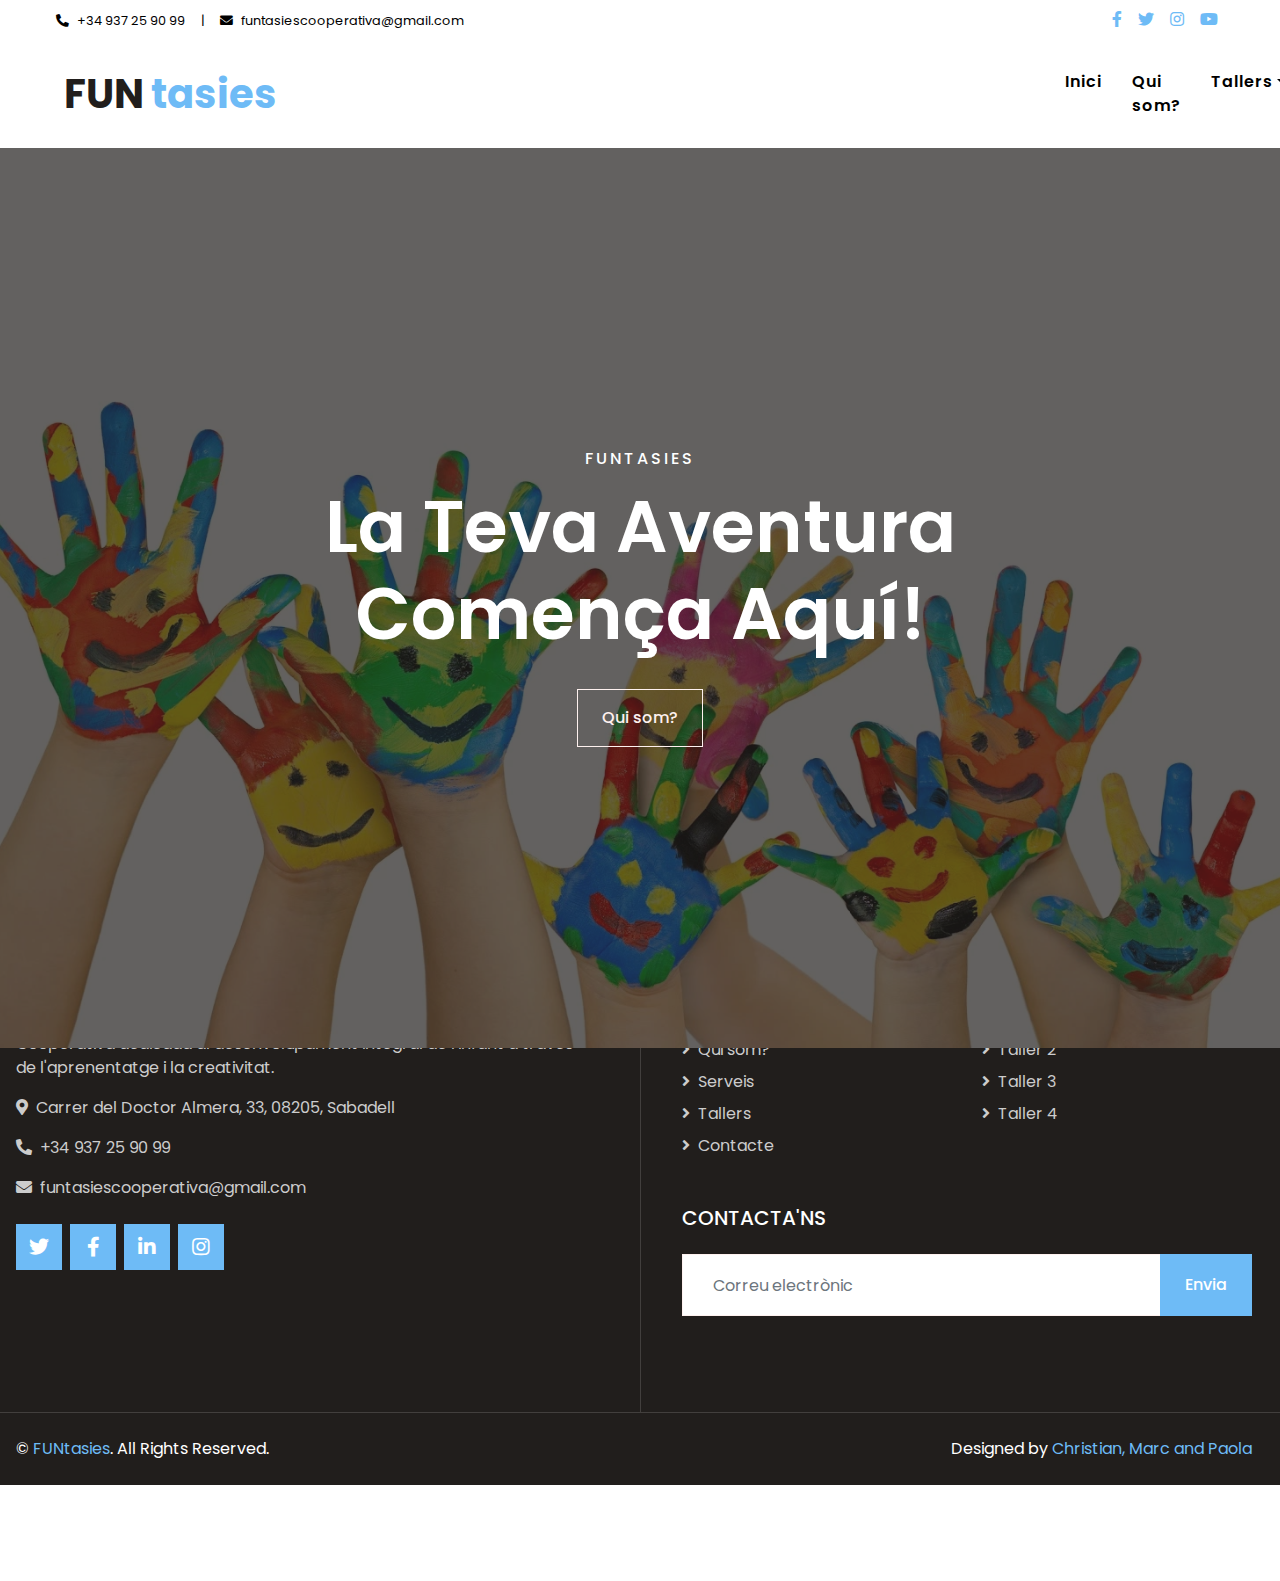
<file: index.html>
<!DOCTYPE html>
<html lang="en">

<head>
    <meta charset="utf-8">
    <title>FUNtasies</title>
    <meta content="width=device-width, initial-scale=1.0" name="viewport">
    <meta content="Free HTML Templates" name="keywords">
    <meta content="Free HTML Templates" name="description">

    <!-- Favicon -->
    <link href="img/favicon.ico" rel="icon">

    <!-- Google Web Fonts -->
    <link rel="preconnect" href="https://fonts.gstatic.com">
    <link href="https://fonts.googleapis.com/css2?family=Poppins:wght@400;500;600;700&display=swap" rel="stylesheet">

    <!-- Font Awesome -->
    <link href="https://cdnjs.cloudflare.com/ajax/libs/font-awesome/5.10.0/css/all.min.css" rel="stylesheet">

    <!-- Libraries Stylesheet -->
    <link href="lib/animate/animate.min.css" rel="stylesheet">
    <link href="lib/owlcarousel/assets/owl.carousel.min.css" rel="stylesheet">
    <link href="lib/tempusdominus/css/tempusdominus-bootstrap-4.min.css" rel="stylesheet" />

    <!-- Customized Bootstrap Stylesheet -->
    <link href="css/style.css" rel="stylesheet">
</head>

<body>
    <!-- Topbar Start -->
    <div class="container-fluid bg-light d-none d-lg-block">
        <div class="row py-2 px-lg-5">
            <div class="col-lg-6 text-left mb-2 mb-lg-0">
                <div class="d-inline-flex align-items-center">
                    <small><i class="fa fa-phone-alt mr-2"></i>+34 937 25 90 99</small>
                    <small class="px-3">|</small>
                    <small><i class="fa fa-envelope mr-2"></i>funtasiescooperativa@gmail.com</small>
                </div>
            </div>
            <div class="col-lg-6 text-right">
                <div class="d-inline-flex align-items-center">
                    <a class="text-primary px-2" href="https://www.facebook.com/?locale=es_ES">
                        <i class="fab fa-facebook-f"></i>
                    </a>
                    <a class="text-primary px-2" href="https://x.com/?lang=es">
                        <i class="fab fa-twitter"></i>
                    </a>
                    <a class="text-primary px-2" href="https://www.instagram.com/?hl=es">
                        <i class="fab fa-instagram"></i>
                    </a>
                    <a class="text-primary pl-2" href="https://www.youtube.com/">
                        <i class="fab fa-youtube"></i>
                    </a>
                </div>
            </div>
        </div>
    </div>
    <!-- Topbar End -->


    <!-- Navbar Start -->
    <div class="container-fluid p-0">
        <nav class="navbar navbar-expand-lg bg-white navbar-light py-3 py-lg-0 px-lg-5">
            <a href="index.html" class="navbar-brand ml-lg-3">
                <h1 class="m-0 text-primary"><span class="text-dark">FUN</span> tasies</h1>
            </a>
            <button type="button" class="navbar-toggler" data-toggle="collapse" data-target="#navbarCollapse">
                <span class="navbar-toggler-icon"></span>
            </button>
            <!--div class="collapse navbar-collapse justify-content-between px-lg-3" id="navbarCollapse"></div-->
            <div class="collapse navbar-collapse justify-content-between px-lg-3" id="navbarCollapse">
                <div class="navbar-nav m-auto py-0">
                    <a href="index.html" class="nav-item nav-link active">Inici</a>
                    <a href="Quisom.html" class="nav-item nav-link">Qui som?</a>
                    <div class="nav-item dropdown">
                        <a href="#" class="nav-link dropdown-toggle" data-toggle="dropdown">Tallers</a>
                        <div class="dropdown-menu rounded-0 m-0">
                            <a href="Taller1.html" class="dropdown-item">Taller 1</a>
                            <a href="Taller2.html" class="dropdown-item">Taller 2</a>
                            <a href="Taller3.html" class="dropdown-item">Taller 3</a>
                            <a href="Taller4.html" class="dropdown-item">Taller 4</a>
                        </div>
                    </div>
                    <a href="contact.html" class="nav-item nav-link">Contacte</a>
                </div>
            </div>
        </nav>  
    </div>
    <!-- Navbar End -->


    <!-- Carousel Start -->
    <div class="container-fluid p-0 mb-5 pb-5">
        <div id="header-carousel" class="carousel slide carousel-fade" data-ride="carousel">
            <div class="carousel-inner">
                <div class="carousel-item position-relative active" style="min-height: 100vh;">
                    <img class="position-absolute w-100 h-100" src="img/carousel1.jpg" style="object-fit: cover;">
                    <div class="carousel-caption d-flex flex-column align-items-center justify-content-center">
                        <div class="p-3" style="max-width: 900px;">
                            <h6 class="text-white text-uppercase mb-3 animate__animated animate__fadeInDown" style="letter-spacing: 3px;">FUNtasies</h6>
                            <h3 class="display-3 text-capitalize text-white mb-3">La teva aventura comença aqu&iacute;!</h3>
                            <a class="btn btn-outline-light py-3 px-4 mt-3 animate__animated animate__fadeInUp" href="Quisom.html">Qui som?</a>
                        </div>
                    </div>
                </div>
    <!-- Carousel End -->


    <!-- About Start -->
    <div class="container-fluid py-5">
        <div class="container py-5">
            <div class="row align-items-center">
                <div class="col-lg-6">
                </div>
            </div>
        </div>
    </div>
    <!-- About End -->


    <!-- Service Start -->
    <div class="container-fluid px-0 py-5 my-5">
        <div class="row justify-content-center bg-appointment mx-0">
            <div class="col-lg-6 py-5">
                <div class="p-5 my-5" style="background: rgba(33, 30, 28, 0.7);">
                    <!-- <h1 class="text-white text-center mb-4">Make Appointment</h1>
                    <form>
                        <div class="form-row">
                            <div class="col-sm-6">
                                <div class="form-group">
                                    <input type="text" class="form-control bg-transparent p-4" placeholder="Your Name" required="required" />
                                </div>
                            </div>
                            <div class="col-sm-6">
                                <div class="form-group">
                                    <input type="email" class="form-control bg-transparent p-4" placeholder="Your Email" required="required" />
                                </div>
                            </div>
                        </div>
                        <div class="form-row">
                            <div class="col-sm-6">
                                <div class="form-group">
                                    <div class="date" id="date" data-target-input="nearest">
                                        <input type="text" class="form-control bg-transparent p-4 datetimepicker-input" placeholder="Select Date" data-target="#date" data-toggle="datetimepicker"/>
                                    </div>
                                </div>
                            </div>
                            <div class="col-sm-6">
                                <div class="form-group">
                                    <div class="time" id="time" data-target-input="nearest">
                                        <input type="text" class="form-control bg-transparent p-4 datetimepicker-input" placeholder="Select Time" data-target="#time" data-toggle="datetimepicker"/>
                                    </div>
                                </div>
                            </div>
                        </div>
                        <div class="form-row">
                            <div class="col-sm-6">
                                <div class="form-group">
                                    <select class="custom-select bg-transparent px-4" style="height: 47px;">
                                        <option selected>Select A Service</option>
                                        <option value="1">Service 1</option>
                                        <option value="2">Service 1</option>
                                        <option value="3">Service 1</option>
                                    </select>
                                </div>
                            </div>
                            <div class="col-sm-6">
                                <button class="btn btn-primary btn-block" type="submit" style="height: 47px;">Make Appointment</button>
                            </div>
                        </div>
                    </form> -->
                </div>
            </div>
        </div>
    </div>
    <!-- Service End -->


    <!-- Open Hours Start -->
    <!-- <div class="container-fluid py-5">
        <div class="container py-5">
            <div class="row">
                <div class="col-lg-6" style="min-height: 500px;">
                    <div class="position-relative h-100">
                        <img class="position-absolute w-75" src="img/sobrenosaltres.jpg" style="object-fit: cover;">
                    </div>
                </div>
                <div class="col-lg-6 pt-5 pb-lg-5">
                    <div class="hours-text bg-light p-4 p-lg-5 my-lg-5"> -->
                        <!-- <h6 class="d-inline-block text-white text-uppercase bg-primary py-1 px-2">Open Hours</h6> -->
                        <!-- <h1 class="mb-4"> Sobre nosaltres: </h1>
                        <h2 class="mb-4"> (Objectius, Valors i ¿Que oferim?) </h2>
                        <br>
                        <b> Objectiu: </b>
                        <p> Fomentar el desenvolupament creatiu i emocional dels infants a través de diferents activitats lúdiques, en el nostre cas, els quatre tallers. </p>
                        <br>
                        <p><b> Valors: </b></p>
                        <ul>
                            <li><b>Creativitat:</b> Fomenten l'experimentació a través dels tallers. </li>
                            <li><b>Inclusivitat:</b> Oferim aprenentatge obert per a tothom. </li>
                            <li><b>Compromís amb la comunitat:</b> Creem vincles entre la cooperativa, les escoles i les famílies. </li>
                            <li><b>Col·laboració:</b> Impulsem el treball en equip, provoment el compartir i escolar. </li>
                            <li><b>Diversió:</b> La nostra principal meta és que l'experiència sigui divertida. </li>
                            <li><b>LLeure:</b> Combinen aprenentatge i diversió de manera complementària. </li>
                        </ul>
                        <br>
                        <p><b> ¿Que oferim? </b></p>
                        <p> Oferim tallers educatius de diverses temàtiques i altres activitats lúdiques. Aquests tallers estan dissenyats i adaptats per a infants de totes les edats en la franja infantil. </p> -->
                        <!-- <ul class="list-inline">
                            <li class="h6 py-1"><i class="far fa-circle text-primary mr-3"></i>Mon – Fri : 9:00 AM - 7:00 PM</li>
                            <li class="h6 py-1"><i class="far fa-circle text-primary mr-3"></i>Saturday : 9:00 AM - 6:00 PM</li>
                            <li class="h6 py-1"><i class="far fa-circle text-primary mr-3"></i>Sunday : Closed</li>
                        </ul>
                        <a href="" class="btn btn-primary mt-2">Book Now</a> -->
                    <!-- </div>
                </div>
            </div>
        </div>
    </div> -->
    <!-- Open Hours End -->


    <!-- Pricing Start -->
    <!-- <div class="container-fluid bg-pricing" style="margin: 90px 0;">
        <div class="container">
            <div class="row">
                <div class="col-lg-5" style="min-height: 500px;">
                    <div class="position-relative h-100">
                        <img class="position-absolute w-100 h-100" src="img/pricing.jpg" style="object-fit: cover;">
                    </div>
                </div>
                <div class="col-lg-7 pt-5 pb-lg-5">
                    <div class="pricing-text bg-light p-4 p-lg-5 my-lg-5">
                        <div class="owl-carousel pricing-carousel">
                            <div class="bg-white">
                                <div class="d-flex align-items-center justify-content-between border-bottom border-primary p-4">
                                    <h1 class="display-4 mb-0">
                                        <small class="align-top text-muted font-weight-medium" style="font-size: 22px; line-height: 45px;">$</small>49<small class="align-bottom text-muted font-weight-medium" style="font-size: 16px; line-height: 40px;">/Mo</small>
                                    </h1>
                                    <h5 class="text-primary text-uppercase m-0">Basic Plan</h5>
                                </div>
                                <div class="p-4">
                                    <p><i class="fa fa-check text-success mr-2"></i>Full Body Massage</p>
                                    <p><i class="fa fa-check text-success mr-2"></i>Deep Tissue Massage</p>
                                    <p><i class="fa fa-check text-success mr-2"></i>Hot Stone Massage</p>
                                    <p><i class="fa fa-check text-success mr-2"></i>Tissue Body Polish</p>
                                    <p><i class="fa fa-check text-success mr-2"></i>Foot & Nail Care</p>
                                    <a href="" class="btn btn-primary my-2">Order Now</a>
                                </div>
                            </div>
                            <div class="bg-white">
                                <div class="d-flex align-items-center justify-content-between border-bottom border-primary p-4">
                                    <h1 class="display-4 mb-0">
                                        <small class="align-top text-muted font-weight-medium" style="font-size: 22px; line-height: 45px;">$</small>99<small class="align-bottom text-muted font-weight-medium" style="font-size: 16px; line-height: 40px;">/Mo</small>
                                    </h1>
                                    <h5 class="text-primary text-uppercase m-0">Family Plan</h5>
                                </div>
                                <div class="p-4">
                                    <p><i class="fa fa-check text-success mr-2"></i>Full Body Massage</p>
                                    <p><i class="fa fa-check text-success mr-2"></i>Deep Tissue Massage</p>
                                    <p><i class="fa fa-check text-success mr-2"></i>Hot Stone Massage</p>
                                    <p><i class="fa fa-check text-success mr-2"></i>Tissue Body Polish</p>
                                    <p><i class="fa fa-check text-success mr-2"></i>Foot & Nail Care</p>
                                    <a href="" class="btn btn-primary my-2">Order Now</a>
                                </div>
                            </div>
                            <div class="bg-white">
                                <div class="d-flex align-items-center justify-content-between border-bottom border-primary p-4">
                                    <h1 class="display-4 mb-0">
                                        <small class="align-top text-muted font-weight-medium" style="font-size: 22px; line-height: 45px;">$</small>149<small class="align-bottom text-muted font-weight-medium" style="font-size: 16px; line-height: 40px;">/Mo</small>
                                    </h1>
                                    <h5 class="text-primary text-uppercase m-0">VIP Plan</h5>
                                </div>
                                <div class="p-4">
                                    <p><i class="fa fa-check text-success mr-2"></i>Full Body Massage</p>
                                    <p><i class="fa fa-check text-success mr-2"></i>Deep Tissue Massage</p>
                                    <p><i class="fa fa-check text-success mr-2"></i>Hot Stone Massage</p>
                                    <p><i class="fa fa-check text-success mr-2"></i>Tissue Body Polish</p>
                                    <p><i class="fa fa-check text-success mr-2"></i>Foot & Nail Care</p>
                                    <a href="" class="btn btn-primary my-2">Order Now</a>
                                </div>
                            </div>
                        </div>
                    </div>
                </div>
            </div>
        </div>
    </div> -->
    <!-- Pricing End -->


    <!-- Team Start -->
    <!--<div class="container-fluid py-5">
        <div class="container pt-5">
            <div class="row justify-content-center text-center">
                <div class="col-lg-6">
                    <h6 class="d-inline-block bg-light text-primary text-uppercase py-1 px-2">Especialistes</h6>
                    <h1 class="mb-5">Educador@s Infantils</h1>
                </div>
            </div>
            <div class="row">
                <div class="col-lg-3 col-md-6">
                    <div class="team position-relative overflow-hidden mb-5">
                        <img class="img-fluid" src="#" alt="">
                        <div class="position-relative text-center">
                            <div class="team-text bg-primary text-white">
                                <h5 class="text-white text-uppercase">Paola Serrano (19 anys)</h5>
                                <p class="m-0">Educadora infantil</p>
                            </div>
                            <div class="team-social bg-dark text-center">
                                <a class="btn btn-outline-primary btn-square mr-2" href="https://www.facebook.com/?locale=es_ES"><i class="fab fa-facebook-f"></i></a>
                                <a class="btn btn-outline-primary btn-square mr-2" href="https://x.com/?lang=es"><i class="fab fa-twitter"></i></a>
                                <a class="btn btn-outline-primary btn-square mr-2" href="https://www.linkedin.com/"><i class="fab fa-linkedin-in"></i></a>
                                <a class="btn btn-outline-primary btn-square" href="https://www.instagram.com/?hl=es"><i class="fab fa-instagram"></i></a>
                            </div>
                        </div>
                    </div>
                </div>
                <div class="col-lg-3 col-md-6">
                    <div class="team position-relative overflow-hidden mb-5">
                        <img class="img-fluid" src="#" alt="">
                        <div class="position-relative text-center">
                            <div class="team-text bg-primary text-white">
                                <h5 class="text-white text-uppercase">Berta Cuyàs (19 anys)</h5>
                                <p class="m-0">Educadora infantil</p>
                            </div>
                            <div class="team-social bg-dark text-center">
                                <a class="btn btn-outline-primary btn-square mr-2" href="https://www.facebook.com/?locale=es_ES"><i class="fab fa-facebook-f"></i></a>
                                <a class="btn btn-outline-primary btn-square mr-2" href="https://x.com/?lang=es"><i class="fab fa-twitter"></i></a>
                                <a class="btn btn-outline-primary btn-square mr-2" href="https://www.linkedin.com/"><i class="fab fa-linkedin-in"></i></a>
                                <a class="btn btn-outline-primary btn-square" href="https://www.instagram.com/?hl=es"><i class="fab fa-instagram"></i></a>
                            </div>
                        </div>
                    </div>
                </div>
                <div class="col-lg-3 col-md-6">
                    <div class="team position-relative overflow-hidden mb-5">
                        <img class="img-fluid" src="#" alt="">
                        <div class="position-relative text-center">
                            <div class="team-text bg-primary text-white">
                                <h5 class="text-white text-uppercase">Anna Castellano (19 anys)</h5>
                                <p class="m-0">Educadora infantil</p>
                            </div>
                            <div class="team-social bg-dark text-center">
                                <a class="btn btn-outline-primary btn-square mr-2" href="https://www.facebook.com/?locale=es_ES"><i class="fab fa-facebook-f"></i></a>
                                <a class="btn btn-outline-primary btn-square mr-2" href="https://x.com/?lang=es"><i class="fab fa-twitter"></i></a>
                                <a class="btn btn-outline-primary btn-square mr-2" href="https://www.linkedin.com/"><i class="fab fa-linkedin-in"></i></a>
                                <a class="btn btn-outline-primary btn-square" href="https://www.instagram.com/?hl=es"><i class="fab fa-instagram"></i></a>
                            </div>
                        </div>
                    </div>
                </div>
                <div class="col-lg-3 col-md-6">
                    <div class="team position-relative overflow-hidden mb-5">
                        <img class="img-fluid" src="#" alt="">
                        <div class="position-relative text-center">
                            <div class="team-text bg-primary text-white">
                                <h5 class="text-white text-uppercase">David Esteve (19 anys)</h5>
                                <p class="m-0">Educador infantil</p>
                            </div>
                            <div class="team-social bg-dark text-center">
                                <a class="btn btn-outline-primary btn-square mr-2" href="https://www.facebook.com/?locale=es_ES"><i class="fab fa-facebook-f"></i></a>
                                <a class="btn btn-outline-primary btn-square mr-2" href="https://x.com/?lang=es"><i class="fab fa-twitter"></i></a>
                                <a class="btn btn-outline-primary btn-square mr-2" href="https://www.linkedin.com/"><i class="fab fa-linkedin-in"></i></a>
                                <a class="btn btn-outline-primary btn-square" href="https://www.instagram.com/?hl=es"><i class="fab fa-instagram"></i></a>
                            </div>
                        </div>
                    </div>
                </div>
                <div class="col-lg-3 col-md-6">
                    <div class="team position-relative overflow-hidden mb-5">
                        <img class="img-fluid" src="#" alt="">
                        <div class="position-relative text-center">
                            <div class="team-text bg-primary text-white">
                                <h5 class="text-white text-uppercase">Adrià Arjona (19 anys)</h5>
                                <p class="m-0">Educador infantil</p>
                            </div>
                            <div class="team-social bg-dark text-center">
                                <a class="btn btn-outline-primary btn-square mr-2" href="https://www.facebook.com/?locale=es_ES"><i class="fab fa-facebook-f"></i></a>
                                <a class="btn btn-outline-primary btn-square mr-2" href="https://x.com/?lang=es"><i class="fab fa-twitter"></i></a>
                                <a class="btn btn-outline-primary btn-square mr-2" href="https://www.linkedin.com/"><i class="fab fa-linkedin-in"></i></a>
                                <a class="btn btn-outline-primary btn-square" href="https://www.instagram.com/?hl=es"><i class="fab fa-instagram"></i></a>
                            </div>
                        </div>
                    </div>
                </div>
                <div class="col-lg-3 col-md-6">
                    <div class="team position-relative overflow-hidden mb-5">
                        <img class="img-fluid" src="#" alt="">
                        <div class="position-relative text-center">
                            <div class="team-text bg-primary text-white">
                                <h5 class="text-white text-uppercase">Júlia Martí (19 anys)</h5>
                                <p class="m-0">Educadora infantil</p>
                            </div>
                            <div class="team-social bg-dark text-center">
                                <a class="btn btn-outline-primary btn-square mr-2" href="https://www.facebook.com/?locale=es_ES"><i class="fab fa-facebook-f"></i></a>
                                <a class="btn btn-outline-primary btn-square mr-2" href="https://x.com/?lang=es"><i class="fab fa-twitter"></i></a>
                                <a class="btn btn-outline-primary btn-square mr-2" href="https://www.linkedin.com/"><i class="fab fa-linkedin-in"></i></a>
                                <a class="btn btn-outline-primary btn-square" href="https://www.instagram.com/?hl=es"><i class="fab fa-instagram"></i></a>
                            </div>
                        </div>
                    </div>
                </div>
                <div class="col-lg-3 col-md-6">
                    <div class="team position-relative overflow-hidden mb-5">
                        <img class="img-fluid" src="#" alt="">
                        <div class="position-relative text-center">
                            <div class="team-text bg-primary text-white">
                                <h5 class="text-white text-uppercase">Joana Folguerà (20 anys)</h5>
                                <p class="m-0">Educadora infantil</p>
                            </div>
                            <div class="team-social bg-dark text-center">
                                <a class="btn btn-outline-primary btn-square mr-2" href="https://www.facebook.com/?locale=es_ES"><i class="fab fa-facebook-f"></i></a>
                                <a class="btn btn-outline-primary btn-square mr-2" href="https://x.com/?lang=es"><i class="fab fa-twitter"></i></a>
                                <a class="btn btn-outline-primary btn-square mr-2" href="https://www.linkedin.com/"><i class="fab fa-linkedin-in"></i></a>
                                <a class="btn btn-outline-primary btn-square" href="https://www.instagram.com/?hl=es"><i class="fab fa-instagram"></i></a>
                            </div>
                        </div>
                    </div>
                </div>
                <div class="col-lg-3 col-md-6">
                    <div class="team position-relative overflow-hidden mb-5">
                        <img class="img-fluid" src="#" alt="">
                        <div class="position-relative text-center">
                            <div class="team-text bg-primary text-white">
                                <h5 class="text-white text-uppercase">Mogues Moreno (20 anys)</h5>
                                <p class="m-0">Educador infantil</p>
                            </div>
                            <div class="team-social bg-dark text-center">
                                <a class="btn btn-outline-primary btn-square mr-2" href="https://www.facebook.com/?locale=es_ES"><i class="fab fa-facebook-f"></i></a>
                                <a class="btn btn-outline-primary btn-square mr-2" href="https://x.com/?lang=es"><i class="fab fa-twitter"></i></a>
                                <a class="btn btn-outline-primary btn-square mr-2" href="https://www.linkedin.com/"><i class="fab fa-linkedin-in"></i></a>
                                <a class="btn btn-outline-primary btn-square" href="https://www.instagram.com/?hl=es"><i class="fab fa-instagram"></i></a>
                            </div>
                        </div>
                    </div>
                </div>
                <div class="col-lg-3 col-md-6">
                    <div class="team position-relative overflow-hidden mb-5">
                        <img class="img-fluid" src="#" alt="">
                        <div class="position-relative text-center">
                            <div class="team-text bg-primary text-white">
                                <h5 class="text-white text-uppercase">Pau Higuera (20 anys)</h5>
                                <p class="m-0">Educador infantil</p>
                            </div>
                            <div class="team-social bg-dark text-center">
                                <a class="btn btn-outline-primary btn-square mr-2" href="https://www.facebook.com/?locale=es_ES"><i class="fab fa-facebook-f"></i></a>
                                <a class="btn btn-outline-primary btn-square mr-2" href="https://x.com/?lang=es"><i class="fab fa-twitter"></i></a>
                                <a class="btn btn-outline-primary btn-square mr-2" href="https://www.linkedin.com/"><i class="fab fa-linkedin-in"></i></a>
                                <a class="btn btn-outline-primary btn-square" href="https://www.instagram.com/?hl=es"><i class="fab fa-instagram"></i></a>
                            </div>
                        </div>
                    </div>
                </div>
                <div class="col-lg-3 col-md-6">
                    <div class="team position-relative overflow-hidden mb-5">
                        <img class="img-fluid" src="#" alt="">
                        <div class="position-relative text-center">
                            <div class="team-text bg-primary text-white">
                                <h5 class="text-white text-uppercase">Fiorella Galarza (22 anys)</h5>
                                <p class="m-0">Educadora infantil</p>
                            </div>
                            <div class="team-social bg-dark text-center">
                                <a class="btn btn-outline-primary btn-square mr-2" href="https://www.facebook.com/?locale=es_ES"><i class="fab fa-facebook-f"></i></a>
                                <a class="btn btn-outline-primary btn-square mr-2" href="https://x.com/?lang=es"><i class="fab fa-twitter"></i></a>
                                <a class="btn btn-outline-primary btn-square mr-2" href="https://www.linkedin.com/"><i class="fab fa-linkedin-in"></i></a>
                                <a class="btn btn-outline-primary btn-square" href="https://www.instagram.com/?hl=es"><i class="fab fa-instagram"></i></a>
                            </div>
                        </div>
                    </div>
                </div>
                <div class="col-lg-3 col-md-6">
                    <div class="team position-relative overflow-hidden mb-5">
                        <img class="img-fluid" src="#" alt="">
                        <div class="position-relative text-center">
                            <div class="team-text bg-primary text-white">
                                <h5 class="text-white text-uppercase">Georgina Picó (24 anys)</h5>
                                <p class="m-0">Educadora infantil</p>
                            </div>
                            <div class="team-social bg-dark text-center">
                                <a class="btn btn-outline-primary btn-square mr-2" href="https://www.facebook.com/?locale=es_ES"><i class="fab fa-facebook-f"></i></a>
                                <a class="btn btn-outline-primary btn-square mr-2" href="https://x.com/?lang=es"><i class="fab fa-twitter"></i></a>
                                <a class="btn btn-outline-primary btn-square mr-2" href="https://www.linkedin.com/"><i class="fab fa-linkedin-in"></i></a>
                                <a class="btn btn-outline-primary btn-square" href="https://www.instagram.com/?hl=es"><i class="fab fa-instagram"></i></a>
                            </div>
                        </div>
                    </div>
                </div>
            </div>
        </div>
    </div> -->
    <!-- Team End -->

    
    <!-- Footer Start -->
    <div class="footer container-fluid position-relative bg-dark py-5" style="margin-top: 90px;">
        <div class="container pt-5">
            <div class="row">
                <div class="col-lg-6 pr-lg-5 mb-5">
                    <a href="index.html" class="navbar-brand">
                        <h1 class="mb-3 text-white"><span class="text-primary">FUN</span> tasies</h1>
                    </a>
                    <p>Cooperativa dedicada al desenvolupament integral de l'infant a través de l'aprenentatge i la creativitat.</p>
                    <p><i class="fa fa-map-marker-alt mr-2"></i>Carrer del Doctor Almera,  33,  08205,  Sabadell</p>
                    <p><i class="fa fa-phone-alt mr-2"></i>+34 937 25 90 99</p>
                    <p><i class="fa fa-envelope mr-2"></i>funtasiescooperativa@gmail.com</p>
                    <div class="d-flex justify-content-start mt-4">
                        <a class="btn btn-lg btn-primary btn-lg-square mr-2" href="https://x.com/?lang=es"><i class="fab fa-twitter"></i></a>
                        <a class="btn btn-lg btn-primary btn-lg-square mr-2" href="https://www.facebook.com/?locale=es_ES"><i class="fab fa-facebook-f"></i></a>
                        <a class="btn btn-lg btn-primary btn-lg-square mr-2" href="https://www.linkedin.com/"><i class="fab fa-linkedin-in"></i></a>
                        <a class="btn btn-lg btn-primary btn-lg-square" href="https://www.instagram.com/?hl=es"><i class="fab fa-instagram"></i></a>
                    </div>
                </div>
                <div class="col-lg-6 pl-lg-5">
                    <div class="row">
                        <div class="col-sm-6 mb-5">
                            <h5 class="text-white text-uppercase mb-4">Links</h5>
                            <div class="d-flex flex-column justify-content-start">
                                <a class="text-white-50 mb-2" href="index.html"><i class="fa fa-angle-right mr-2"></i>Inici</a>
                                <a class="text-white-50 mb-2" href="Quisom.html"><i class="fa fa-angle-right mr-2"></i>Qui som?</a>
                                <a class="text-white-50 mb-2" href="#"><i class="fa fa-angle-right mr-2"></i>Serveis</a>
                                <a class="text-white-50 mb-2" href="#"><i class="fa fa-angle-right mr-2"></i>Tallers</a>
                                <a class="text-white-50" href="contact.html"><i class="fa fa-angle-right mr-2"></i>Contacte</a>
                            </div>
                        </div>
                        <div class="col-sm-6 mb-5">
                            <h5 class="text-white text-uppercase mb-4">Serveis</h5>
                            <div class="d-flex flex-column justify-content-start">
                                <a class="text-white-50 mb-2" href="Taller1.html"><i class="fa fa-angle-right mr-2"></i>Taller 1</a>
                                <a class="text-white-50 mb-2" href="Taller2.html"><i class="fa fa-angle-right mr-2"></i>Taller 2</a>
                                <a class="text-white-50 mb-2" href="Taller3.html"><i class="fa fa-angle-right mr-2"></i>Taller 3</a>
                                <a class="text-white-50 mb-2" href="Taller4.html"><i class="fa fa-angle-right mr-2"></i>Taller 4</a>
                            </div>
                        </div>
                        <div class="col-sm-12 mb-5">
                            <h5 class="text-white text-uppercase mb-4">Contacta'ns</h5>
                            <div class="w-100">
                                <div class="input-group">
                                    <input type="text" class="form-control border-light" style="padding: 30px;" placeholder="Correu electrònic">
                                    <div class="input-group-append">
                                        <button class="btn btn-primary px-4">Envia</button>
                                    </div>
                                </div>
                            </div>
                        </div>
                    </div>
                </div>
            </div>
        </div>
    </div>
    <div class="container-fluid bg-dark text-light border-top py-4" style="border-color: rgba(256, 256, 256, .15) !important;">
        <div class="container">
            <div class="row">
                <div class="col-md-6 text-center text-md-left mb-3 mb-md-0">
                    <p class="m-0 text-white">&copy; <a href="#">FUNtasies</a>. All Rights Reserved.</p>
                </div>
                <div class="col-md-6 text-center text-md-right">
                    <p class="m-0 text-white">Designed by <a href="https://htmlcodex.com">Christian, Marc and Paola</a></p>
                </div>
            </div>
        </div>
    </div>
    <!-- Footer End -->


    <!-- Back to Top -->
    <a href="#" class="btn btn-lg btn-primary back-to-top"><i class="fa fa-angle-double-up"></i></a>


    <!-- JavaScript Libraries -->
    <script src="https://code.jquery.com/jquery-3.4.1.min.js"></script>
    <script src="https://stackpath.bootstrapcdn.com/bootstrap/4.4.1/js/bootstrap.bundle.min.js"></script>
    <script src="lib/easing/easing.min.js"></script>
    <script src="lib/waypoints/waypoints.min.js"></script>
    <script src="lib/counterup/counterup.min.js"></script>
    <script src="lib/owlcarousel/owl.carousel.min.js"></script>
    <script src="lib/tempusdominus/js/moment.min.js"></script>
    <script src="lib/tempusdominus/js/moment-timezone.min.js"></script>
    <script src="lib/tempusdominus/js/tempusdominus-bootstrap-4.min.js"></script>

    <!-- Contact Javascript File -->
    <script src="mail/jqBootstrapValidation.min.js"></script>
    <script src="mail/contact.js"></script>

    <!-- Template Javascript -->
    <script src="js/main.js"></script>
</body>

</html>
</file>
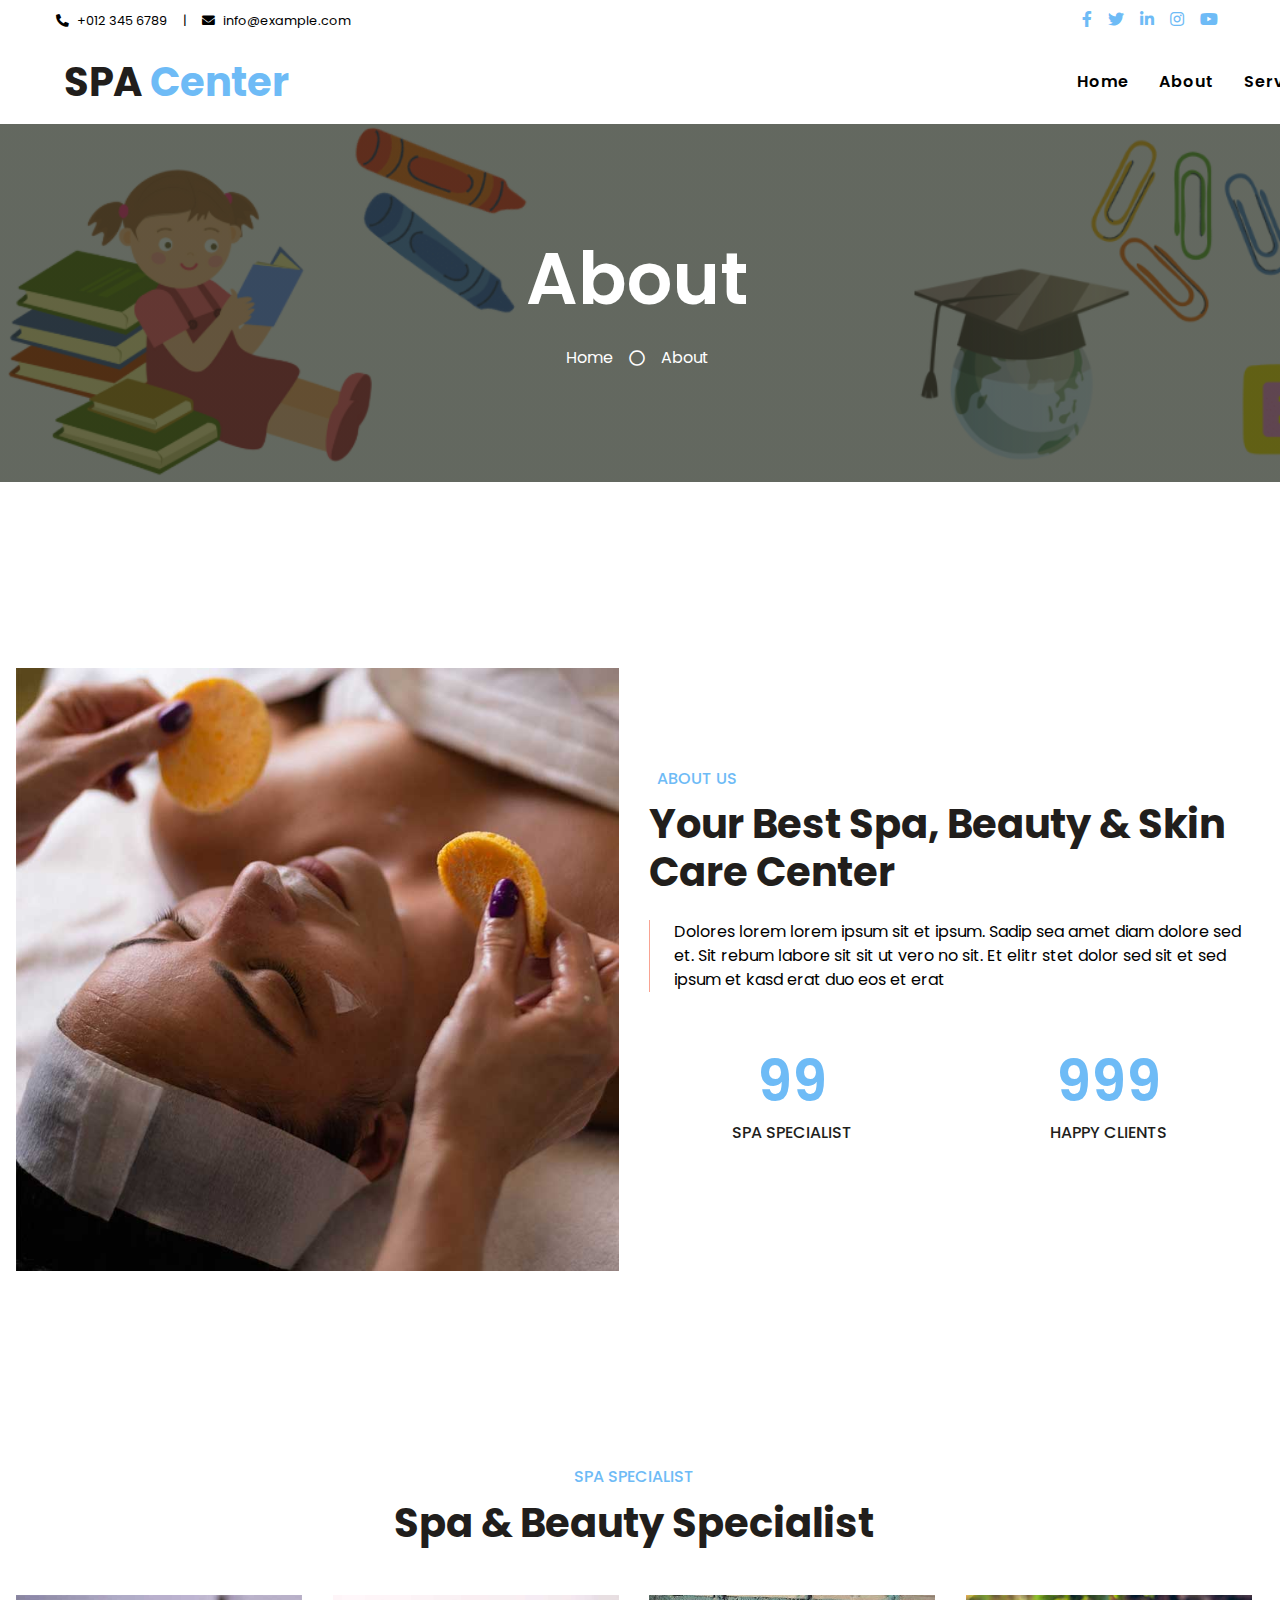
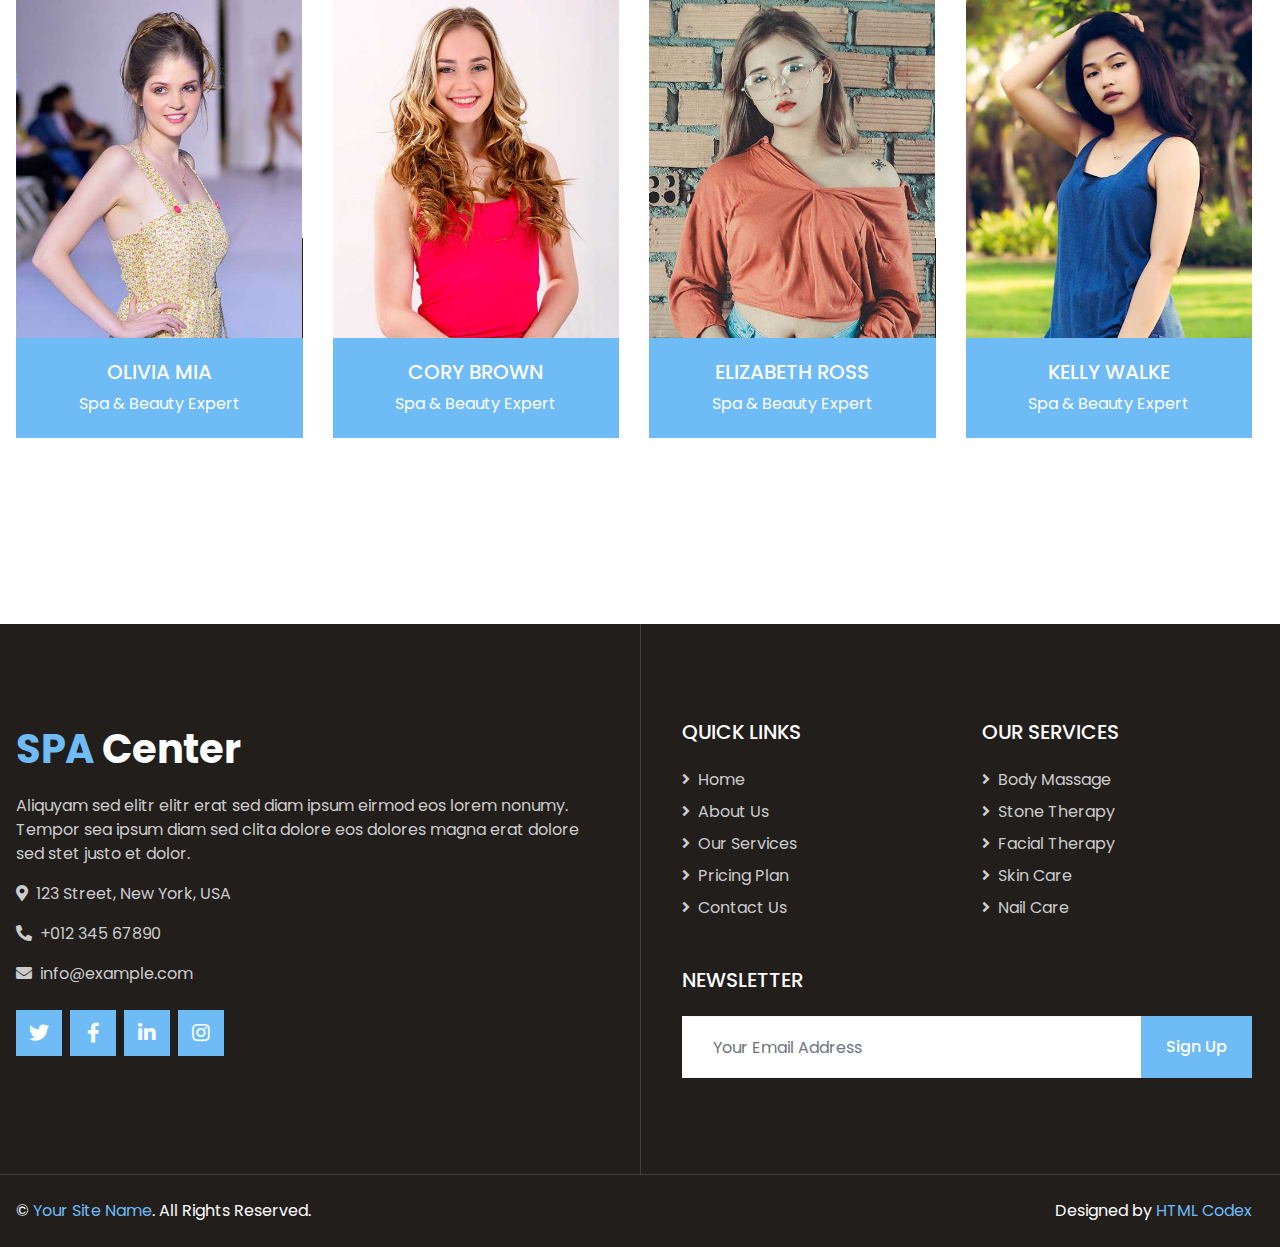
<file: about.html>
<!DOCTYPE html>
<html lang="en">

<head>
    <meta charset="utf-8">
    <title>SPA Center - Beauty & Spa HTML Template</title>
    <meta content="width=device-width, initial-scale=1.0" name="viewport">
    <meta content="Free HTML Templates" name="keywords">
    <meta content="Free HTML Templates" name="description">

    <!-- Favicon -->
    <link href="img/favicon.ico" rel="icon">

    <!-- Google Web Fonts -->
    <link rel="preconnect" href="https://fonts.gstatic.com">
    <link href="https://fonts.googleapis.com/css2?family=Poppins:wght@400;500;600;700&display=swap" rel="stylesheet">

    <!-- Font Awesome -->
    <link href="https://cdnjs.cloudflare.com/ajax/libs/font-awesome/5.10.0/css/all.min.css" rel="stylesheet">

    <!-- Libraries Stylesheet -->
    <link href="lib/animate/animate.min.css" rel="stylesheet">
    <link href="lib/owlcarousel/assets/owl.carousel.min.css" rel="stylesheet">
    <link href="lib/tempusdominus/css/tempusdominus-bootstrap-4.min.css" rel="stylesheet" />

    <!-- Customized Bootstrap Stylesheet -->
    <link href="css/style.css" rel="stylesheet">
</head>

<body>
    <!-- Topbar Start -->
    <div class="container-fluid bg-light d-none d-lg-block">
        <div class="row py-2 px-lg-5">
            <div class="col-lg-6 text-left mb-2 mb-lg-0">
                <div class="d-inline-flex align-items-center">
                    <small><i class="fa fa-phone-alt mr-2"></i>+012 345 6789</small>
                    <small class="px-3">|</small>
                    <small><i class="fa fa-envelope mr-2"></i>info@example.com</small>
                </div>
            </div>
            <div class="col-lg-6 text-right">
                <div class="d-inline-flex align-items-center">
                    <a class="text-primary px-2" href="">
                        <i class="fab fa-facebook-f"></i>
                    </a>
                    <a class="text-primary px-2" href="">
                        <i class="fab fa-twitter"></i>
                    </a>
                    <a class="text-primary px-2" href="">
                        <i class="fab fa-linkedin-in"></i>
                    </a>
                    <a class="text-primary px-2" href="">
                        <i class="fab fa-instagram"></i>
                    </a>
                    <a class="text-primary pl-2" href="">
                        <i class="fab fa-youtube"></i>
                    </a>
                </div>
            </div>
        </div>
    </div>
    <!-- Topbar End -->


    <!-- Navbar Start -->
    <div class="container-fluid p-0">
        <nav class="navbar navbar-expand-lg bg-white navbar-light py-3 py-lg-0 px-lg-5">
            <a href="index.html" class="navbar-brand ml-lg-3">
                <h1 class="m-0 text-primary"><span class="text-dark">SPA</span> Center</h1>
            </a>
            <button type="button" class="navbar-toggler" data-toggle="collapse" data-target="#navbarCollapse">
                <span class="navbar-toggler-icon"></span>
            </button>
            <div class="collapse navbar-collapse justify-content-between px-lg-3" id="navbarCollapse">
                <div class="navbar-nav m-auto py-0">
                    <a href="index.html" class="nav-item nav-link">Home</a>
                    <a href="about.html" class="nav-item nav-link active">About</a>
                    <a href="service.html" class="nav-item nav-link">Services</a>
                    <a href="price.html" class="nav-item nav-link">Pricing</a>
                    <div class="nav-item dropdown">
                        <a href="#" class="nav-link dropdown-toggle" data-toggle="dropdown">Pages</a>
                        <div class="dropdown-menu rounded-0 m-0">
                            <a href="appointment.html" class="dropdown-item">Appointment</a>
                            <a href="opening.html" class="dropdown-item">Open Hours</a>
                            <a href="team.html" class="dropdown-item">Our Team</a>
                            <a href="testimonial.html" class="dropdown-item">Testimonial</a>
                        </div>
                    </div>
                    <a href="contact.html" class="nav-item nav-link">Contact</a>
                </div>
                <a href="" class="btn btn-primary d-none d-lg-block">Book Now</a>
            </div>
        </nav>
    </div>
    <!-- Navbar End -->


    <!-- Header Start -->
    <div class="jumbotron jumbotron-fluid bg-jumbotron" style="margin-bottom: 90px;">
        <div class="container text-center py-5">
            <h3 class="text-white display-3 mb-4">About</h3>
            <div class="d-inline-flex align-items-center text-white">
                <p class="m-0"><a class="text-white" href="">Home</a></p>
                <i class="far fa-circle px-3"></i>
                <p class="m-0">About</p>
            </div>
        </div>
    </div>
    <!-- Header End -->


    <!-- About Start -->
    <div class="container-fluid py-5">
        <div class="container py-5">
            <div class="row align-items-center">
                <div class="col-lg-6 pb-5 pb-lg-0">
                    <img class="img-fluid w-100" src="img/about.jpg" alt="">
                </div>
                <div class="col-lg-6">
                    <h6 class="d-inline-block text-primary text-uppercase bg-light py-1 px-2">About Us</h6>
                    <h1 class="mb-4">Your Best Spa, Beauty & Skin Care Center</h1>
                    <p class="pl-4 border-left border-primary">Dolores lorem lorem ipsum sit et ipsum. Sadip sea amet diam dolore sed et. Sit rebum labore sit sit ut vero no sit. Et elitr stet dolor sed sit et sed ipsum et kasd erat duo eos et erat</p>
                    <div class="row pt-3">
                        <div class="col-6">
                            <div class="bg-light text-center p-4">
                                <h3 class="display-4 text-primary" data-toggle="counter-up">99</h3>
                                <h6 class="text-uppercase">Spa Specialist</h6>
                            </div>
                        </div>
                        <div class="col-6">
                            <div class="bg-light text-center p-4">
                                <h3 class="display-4 text-primary" data-toggle="counter-up">999</h3>
                                <h6 class="text-uppercase">Happy Clients</h6>
                            </div>
                        </div>
                    </div>
                </div>
            </div>
        </div>
    </div>
    <!-- About End -->


    <!-- Team Start -->
    <div class="container-fluid py-5">
        <div class="container pt-5">
            <div class="row justify-content-center text-center">
                <div class="col-lg-6">
                    <h6 class="d-inline-block bg-light text-primary text-uppercase py-1 px-2">Spa Specialist</h6>
                    <h1 class="mb-5">Spa & Beauty Specialist</h1>
                </div>
            </div>
            <div class="row">
                <div class="col-lg-3 col-md-6">
                    <div class="team position-relative overflow-hidden mb-5">
                        <img class="img-fluid" src="img/team-1.jpg" alt="">
                        <div class="position-relative text-center">
                            <div class="team-text bg-primary text-white">
                                <h5 class="text-white text-uppercase">Olivia Mia</h5>
                                <p class="m-0">Spa & Beauty Expert</p>
                            </div>
                            <div class="team-social bg-dark text-center">
                                <a class="btn btn-outline-primary btn-square mr-2" href="#"><i class="fab fa-twitter"></i></a>
                                <a class="btn btn-outline-primary btn-square mr-2" href="#"><i class="fab fa-facebook-f"></i></a>
                                <a class="btn btn-outline-primary btn-square mr-2" href="#"><i class="fab fa-linkedin-in"></i></a>
                                <a class="btn btn-outline-primary btn-square" href="#"><i class="fab fa-instagram"></i></a>
                            </div>
                        </div>
                    </div>
                </div>
                <div class="col-lg-3 col-md-6">
                    <div class="team position-relative overflow-hidden mb-5">
                        <img class="img-fluid" src="img/team-2.jpg" alt="">
                        <div class="position-relative text-center">
                            <div class="team-text bg-primary text-white">
                                <h5 class="text-white text-uppercase">Cory Brown</h5>
                                <p class="m-0">Spa & Beauty Expert</p>
                            </div>
                            <div class="team-social bg-dark text-center">
                                <a class="btn btn-outline-primary btn-square mr-2" href="#"><i class="fab fa-twitter"></i></a>
                                <a class="btn btn-outline-primary btn-square mr-2" href="#"><i class="fab fa-facebook-f"></i></a>
                                <a class="btn btn-outline-primary btn-square mr-2" href="#"><i class="fab fa-linkedin-in"></i></a>
                                <a class="btn btn-outline-primary btn-square" href="#"><i class="fab fa-instagram"></i></a>
                            </div>
                        </div>
                    </div>
                </div>
                <div class="col-lg-3 col-md-6">
                    <div class="team position-relative overflow-hidden mb-5">
                        <img class="img-fluid" src="img/team-3.jpg" alt="">
                        <div class="position-relative text-center">
                            <div class="team-text bg-primary text-white">
                                <h5 class="text-white text-uppercase">Elizabeth Ross</h5>
                                <p class="m-0">Spa & Beauty Expert</p>
                            </div>
                            <div class="team-social bg-dark text-center">
                                <a class="btn btn-outline-primary btn-square mr-2" href="#"><i class="fab fa-twitter"></i></a>
                                <a class="btn btn-outline-primary btn-square mr-2" href="#"><i class="fab fa-facebook-f"></i></a>
                                <a class="btn btn-outline-primary btn-square mr-2" href="#"><i class="fab fa-linkedin-in"></i></a>
                                <a class="btn btn-outline-primary btn-square" href="#"><i class="fab fa-instagram"></i></a>
                            </div>
                        </div>
                    </div>
                </div>
                <div class="col-lg-3 col-md-6">
                    <div class="team position-relative overflow-hidden mb-5">
                        <img class="img-fluid" src="img/team-4.jpg" alt="">
                        <div class="position-relative text-center">
                            <div class="team-text bg-primary text-white">
                                <h5 class="text-white text-uppercase">Kelly Walke</h5>
                                <p class="m-0">Spa & Beauty Expert</p>
                            </div>
                            <div class="team-social bg-dark text-center">
                                <a class="btn btn-outline-primary btn-square mr-2" href="#"><i class="fab fa-twitter"></i></a>
                                <a class="btn btn-outline-primary btn-square mr-2" href="#"><i class="fab fa-facebook-f"></i></a>
                                <a class="btn btn-outline-primary btn-square mr-2" href="#"><i class="fab fa-linkedin-in"></i></a>
                                <a class="btn btn-outline-primary btn-square" href="#"><i class="fab fa-instagram"></i></a>
                            </div>
                        </div>
                    </div>
                </div>
            </div>
        </div>
    </div>
    <!-- Team End -->


    <!-- Footer Start -->
    <div class="footer container-fluid position-relative bg-dark py-5" style="margin-top: 90px;">
        <div class="container pt-5">
            <div class="row">
                <div class="col-lg-6 pr-lg-5 mb-5">
                    <a href="index.html" class="navbar-brand">
                        <h1 class="mb-3 text-white"><span class="text-primary">SPA</span> Center</h1>
                    </a>
                    <p>Aliquyam sed elitr elitr erat sed diam ipsum eirmod eos lorem nonumy. Tempor sea ipsum diam  sed clita dolore eos dolores magna erat dolore sed stet justo et dolor.</p>
                    <p><i class="fa fa-map-marker-alt mr-2"></i>123 Street, New York, USA</p>
                    <p><i class="fa fa-phone-alt mr-2"></i>+012 345 67890</p>
                    <p><i class="fa fa-envelope mr-2"></i>info@example.com</p>
                    <div class="d-flex justify-content-start mt-4">
                        <a class="btn btn-lg btn-primary btn-lg-square mr-2" href="#"><i class="fab fa-twitter"></i></a>
                        <a class="btn btn-lg btn-primary btn-lg-square mr-2" href="#"><i class="fab fa-facebook-f"></i></a>
                        <a class="btn btn-lg btn-primary btn-lg-square mr-2" href="#"><i class="fab fa-linkedin-in"></i></a>
                        <a class="btn btn-lg btn-primary btn-lg-square" href="#"><i class="fab fa-instagram"></i></a>
                    </div>
                </div>
                <div class="col-lg-6 pl-lg-5">
                    <div class="row">
                        <div class="col-sm-6 mb-5">
                            <h5 class="text-white text-uppercase mb-4">Quick Links</h5>
                            <div class="d-flex flex-column justify-content-start">
                                <a class="text-white-50 mb-2" href="#"><i class="fa fa-angle-right mr-2"></i>Home</a>
                                <a class="text-white-50 mb-2" href="#"><i class="fa fa-angle-right mr-2"></i>About Us</a>
                                <a class="text-white-50 mb-2" href="#"><i class="fa fa-angle-right mr-2"></i>Our Services</a>
                                <a class="text-white-50 mb-2" href="#"><i class="fa fa-angle-right mr-2"></i>Pricing Plan</a>
                                <a class="text-white-50" href="#"><i class="fa fa-angle-right mr-2"></i>Contact Us</a>
                            </div>
                        </div>
                        <div class="col-sm-6 mb-5">
                            <h5 class="text-white text-uppercase mb-4">Our Services</h5>
                            <div class="d-flex flex-column justify-content-start">
                                <a class="text-white-50 mb-2" href="#"><i class="fa fa-angle-right mr-2"></i>Body Massage</a>
                                <a class="text-white-50 mb-2" href="#"><i class="fa fa-angle-right mr-2"></i>Stone Therapy</a>
                                <a class="text-white-50 mb-2" href="#"><i class="fa fa-angle-right mr-2"></i>Facial Therapy</a>
                                <a class="text-white-50 mb-2" href="#"><i class="fa fa-angle-right mr-2"></i>Skin Care</a>
                                <a class="text-white-50" href="#"><i class="fa fa-angle-right mr-2"></i>Nail Care</a>
                            </div>
                        </div>
                        <div class="col-sm-12 mb-5">
                            <h5 class="text-white text-uppercase mb-4">Newsletter</h5>
                            <div class="w-100">
                                <div class="input-group">
                                    <input type="text" class="form-control border-light" style="padding: 30px;" placeholder="Your Email Address">
                                    <div class="input-group-append">
                                        <button class="btn btn-primary px-4">Sign Up</button>
                                    </div>
                                </div>
                            </div>
                        </div>
                    </div>
                </div>
            </div>
        </div>
    </div>
    <div class="container-fluid bg-dark text-light border-top py-4" style="border-color: rgba(256, 256, 256, .15) !important;">
        <div class="container">
            <div class="row">
                <div class="col-md-6 text-center text-md-left mb-3 mb-md-0">
                    <p class="m-0 text-white">&copy; <a href="#">Your Site Name</a>. All Rights Reserved.</p>
                </div>
                <div class="col-md-6 text-center text-md-right">
                    <p class="m-0 text-white">Designed by <a href="https://htmlcodex.com">HTML Codex</a></p>
                </div>
            </div>
        </div>
    </div>
    <!-- Footer End -->


    <!-- Back to Top -->
    <a href="#" class="btn btn-lg btn-primary back-to-top"><i class="fa fa-angle-double-up"></i></a>


    <!-- JavaScript Libraries -->
    <script src="https://code.jquery.com/jquery-3.4.1.min.js"></script>
    <script src="https://stackpath.bootstrapcdn.com/bootstrap/4.4.1/js/bootstrap.bundle.min.js"></script>
    <script src="lib/easing/easing.min.js"></script>
    <script src="lib/waypoints/waypoints.min.js"></script>
    <script src="lib/counterup/counterup.min.js"></script>
    <script src="lib/owlcarousel/owl.carousel.min.js"></script>
    <script src="lib/tempusdominus/js/moment.min.js"></script>
    <script src="lib/tempusdominus/js/moment-timezone.min.js"></script>
    <script src="lib/tempusdominus/js/tempusdominus-bootstrap-4.min.js"></script>

    <!-- Contact Javascript File -->
    <script src="mail/jqBootstrapValidation.min.js"></script>
    <script src="mail/contact.js"></script>

    <!-- Template Javascript -->
    <script src="js/main.js"></script>
</body>

</html>
</file>
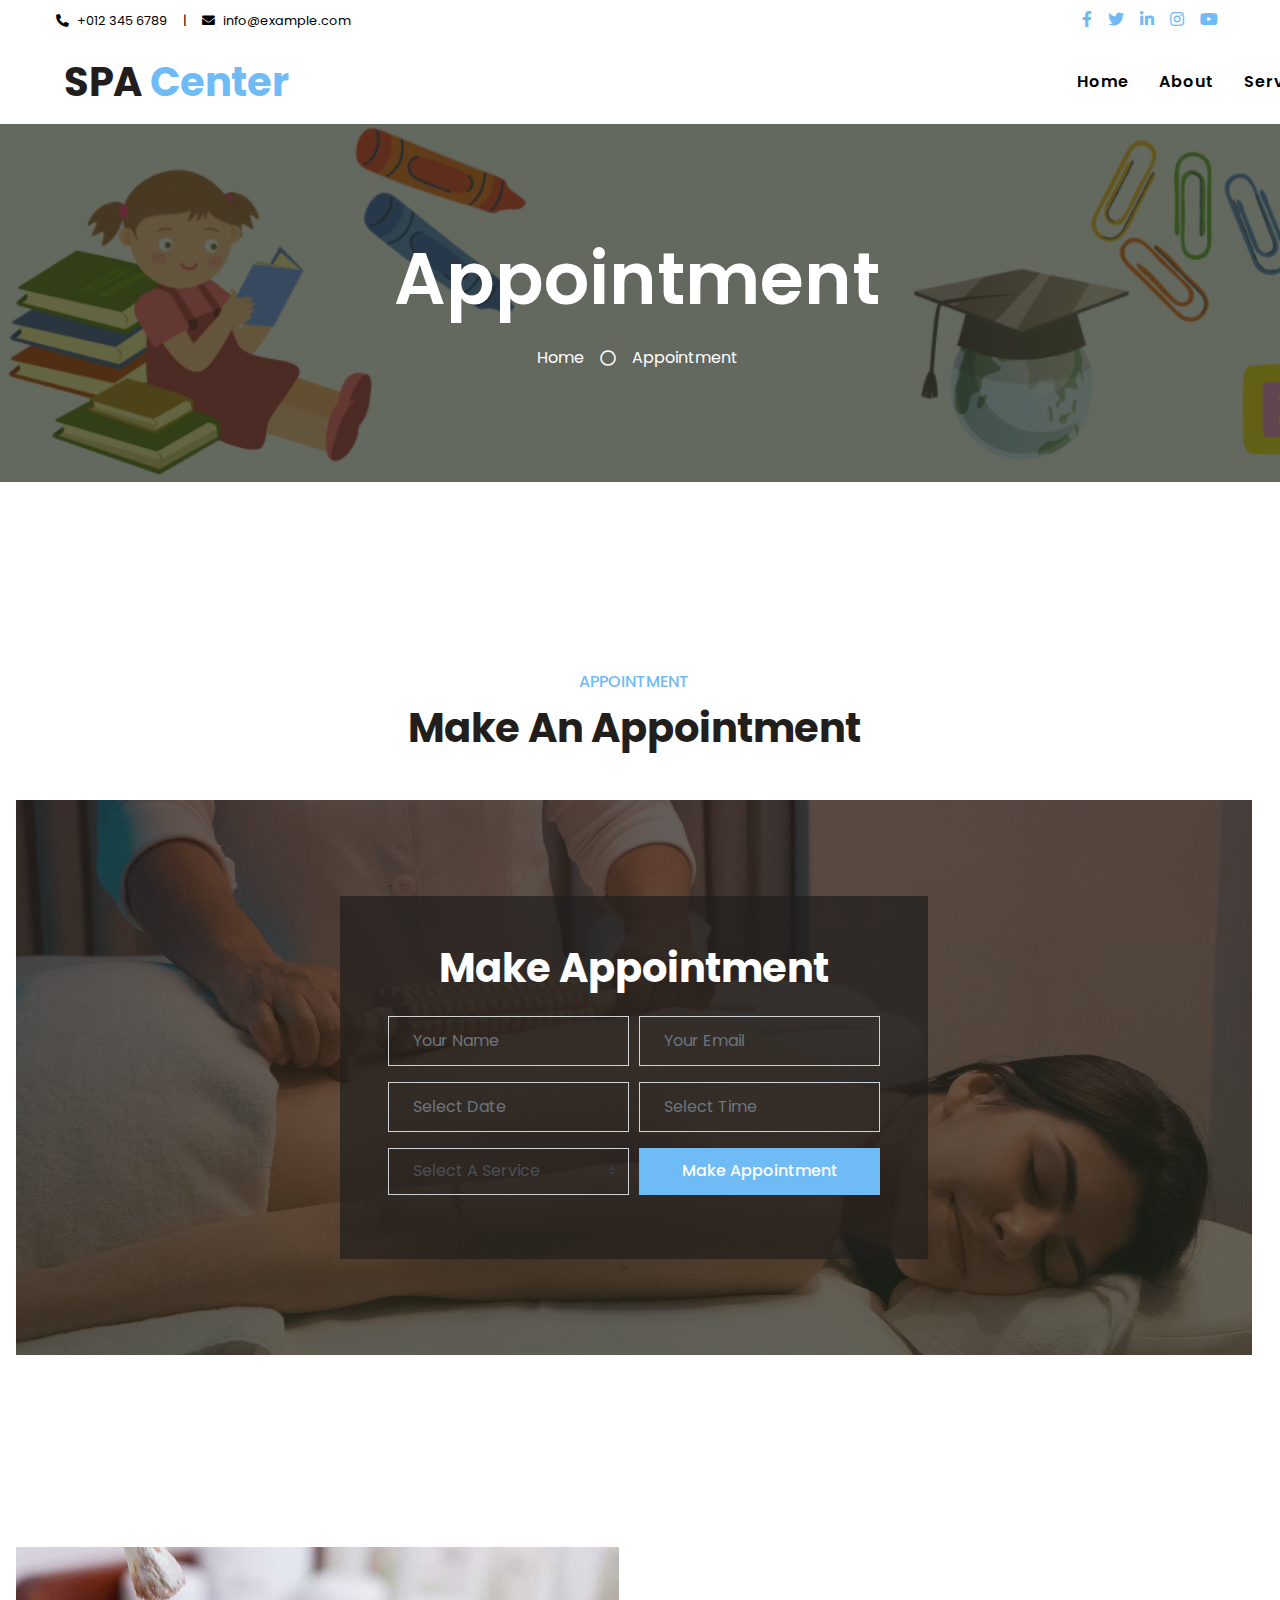
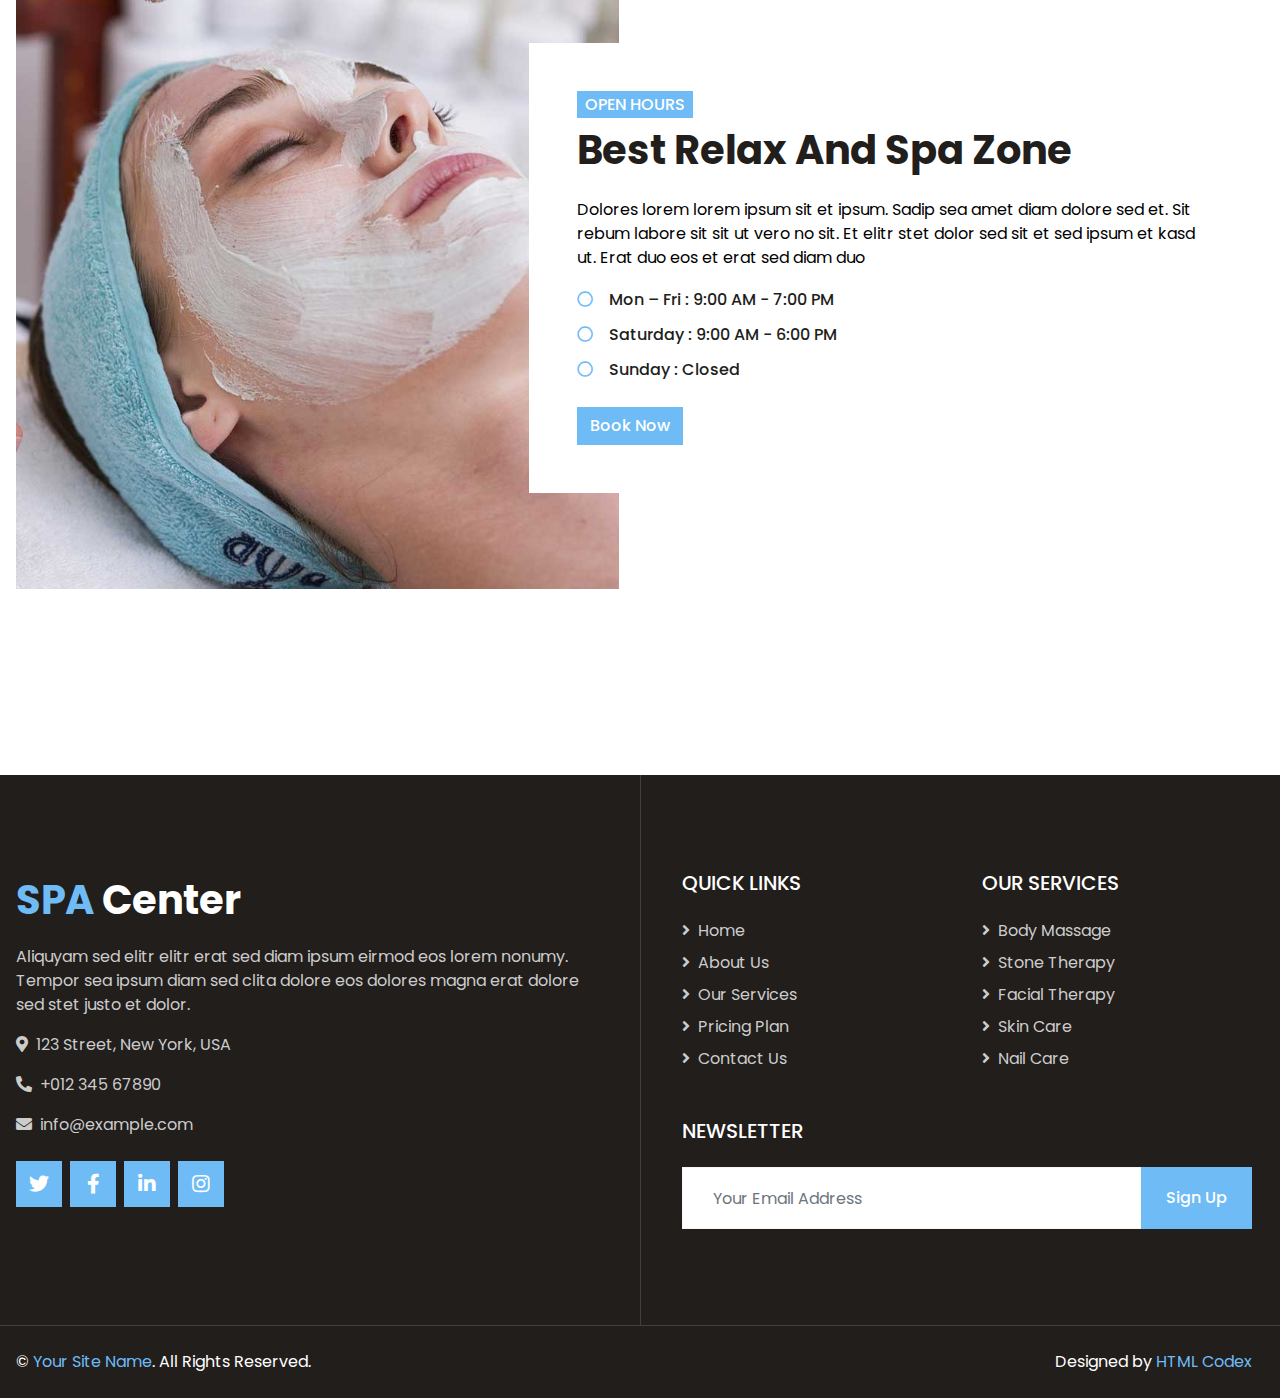
<file: appointment.html>
<!DOCTYPE html>
<html lang="en">

<head>
    <meta charset="utf-8">
    <title>SPA Center - Beauty & Spa HTML Template</title>
    <meta content="width=device-width, initial-scale=1.0" name="viewport">
    <meta content="Free HTML Templates" name="keywords">
    <meta content="Free HTML Templates" name="description">

    <!-- Favicon -->
    <link href="img/favicon.ico" rel="icon">

    <!-- Google Web Fonts -->
    <link rel="preconnect" href="https://fonts.gstatic.com">
    <link href="https://fonts.googleapis.com/css2?family=Poppins:wght@400;500;600;700&display=swap" rel="stylesheet">

    <!-- Font Awesome -->
    <link href="https://cdnjs.cloudflare.com/ajax/libs/font-awesome/5.10.0/css/all.min.css" rel="stylesheet">

    <!-- Libraries Stylesheet -->
    <link href="lib/animate/animate.min.css" rel="stylesheet">
    <link href="lib/owlcarousel/assets/owl.carousel.min.css" rel="stylesheet">
    <link href="lib/tempusdominus/css/tempusdominus-bootstrap-4.min.css" rel="stylesheet" />

    <!-- Customized Bootstrap Stylesheet -->
    <link href="css/style.css" rel="stylesheet">
</head>

<body>
    <!-- Topbar Start -->
    <div class="container-fluid bg-light d-none d-lg-block">
        <div class="row py-2 px-lg-5">
            <div class="col-lg-6 text-left mb-2 mb-lg-0">
                <div class="d-inline-flex align-items-center">
                    <small><i class="fa fa-phone-alt mr-2"></i>+012 345 6789</small>
                    <small class="px-3">|</small>
                    <small><i class="fa fa-envelope mr-2"></i>info@example.com</small>
                </div>
            </div>
            <div class="col-lg-6 text-right">
                <div class="d-inline-flex align-items-center">
                    <a class="text-primary px-2" href="">
                        <i class="fab fa-facebook-f"></i>
                    </a>
                    <a class="text-primary px-2" href="">
                        <i class="fab fa-twitter"></i>
                    </a>
                    <a class="text-primary px-2" href="">
                        <i class="fab fa-linkedin-in"></i>
                    </a>
                    <a class="text-primary px-2" href="">
                        <i class="fab fa-instagram"></i>
                    </a>
                    <a class="text-primary pl-2" href="">
                        <i class="fab fa-youtube"></i>
                    </a>
                </div>
            </div>
        </div>
    </div>
    <!-- Topbar End -->


    <!-- Navbar Start -->
    <div class="container-fluid p-0">
        <nav class="navbar navbar-expand-lg bg-white navbar-light py-3 py-lg-0 px-lg-5">
            <a href="index.html" class="navbar-brand ml-lg-3">
                <h1 class="m-0 text-primary"><span class="text-dark">SPA</span> Center</h1>
            </a>
            <button type="button" class="navbar-toggler" data-toggle="collapse" data-target="#navbarCollapse">
                <span class="navbar-toggler-icon"></span>
            </button>
            <div class="collapse navbar-collapse justify-content-between px-lg-3" id="navbarCollapse">
                <div class="navbar-nav m-auto py-0">
                    <a href="index.html" class="nav-item nav-link">Home</a>
                    <a href="about.html" class="nav-item nav-link">About</a>
                    <a href="service.html" class="nav-item nav-link">Services</a>
                    <a href="price.html" class="nav-item nav-link">Pricing</a>
                    <div class="nav-item dropdown">
                        <a href="#" class="nav-link dropdown-toggle active" data-toggle="dropdown">Pages</a>
                        <div class="dropdown-menu rounded-0 m-0">
                            <a href="appointment.html" class="dropdown-item active">Appointment</a>
                            <a href="opening.html" class="dropdown-item">Open Hours</a>
                            <a href="team.html" class="dropdown-item">Our Team</a>
                            <a href="testimonial.html" class="dropdown-item">Testimonial</a>
                        </div>
                    </div>
                    <a href="contact.html" class="nav-item nav-link">Contact</a>
                </div>
                <a href="" class="btn btn-primary d-none d-lg-block">Book Now</a>
            </div>
        </nav>
    </div>
    <!-- Navbar End -->


    <!-- Header Start -->
    <div class="jumbotron jumbotron-fluid bg-jumbotron" style="margin-bottom: 90px;">
        <div class="container text-center py-5">
            <h3 class="text-white display-3 mb-4">Appointment</h3>
            <div class="d-inline-flex align-items-center text-white">
                <p class="m-0"><a class="text-white" href="">Home</a></p>
                <i class="far fa-circle px-3"></i>
                <p class="m-0">Appointment</p>
            </div>
        </div>
    </div>
    <!-- Header End -->


    <!-- Appointment Start -->
    <div class="container-fluid py-5">
        <div class="container py-5">
            <div class="row mx-0 justify-content-center text-center">
                <div class="col-lg-6">
                    <h6 class="d-inline-block bg-light text-primary text-uppercase py-1 px-2">Appointment</h6>
                    <h1 class="mb-5">Make An Appointment</h1>
                </div>
            </div>
            <div class="row justify-content-center bg-appointment mx-0">
                <div class="col-lg-6 py-5">
                    <div class="p-5 my-5" style="background: rgba(33, 30, 28, 0.7);">
                        <h1 class="text-white text-center mb-4">Make Appointment</h1>
                        <form>
                            <div class="form-row">
                                <div class="col-sm-6">
                                    <div class="form-group">
                                        <input type="text" class="form-control bg-transparent p-4" placeholder="Your Name" required="required" />
                                    </div>
                                </div>
                                <div class="col-sm-6">
                                    <div class="form-group">
                                        <input type="email" class="form-control bg-transparent p-4" placeholder="Your Email" required="required" />
                                    </div>
                                </div>
                            </div>
                            <div class="form-row">
                                <div class="col-sm-6">
                                    <div class="form-group">
                                        <div class="date" id="date" data-target-input="nearest">
                                            <input type="text" class="form-control bg-transparent p-4 datetimepicker-input" placeholder="Select Date" data-target="#date" data-toggle="datetimepicker"/>
                                        </div>
                                    </div>
                                </div>
                                <div class="col-sm-6">
                                    <div class="form-group">
                                        <div class="time" id="time" data-target-input="nearest">
                                            <input type="text" class="form-control bg-transparent p-4 datetimepicker-input" placeholder="Select Time" data-target="#time" data-toggle="datetimepicker"/>
                                        </div>
                                    </div>
                                </div>
                            </div>
                            <div class="form-row">
                                <div class="col-sm-6">
                                    <div class="form-group">
                                        <select class="custom-select bg-transparent px-4" style="height: 47px;">
                                            <option selected>Select A Service</option>
                                            <option value="1">Service 1</option>
                                            <option value="2">Service 1</option>
                                            <option value="3">Service 1</option>
                                        </select>
                                    </div>
                                </div>
                                <div class="col-sm-6">
                                    <button class="btn btn-primary btn-block" type="submit" style="height: 47px;">Make Appointment</button>
                                </div>
                            </div>
                        </form>
                    </div>
                </div>
            </div>
        </div>
    </div>
    <!-- Appointment End -->


    <!-- Open Hours Start -->
    <div class="container-fluid py-5">
        <div class="container py-5">
            <div class="row">
                <div class="col-lg-6" style="min-height: 500px;">
                    <div class="position-relative h-100">
                        <img class="position-absolute w-100 h-100" src="img/opening.jpg" style="object-fit: cover;">
                    </div>
                </div>
                <div class="col-lg-6 pt-5 pb-lg-5">
                    <div class="hours-text bg-light p-4 p-lg-5 my-lg-5">
                        <h6 class="d-inline-block text-white text-uppercase bg-primary py-1 px-2">Open Hours</h6>
                        <h1 class="mb-4">Best Relax And Spa Zone</h1>
                        <p>Dolores lorem lorem ipsum sit et ipsum. Sadip sea amet diam dolore sed et. Sit rebum labore sit sit ut vero no sit. Et elitr stet dolor sed sit et sed ipsum et kasd ut. Erat duo eos et erat sed diam duo</p>
                        <ul class="list-inline">
                            <li class="h6 py-1"><i class="far fa-circle text-primary mr-3"></i>Mon – Fri : 9:00 AM - 7:00 PM</li>
                            <li class="h6 py-1"><i class="far fa-circle text-primary mr-3"></i>Saturday : 9:00 AM - 6:00 PM</li>
                            <li class="h6 py-1"><i class="far fa-circle text-primary mr-3"></i>Sunday : Closed</li>
                        </ul>
                        <a href="" class="btn btn-primary mt-2">Book Now</a>
                    </div>
                </div>
            </div>
        </div>
    </div>
    <!-- Open Hours End -->


    <!-- Footer Start -->
    <div class="footer container-fluid position-relative bg-dark py-5" style="margin-top: 90px;">
        <div class="container pt-5">
            <div class="row">
                <div class="col-lg-6 pr-lg-5 mb-5">
                    <a href="index.html" class="navbar-brand">
                        <h1 class="mb-3 text-white"><span class="text-primary">SPA</span> Center</h1>
                    </a>
                    <p>Aliquyam sed elitr elitr erat sed diam ipsum eirmod eos lorem nonumy. Tempor sea ipsum diam  sed clita dolore eos dolores magna erat dolore sed stet justo et dolor.</p>
                    <p><i class="fa fa-map-marker-alt mr-2"></i>123 Street, New York, USA</p>
                    <p><i class="fa fa-phone-alt mr-2"></i>+012 345 67890</p>
                    <p><i class="fa fa-envelope mr-2"></i>info@example.com</p>
                    <div class="d-flex justify-content-start mt-4">
                        <a class="btn btn-lg btn-primary btn-lg-square mr-2" href="#"><i class="fab fa-twitter"></i></a>
                        <a class="btn btn-lg btn-primary btn-lg-square mr-2" href="#"><i class="fab fa-facebook-f"></i></a>
                        <a class="btn btn-lg btn-primary btn-lg-square mr-2" href="#"><i class="fab fa-linkedin-in"></i></a>
                        <a class="btn btn-lg btn-primary btn-lg-square" href="#"><i class="fab fa-instagram"></i></a>
                    </div>
                </div>
                <div class="col-lg-6 pl-lg-5">
                    <div class="row">
                        <div class="col-sm-6 mb-5">
                            <h5 class="text-white text-uppercase mb-4">Quick Links</h5>
                            <div class="d-flex flex-column justify-content-start">
                                <a class="text-white-50 mb-2" href="#"><i class="fa fa-angle-right mr-2"></i>Home</a>
                                <a class="text-white-50 mb-2" href="#"><i class="fa fa-angle-right mr-2"></i>About Us</a>
                                <a class="text-white-50 mb-2" href="#"><i class="fa fa-angle-right mr-2"></i>Our Services</a>
                                <a class="text-white-50 mb-2" href="#"><i class="fa fa-angle-right mr-2"></i>Pricing Plan</a>
                                <a class="text-white-50" href="#"><i class="fa fa-angle-right mr-2"></i>Contact Us</a>
                            </div>
                        </div>
                        <div class="col-sm-6 mb-5">
                            <h5 class="text-white text-uppercase mb-4">Our Services</h5>
                            <div class="d-flex flex-column justify-content-start">
                                <a class="text-white-50 mb-2" href="#"><i class="fa fa-angle-right mr-2"></i>Body Massage</a>
                                <a class="text-white-50 mb-2" href="#"><i class="fa fa-angle-right mr-2"></i>Stone Therapy</a>
                                <a class="text-white-50 mb-2" href="#"><i class="fa fa-angle-right mr-2"></i>Facial Therapy</a>
                                <a class="text-white-50 mb-2" href="#"><i class="fa fa-angle-right mr-2"></i>Skin Care</a>
                                <a class="text-white-50" href="#"><i class="fa fa-angle-right mr-2"></i>Nail Care</a>
                            </div>
                        </div>
                        <div class="col-sm-12 mb-5">
                            <h5 class="text-white text-uppercase mb-4">Newsletter</h5>
                            <div class="w-100">
                                <div class="input-group">
                                    <input type="text" class="form-control border-light" style="padding: 30px;" placeholder="Your Email Address">
                                    <div class="input-group-append">
                                        <button class="btn btn-primary px-4">Sign Up</button>
                                    </div>
                                </div>
                            </div>
                        </div>
                    </div>
                </div>
            </div>
        </div>
    </div>
    <div class="container-fluid bg-dark text-light border-top py-4" style="border-color: rgba(256, 256, 256, .15) !important;">
        <div class="container">
            <div class="row">
                <div class="col-md-6 text-center text-md-left mb-3 mb-md-0">
                    <p class="m-0 text-white">&copy; <a href="#">Your Site Name</a>. All Rights Reserved.</p>
                </div>
                <div class="col-md-6 text-center text-md-right">
                    <p class="m-0 text-white">Designed by <a href="https://htmlcodex.com">HTML Codex</a></p>
                </div>
            </div>
        </div>
    </div>
    <!-- Footer End -->


    <!-- Back to Top -->
    <a href="#" class="btn btn-lg btn-primary back-to-top"><i class="fa fa-angle-double-up"></i></a>


    <!-- JavaScript Libraries -->
    <script src="https://code.jquery.com/jquery-3.4.1.min.js"></script>
    <script src="https://stackpath.bootstrapcdn.com/bootstrap/4.4.1/js/bootstrap.bundle.min.js"></script>
    <script src="lib/easing/easing.min.js"></script>
    <script src="lib/waypoints/waypoints.min.js"></script>
    <script src="lib/counterup/counterup.min.js"></script>
    <script src="lib/owlcarousel/owl.carousel.min.js"></script>
    <script src="lib/tempusdominus/js/moment.min.js"></script>
    <script src="lib/tempusdominus/js/moment-timezone.min.js"></script>
    <script src="lib/tempusdominus/js/tempusdominus-bootstrap-4.min.js"></script>

    <!-- Contact Javascript File -->
    <script src="mail/jqBootstrapValidation.min.js"></script>
    <script src="mail/contact.js"></script>

    <!-- Template Javascript -->
    <script src="js/main.js"></script>
</body>

</html>
</file>
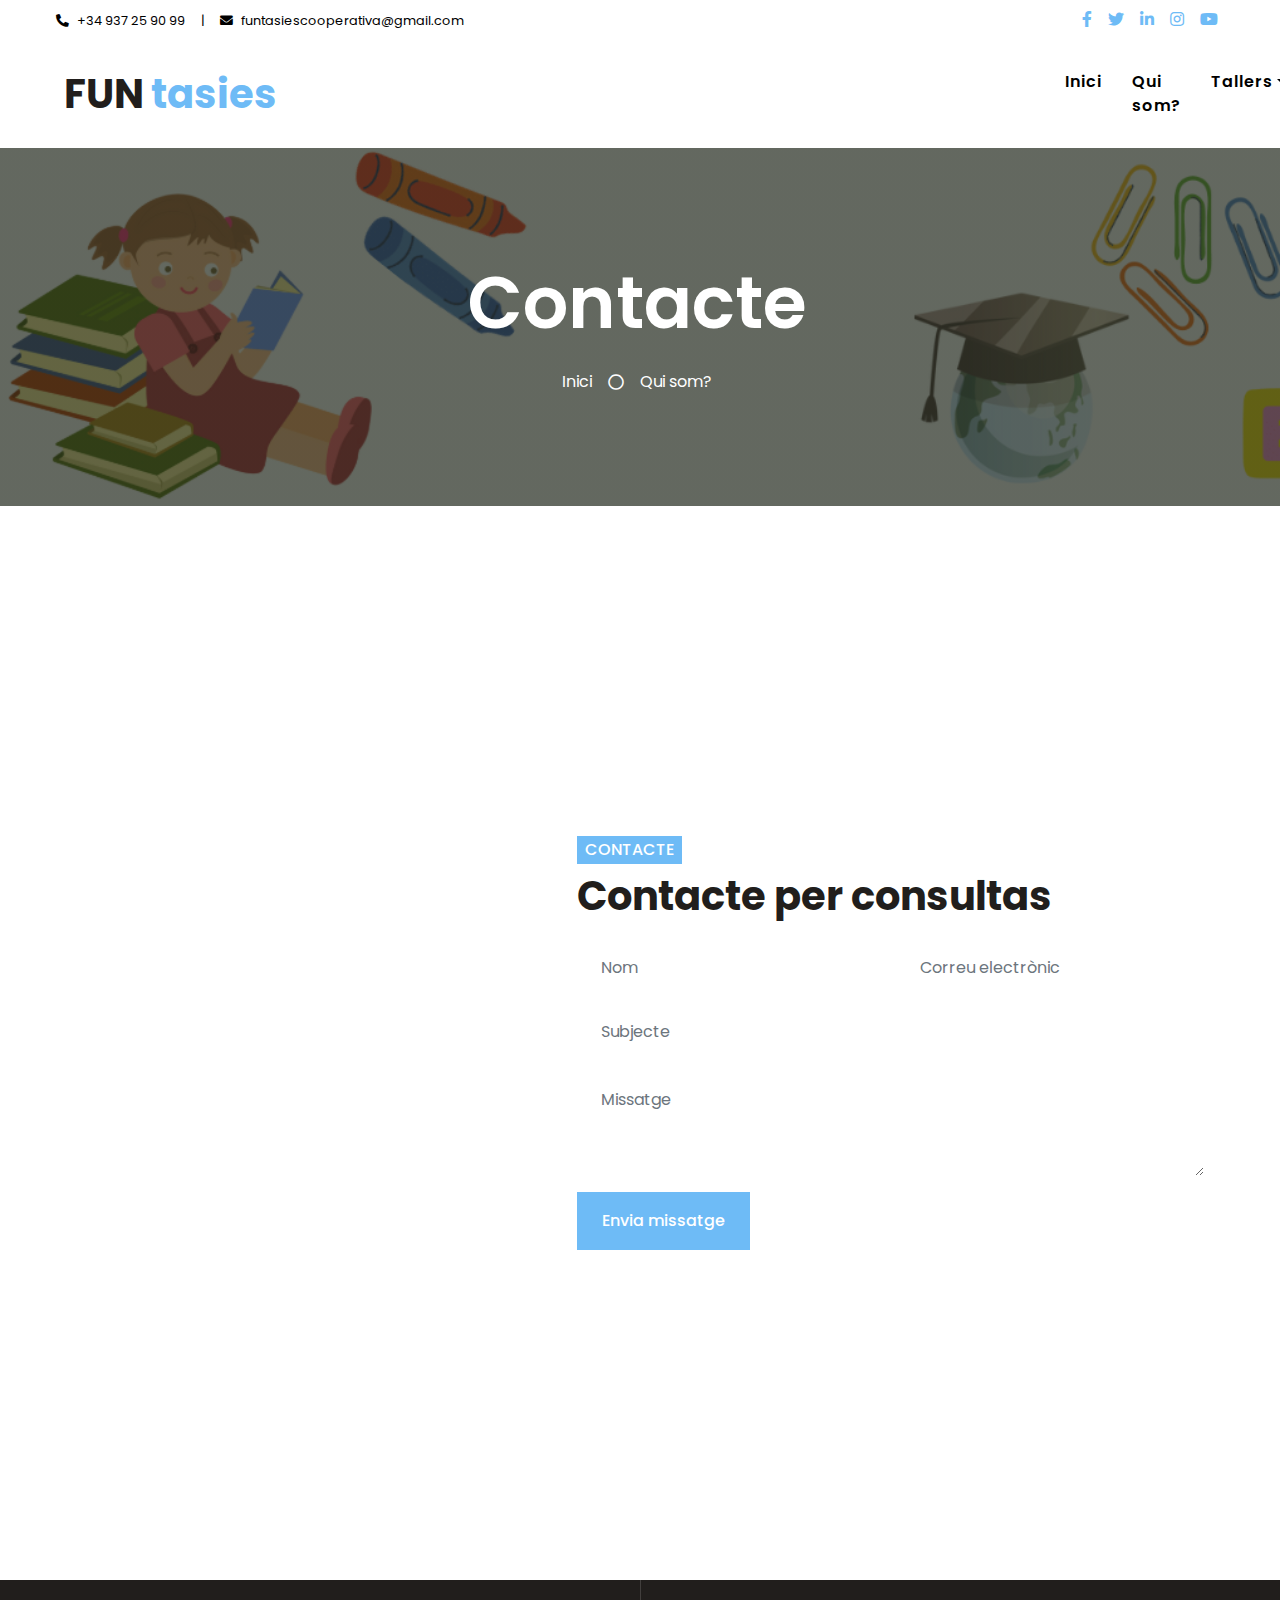
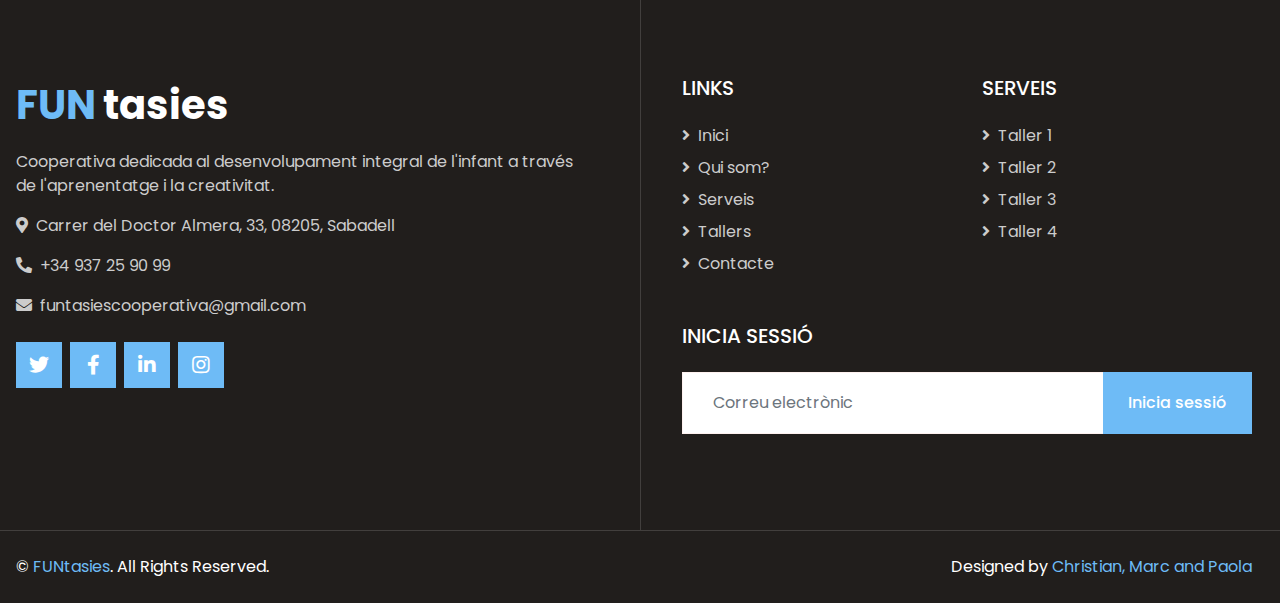
<file: contact.html>
<!DOCTYPE html>
<html lang="en">

<head>
    <meta charset="utf-8">
    <title>Contacte</title>
    <meta content="width=device-width, initial-scale=1.0" name="viewport">
    <meta content="Free HTML Templates" name="keywords">
    <meta content="Free HTML Templates" name="description">

    <!-- Favicon -->
    <link href="img/favicon.ico" rel="icon">

    <!-- Google Web Fonts -->
    <link rel="preconnect" href="https://fonts.gstatic.com">
    <link href="https://fonts.googleapis.com/css2?family=Poppins:wght@400;500;600;700&display=swap" rel="stylesheet">
    <link href=iframe src="https://www.google.com/maps/embed?pb=!1m18!1m12!1m3!1d2986.1722622996954!2d2.0956571755422675!3d41.54386728627517!2m3!1f0!2f0!3f0!3m2!1i1024!2i768!4f13.1!3m3!1m2!1s0x12a494f7a6b86651%3A0xe9a74531a2b7ca1!2sJaume%20Viladoms%2C%20Centro%20de%20Estudios%20Profesionales!5e0!3m2!1ses!2ses!4v1740064977361!5m2!1ses!2ses" width="600" height="450" style="border:0;" allowfullscreen="" loading="lazy" referrerpolicy="no-referrer-when-downgrade"></iframe>

    <!-- Font Awesome -->
    <link href="https://cdnjs.cloudflare.com/ajax/libs/font-awesome/5.10.0/css/all.min.css" rel="stylesheet">

    <!-- Libraries Stylesheet -->
    <link href="lib/animate/animate.min.css" rel="stylesheet">
    <link href="lib/owlcarousel/assets/owl.carousel.min.css" rel="stylesheet">
    <link href="lib/tempusdominus/css/tempusdominus-bootstrap-4.min.css" rel="stylesheet" />

    <!-- Customized Bootstrap Stylesheet -->
    <link href="css/style.css" rel="stylesheet" >
</head>

<body>
    <!-- Topbar Start -->
    <div class="container-fluid bg-light d-none d-lg-block">
        <div class="row py-2 px-lg-5">
            <div class="col-lg-6 text-left mb-2 mb-lg-0">
                <div class="d-inline-flex align-items-center">
                    <small><i class="fa fa-phone-alt mr-2"></i>+34 937 25 90 99</small>
                    <small class="px-3">|</small>
                    <small><i class="fa fa-envelope mr-2"></i>funtasiescooperativa@gmail.com</small>
                </div>
            </div>
            <div class="col-lg-6 text-right">
                <div class="d-inline-flex align-items-center">
                    <a class="text-primary px-2" href="https://www.facebook.com/?locale=es_ES">
                        <i class="fab fa-facebook-f"></i>
                    </a>
                    <a class="text-primary px-2" href="https://x.com/?lang=es">
                        <i class="fab fa-twitter"></i>
                    </a>
                    <a class="text-primary px-2" href="https://www.linkedin.com/">
                        <i class="fab fa-linkedin-in"></i>
                    </a>
                    <a class="text-primary px-2" href="https://www.instagram.com/?hl=es">
                        <i class="fab fa-instagram"></i>
                    </a>
                    <a class="text-primary pl-2" href="https://www.youtube.com/">
                        <i class="fab fa-youtube"></i>
                    </a>
                </div>
            </div>
        </div>
    </div>
    <!-- Topbar End -->


    <!-- Navbar Start -->
    <div class="container-fluid p-0">
        <nav class="navbar navbar-expand-lg bg-white navbar-light py-3 py-lg-0 px-lg-5">
            <a href="index.html" class="navbar-brand ml-lg-3">
                <h1 class="m-0 text-primary"><span class="text-dark">FUN</span> tasies</h1>
            </a>
            <button type="button" class="navbar-toggler" data-toggle="collapse" data-target="#navbarCollapse">
                <span class="navbar-toggler-icon"></span>
            </button>
            <div class="collapse navbar-collapse justify-content-between px-lg-3" id="navbarCollapse">
                <div class="navbar-nav m-auto py-0">
                    <a href="index.html" class="nav-item nav-link">Inici</a>
                    <a href="Quisom.html" class="nav-item nav-link">Qui som?</a>
                    <div class="nav-item dropdown">
                        <a href="#" class="nav-link dropdown-toggle" data-toggle="dropdown">Tallers</a>
                        <div class="dropdown-menu rounded-0 m-0">
                            <a href="Taller 1.html" class="dropdown-item">Taller 1</a>
                            <a href="Taller 2.html" class="dropdown-item">Taller 2</a>
                            <a href="Taller 3.html" class="dropdown-item">Taller 3</a>
                            <a href="Taller 4.html" class="dropdown-item">Taller 4</a>
                        </div>
                    </div>
                    <a href="contact.html" class="nav-item nav-link active">Contacte</a>
                </div>
            </div>
        </nav>
    </div>
    <!-- Navbar End -->


    <!-- Header Start -->
    <div class="jumbotron jumbotron-fluid bg-jumbotron" style="margin-bottom: 90px;">
        <div class="container text-center py-5">
            <h3 class="text-white display-3 mb-4">Contacte</h3>
            <div class="d-inline-flex align-items-center text-white">
                <p class="m-0"><a class="text-white" href="index.html">Inici</a></p>
                <i class="far fa-circle px-3"></i>
                <p class="m-0"><a class="text-white" href="Quisom.html">Qui som?</a></p>
            </div>
        </div>
    </div>
    <!-- Header End -->


    <!-- Contact Start -->
    <div class="container-fluid py-5">
        <div class="container py-5">
            <div class="row">
                <div class="col-lg-6" style="min-height: 500px;">
                    <div class="position-relative h-100">
                        <iframe class="position-absolute w-75 h-75" src="https://www.google.com/maps/embed?pb=!1m18!1m12!1m3!1d2986.1722622996954!2d2.0956571755422675!3d41.54386728627517!2m3!1f0!2f0!3f0!3m2!1i1024!2i768!4f13.1!3m3!1m2!1s0x12a494f7a6b86651%3A0xe9a74531a2b7ca1!2sJaume%20Viladoms%2C%20Centro%20de%20Estudios%20Profesionales!5e0!3m2!1ses!2ses!4v1740064977361!5m2!1ses!2ses" frameborder="0" style="border:0; padding-left: 50px;" allowfullscreen="" aria-hidden="false" tabindex="0" rel="stylesheet"></iframe>
                    </div>
                </div>
                <div class="col-lg-6 pt-5 pb-lg-5">
                    <div class="contact-form bg-light p-4 p-lg-5 my-lg-5">
                        <h6 class="d-inline-block text-white text-uppercase bg-primary py-1 px-2">Contacte</h6>
                        <h1 class="mb-4">Contacte per consultas</h1>
                        <div id="success"></div>
                        <form name="sentMessage" id="contactForm" novalidate="novalidate">
                            <div class="form-row">
                                <div class="col-sm-6 control-group">
                                    <input type="text" class="form-control border-0 p-4" id="name" placeholder="Nom"
                                        required="required" data-validation-required-message="Please enter your name" />
                                    <p class="help-block text-danger"></p>
                                </div>
                                <div class="col-sm-6 control-group">
                                    <input type="email" class="form-control border-0 p-4" id="email" placeholder="Correu electrònic"
                                        required="required" data-validation-required-message="Please enter your email" />
                                    <p class="help-block text-danger"></p>
                                </div>
                            </div>
                            <div class="control-group">
                                <input type="text" class="form-control border-0 p-4" id="subject" placeholder="Subjecte"
                                    required="required" data-validation-required-message="Please enter a subject" />
                                <p class="help-block text-danger"></p>
                            </div>
                            <div class="control-group">
                                <textarea class="form-control border-0 py-3 px-4" rows="3" id="message" placeholder="Missatge"
                                    required="required"
                                    data-validation-required-message="Please enter your message"></textarea>
                                <p class="help-block text-danger"></p>
                            </div>
                            <div>
                                <button class="btn btn-primary py-3 px-4" type="submit" id="sendMessageButton">Envia missatge</button>
                            </div>
                        </form>
                    </div>
                </div>
            </div>
        </div>
    </div>
    <!-- Contact End -->


    <!-- Footer Start -->
    <div class="footer container-fluid position-relative bg-dark py-5" style="margin-top: 90px;">
        <div class="container pt-5">
            <div class="row">
                <div class="col-lg-6 pr-lg-5 mb-5">
                    <a href="index.html" class="navbar-brand">
                        <h1 class="mb-3 text-white"><span class="text-primary">FUN</span> tasies</h1>
                    </a>
                    <p>Cooperativa dedicada al desenvolupament integral de l'infant a través de l'aprenentatge i la creativitat.</p>
                    <p><i class="fa fa-map-marker-alt mr-2"></i>Carrer del Doctor Almera,  33,  08205,  Sabadell</p>
                    <p><i class="fa fa-phone-alt mr-2"></i>+34 937 25 90 99</p>
                    <p><i class="fa fa-envelope mr-2"></i>funtasiescooperativa@gmail.com</p>
                    <div class="d-flex justify-content-start mt-4">
                        <a class="btn btn-lg btn-primary btn-lg-square mr-2" href="https://x.com/?lang=es"><i class="fab fa-twitter"></i></a>
                        <a class="btn btn-lg btn-primary btn-lg-square mr-2" href="https://www.facebook.com/?locale=es_ES"><i class="fab fa-facebook-f"></i></a>
                        <a class="btn btn-lg btn-primary btn-lg-square mr-2" href="https://www.linkedin.com/"><i class="fab fa-linkedin-in"></i></a>
                        <a class="btn btn-lg btn-primary btn-lg-square" href="https://www.instagram.com/?hl=es"><i class="fab fa-instagram"></i></a>
                    </div>
                </div>
                <div class="col-lg-6 pl-lg-5">
                    <div class="row">
                        <div class="col-sm-6 mb-5">
                            <h5 class="text-white text-uppercase mb-4">Links</h5>
                            <div class="d-flex flex-column justify-content-start">
                                <a class="text-white-50 mb-2" href="index.html"><i class="fa fa-angle-right mr-2"></i>Inici</a>
                                <a class="text-white-50 mb-2" href="Quisom.html"><i class="fa fa-angle-right mr-2"></i>Qui som?</a>
                                <a class="text-white-50 mb-2" href="#"><i class="fa fa-angle-right mr-2"></i>Serveis</a>
                                <a class="text-white-50 mb-2" href="#"><i class="fa fa-angle-right mr-2"></i>Tallers</a>
                                <a class="text-white-50" href="contact.html"><i class="fa fa-angle-right mr-2"></i>Contacte</a>
                            </div>
                        </div>
                        <div class="col-sm-6 mb-5">
                            <h5 class="text-white text-uppercase mb-4">Serveis</h5>
                            <div class="d-flex flex-column justify-content-start">
                                <a class="text-white-50 mb-2" href="Taller 1.html"><i class="fa fa-angle-right mr-2"></i>Taller 1</a>
                                <a class="text-white-50 mb-2" href="Taller 2.html"><i class="fa fa-angle-right mr-2"></i>Taller 2</a>
                                <a class="text-white-50 mb-2" href="Taller 3.html"><i class="fa fa-angle-right mr-2"></i>Taller 3</a>
                                <a class="text-white-50 mb-2" href="Taller 4.html"><i class="fa fa-angle-right mr-2"></i>Taller 4</a>
                            </div>
                        </div>
                        <div class="col-sm-12 mb-5">
                            <h5 class="text-white text-uppercase mb-4">Inicia Sessió</h5>
                            <div class="w-100">
                                <div class="input-group">
                                    <input type="text" class="form-control border-light" style="padding: 30px;" placeholder="Correu electrònic">
                                    <div class="input-group-append">
                                        <button class="btn btn-primary px-4">Inicia sessió</button>
                                    </div>
                                </div>
                            </div>
                        </div>
                    </div>
                </div>
            </div>
        </div>
    </div>
    <div class="container-fluid bg-dark text-light border-top py-4" style="border-color: rgba(256, 256, 256, .15) !important;">
        <div class="container">
            <div class="row">
                <div class="col-md-6 text-center text-md-left mb-3 mb-md-0">
                    <p class="m-0 text-white">&copy; <a href="#">FUNtasies</a>. All Rights Reserved.</p>
                </div>
                <div class="col-md-6 text-center text-md-right">
                    <p class="m-0 text-white">Designed by <a href="https://htmlcodex.com">Christian, Marc and Paola</a></p>
                </div>
            </div>
        </div>
    </div>
    <!-- Footer End -->


    <!-- Back to Top -->
    <a href="#" class="btn btn-lg btn-primary back-to-top"><i class="fa fa-angle-double-up"></i></a>


    <!-- JavaScript Libraries -->
    <script src="https://code.jquery.com/jquery-3.4.1.min.js"></script>
    <script src="https://stackpath.bootstrapcdn.com/bootstrap/4.4.1/js/bootstrap.bundle.min.js"></script>
    <script src="lib/easing/easing.min.js"></script>
    <script src="lib/waypoints/waypoints.min.js"></script>
    <script src="lib/counterup/counterup.min.js"></script>
    <script src="lib/owlcarousel/owl.carousel.min.js"></script>
    <script src="lib/tempusdominus/js/moment.min.js"></script>
    <script src="lib/tempusdominus/js/moment-timezone.min.js"></script>
    <script src="lib/tempusdominus/js/tempusdominus-bootstrap-4.min.js"></script>

    <!-- Contact Javascript File -->
    <script src="mail/jqBootstrapValidation.min.js"></script>
    <script src="mail/contact.js"></script>

    <!-- Template Javascript -->
    <script src="js/main.js"></script>
</body>

</html>
</file>
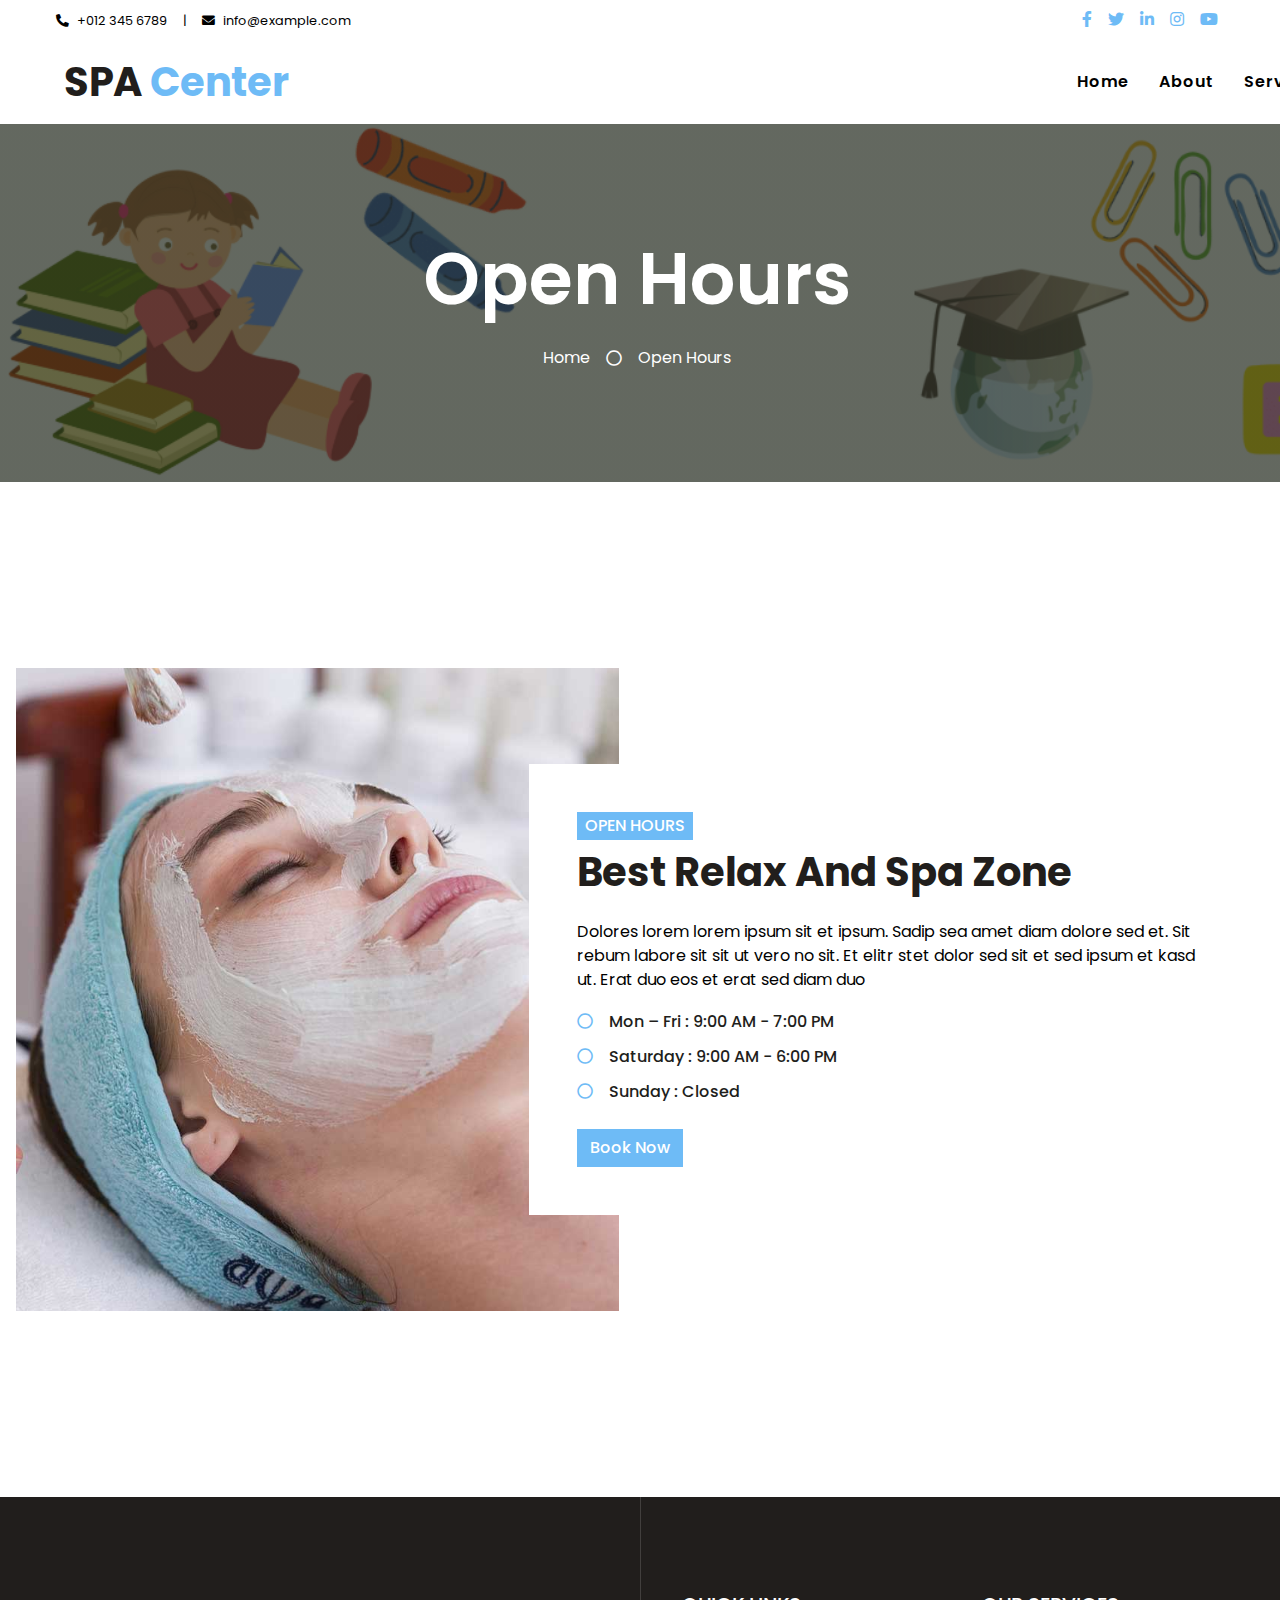
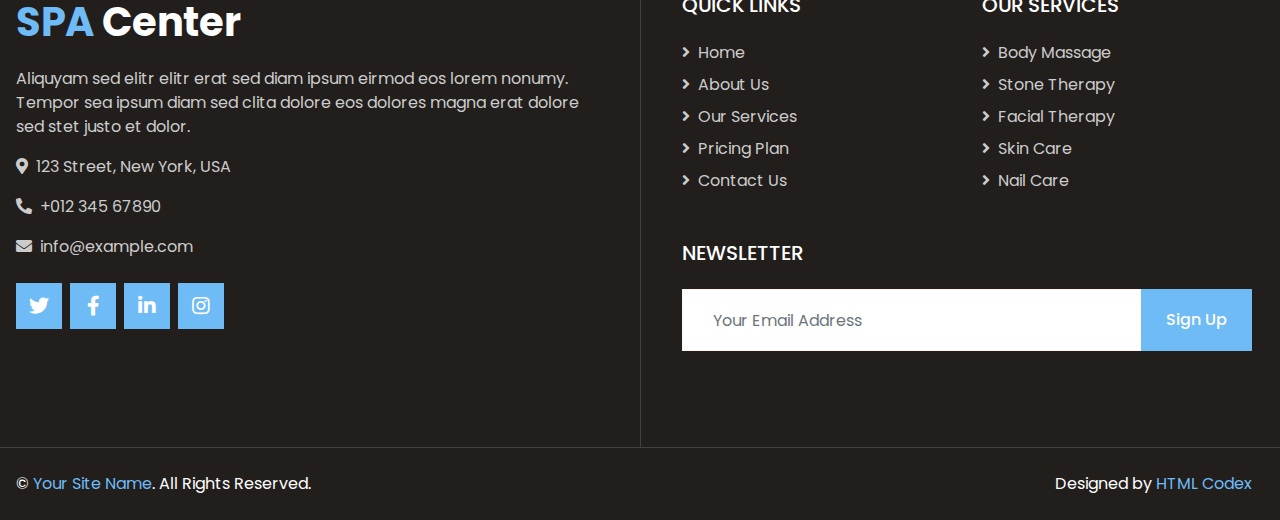
<file: opening.html>
<!DOCTYPE html>
<html lang="en">

<head>
    <meta charset="utf-8">
    <title>SPA Center - Beauty & Spa HTML Template</title>
    <meta content="width=device-width, initial-scale=1.0" name="viewport">
    <meta content="Free HTML Templates" name="keywords">
    <meta content="Free HTML Templates" name="description">

    <!-- Favicon -->
    <link href="img/favicon.ico" rel="icon">

    <!-- Google Web Fonts -->
    <link rel="preconnect" href="https://fonts.gstatic.com">
    <link href="https://fonts.googleapis.com/css2?family=Poppins:wght@400;500;600;700&display=swap" rel="stylesheet">

    <!-- Font Awesome -->
    <link href="https://cdnjs.cloudflare.com/ajax/libs/font-awesome/5.10.0/css/all.min.css" rel="stylesheet">

    <!-- Libraries Stylesheet -->
    <link href="lib/animate/animate.min.css" rel="stylesheet">
    <link href="lib/owlcarousel/assets/owl.carousel.min.css" rel="stylesheet">
    <link href="lib/tempusdominus/css/tempusdominus-bootstrap-4.min.css" rel="stylesheet" />

    <!-- Customized Bootstrap Stylesheet -->
    <link href="css/style.css" rel="stylesheet">
</head>

<body>
    <!-- Topbar Start -->
    <div class="container-fluid bg-light d-none d-lg-block">
        <div class="row py-2 px-lg-5">
            <div class="col-lg-6 text-left mb-2 mb-lg-0">
                <div class="d-inline-flex align-items-center">
                    <small><i class="fa fa-phone-alt mr-2"></i>+012 345 6789</small>
                    <small class="px-3">|</small>
                    <small><i class="fa fa-envelope mr-2"></i>info@example.com</small>
                </div>
            </div>
            <div class="col-lg-6 text-right">
                <div class="d-inline-flex align-items-center">
                    <a class="text-primary px-2" href="">
                        <i class="fab fa-facebook-f"></i>
                    </a>
                    <a class="text-primary px-2" href="">
                        <i class="fab fa-twitter"></i>
                    </a>
                    <a class="text-primary px-2" href="">
                        <i class="fab fa-linkedin-in"></i>
                    </a>
                    <a class="text-primary px-2" href="">
                        <i class="fab fa-instagram"></i>
                    </a>
                    <a class="text-primary pl-2" href="">
                        <i class="fab fa-youtube"></i>
                    </a>
                </div>
            </div>
        </div>
    </div>
    <!-- Topbar End -->


    <!-- Navbar Start -->
    <div class="container-fluid p-0">
        <nav class="navbar navbar-expand-lg bg-white navbar-light py-3 py-lg-0 px-lg-5">
            <a href="index.html" class="navbar-brand ml-lg-3">
                <h1 class="m-0 text-primary"><span class="text-dark">SPA</span> Center</h1>
            </a>
            <button type="button" class="navbar-toggler" data-toggle="collapse" data-target="#navbarCollapse">
                <span class="navbar-toggler-icon"></span>
            </button>
            <div class="collapse navbar-collapse justify-content-between px-lg-3" id="navbarCollapse">
                <div class="navbar-nav m-auto py-0">
                    <a href="index.html" class="nav-item nav-link">Home</a>
                    <a href="about.html" class="nav-item nav-link">About</a>
                    <a href="service.html" class="nav-item nav-link">Services</a>
                    <a href="price.html" class="nav-item nav-link">Pricing</a>
                    <div class="nav-item dropdown">
                        <a href="#" class="nav-link dropdown-toggle active" data-toggle="dropdown">Pages</a>
                        <div class="dropdown-menu rounded-0 m-0">
                            <a href="appointment.html" class="dropdown-item">Appointment</a>
                            <a href="opening.html" class="dropdown-item active">Open Hours</a>
                            <a href="team.html" class="dropdown-item">Our Team</a>
                            <a href="testimonial.html" class="dropdown-item">Testimonial</a>
                        </div>
                    </div>
                    <a href="contact.html" class="nav-item nav-link">Contact</a>
                </div>
                <a href="" class="btn btn-primary d-none d-lg-block">Book Now</a>
            </div>
        </nav>
    </div>
    <!-- Navbar End -->


    <!-- Header Start -->
    <div class="jumbotron jumbotron-fluid bg-jumbotron" style="margin-bottom: 90px;">
        <div class="container text-center py-5">
            <h3 class="text-white display-3 mb-4">Open Hours</h1>
            <div class="d-inline-flex align-items-center text-white">
                <p class="m-0"><a class="text-white" href="">Home</a></p>
                <i class="far fa-circle px-3"></i>
                <p class="m-0">Open Hours</p>
            </div>
        </div>
    </div>
    <!-- Header End -->


    <!-- Open Hours Start -->
    <div class="container-fluid py-5">
        <div class="container py-5">
            <div class="row">
                <div class="col-lg-6" style="min-height: 500px;">
                    <div class="position-relative h-100">
                        <img class="position-absolute w-100 h-100" src="img/opening.jpg" style="object-fit: cover;">
                    </div>
                </div>
                <div class="col-lg-6 pt-5 pb-lg-5">
                    <div class="hours-text bg-light p-4 p-lg-5 my-lg-5">
                        <h6 class="d-inline-block text-white text-uppercase bg-primary py-1 px-2">Open Hours</h6>
                        <h1 class="mb-4">Best Relax And Spa Zone</h1>
                        <p>Dolores lorem lorem ipsum sit et ipsum. Sadip sea amet diam dolore sed et. Sit rebum labore sit sit ut vero no sit. Et elitr stet dolor sed sit et sed ipsum et kasd ut. Erat duo eos et erat sed diam duo</p>
                        <ul class="list-inline">
                            <li class="h6 py-1"><i class="far fa-circle text-primary mr-3"></i>Mon – Fri : 9:00 AM - 7:00 PM</li>
                            <li class="h6 py-1"><i class="far fa-circle text-primary mr-3"></i>Saturday : 9:00 AM - 6:00 PM</li>
                            <li class="h6 py-1"><i class="far fa-circle text-primary mr-3"></i>Sunday : Closed</li>
                        </ul>
                        <a href="" class="btn btn-primary mt-2">Book Now</a>
                    </div>
                </div>
            </div>
        </div>
    </div>
    <!-- Open Hours End -->


    <!-- Footer Start -->
    <div class="footer container-fluid position-relative bg-dark py-5" style="margin-top: 90px;">
        <div class="container pt-5">
            <div class="row">
                <div class="col-lg-6 pr-lg-5 mb-5">
                    <a href="index.html" class="navbar-brand">
                        <h1 class="mb-3 text-white"><span class="text-primary">SPA</span> Center</h1>
                    </a>
                    <p>Aliquyam sed elitr elitr erat sed diam ipsum eirmod eos lorem nonumy. Tempor sea ipsum diam  sed clita dolore eos dolores magna erat dolore sed stet justo et dolor.</p>
                    <p><i class="fa fa-map-marker-alt mr-2"></i>123 Street, New York, USA</p>
                    <p><i class="fa fa-phone-alt mr-2"></i>+012 345 67890</p>
                    <p><i class="fa fa-envelope mr-2"></i>info@example.com</p>
                    <div class="d-flex justify-content-start mt-4">
                        <a class="btn btn-lg btn-primary btn-lg-square mr-2" href="#"><i class="fab fa-twitter"></i></a>
                        <a class="btn btn-lg btn-primary btn-lg-square mr-2" href="#"><i class="fab fa-facebook-f"></i></a>
                        <a class="btn btn-lg btn-primary btn-lg-square mr-2" href="#"><i class="fab fa-linkedin-in"></i></a>
                        <a class="btn btn-lg btn-primary btn-lg-square" href="#"><i class="fab fa-instagram"></i></a>
                    </div>
                </div>
                <div class="col-lg-6 pl-lg-5">
                    <div class="row">
                        <div class="col-sm-6 mb-5">
                            <h5 class="text-white text-uppercase mb-4">Quick Links</h5>
                            <div class="d-flex flex-column justify-content-start">
                                <a class="text-white-50 mb-2" href="#"><i class="fa fa-angle-right mr-2"></i>Home</a>
                                <a class="text-white-50 mb-2" href="#"><i class="fa fa-angle-right mr-2"></i>About Us</a>
                                <a class="text-white-50 mb-2" href="#"><i class="fa fa-angle-right mr-2"></i>Our Services</a>
                                <a class="text-white-50 mb-2" href="#"><i class="fa fa-angle-right mr-2"></i>Pricing Plan</a>
                                <a class="text-white-50" href="#"><i class="fa fa-angle-right mr-2"></i>Contact Us</a>
                            </div>
                        </div>
                        <div class="col-sm-6 mb-5">
                            <h5 class="text-white text-uppercase mb-4">Our Services</h5>
                            <div class="d-flex flex-column justify-content-start">
                                <a class="text-white-50 mb-2" href="#"><i class="fa fa-angle-right mr-2"></i>Body Massage</a>
                                <a class="text-white-50 mb-2" href="#"><i class="fa fa-angle-right mr-2"></i>Stone Therapy</a>
                                <a class="text-white-50 mb-2" href="#"><i class="fa fa-angle-right mr-2"></i>Facial Therapy</a>
                                <a class="text-white-50 mb-2" href="#"><i class="fa fa-angle-right mr-2"></i>Skin Care</a>
                                <a class="text-white-50" href="#"><i class="fa fa-angle-right mr-2"></i>Nail Care</a>
                            </div>
                        </div>
                        <div class="col-sm-12 mb-5">
                            <h5 class="text-white text-uppercase mb-4">Newsletter</h5>
                            <div class="w-100">
                                <div class="input-group">
                                    <input type="text" class="form-control border-light" style="padding: 30px;" placeholder="Your Email Address">
                                    <div class="input-group-append">
                                        <button class="btn btn-primary px-4">Sign Up</button>
                                    </div>
                                </div>
                            </div>
                        </div>
                    </div>
                </div>
            </div>
        </div>
    </div>
    <div class="container-fluid bg-dark text-light border-top py-4" style="border-color: rgba(256, 256, 256, .15) !important;">
        <div class="container">
            <div class="row">
                <div class="col-md-6 text-center text-md-left mb-3 mb-md-0">
                    <p class="m-0 text-white">&copy; <a href="#">Your Site Name</a>. All Rights Reserved.</p>
                </div>
                <div class="col-md-6 text-center text-md-right">
                    <p class="m-0 text-white">Designed by <a href="https://htmlcodex.com">HTML Codex</a></p>
                </div>
            </div>
        </div>
    </div>
    <!-- Footer End -->


    <!-- Back to Top -->
    <a href="#" class="btn btn-lg btn-primary back-to-top"><i class="fa fa-angle-double-up"></i></a>


    <!-- JavaScript Libraries -->
    <script src="https://code.jquery.com/jquery-3.4.1.min.js"></script>
    <script src="https://stackpath.bootstrapcdn.com/bootstrap/4.4.1/js/bootstrap.bundle.min.js"></script>
    <script src="lib/easing/easing.min.js"></script>
    <script src="lib/waypoints/waypoints.min.js"></script>
    <script src="lib/counterup/counterup.min.js"></script>
    <script src="lib/owlcarousel/owl.carousel.min.js"></script>
    <script src="lib/tempusdominus/js/moment.min.js"></script>
    <script src="lib/tempusdominus/js/moment-timezone.min.js"></script>
    <script src="lib/tempusdominus/js/tempusdominus-bootstrap-4.min.js"></script>

    <!-- Contact Javascript File -->
    <script src="mail/jqBootstrapValidation.min.js"></script>
    <script src="mail/contact.js"></script>

    <!-- Template Javascript -->
    <script src="js/main.js"></script>
</body>

</html>
</file>
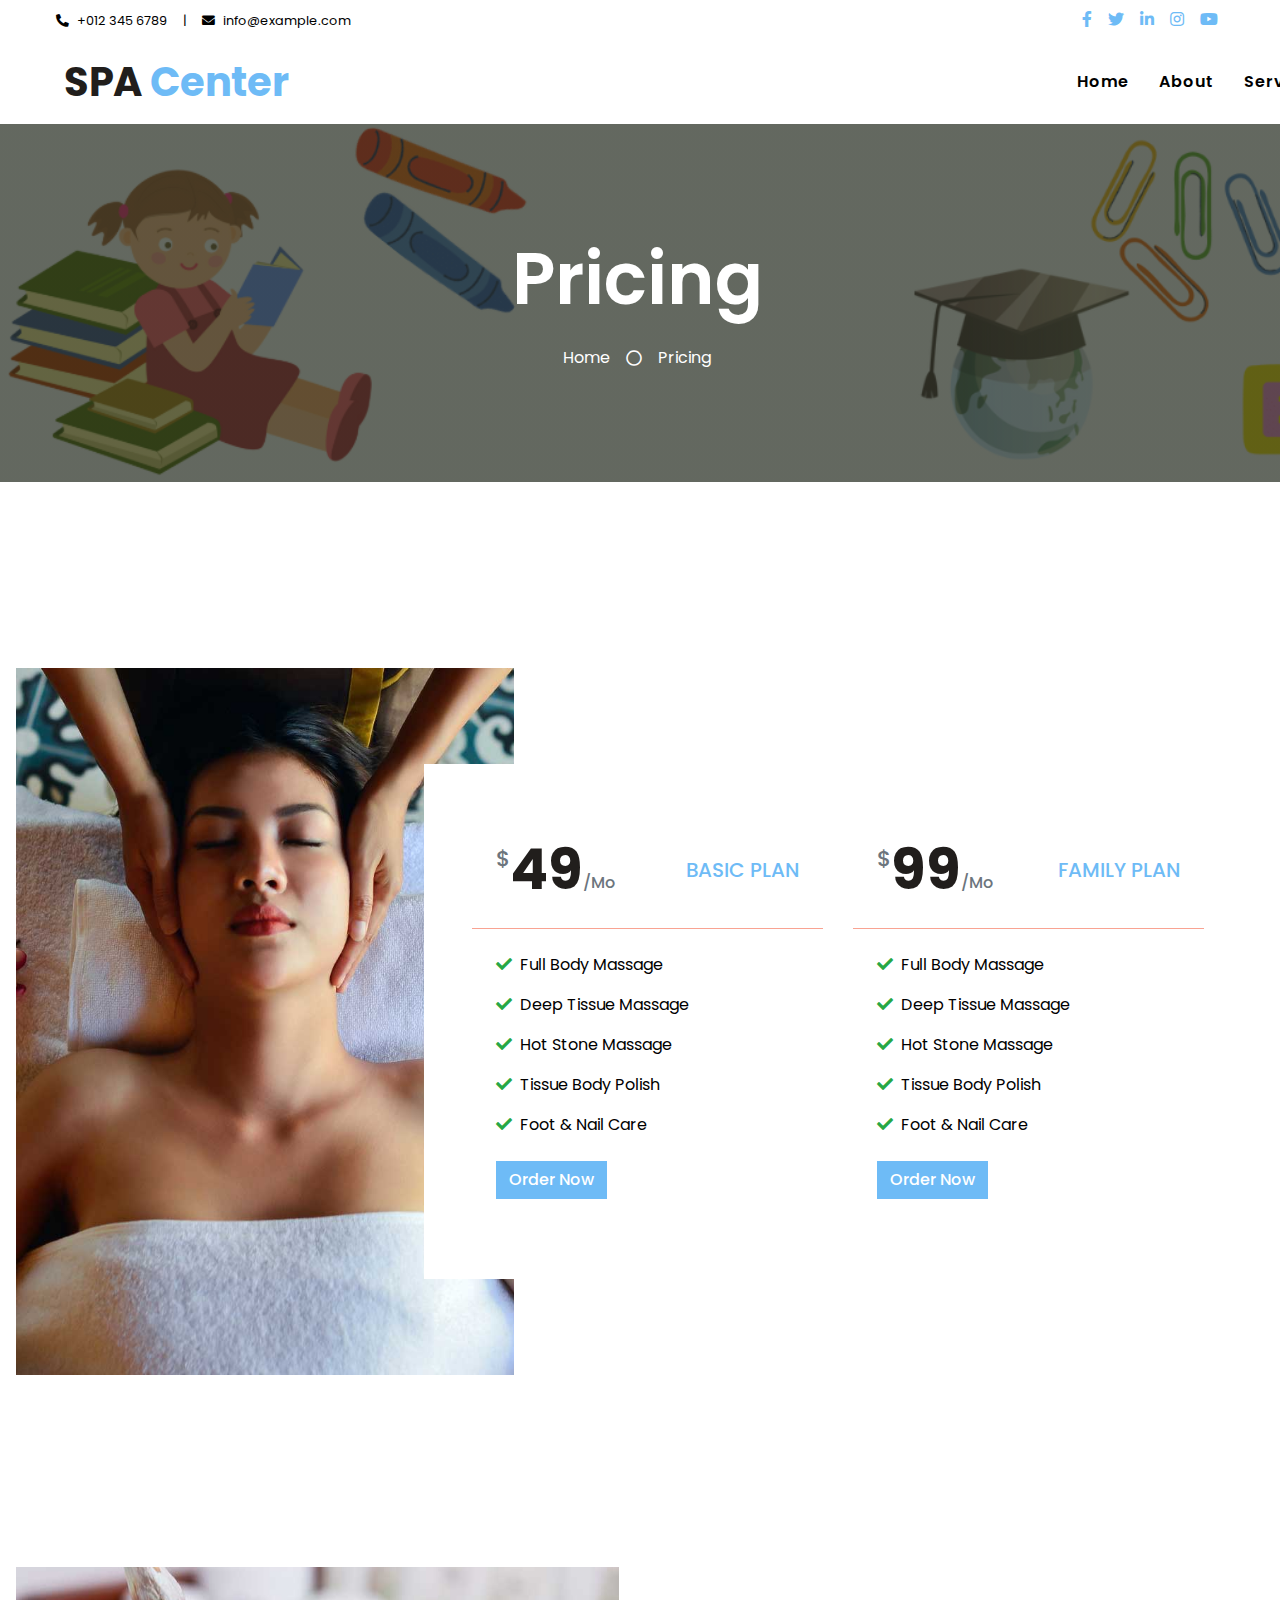
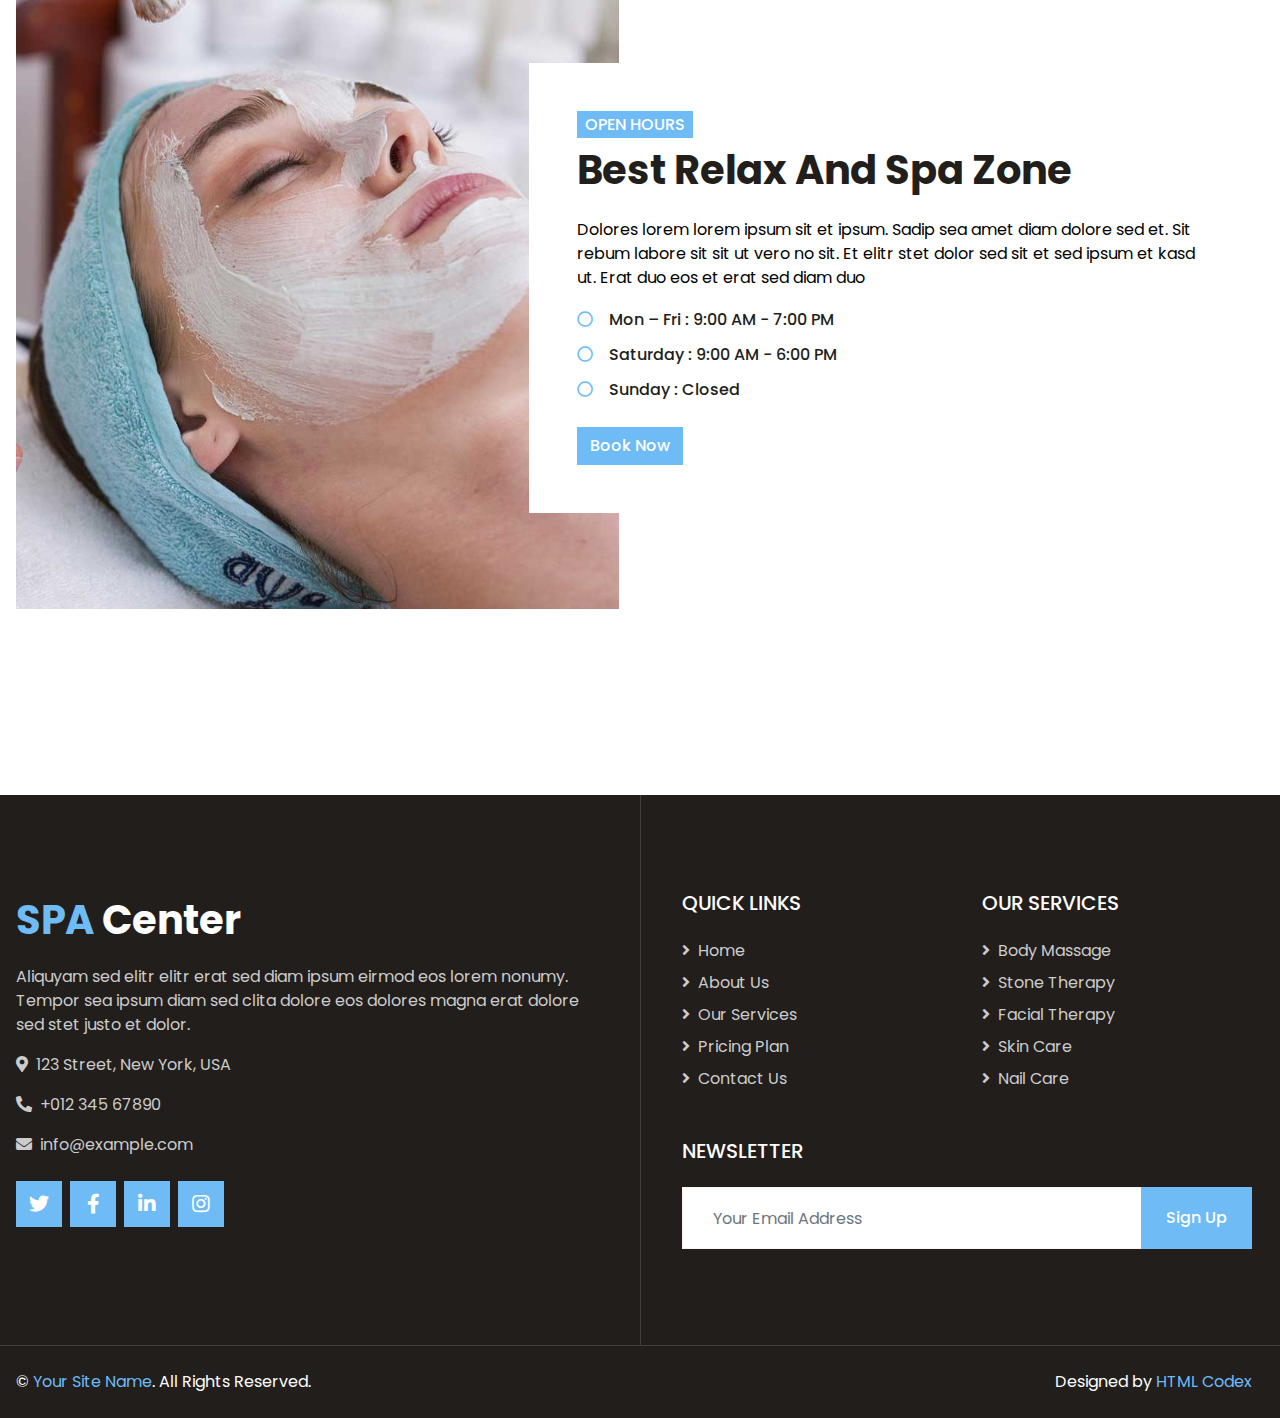
<file: price.html>
<!DOCTYPE html>
<html lang="en">

<head>
    <meta charset="utf-8">
    <title>SPA Center - Beauty & Spa HTML Template</title>
    <meta content="width=device-width, initial-scale=1.0" name="viewport">
    <meta content="Free HTML Templates" name="keywords">
    <meta content="Free HTML Templates" name="description">

    <!-- Favicon -->
    <link href="img/favicon.ico" rel="icon">

    <!-- Google Web Fonts -->
    <link rel="preconnect" href="https://fonts.gstatic.com">
    <link href="https://fonts.googleapis.com/css2?family=Poppins:wght@400;500;600;700&display=swap" rel="stylesheet">

    <!-- Font Awesome -->
    <link href="https://cdnjs.cloudflare.com/ajax/libs/font-awesome/5.10.0/css/all.min.css" rel="stylesheet">

    <!-- Libraries Stylesheet -->
    <link href="lib/animate/animate.min.css" rel="stylesheet">
    <link href="lib/owlcarousel/assets/owl.carousel.min.css" rel="stylesheet">
    <link href="lib/tempusdominus/css/tempusdominus-bootstrap-4.min.css" rel="stylesheet" />

    <!-- Customized Bootstrap Stylesheet -->
    <link href="css/style.css" rel="stylesheet">
</head>

<body>
    <!-- Topbar Start -->
    <div class="container-fluid bg-light d-none d-lg-block">
        <div class="row py-2 px-lg-5">
            <div class="col-lg-6 text-left mb-2 mb-lg-0">
                <div class="d-inline-flex align-items-center">
                    <small><i class="fa fa-phone-alt mr-2"></i>+012 345 6789</small>
                    <small class="px-3">|</small>
                    <small><i class="fa fa-envelope mr-2"></i>info@example.com</small>
                </div>
            </div>
            <div class="col-lg-6 text-right">
                <div class="d-inline-flex align-items-center">
                    <a class="text-primary px-2" href="">
                        <i class="fab fa-facebook-f"></i>
                    </a>
                    <a class="text-primary px-2" href="">
                        <i class="fab fa-twitter"></i>
                    </a>
                    <a class="text-primary px-2" href="">
                        <i class="fab fa-linkedin-in"></i>
                    </a>
                    <a class="text-primary px-2" href="">
                        <i class="fab fa-instagram"></i>
                    </a>
                    <a class="text-primary pl-2" href="">
                        <i class="fab fa-youtube"></i>
                    </a>
                </div>
            </div>
        </div>
    </div>
    <!-- Topbar End -->


    <!-- Navbar Start -->
    <div class="container-fluid p-0">
        <nav class="navbar navbar-expand-lg bg-white navbar-light py-3 py-lg-0 px-lg-5">
            <a href="index.html" class="navbar-brand ml-lg-3">
                <h1 class="m-0 text-primary"><span class="text-dark">SPA</span> Center</h1>
            </a>
            <button type="button" class="navbar-toggler" data-toggle="collapse" data-target="#navbarCollapse">
                <span class="navbar-toggler-icon"></span>
            </button>
            <div class="collapse navbar-collapse justify-content-between px-lg-3" id="navbarCollapse">
                <div class="navbar-nav m-auto py-0">
                    <a href="index.html" class="nav-item nav-link">Home</a>
                    <a href="about.html" class="nav-item nav-link">About</a>
                    <a href="service.html" class="nav-item nav-link">Services</a>
                    <a href="price.html" class="nav-item nav-link active">Pricing</a>
                    <div class="nav-item dropdown">
                        <a href="#" class="nav-link dropdown-toggle" data-toggle="dropdown">Pages</a>
                        <div class="dropdown-menu rounded-0 m-0">
                            <a href="appointment.html" class="dropdown-item">Appointment</a>
                            <a href="opening.html" class="dropdown-item">Open Hours</a>
                            <a href="team.html" class="dropdown-item">Our Team</a>
                            <a href="testimonial.html" class="dropdown-item">Testimonial</a>
                        </div>
                    </div>
                    <a href="contact.html" class="nav-item nav-link">Contact</a>
                </div>
                <a href="" class="btn btn-primary d-none d-lg-block">Book Now</a>
            </div>
        </nav>
    </div>
    <!-- Navbar End -->


    <!-- Header Start -->
    <div class="jumbotron jumbotron-fluid bg-jumbotron" style="margin-bottom: 90px;">
        <div class="container text-center py-5">
            <h3 class="text-white display-3 mb-4">Pricing</h3>
            <div class="d-inline-flex align-items-center text-white">
                <p class="m-0"><a class="text-white" href="">Home</a></p>
                <i class="far fa-circle px-3"></i>
                <p class="m-0">Pricing</p>
            </div>
        </div>
    </div>
    <!-- Header End -->


    <!-- Pricing Start -->
    <div class="container-fluid py-5">
        <div class="container py-5">
            <div class="row">
                <div class="col-lg-5" style="min-height: 500px;">
                    <div class="position-relative h-100">
                        <img class="position-absolute w-100 h-100" src="img/pricing.jpg" style="object-fit: cover;">
                    </div>
                </div>
                <div class="col-lg-7 pt-5 pb-lg-5">
                    <div class="pricing-text bg-light p-4 p-lg-5 my-lg-5">
                        <div class="owl-carousel pricing-carousel">
                            <div class="bg-white">
                                <div class="d-flex align-items-center justify-content-between border-bottom border-primary p-4">
                                    <h1 class="display-4 mb-0">
                                        <small class="align-top text-muted font-weight-medium" style="font-size: 22px; line-height: 45px;">$</small>49<small class="align-bottom text-muted font-weight-medium" style="font-size: 16px; line-height: 40px;">/Mo</small>
                                    </h1>
                                    <h5 class="text-primary text-uppercase m-0">Basic Plan</h5>
                                </div>
                                <div class="p-4">
                                    <p><i class="fa fa-check text-success mr-2"></i>Full Body Massage</p>
                                    <p><i class="fa fa-check text-success mr-2"></i>Deep Tissue Massage</p>
                                    <p><i class="fa fa-check text-success mr-2"></i>Hot Stone Massage</p>
                                    <p><i class="fa fa-check text-success mr-2"></i>Tissue Body Polish</p>
                                    <p><i class="fa fa-check text-success mr-2"></i>Foot & Nail Care</p>
                                    <a href="" class="btn btn-primary my-2">Order Now</a>
                                </div>
                            </div>
                            <div class="bg-white">
                                <div class="d-flex align-items-center justify-content-between border-bottom border-primary p-4">
                                    <h1 class="display-4 mb-0">
                                        <small class="align-top text-muted font-weight-medium" style="font-size: 22px; line-height: 45px;">$</small>99<small class="align-bottom text-muted font-weight-medium" style="font-size: 16px; line-height: 40px;">/Mo</small>
                                    </h1>
                                    <h5 class="text-primary text-uppercase m-0">Family Plan</h5>
                                </div>
                                <div class="p-4">
                                    <p><i class="fa fa-check text-success mr-2"></i>Full Body Massage</p>
                                    <p><i class="fa fa-check text-success mr-2"></i>Deep Tissue Massage</p>
                                    <p><i class="fa fa-check text-success mr-2"></i>Hot Stone Massage</p>
                                    <p><i class="fa fa-check text-success mr-2"></i>Tissue Body Polish</p>
                                    <p><i class="fa fa-check text-success mr-2"></i>Foot & Nail Care</p>
                                    <a href="" class="btn btn-primary my-2">Order Now</a>
                                </div>
                            </div>
                            <div class="bg-white">
                                <div class="d-flex align-items-center justify-content-between border-bottom border-primary p-4">
                                    <h1 class="display-4 mb-0">
                                        <small class="align-top text-muted font-weight-medium" style="font-size: 22px; line-height: 45px;">$</small>149<small class="align-bottom text-muted font-weight-medium" style="font-size: 16px; line-height: 40px;">/Mo</small>
                                    </h1>
                                    <h5 class="text-primary text-uppercase m-0">VIP Plan</h5>
                                </div>
                                <div class="p-4">
                                    <p><i class="fa fa-check text-success mr-2"></i>Full Body Massage</p>
                                    <p><i class="fa fa-check text-success mr-2"></i>Deep Tissue Massage</p>
                                    <p><i class="fa fa-check text-success mr-2"></i>Hot Stone Massage</p>
                                    <p><i class="fa fa-check text-success mr-2"></i>Tissue Body Polish</p>
                                    <p><i class="fa fa-check text-success mr-2"></i>Foot & Nail Care</p>
                                    <a href="" class="btn btn-primary my-2">Order Now</a>
                                </div>
                            </div>
                        </div>
                    </div>
                </div>
            </div>
        </div>
    </div>
    <!-- Pricing End -->


    <!-- Open Hours Start -->
    <div class="container-fluid py-5">
        <div class="container py-5">
            <div class="row">
                <div class="col-lg-6" style="min-height: 500px;">
                    <div class="position-relative h-100">
                        <img class="position-absolute w-100 h-100" src="img/opening.jpg" style="object-fit: cover;">
                    </div>
                </div>
                <div class="col-lg-6 pt-5 pb-lg-5">
                    <div class="hours-text bg-light p-4 p-lg-5 my-lg-5">
                        <h6 class="d-inline-block text-white text-uppercase bg-primary py-1 px-2">Open Hours</h6>
                        <h1 class="mb-4">Best Relax And Spa Zone</h1>
                        <p>Dolores lorem lorem ipsum sit et ipsum. Sadip sea amet diam dolore sed et. Sit rebum labore sit sit ut vero no sit. Et elitr stet dolor sed sit et sed ipsum et kasd ut. Erat duo eos et erat sed diam duo</p>
                        <ul class="list-inline">
                            <li class="h6 py-1"><i class="far fa-circle text-primary mr-3"></i>Mon – Fri : 9:00 AM - 7:00 PM</li>
                            <li class="h6 py-1"><i class="far fa-circle text-primary mr-3"></i>Saturday : 9:00 AM - 6:00 PM</li>
                            <li class="h6 py-1"><i class="far fa-circle text-primary mr-3"></i>Sunday : Closed</li>
                        </ul>
                        <a href="" class="btn btn-primary mt-2">Book Now</a>
                    </div>
                </div>
            </div>
        </div>
    </div>
    <!-- Open Hours End -->


    <!-- Footer Start -->
    <div class="footer container-fluid position-relative bg-dark py-5" style="margin-top: 90px;">
        <div class="container pt-5">
            <div class="row">
                <div class="col-lg-6 pr-lg-5 mb-5">
                    <a href="index.html" class="navbar-brand">
                        <h1 class="mb-3 text-white"><span class="text-primary">SPA</span> Center</h1>
                    </a>
                    <p>Aliquyam sed elitr elitr erat sed diam ipsum eirmod eos lorem nonumy. Tempor sea ipsum diam  sed clita dolore eos dolores magna erat dolore sed stet justo et dolor.</p>
                    <p><i class="fa fa-map-marker-alt mr-2"></i>123 Street, New York, USA</p>
                    <p><i class="fa fa-phone-alt mr-2"></i>+012 345 67890</p>
                    <p><i class="fa fa-envelope mr-2"></i>info@example.com</p>
                    <div class="d-flex justify-content-start mt-4">
                        <a class="btn btn-lg btn-primary btn-lg-square mr-2" href="#"><i class="fab fa-twitter"></i></a>
                        <a class="btn btn-lg btn-primary btn-lg-square mr-2" href="#"><i class="fab fa-facebook-f"></i></a>
                        <a class="btn btn-lg btn-primary btn-lg-square mr-2" href="#"><i class="fab fa-linkedin-in"></i></a>
                        <a class="btn btn-lg btn-primary btn-lg-square" href="#"><i class="fab fa-instagram"></i></a>
                    </div>
                </div>
                <div class="col-lg-6 pl-lg-5">
                    <div class="row">
                        <div class="col-sm-6 mb-5">
                            <h5 class="text-white text-uppercase mb-4">Quick Links</h5>
                            <div class="d-flex flex-column justify-content-start">
                                <a class="text-white-50 mb-2" href="#"><i class="fa fa-angle-right mr-2"></i>Home</a>
                                <a class="text-white-50 mb-2" href="#"><i class="fa fa-angle-right mr-2"></i>About Us</a>
                                <a class="text-white-50 mb-2" href="#"><i class="fa fa-angle-right mr-2"></i>Our Services</a>
                                <a class="text-white-50 mb-2" href="#"><i class="fa fa-angle-right mr-2"></i>Pricing Plan</a>
                                <a class="text-white-50" href="#"><i class="fa fa-angle-right mr-2"></i>Contact Us</a>
                            </div>
                        </div>
                        <div class="col-sm-6 mb-5">
                            <h5 class="text-white text-uppercase mb-4">Our Services</h5>
                            <div class="d-flex flex-column justify-content-start">
                                <a class="text-white-50 mb-2" href="#"><i class="fa fa-angle-right mr-2"></i>Body Massage</a>
                                <a class="text-white-50 mb-2" href="#"><i class="fa fa-angle-right mr-2"></i>Stone Therapy</a>
                                <a class="text-white-50 mb-2" href="#"><i class="fa fa-angle-right mr-2"></i>Facial Therapy</a>
                                <a class="text-white-50 mb-2" href="#"><i class="fa fa-angle-right mr-2"></i>Skin Care</a>
                                <a class="text-white-50" href="#"><i class="fa fa-angle-right mr-2"></i>Nail Care</a>
                            </div>
                        </div>
                        <div class="col-sm-12 mb-5">
                            <h5 class="text-white text-uppercase mb-4">Newsletter</h5>
                            <div class="w-100">
                                <div class="input-group">
                                    <input type="text" class="form-control border-light" style="padding: 30px;" placeholder="Your Email Address">
                                    <div class="input-group-append">
                                        <button class="btn btn-primary px-4">Sign Up</button>
                                    </div>
                                </div>
                            </div>
                        </div>
                    </div>
                </div>
            </div>
        </div>
    </div>
    <div class="container-fluid bg-dark text-light border-top py-4" style="border-color: rgba(256, 256, 256, .15) !important;">
        <div class="container">
            <div class="row">
                <div class="col-md-6 text-center text-md-left mb-3 mb-md-0">
                    <p class="m-0 text-white">&copy; <a href="#">Your Site Name</a>. All Rights Reserved.</p>
                </div>
                <div class="col-md-6 text-center text-md-right">
                    <p class="m-0 text-white">Designed by <a href="https://htmlcodex.com">HTML Codex</a></p>
                </div>
            </div>
        </div>
    </div>
    <!-- Footer End -->


    <!-- Back to Top -->
    <a href="#" class="btn btn-lg btn-primary back-to-top"><i class="fa fa-angle-double-up"></i></a>


    <!-- JavaScript Libraries -->
    <script src="https://code.jquery.com/jquery-3.4.1.min.js"></script>
    <script src="https://stackpath.bootstrapcdn.com/bootstrap/4.4.1/js/bootstrap.bundle.min.js"></script>
    <script src="lib/easing/easing.min.js"></script>
    <script src="lib/waypoints/waypoints.min.js"></script>
    <script src="lib/counterup/counterup.min.js"></script>
    <script src="lib/owlcarousel/owl.carousel.min.js"></script>
    <script src="lib/tempusdominus/js/moment.min.js"></script>
    <script src="lib/tempusdominus/js/moment-timezone.min.js"></script>
    <script src="lib/tempusdominus/js/tempusdominus-bootstrap-4.min.js"></script>

    <!-- Contact Javascript File -->
    <script src="mail/jqBootstrapValidation.min.js"></script>
    <script src="mail/contact.js"></script>

    <!-- Template Javascript -->
    <script src="js/main.js"></script>
</body>

</html>
</file>
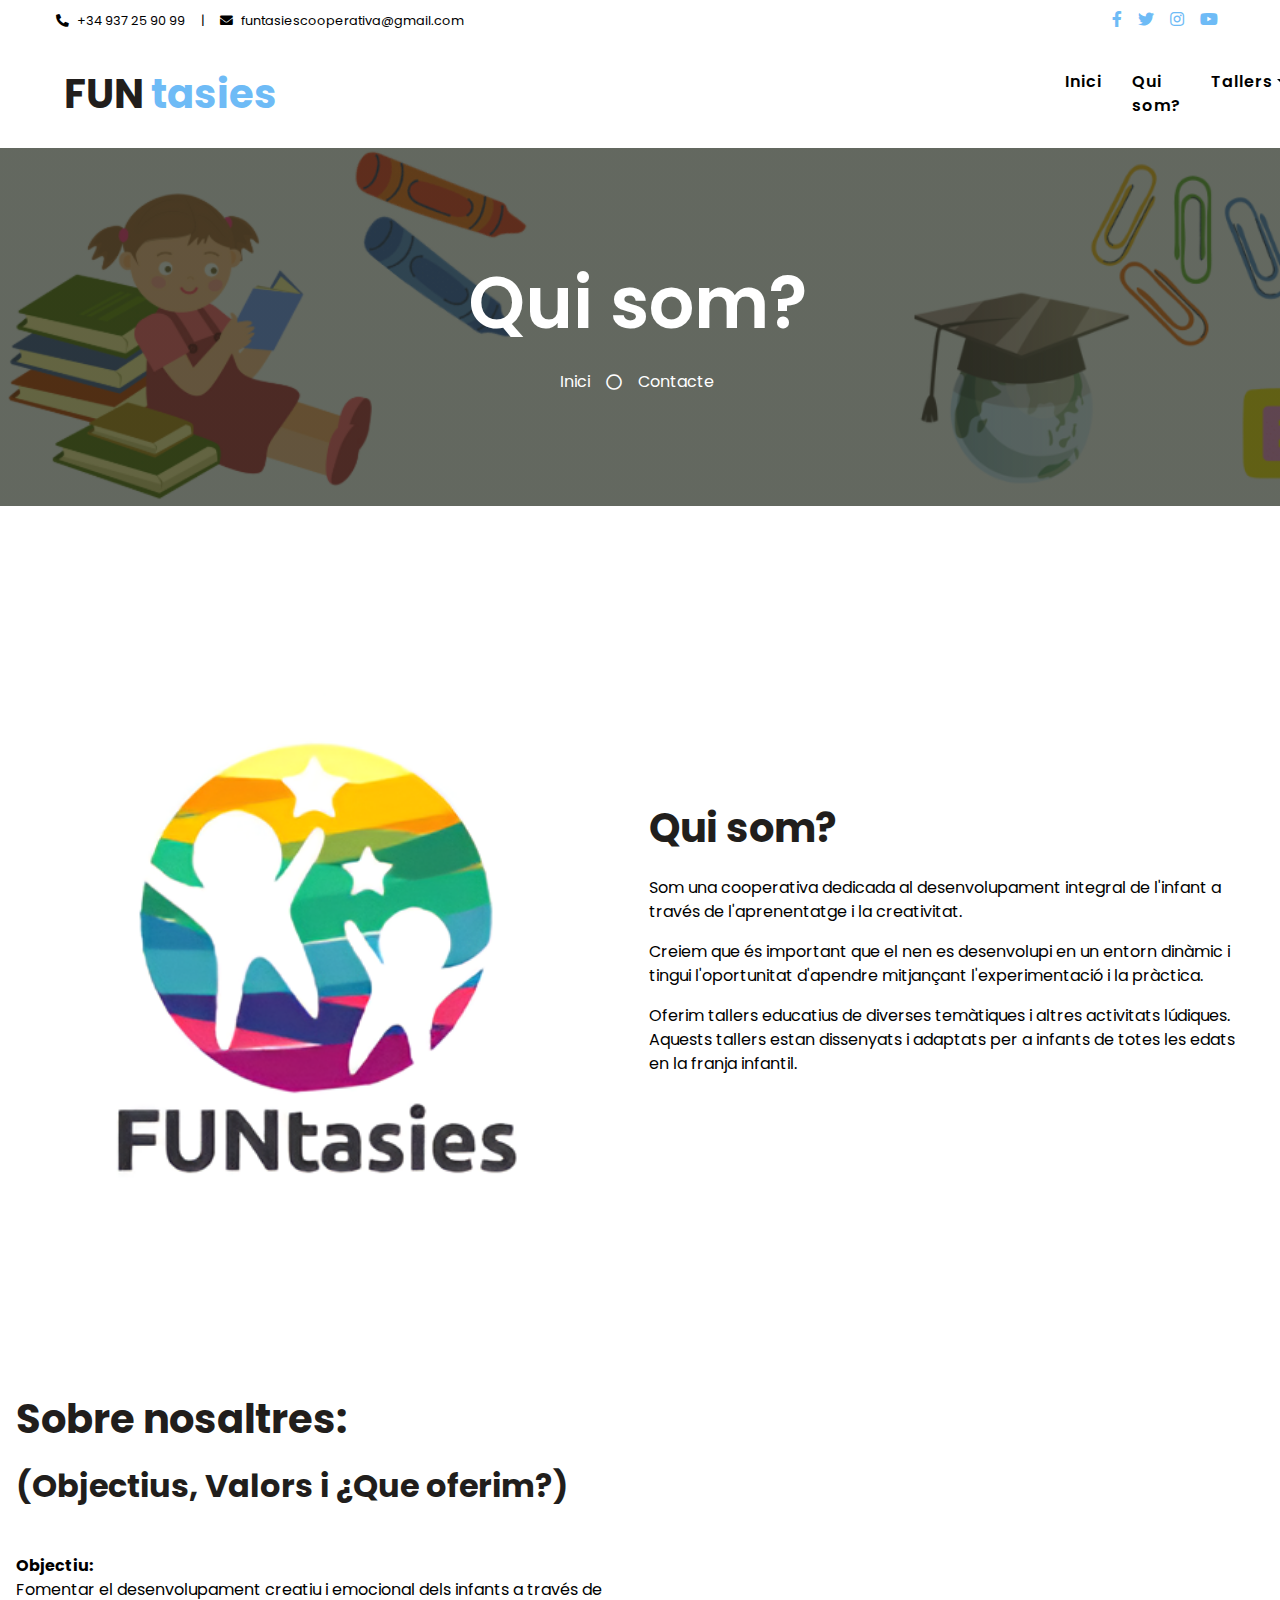
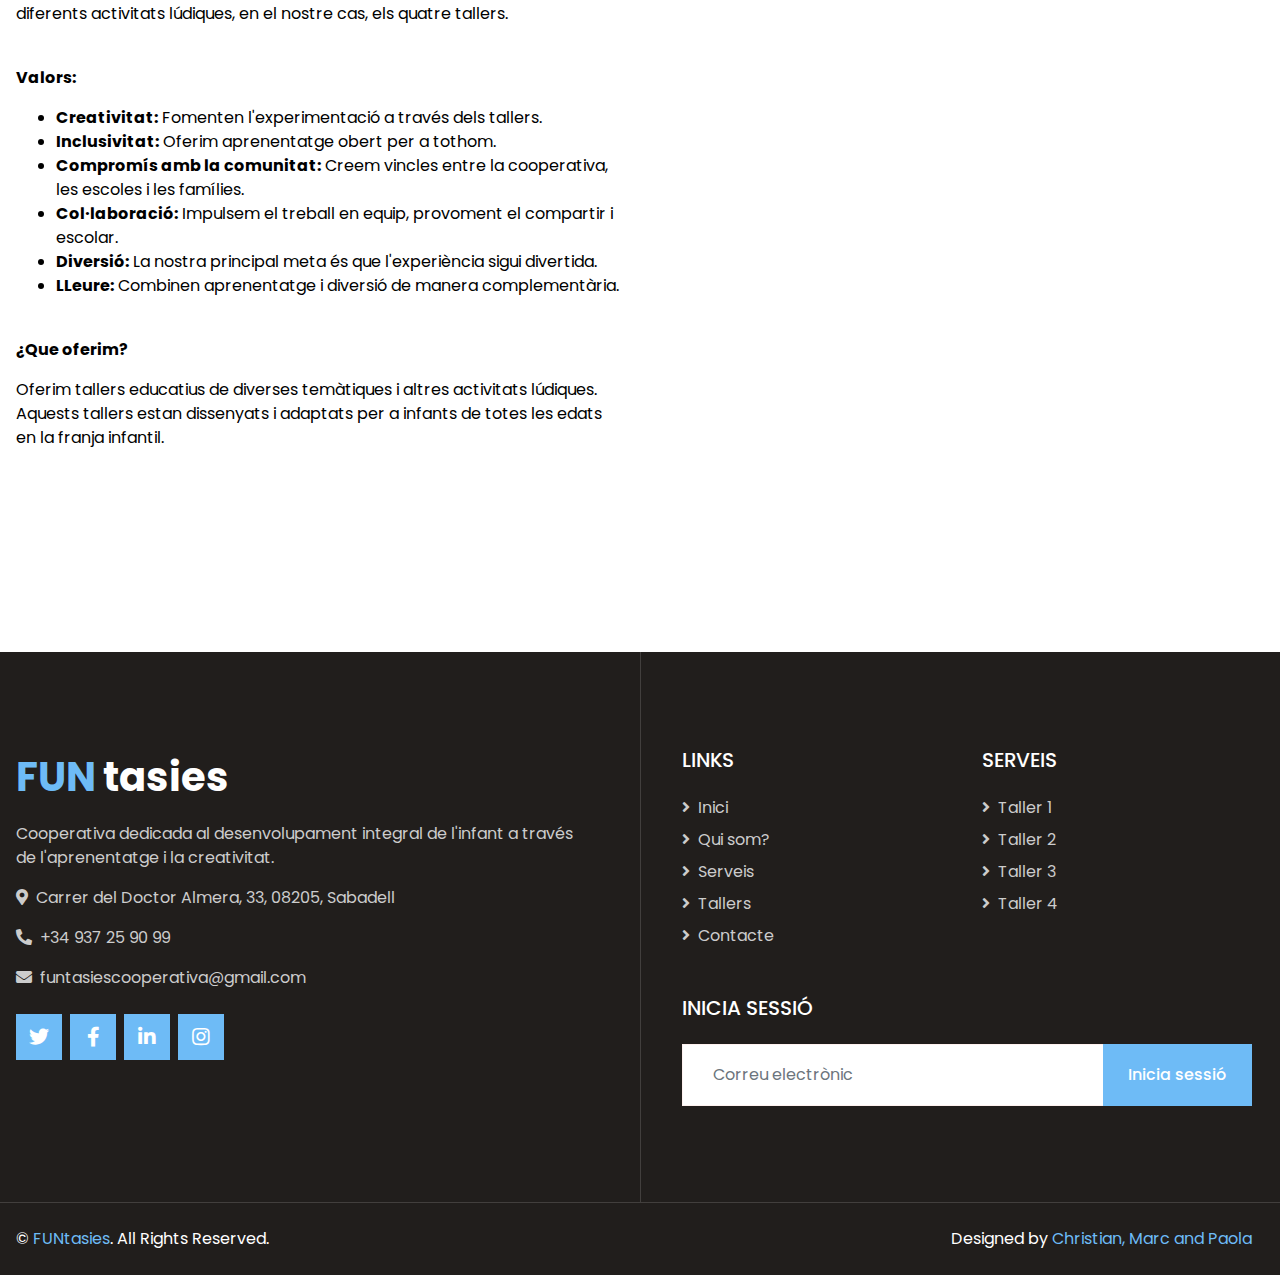
<file: Qui som.html>
<!DOCTYPE html>
<html lang="en">

<head>
    <meta charset="utf-8">
    <title>Quisom?</title>
    <meta content="width=device-width, initial-scale=1.0" name="viewport">
    <meta content="Free HTML Templates" name="keywords">
    <meta content="Free HTML Templates" name="description">

    <!-- Favicon -->
    <link href="img/favicon.ico" rel="icon">

    <!-- Google Web Fonts -->
    <link rel="preconnect" href="https://fonts.gstatic.com">
    <link href="https://fonts.googleapis.com/css2?family=Poppins:wght@400;500;600;700&display=swap" rel="stylesheet">

    <!-- Font Awesome -->
    <link href="https://cdnjs.cloudflare.com/ajax/libs/font-awesome/5.10.0/css/all.min.css" rel="stylesheet">

    <!-- Libraries Stylesheet -->
    <link href="lib/animate/animate.min.css" rel="stylesheet">
    <link href="lib/owlcarousel/assets/owl.carousel.min.css" rel="stylesheet">
    <link href="lib/tempusdominus/css/tempusdominus-bootstrap-4.min.css" rel="stylesheet" />

    <!-- Customized Bootstrap Stylesheet -->
    <link href="css/style.css" rel="stylesheet">
</head>

<body>
    <!-- Topbar Start -->
    <div class="container-fluid bg-light d-none d-lg-block">
        <div class="row py-2 px-lg-5">
            <div class="col-lg-6 text-left mb-2 mb-lg-0">
                <div class="d-inline-flex align-items-center">
                    <small><i class="fa fa-phone-alt mr-2"></i>+34 937 25 90 99</small>
                    <small class="px-3">|</small>
                    <small><i class="fa fa-envelope mr-2"></i>funtasiescooperativa@gmail.com</small>
                </div>
            </div>
            <div class="col-lg-6 text-right">
                <div class="d-inline-flex align-items-center">
                    <a class="text-primary px-2" href="https://www.facebook.com/?locale=es_ES">
                        <i class="fab fa-facebook-f"></i>
                    </a>
                    <a class="text-primary px-2" href="https://x.com/?lang=es">
                        <i class="fab fa-twitter"></i>
                    </a>
                    <a class="text-primary px-2" href="https://www.instagram.com/?hl=es">
                        <i class="fab fa-instagram"></i>
                    </a>
                    <a class="text-primary pl-2" href="https://www.youtube.com/">
                        <i class="fab fa-youtube"></i>
                    </a>
                </div>
            </div>
        </div>
    </div>
    <!-- Topbar End -->


    <!-- Navbar Start -->
    <div class="container-fluid p-0">
        <nav class="navbar navbar-expand-lg bg-white navbar-light py-3 py-lg-0 px-lg-5">
            <a href="index.html" class="navbar-brand ml-lg-3">
                <h1 class="m-0 text-primary"><span class="text-dark">FUN</span> tasies</h1>
            </a>
            <button type="button" class="navbar-toggler" data-toggle="collapse" data-target="#navbarCollapse">
                <span class="navbar-toggler-icon"></span>
            </button>
            <div class="collapse navbar-collapse justify-content-between px-lg-3" id="navbarCollapse">
                <div class="navbar-nav m-auto py-0">
                    <a href="index.html" class="nav-item nav-link">Inici</a>
                    <a href="Qui som.html" class="nav-item nav-link">Qui som?</a>
                    <div class="nav-item dropdown">
                        <a href="#" class="nav-link dropdown-toggle active" data-toggle="dropdown">Tallers</a>
                        <div class="dropdown-menu rounded-0 m-0">
                            <a href="Taller 1.html" class="dropdown-item">Taller 1</a>
                            <a href="Taller 2.html" class="dropdown-item">Taller 2</a>
                            <a href="Taller 3.html" class="dropdown-item">Taller 3</a>
                            <a href="Taller 4.html" class="dropdown-item">Taller 4</a>
                        </div>
                    </div>
                    <a href="contact.html" class="nav-item nav-link">Contacte</a>
        </nav>
    </div>
    <!-- Navbar End -->


    <!-- Header Start -->
    <div class="jumbotron jumbotron-fluid bg-jumbotron" style="margin-bottom: 90px;">
        <div class="container text-center py-5">
            <h3 class="text-white display-3 mb-4">Qui som?</h3>
            <div class="d-inline-flex align-items-center text-white">
                <p class="m-0"><a class="text-white" href="index.html">Inici</a></p>
                <i class="far fa-circle px-3"></i>
                <p class="m-0"><a class="text-white" href="contact.html">Contacte</a></p>
            </div>
        </div>
    </div>
    <!-- Header End -->


    <!-- Testimonial Start -->
    <div class="container-fluid py-5">
        <div class="container py-5">
            <div class="row align-items-center">
                <div class="col-lg-6 pb-5 pb-lg-0">
                    <img class="img-fluid w-100" src="img/copia.png" alt="">
                </div>
                <div class="col-lg-6">
                    <h1 class="mb-4"> Qui som? </h1>
                            <p>Som una cooperativa dedicada al desenvolupament integral de l'infant a través de l'aprenentatge i la creativitat.</p>
                            <p>Creiem que és important que el nen es desenvolupi en un entorn dinàmic i tingui l'oportunitat d'apendre mitjançant l'experimentació i la pràctica.</p>
                            <p>Oferim tallers educatius de diverses temàtiques i altres activitats lúdiques. Aquests tallers estan dissenyats i adaptats per a infants de totes les edats en la franja infantil.</p>
                </div>
            </div>
        </div>
    </div>
    <!-- Testimonial End -->

    <!-- Testimonial Start 2 -->
    <div class="container-fluid py-5">
        <div class="container py-5">
            <div class="row align-items-center">
                <div class="col-lg-6">
                    <h1 class="mb-4"> Sobre nosaltres: </h1>
                    <h2 class="mb-4"> (Objectius, Valors i ¿Que oferim?) </h2>
                    <br>
                    <b> Objectiu: </b>
                    <p> Fomentar el desenvolupament creatiu i emocional dels infants a través de diferents activitats lúdiques, en el nostre cas, els quatre tallers. </p>
                    <br>
                    <p><b> Valors: </b></p>
                    <ul>
                        <li><b>Creativitat:</b> Fomenten l'experimentació a través dels tallers. </li>
                        <li><b>Inclusivitat:</b> Oferim aprenentatge obert per a tothom. </li>
                        <li><b>Compromís amb la comunitat:</b> Creem vincles entre la cooperativa, les escoles i les famílies. </li>
                        <li><b>Col·laboració:</b> Impulsem el treball en equip, provoment el compartir i escolar. </li>
                        <li><b>Diversió:</b> La nostra principal meta és que l'experiència sigui divertida. </li>
                        <li><b>LLeure:</b> Combinen aprenentatge i diversió de manera complementària. </li>
                    </ul>
                    <br>
                    <p><b> ¿Que oferim? </b></p>
                    <p> Oferim tallers educatius de diverses temàtiques i altres activitats lúdiques. Aquests tallers estan dissenyats i adaptats per a infants de totes les edats en la franja infantil. </p>
                </div>
                <div class="col-lg-6 pb-5 pb-lg-0">
                    <!-- <img class="img-fluid w-100" src="img/copia.png" alt=""> -->
                </div>
            </div>
        </div>
    </div>
    <!-- Testimonial End 2 -->

    <!-- Footer Start -->
    <div class="footer container-fluid position-relative bg-dark py-5" style="margin-top: 90px;">
        <div class="container pt-5">
            <div class="row">
                <div class="col-lg-6 pr-lg-5 mb-5">
                    <a href="index.html" class="navbar-brand">
                        <h1 class="mb-3 text-white"><span class="text-primary">FUN</span> tasies</h1>
                    </a>
                    <p>Cooperativa dedicada al desenvolupament integral de l'infant a través de l'aprenentatge i la creativitat.</p>
                    <p><i class="fa fa-map-marker-alt mr-2"></i>Carrer del Doctor Almera,  33,  08205,  Sabadell</p>
                    <p><i class="fa fa-phone-alt mr-2"></i>+34 937 25 90 99</p>
                    <p><i class="fa fa-envelope mr-2"></i>funtasiescooperativa@gmail.com</p>
                    <div class="d-flex justify-content-start mt-4">
                        <a class="btn btn-lg btn-primary btn-lg-square mr-2" href="https://x.com/?lang=es"><i class="fab fa-twitter"></i></a>
                        <a class="btn btn-lg btn-primary btn-lg-square mr-2" href="https://www.facebook.com/?locale=es_ES"><i class="fab fa-facebook-f"></i></a>
                        <a class="btn btn-lg btn-primary btn-lg-square mr-2" href="https://www.linkedin.com/"><i class="fab fa-linkedin-in"></i></a>
                        <a class="btn btn-lg btn-primary btn-lg-square" href="https://www.instagram.com/?hl=es"><i class="fab fa-instagram"></i></a>
                    </div>
                </div>
                <div class="col-lg-6 pl-lg-5">
                    <div class="row">
                        <div class="col-sm-6 mb-5">
                            <h5 class="text-white text-uppercase mb-4">Links</h5>
                            <div class="d-flex flex-column justify-content-start">
                                <a class="text-white-50 mb-2" href="index.html"><i class="fa fa-angle-right mr-2"></i>Inici</a>
                                <a class="text-white-50 mb-2" href="Qui som.html"><i class="fa fa-angle-right mr-2"></i>Qui som?</a>
                                <a class="text-white-50 mb-2" href="#"><i class="fa fa-angle-right mr-2"></i>Serveis</a>
                                <a class="text-white-50 mb-2" href="#"><i class="fa fa-angle-right mr-2"></i>Tallers</a>
                                <a class="text-white-50" href="contact.html"><i class="fa fa-angle-right mr-2"></i>Contacte</a>
                            </div>
                        </div>
                        <div class="col-sm-6 mb-5">
                            <h5 class="text-white text-uppercase mb-4">Serveis</h5>
                            <div class="d-flex flex-column justify-content-start">
                                <a class="text-white-50 mb-2" href="Taller 1.html"><i class="fa fa-angle-right mr-2"></i>Taller 1</a>
                                <a class="text-white-50 mb-2" href="Taller 2.html"><i class="fa fa-angle-right mr-2"></i>Taller 2</a>
                                <a class="text-white-50 mb-2" href="Taller 3.html"><i class="fa fa-angle-right mr-2"></i>Taller 3</a>
                                <a class="text-white-50 mb-2" href="Taller 4.html"><i class="fa fa-angle-right mr-2"></i>Taller 4</a>
                            </div>
                        </div>
                        <div class="col-sm-12 mb-5">
                            <h5 class="text-white text-uppercase mb-4">Inicia Sessió</h5>
                            <div class="w-100">
                                <div class="input-group">
                                    <input type="text" class="form-control border-light" style="padding: 30px;" placeholder="Correu electrònic">
                                    <div class="input-group-append">
                                        <button class="btn btn-primary px-4">Inicia sessió</button>
                                    </div>
                                </div>
                            </div>
                        </div>
                    </div>
                </div>
            </div>
        </div>
    </div>
    <div class="container-fluid bg-dark text-light border-top py-4" style="border-color: rgba(256, 256, 256, .15) !important;">
        <div class="container">
            <div class="row">
                <div class="col-md-6 text-center text-md-left mb-3 mb-md-0">
                    <p class="m-0 text-white">&copy; <a href="#">FUNtasies</a>. All Rights Reserved.</p>
                </div>
                <div class="col-md-6 text-center text-md-right">
                    <p class="m-0 text-white">Designed by <a href="https://htmlcodex.com">Christian, Marc and Paola</a></p>
                </div>
            </div>
        </div>
    </div>
    <!-- Footer End -->


    <!-- Back to Top -->
    <a href="#" class="btn btn-lg btn-primary back-to-top"><i class="fa fa-angle-double-up"></i></a>


    <!-- JavaScript Libraries -->
    <script src="https://code.jquery.com/jquery-3.4.1.min.js"></script>
    <script src="https://stackpath.bootstrapcdn.com/bootstrap/4.4.1/js/bootstrap.bundle.min.js"></script>
    <script src="lib/easing/easing.min.js"></script>
    <script src="lib/waypoints/waypoints.min.js"></script>
    <script src="lib/counterup/counterup.min.js"></script>
    <script src="lib/owlcarousel/owl.carousel.min.js"></script>
    <script src="lib/tempusdominus/js/moment.min.js"></script>
    <script src="lib/tempusdominus/js/moment-timezone.min.js"></script>
    <script src="lib/tempusdominus/js/tempusdominus-bootstrap-4.min.js"></script>

    <!-- Contact Javascript File -->
    <script src="mail/jqBootstrapValidation.min.js"></script>
    <script src="mail/contact.js"></script>

    <!-- Template Javascript -->
    <script src="js/main.js"></script>
</body>

</html>
</file>
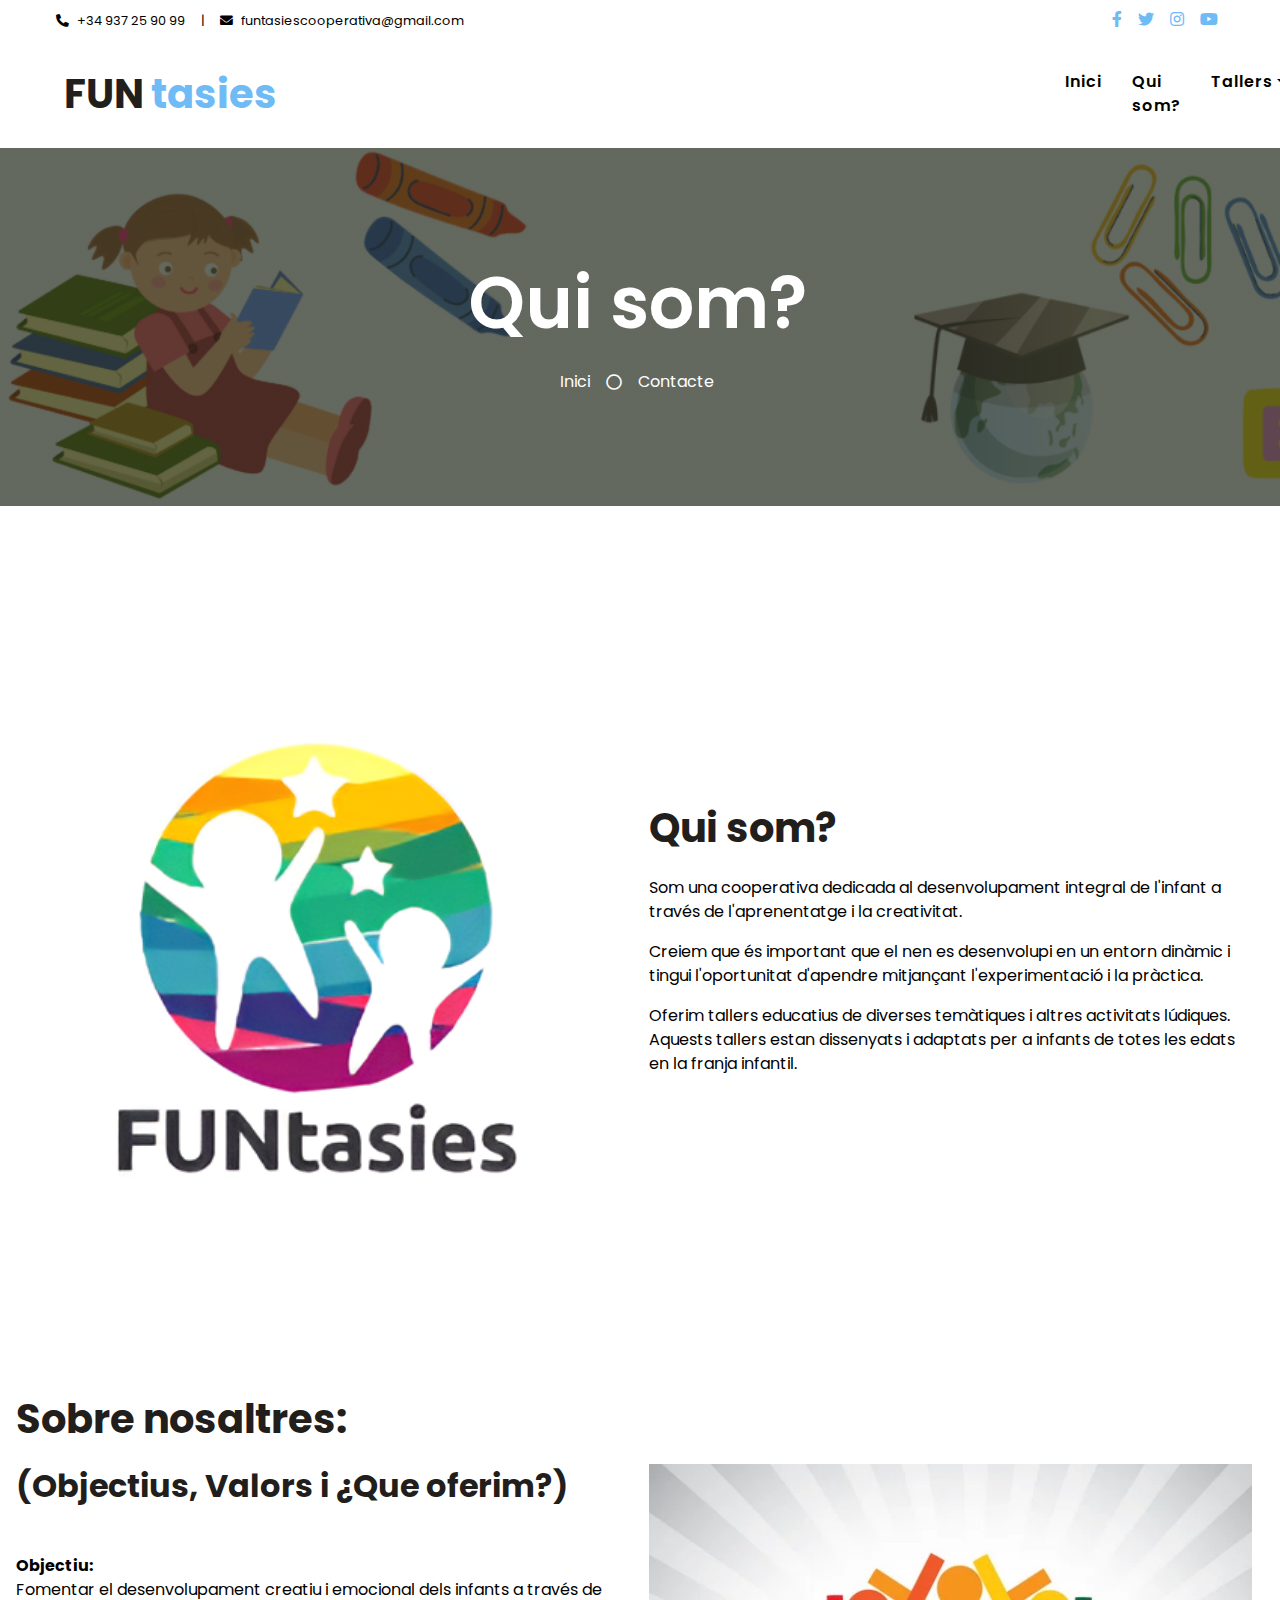
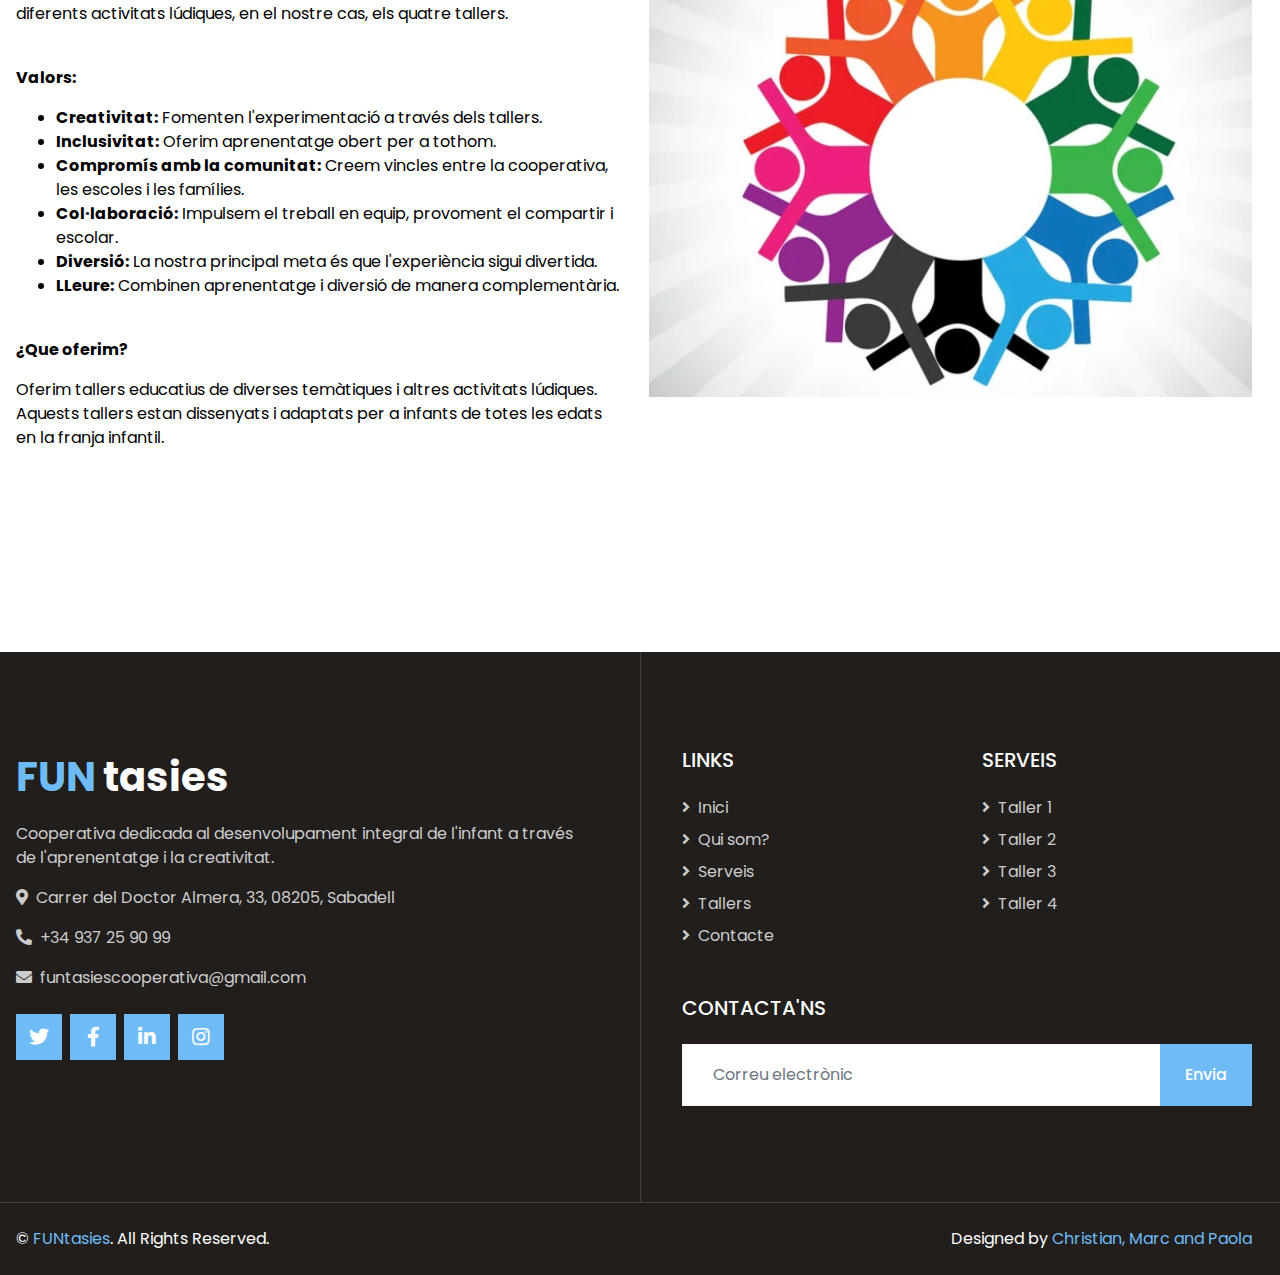
<file: Quisom.html>
<!DOCTYPE html>
<html lang="en">

<head>
    <meta charset="utf-8">
    <title>Qui som?</title>
    <meta content="width=device-width, initial-scale=1.0" name="viewport">
    <meta content="Free HTML Templates" name="keywords">
    <meta content="Free HTML Templates" name="description">

    <!-- Favicon -->
    <link href="img/favicon.ico" rel="icon">

    <!-- Google Web Fonts -->
    <link rel="preconnect" href="https://fonts.gstatic.com">
    <link href="https://fonts.googleapis.com/css2?family=Poppins:wght@400;500;600;700&display=swap" rel="stylesheet">

    <!-- Font Awesome -->
    <link href="https://cdnjs.cloudflare.com/ajax/libs/font-awesome/5.10.0/css/all.min.css" rel="stylesheet">

    <!-- Libraries Stylesheet -->
    <link href="lib/animate/animate.min.css" rel="stylesheet">
    <link href="lib/owlcarousel/assets/owl.carousel.min.css" rel="stylesheet">
    <link href="lib/tempusdominus/css/tempusdominus-bootstrap-4.min.css" rel="stylesheet" />

    <!-- Customized Bootstrap Stylesheet -->
    <link href="css/style.css" rel="stylesheet">
</head>

<body>
    <!-- Topbar Start -->
    <div class="container-fluid bg-light d-none d-lg-block">
        <div class="row py-2 px-lg-5">
            <div class="col-lg-6 text-left mb-2 mb-lg-0">
                <div class="d-inline-flex align-items-center">
                    <small><i class="fa fa-phone-alt mr-2"></i>+34 937 25 90 99</small>
                    <small class="px-3">|</small>
                    <small><i class="fa fa-envelope mr-2"></i>funtasiescooperativa@gmail.com</small>
                </div>
            </div>
            <div class="col-lg-6 text-right">
                <div class="d-inline-flex align-items-center">
                    <a class="text-primary px-2" href="https://www.facebook.com/?locale=es_ES">
                        <i class="fab fa-facebook-f"></i>
                    </a>
                    <a class="text-primary px-2" href="https://x.com/?lang=es">
                        <i class="fab fa-twitter"></i>
                    </a>
                    <a class="text-primary px-2" href="https://www.instagram.com/?hl=es">
                        <i class="fab fa-instagram"></i>
                    </a>
                    <a class="text-primary pl-2" href="https://www.youtube.com/">
                        <i class="fab fa-youtube"></i>
                    </a>
                </div>
            </div>
        </div>
    </div>
    <!-- Topbar End -->


    <!-- Navbar Start -->
    <div class="container-fluid p-0">
        <nav class="navbar navbar-expand-lg bg-white navbar-light py-3 py-lg-0 px-lg-5">
            <a href="index.html" class="navbar-brand ml-lg-3">
                <h1 class="m-0 text-primary"><span class="text-dark">FUN</span> tasies</h1>
            </a>
            <button type="button" class="navbar-toggler" data-toggle="collapse" data-target="#navbarCollapse">
                <span class="navbar-toggler-icon"></span>
            </button>
            <div class="collapse navbar-collapse justify-content-between px-lg-3" id="navbarCollapse">
                <div class="navbar-nav m-auto py-0">
                    <a href="index.html" class="nav-item nav-link">Inici</a>
                    <a href="Quisom.html" class="nav-item nav-link">Qui som?</a>
                    <div class="nav-item dropdown">
                        <a href="#" class="nav-link dropdown-toggle active" data-toggle="dropdown">Tallers</a>
                        <div class="dropdown-menu rounded-0 m-0">
                            <a href="Taller1.html" class="dropdown-item">Taller 1</a>
                            <a href="Taller2.html" class="dropdown-item">Taller 2</a>
                            <a href="Taller3.html" class="dropdown-item">Taller 3</a>
                            <a href="Taller4.html" class="dropdown-item">Taller 4</a>
                        </div>
                    </div>
                    <a href="contact.html" class="nav-item nav-link">Contacte</a>
        </nav>
    </div>
    <!-- Navbar End -->


    <!-- Header Start -->
    <div class="jumbotron jumbotron-fluid bg-jumbotron" style="margin-bottom: 90px;">
        <div class="container text-center py-5">
            <h3 class="text-white display-3 mb-4">Qui som?</h3>
            <div class="d-inline-flex align-items-center text-white">
                <p class="m-0"><a class="text-white" href="index.html">Inici</a></p>
                <i class="far fa-circle px-3"></i>
                <p class="m-0"><a class="text-white" href="contact.html">Contacte</a></p>
            </div>
        </div>
    </div>
    <!-- Header End -->


    <!-- Testimonial Start -->
    <div class="container-fluid py-5">
        <div class="container py-5">
            <div class="row align-items-center">
                <div class="col-lg-6 pb-5 pb-lg-0">
                    <img class="img-fluid w-100" src="img/copia.png" alt="">
                </div>
                <div class="col-lg-6">
                    <h1 class="mb-4"> Qui som? </h1>
                            <p>Som una cooperativa dedicada al desenvolupament integral de l'infant a través de l'aprenentatge i la creativitat.</p>
                            <p>Creiem que és important que el nen es desenvolupi en un entorn dinàmic i tingui l'oportunitat d'apendre mitjançant l'experimentació i la pràctica.</p>
                            <p>Oferim tallers educatius de diverses temàtiques i altres activitats lúdiques. Aquests tallers estan dissenyats i adaptats per a infants de totes les edats en la franja infantil.</p>
                </div>
            </div>
        </div>
    </div>
    <!-- Testimonial End -->

    <!-- Testimonial Start 2 -->
    <div class="container-fluid py-5">
        <div class="container py-5">
            <div class="row align-items-center">
                <div class="col-lg-6">
                    <h1 class="mb-4"> Sobre nosaltres: </h1>
                    <h2 class="mb-4"> (Objectius, Valors i ¿Que oferim?) </h2>
                    <br>
                    <b> Objectiu: </b>
                    <p> Fomentar el desenvolupament creatiu i emocional dels infants a través de diferents activitats lúdiques, en el nostre cas, els quatre tallers. </p>
                    <br>
                    <p><b> Valors: </b></p>
                    <ul>
                        <li><b>Creativitat:</b> Fomenten l'experimentació a través dels tallers. </li>
                        <li><b>Inclusivitat:</b> Oferim aprenentatge obert per a tothom. </li>
                        <li><b>Compromís amb la comunitat:</b> Creem vincles entre la cooperativa, les escoles i les famílies. </li>
                        <li><b>Col·laboració:</b> Impulsem el treball en equip, provoment el compartir i escolar. </li>
                        <li><b>Diversió:</b> La nostra principal meta és que l'experiència sigui divertida. </li>
                        <li><b>LLeure:</b> Combinen aprenentatge i diversió de manera complementària. </li>
                    </ul>
                    <br>
                    <p><b> ¿Que oferim? </b></p>
                    <p> Oferim tallers educatius de diverses temàtiques i altres activitats lúdiques. Aquests tallers estan dissenyats i adaptats per a infants de totes les edats en la franja infantil. </p>
                </div>
                <div class="col-lg-6 pb-5 pb-lg-0">
                    <img class="img-fluid w-100" src="img/copia2.jpeg" alt="">
                </div>
            </div>
        </div>
    </div>
    <!-- Testimonial End 2 -->

    <!-- Footer Start -->
    <div class="footer container-fluid position-relative bg-dark py-5" style="margin-top: 90px;">
        <div class="container pt-5">
            <div class="row">
                <div class="col-lg-6 pr-lg-5 mb-5">
                    <a href="index.html" class="navbar-brand">
                        <h1 class="mb-3 text-white"><span class="text-primary">FUN</span> tasies</h1>
                    </a>
                    <p>Cooperativa dedicada al desenvolupament integral de l'infant a través de l'aprenentatge i la creativitat.</p>
                    <p><i class="fa fa-map-marker-alt mr-2"></i>Carrer del Doctor Almera,  33,  08205,  Sabadell</p>
                    <p><i class="fa fa-phone-alt mr-2"></i>+34 937 25 90 99</p>
                    <p><i class="fa fa-envelope mr-2"></i>funtasiescooperativa@gmail.com</p>
                    <div class="d-flex justify-content-start mt-4">
                        <a class="btn btn-lg btn-primary btn-lg-square mr-2" href="https://x.com/?lang=es"><i class="fab fa-twitter"></i></a>
                        <a class="btn btn-lg btn-primary btn-lg-square mr-2" href="https://www.facebook.com/?locale=es_ES"><i class="fab fa-facebook-f"></i></a>
                        <a class="btn btn-lg btn-primary btn-lg-square mr-2" href="https://www.linkedin.com/"><i class="fab fa-linkedin-in"></i></a>
                        <a class="btn btn-lg btn-primary btn-lg-square" href="https://www.instagram.com/?hl=es"><i class="fab fa-instagram"></i></a>
                    </div>
                </div>
                <div class="col-lg-6 pl-lg-5">
                    <div class="row">
                        <div class="col-sm-6 mb-5">
                            <h5 class="text-white text-uppercase mb-4">Links</h5>
                            <div class="d-flex flex-column justify-content-start">
                                <a class="text-white-50 mb-2" href="index.html"><i class="fa fa-angle-right mr-2"></i>Inici</a>
                                <a class="text-white-50 mb-2" href="Quisom.html"><i class="fa fa-angle-right mr-2"></i>Qui som?</a>
                                <a class="text-white-50 mb-2" href="#"><i class="fa fa-angle-right mr-2"></i>Serveis</a>
                                <a class="text-white-50 mb-2" href="#"><i class="fa fa-angle-right mr-2"></i>Tallers</a>
                                <a class="text-white-50" href="contact.html"><i class="fa fa-angle-right mr-2"></i>Contacte</a>
                            </div>
                        </div>
                        <div class="col-sm-6 mb-5">
                            <h5 class="text-white text-uppercase mb-4">Serveis</h5>
                            <div class="d-flex flex-column justify-content-start">
                                <a class="text-white-50 mb-2" href="Taller1.html"><i class="fa fa-angle-right mr-2"></i>Taller 1</a>
                                <a class="text-white-50 mb-2" href="Taller2.html"><i class="fa fa-angle-right mr-2"></i>Taller 2</a>
                                <a class="text-white-50 mb-2" href="Taller3.html"><i class="fa fa-angle-right mr-2"></i>Taller 3</a>
                                <a class="text-white-50 mb-2" href="Taller4.html"><i class="fa fa-angle-right mr-2"></i>Taller 4</a>
                            </div>
                        </div>
                        <div class="col-sm-12 mb-5">
                            <h5 class="text-white text-uppercase mb-4">Contacta'ns</h5>
                            <div class="w-100">
                                <div class="input-group">
                                    <input type="text" class="form-control border-light" style="padding: 30px;" placeholder="Correu electrònic">
                                    <div class="input-group-append">
                                        <button class="btn btn-primary px-4">Envia</button>
                                    </div>
                                </div>
                            </div>
                        </div>
                    </div>
                </div>
            </div>
        </div>
    </div>
    <div class="container-fluid bg-dark text-light border-top py-4" style="border-color: rgba(256, 256, 256, .15) !important;">
        <div class="container">
            <div class="row">
                <div class="col-md-6 text-center text-md-left mb-3 mb-md-0">
                    <p class="m-0 text-white">&copy; <a href="#">FUNtasies</a>. All Rights Reserved.</p>
                </div>
                <div class="col-md-6 text-center text-md-right">
                    <p class="m-0 text-white">Designed by <a href="https://htmlcodex.com">Christian, Marc and Paola</a></p>
                </div>
            </div>
        </div>
    </div>
    <!-- Footer End -->


    <!-- Back to Top -->
    <a href="#" class="btn btn-lg btn-primary back-to-top"><i class="fa fa-angle-double-up"></i></a>


    <!-- JavaScript Libraries -->
    <script src="https://code.jquery.com/jquery-3.4.1.min.js"></script>
    <script src="https://stackpath.bootstrapcdn.com/bootstrap/4.4.1/js/bootstrap.bundle.min.js"></script>
    <script src="lib/easing/easing.min.js"></script>
    <script src="lib/waypoints/waypoints.min.js"></script>
    <script src="lib/counterup/counterup.min.js"></script>
    <script src="lib/owlcarousel/owl.carousel.min.js"></script>
    <script src="lib/tempusdominus/js/moment.min.js"></script>
    <script src="lib/tempusdominus/js/moment-timezone.min.js"></script>
    <script src="lib/tempusdominus/js/tempusdominus-bootstrap-4.min.js"></script>

    <!-- Contact Javascript File -->
    <script src="mail/jqBootstrapValidation.min.js"></script>
    <script src="mail/contact.js"></script>

    <!-- Template Javascript -->
    <script src="js/main.js"></script>
</body>

</html>
</file>
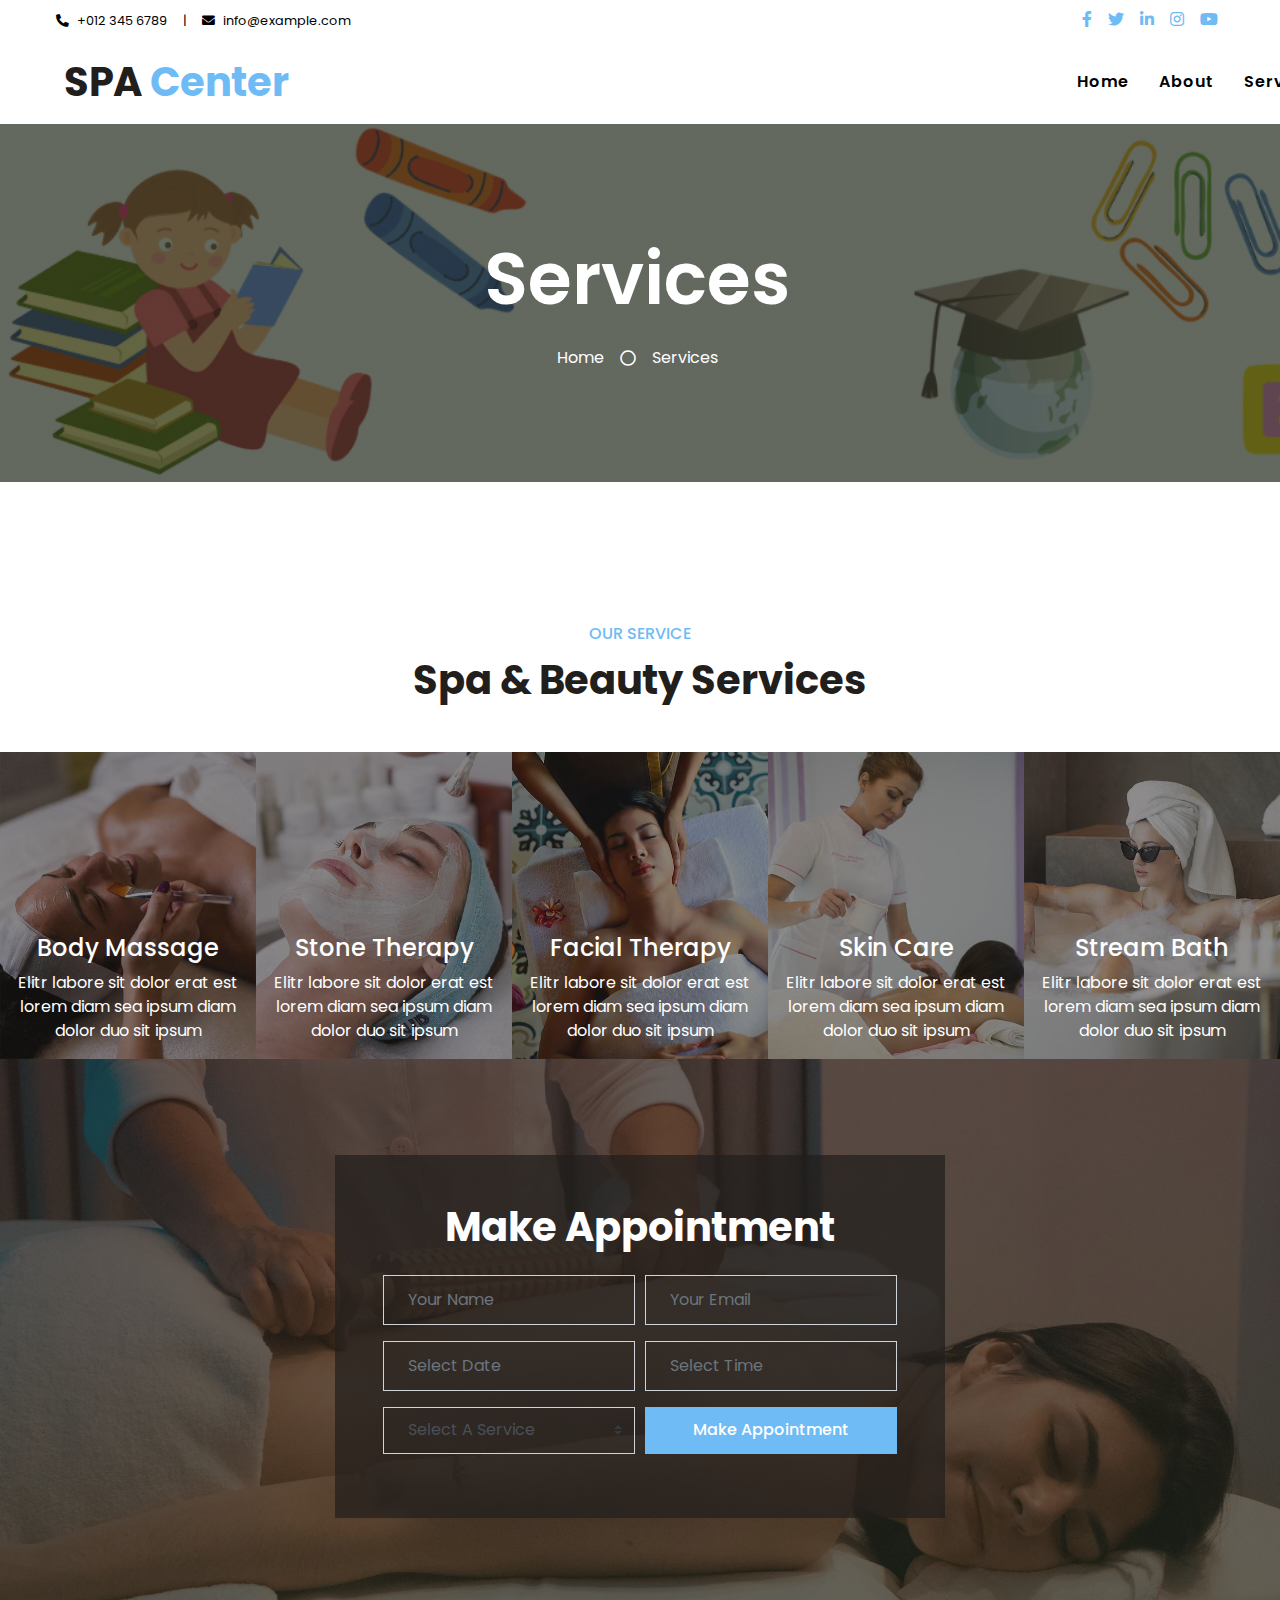
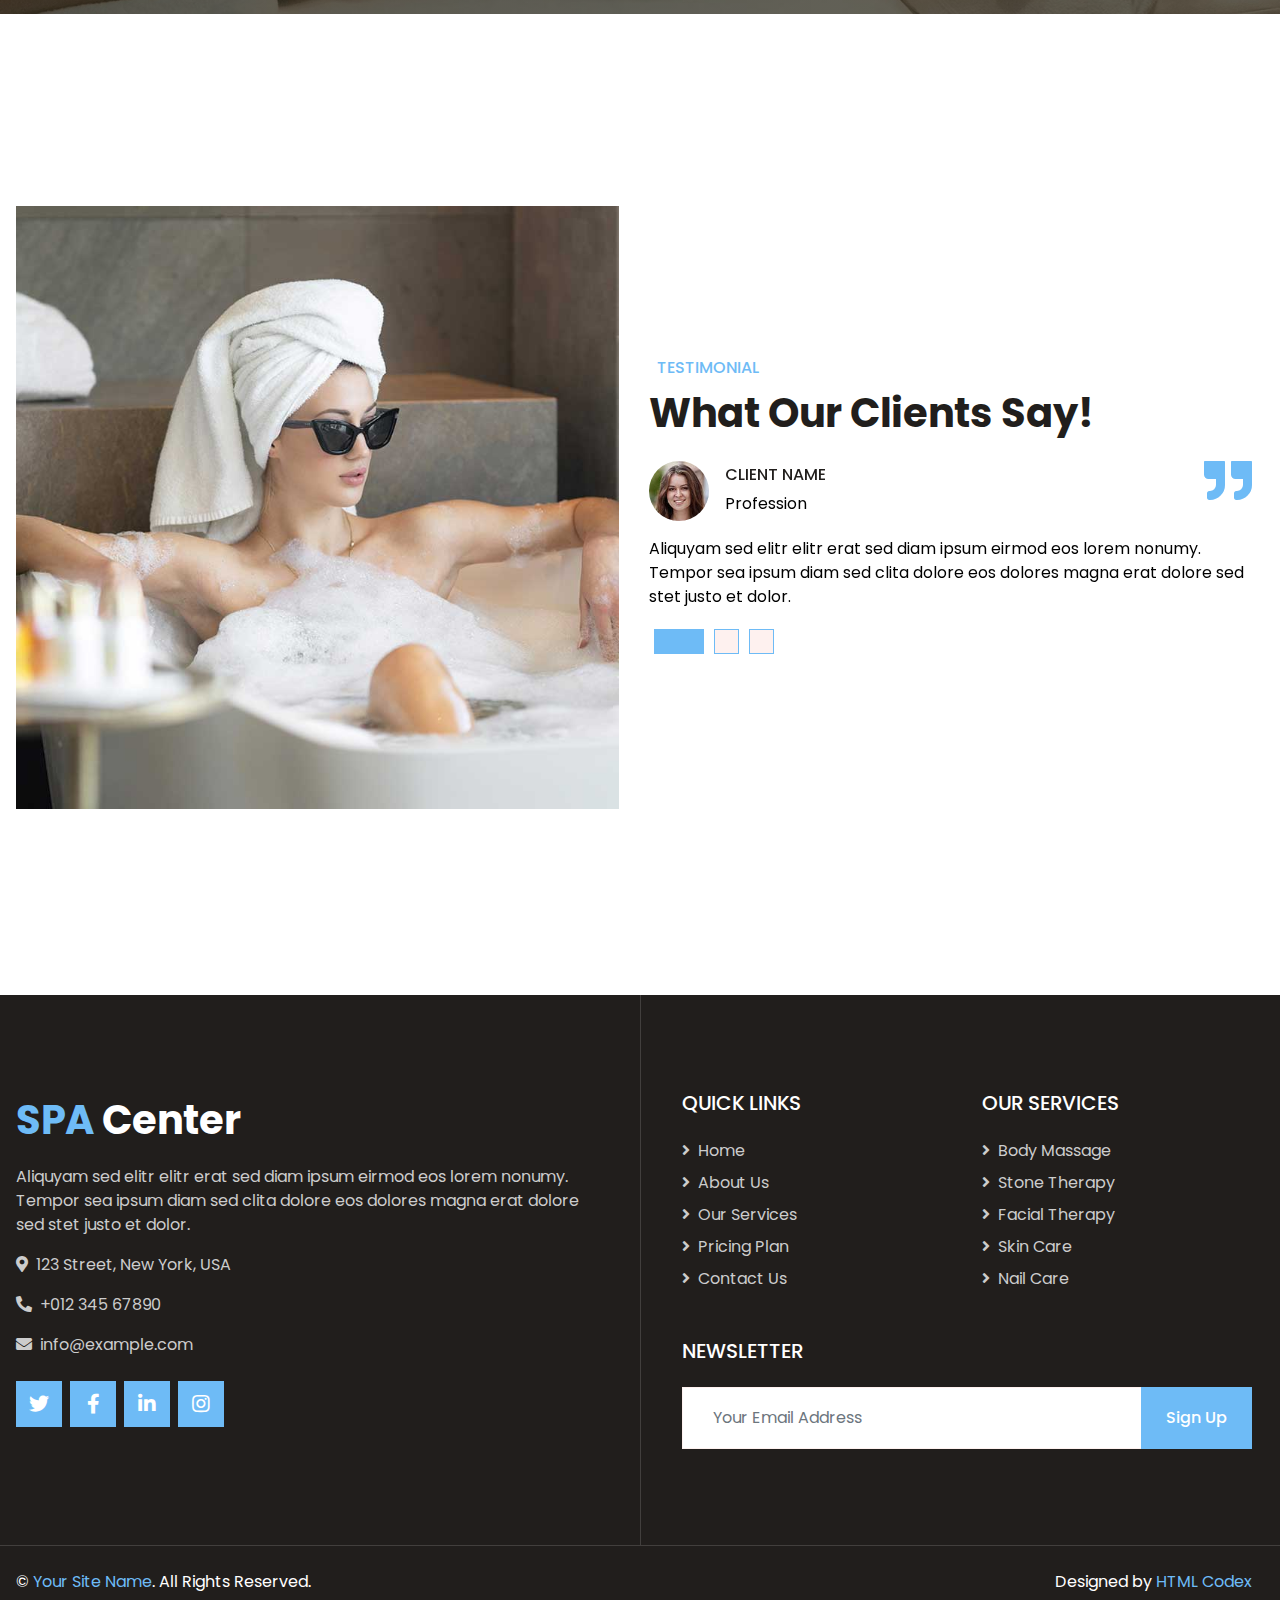
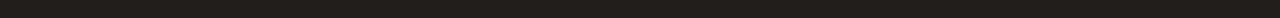
<file: service.html>
<!DOCTYPE html>
<html lang="en">

<head>
    <meta charset="utf-8">
    <title>SPA Center - Beauty & Spa HTML Template</title>
    <meta content="width=device-width, initial-scale=1.0" name="viewport">
    <meta content="Free HTML Templates" name="keywords">
    <meta content="Free HTML Templates" name="description">

    <!-- Favicon -->
    <link href="img/favicon.ico" rel="icon">

    <!-- Google Web Fonts -->
    <link rel="preconnect" href="https://fonts.gstatic.com">
    <link href="https://fonts.googleapis.com/css2?family=Poppins:wght@400;500;600;700&display=swap" rel="stylesheet">

    <!-- Font Awesome -->
    <link href="https://cdnjs.cloudflare.com/ajax/libs/font-awesome/5.10.0/css/all.min.css" rel="stylesheet">

    <!-- Libraries Stylesheet -->
    <link href="lib/animate/animate.min.css" rel="stylesheet">
    <link href="lib/owlcarousel/assets/owl.carousel.min.css" rel="stylesheet">
    <link href="lib/tempusdominus/css/tempusdominus-bootstrap-4.min.css" rel="stylesheet" />

    <!-- Customized Bootstrap Stylesheet -->
    <link href="css/style.css" rel="stylesheet">
</head>

<body>
    <!-- Topbar Start -->
    <div class="container-fluid bg-light d-none d-lg-block">
        <div class="row py-2 px-lg-5">
            <div class="col-lg-6 text-left mb-2 mb-lg-0">
                <div class="d-inline-flex align-items-center">
                    <small><i class="fa fa-phone-alt mr-2"></i>+012 345 6789</small>
                    <small class="px-3">|</small>
                    <small><i class="fa fa-envelope mr-2"></i>info@example.com</small>
                </div>
            </div>
            <div class="col-lg-6 text-right">
                <div class="d-inline-flex align-items-center">
                    <a class="text-primary px-2" href="">
                        <i class="fab fa-facebook-f"></i>
                    </a>
                    <a class="text-primary px-2" href="">
                        <i class="fab fa-twitter"></i>
                    </a>
                    <a class="text-primary px-2" href="">
                        <i class="fab fa-linkedin-in"></i>
                    </a>
                    <a class="text-primary px-2" href="">
                        <i class="fab fa-instagram"></i>
                    </a>
                    <a class="text-primary pl-2" href="">
                        <i class="fab fa-youtube"></i>
                    </a>
                </div>
            </div>
        </div>
    </div>
    <!-- Topbar End -->


    <!-- Navbar Start -->
    <div class="container-fluid p-0">
        <nav class="navbar navbar-expand-lg bg-white navbar-light py-3 py-lg-0 px-lg-5">
            <a href="index.html" class="navbar-brand ml-lg-3">
                <h1 class="m-0 text-primary"><span class="text-dark">SPA</span> Center</h1>
            </a>
            <button type="button" class="navbar-toggler" data-toggle="collapse" data-target="#navbarCollapse">
                <span class="navbar-toggler-icon"></span>
            </button>
            <div class="collapse navbar-collapse justify-content-between px-lg-3" id="navbarCollapse">
                <div class="navbar-nav m-auto py-0">
                    <a href="index.html" class="nav-item nav-link">Home</a>
                    <a href="about.html" class="nav-item nav-link">About</a>
                    <a href="service.html" class="nav-item nav-link active">Services</a>
                    <a href="price.html" class="nav-item nav-link">Pricing</a>
                    <div class="nav-item dropdown">
                        <a href="#" class="nav-link dropdown-toggle" data-toggle="dropdown">Pages</a>
                        <div class="dropdown-menu rounded-0 m-0">
                            <a href="appointment.html" class="dropdown-item">Appointment</a>
                            <a href="opening.html" class="dropdown-item">Open Hours</a>
                            <a href="team.html" class="dropdown-item">Our Team</a>
                            <a href="testimonial.html" class="dropdown-item">Testimonial</a>
                        </div>
                    </div>
                    <a href="contact.html" class="nav-item nav-link">Contact</a>
                </div>
                <a href="" class="btn btn-primary d-none d-lg-block">Book Now</a>
            </div>
        </nav>
    </div>
    <!-- Navbar End -->


    <!-- Header Start -->
    <div class="jumbotron jumbotron-fluid bg-jumbotron" style="margin-bottom: 90px;">
        <div class="container text-center py-5">
            <h3 class="text-white display-3 mb-4">Services</h3>
            <div class="d-inline-flex align-items-center text-white">
                <p class="m-0"><a class="text-white" href="">Home</a></p>
                <i class="far fa-circle px-3"></i>
                <p class="m-0">Services</p>
            </div>
        </div>
    </div>
    <!-- Header End -->


    <!-- Service Start -->
    <div class="container-fluid px-0 py-5 my-5">
        <div class="row mx-0 justify-content-center text-center">
            <div class="col-lg-6">
                <h6 class="d-inline-block bg-light text-primary text-uppercase py-1 px-2">Our Service</h6>
                <h1>Spa & Beauty Services</h1>
            </div>
        </div>
        <div class="owl-carousel service-carousel">
            <div class="service-item position-relative">
                <img class="img-fluid" src="img/service-1.jpg" alt="">
                <div class="service-text text-center">
                    <h4 class="text-white font-weight-medium px-3">Body Massage</h4>
                    <p class="text-white px-3 mb-3">Elitr labore sit dolor erat est lorem diam sea ipsum diam dolor duo sit ipsum</p>
                    <div class="w-100 bg-white text-center p-4" >
                        <a class="btn btn-primary" href="">Make Order</a>
                    </div>
                </div>
            </div>
            <div class="service-item position-relative">
                <img class="img-fluid" src="img/service-2.jpg" alt="">
                <div class="service-text text-center">
                    <h4 class="text-white font-weight-medium px-3">Stone Therapy</h4>
                    <p class="text-white px-3 mb-3">Elitr labore sit dolor erat est lorem diam sea ipsum diam dolor duo sit ipsum</p>
                    <div class="w-100 bg-white text-center p-4" >
                        <a class="btn btn-primary" href="">Make Order</a>
                    </div>
                </div>
            </div>
            <div class="service-item position-relative">
                <img class="img-fluid" src="img/service-3.jpg" alt="">
                <div class="service-text text-center">
                    <h4 class="text-white font-weight-medium px-3">Facial Therapy</h4>
                    <p class="text-white px-3 mb-3">Elitr labore sit dolor erat est lorem diam sea ipsum diam dolor duo sit ipsum</p>
                    <div class="w-100 bg-white text-center p-4" >
                        <a class="btn btn-primary" href="">Make Order</a>
                    </div>
                </div>
            </div>
            <div class="service-item position-relative">
                <img class="img-fluid" src="img/service-4.jpg" alt="">
                <div class="service-text text-center">
                    <h4 class="text-white font-weight-medium px-3">Skin Care</h4>
                    <p class="text-white px-3 mb-3">Elitr labore sit dolor erat est lorem diam sea ipsum diam dolor duo sit ipsum</p>
                    <div class="w-100 bg-white text-center p-4" >
                        <a class="btn btn-primary" href="">Make Order</a>
                    </div>
                </div>
            </div>
            <div class="service-item position-relative">
                <img class="img-fluid" src="img/service-5.jpg" alt="">
                <div class="service-text text-center">
                    <h4 class="text-white font-weight-medium px-3">Stream Bath</h4>
                    <p class="text-white px-3 mb-3">Elitr labore sit dolor erat est lorem diam sea ipsum diam dolor duo sit ipsum</p>
                    <div class="w-100 bg-white text-center p-4" >
                        <a class="btn btn-primary" href="">Make Order</a>
                    </div>
                </div>
            </div>
            <div class="service-item position-relative">
                <img class="img-fluid" src="img/service-6.jpg" alt="">
                <div class="service-text text-center">
                    <h4 class="text-white font-weight-medium px-3">Face Masking</h4>
                    <p class="text-white px-3 mb-3">Elitr labore sit dolor erat est lorem diam sea ipsum diam dolor duo sit ipsum</p>
                    <div class="w-100 bg-white text-center p-4" >
                        <a class="btn btn-primary" href="">Make Order</a>
                    </div>
                </div>
            </div>
        </div>
        <div class="row justify-content-center bg-appointment mx-0">
            <div class="col-lg-6 py-5">
                <div class="p-5 my-5" style="background: rgba(33, 30, 28, 0.7);">
                    <h1 class="text-white text-center mb-4">Make Appointment</h1>
                    <form>
                        <div class="form-row">
                            <div class="col-sm-6">
                                <div class="form-group">
                                    <input type="text" class="form-control bg-transparent p-4" placeholder="Your Name" required="required" />
                                </div>
                            </div>
                            <div class="col-sm-6">
                                <div class="form-group">
                                    <input type="email" class="form-control bg-transparent p-4" placeholder="Your Email" required="required" />
                                </div>
                            </div>
                        </div>
                        <div class="form-row">
                            <div class="col-sm-6">
                                <div class="form-group">
                                    <div class="date" id="date" data-target-input="nearest">
                                        <input type="text" class="form-control bg-transparent p-4 datetimepicker-input" placeholder="Select Date" data-target="#date" data-toggle="datetimepicker"/>
                                    </div>
                                </div>
                            </div>
                            <div class="col-sm-6">
                                <div class="form-group">
                                    <div class="time" id="time" data-target-input="nearest">
                                        <input type="text" class="form-control bg-transparent p-4 datetimepicker-input" placeholder="Select Time" data-target="#time" data-toggle="datetimepicker"/>
                                    </div>
                                </div>
                            </div>
                        </div>
                        <div class="form-row">
                            <div class="col-sm-6">
                                <div class="form-group">
                                    <select class="custom-select bg-transparent px-4" style="height: 47px;">
                                        <option selected>Select A Service</option>
                                        <option value="1">Service 1</option>
                                        <option value="2">Service 1</option>
                                        <option value="3">Service 1</option>
                                    </select>
                                </div>
                            </div>
                            <div class="col-sm-6">
                                <button class="btn btn-primary btn-block" type="submit" style="height: 47px;">Make Appointment</button>
                            </div>
                        </div>
                    </form>
                </div>
            </div>
        </div>
    </div>
    <!-- Service End -->


    <!-- Testimonial Start -->
    <div class="container-fluid py-5">
        <div class="container py-5">
            <div class="row align-items-center">
                <div class="col-lg-6 pb-5 pb-lg-0">
                    <img class="img-fluid w-100" src="img/testimonial.jpg" alt="">
                </div>
                <div class="col-lg-6">
                    <h6 class="d-inline-block text-primary text-uppercase bg-light py-1 px-2">Testimonial</h6>
                    <h1 class="mb-4">What Our Clients Say!</h1>
                    <div class="owl-carousel testimonial-carousel">
                        <div class="position-relative">
                            <i class="fa fa-3x fa-quote-right text-primary position-absolute" style="top: -6px; right: 0;"></i>
                            <div class="d-flex align-items-center mb-3">
                                <img class="img-fluid rounded-circle" src="img/testimonial-1.jpg" style="width: 60px; height: 60px;" alt="">
                                <div class="ml-3">
                                    <h6 class="text-uppercase">Client Name</h6>
                                    <span>Profession</span>
                                </div>
                            </div>
                            <p class="m-0">Aliquyam sed elitr elitr erat sed diam ipsum eirmod eos lorem nonumy. Tempor sea ipsum diam  sed clita dolore eos dolores magna erat dolore sed stet justo et dolor.</p>
                        </div>
                        <div class="position-relative">
                            <i class="fa fa-3x fa-quote-right text-primary position-absolute" style="top: -6px; right: 0;"></i>
                            <div class="d-flex align-items-center mb-3">
                                <img class="img-fluid rounded-circle" src="img/testimonial-2.jpg" style="width: 60px; height: 60px;" alt="">
                                <div class="ml-3">
                                    <h6 class="text-uppercase">Client Name</h6>
                                    <span>Profession</span>
                                </div>
                            </div>
                            <p class="m-0">Aliquyam sed elitr elitr erat sed diam ipsum eirmod eos lorem nonumy. Tempor sea ipsum diam  sed clita dolore eos dolores magna erat dolore sed stet justo et dolor.</p>
                        </div>
                        <div class="position-relative">
                            <i class="fa fa-3x fa-quote-right text-primary position-absolute" style="top: -6px; right: 0;"></i>
                            <div class="d-flex align-items-center mb-3">
                                <img class="img-fluid rounded-circle" src="img/testimonial-3.jpg" style="width: 60px; height: 60px;" alt="">
                                <div class="ml-3">
                                    <h6 class="text-uppercase">Client Name</h6>
                                    <span>Profession</span>
                                </div>
                            </div>
                            <p class="m-0">Aliquyam sed elitr elitr erat sed diam ipsum eirmod eos lorem nonumy. Tempor sea ipsum diam  sed clita dolore eos dolores magna erat dolore sed stet justo et dolor.</p>
                        </div>
                    </div>
                </div>
            </div>
        </div>
    </div>
    <!-- Testimonial End -->


    <!-- Footer Start -->
    <div class="footer container-fluid position-relative bg-dark py-5" style="margin-top: 90px;">
        <div class="container pt-5">
            <div class="row">
                <div class="col-lg-6 pr-lg-5 mb-5">
                    <a href="index.html" class="navbar-brand">
                        <h1 class="mb-3 text-white"><span class="text-primary">SPA</span> Center</h1>
                    </a>
                    <p>Aliquyam sed elitr elitr erat sed diam ipsum eirmod eos lorem nonumy. Tempor sea ipsum diam  sed clita dolore eos dolores magna erat dolore sed stet justo et dolor.</p>
                    <p><i class="fa fa-map-marker-alt mr-2"></i>123 Street, New York, USA</p>
                    <p><i class="fa fa-phone-alt mr-2"></i>+012 345 67890</p>
                    <p><i class="fa fa-envelope mr-2"></i>info@example.com</p>
                    <div class="d-flex justify-content-start mt-4">
                        <a class="btn btn-lg btn-primary btn-lg-square mr-2" href="#"><i class="fab fa-twitter"></i></a>
                        <a class="btn btn-lg btn-primary btn-lg-square mr-2" href="#"><i class="fab fa-facebook-f"></i></a>
                        <a class="btn btn-lg btn-primary btn-lg-square mr-2" href="#"><i class="fab fa-linkedin-in"></i></a>
                        <a class="btn btn-lg btn-primary btn-lg-square" href="#"><i class="fab fa-instagram"></i></a>
                    </div>
                </div>
                <div class="col-lg-6 pl-lg-5">
                    <div class="row">
                        <div class="col-sm-6 mb-5">
                            <h5 class="text-white text-uppercase mb-4">Quick Links</h5>
                            <div class="d-flex flex-column justify-content-start">
                                <a class="text-white-50 mb-2" href="#"><i class="fa fa-angle-right mr-2"></i>Home</a>
                                <a class="text-white-50 mb-2" href="#"><i class="fa fa-angle-right mr-2"></i>About Us</a>
                                <a class="text-white-50 mb-2" href="#"><i class="fa fa-angle-right mr-2"></i>Our Services</a>
                                <a class="text-white-50 mb-2" href="#"><i class="fa fa-angle-right mr-2"></i>Pricing Plan</a>
                                <a class="text-white-50" href="#"><i class="fa fa-angle-right mr-2"></i>Contact Us</a>
                            </div>
                        </div>
                        <div class="col-sm-6 mb-5">
                            <h5 class="text-white text-uppercase mb-4">Our Services</h5>
                            <div class="d-flex flex-column justify-content-start">
                                <a class="text-white-50 mb-2" href="#"><i class="fa fa-angle-right mr-2"></i>Body Massage</a>
                                <a class="text-white-50 mb-2" href="#"><i class="fa fa-angle-right mr-2"></i>Stone Therapy</a>
                                <a class="text-white-50 mb-2" href="#"><i class="fa fa-angle-right mr-2"></i>Facial Therapy</a>
                                <a class="text-white-50 mb-2" href="#"><i class="fa fa-angle-right mr-2"></i>Skin Care</a>
                                <a class="text-white-50" href="#"><i class="fa fa-angle-right mr-2"></i>Nail Care</a>
                            </div>
                        </div>
                        <div class="col-sm-12 mb-5">
                            <h5 class="text-white text-uppercase mb-4">Newsletter</h5>
                            <div class="w-100">
                                <div class="input-group">
                                    <input type="text" class="form-control border-light" style="padding: 30px;" placeholder="Your Email Address">
                                    <div class="input-group-append">
                                        <button class="btn btn-primary px-4">Sign Up</button>
                                    </div>
                                </div>
                            </div>
                        </div>
                    </div>
                </div>
            </div>
        </div>
    </div>
    <div class="container-fluid bg-dark text-light border-top py-4" style="border-color: rgba(256, 256, 256, .15) !important;">
        <div class="container">
            <div class="row">
                <div class="col-md-6 text-center text-md-left mb-3 mb-md-0">
                    <p class="m-0 text-white">&copy; <a href="#">Your Site Name</a>. All Rights Reserved.</p>
                </div>
                <div class="col-md-6 text-center text-md-right">
                    <p class="m-0 text-white">Designed by <a href="https://htmlcodex.com">HTML Codex</a></p>
                </div>
            </div>
        </div>
    </div>
    <!-- Footer End -->


    <!-- Back to Top -->
    <a href="#" class="btn btn-lg btn-primary back-to-top"><i class="fa fa-angle-double-up"></i></a>


    <!-- JavaScript Libraries -->
    <script src="https://code.jquery.com/jquery-3.4.1.min.js"></script>
    <script src="https://stackpath.bootstrapcdn.com/bootstrap/4.4.1/js/bootstrap.bundle.min.js"></script>
    <script src="lib/easing/easing.min.js"></script>
    <script src="lib/waypoints/waypoints.min.js"></script>
    <script src="lib/counterup/counterup.min.js"></script>
    <script src="lib/owlcarousel/owl.carousel.min.js"></script>
    <script src="lib/tempusdominus/js/moment.min.js"></script>
    <script src="lib/tempusdominus/js/moment-timezone.min.js"></script>
    <script src="lib/tempusdominus/js/tempusdominus-bootstrap-4.min.js"></script>

    <!-- Contact Javascript File -->
    <script src="mail/jqBootstrapValidation.min.js"></script>
    <script src="mail/contact.js"></script>

    <!-- Template Javascript -->
    <script src="js/main.js"></script>
</body>

</html>
</file>
<file: css/style.css>
/******* Bootstrap Theming ********/
/*!
 * Bootstrap v4.5.3 (https://getbootstrap.com/)
 * Copyright 2011-2020 The Bootstrap Authors
 * Copyright 2011-2020 Twitter, Inc.
 * Licensed under MIT (https://github.com/twbs/bootstrap/blob/main/LICENSE)
 */
:root {
  --blue: #007bff;
  --indigo: #6610f2;
  --purple: #6f42c1;
  --pink: #e83e8c;
  --red: #dc3545;
  --orange: #fd7e14;
  --yellow: #ffc107;
  --green: #28a745;
  --teal: #20c997;
  --cyan: #17a2b8;
  --white: #fff;
  --gray: #6c757d;
  --gray-dark: #343a40;
  --primary: #F9A392;
  --secondary: #6EBBF6;
  --success: #28a745;
  --info: #17a2b8;
  --warning: #ffc107;
  --danger: #dc3545;
  --light: #FEF1EF;
  --dark: #211E1C;
  --breakpoint-xs: 0;
  --breakpoint-sm: 576px;
  --breakpoint-md: 768px;
  --breakpoint-lg: 992px;
  --breakpoint-xl: 1200px;
  --font-family-sans-serif: "Poppins", sans-serif;
  --font-family-monospace: SFMono-Regular, Menlo, Monaco, Consolas, "Liberation Mono", "Courier New", monospace;
}

*,
*::before,
*::after {
  box-sizing: border-box;
}

html {
  font-family: sans-serif;
  line-height: 1.15;
  -webkit-text-size-adjust: 100%;
  -webkit-tap-highlight-color: rgba(0, 0, 0, 0);
}

article, aside, figcaption, figure, footer, header, hgroup, main, nav, section {
  display: block;
}

body {
  margin: 0;
  font-family: "Poppins", sans-serif;
  font-size: 1rem;
  font-weight: 400;
  line-height: 1.5;
  color: black;
  text-align: left;
  background-color: #fff;
}

[tabindex="-1"]:focus:not(:focus-visible) {
  outline: 0 !important;
}

hr {
  box-sizing: content-box;
  height: 0;
  overflow: visible;
}

h1, h2, h3, h4, h5, h6 {
  margin-top: 0;
  margin-bottom: 0.5rem;
}

p {
  margin-top: 0;
  margin-bottom: 1rem;
}

abbr[title],
abbr[data-original-title] {
  text-decoration: underline;
  text-decoration: underline dotted;
  cursor: help;
  border-bottom: 0;
  text-decoration-skip-ink: none;
}

address {
  margin-bottom: 1rem;
  font-style: normal;
  line-height: inherit;
}

ol,
ul,
dl {
  margin-top: 0;
  margin-bottom: 1rem;
}

ol ol,
ul ul,
ol ul,
ul ol {
  margin-bottom: 0;
}

dt {
  font-weight: 700;
}

dd {
  margin-bottom: .5rem;
  margin-left: 0;
}

blockquote {
  margin: 0 0 1rem;
}

b,
strong {
  font-weight: bolder;
}

small {
  font-size: 80%;
}

sub,
sup {
  position: relative;
  font-size: 75%;
  line-height: 0;
  vertical-align: baseline;
}

sub {
  bottom: -.25em;
}

sup {
  top: -.5em;
}

a {
  color: #6EBBF6;
  text-decoration: none;
  background-color: transparent;
}

a:hover {
  color: #6EBBF6;
  text-decoration: underline;
}

a:not([href]):not([class]) {
  color: inherit;
  text-decoration: none;
}

a:not([href]):not([class]):hover {
  color: inherit;
  text-decoration: none;
}

pre,
code,
kbd,
samp {
  font-family: SFMono-Regular, Menlo, Monaco, Consolas, "Liberation Mono", "Courier New", monospace;
  font-size: 1em;
}

pre {
  margin-top: 0;
  margin-bottom: 1rem;
  overflow: auto;
  -ms-overflow-style: scrollbar;
}

figure {
  margin: 0 0 1rem;
}

img {
  vertical-align: middle;
  border-style: none;
}

svg {
  overflow: hidden;
  vertical-align: middle;
}

table {
  border-collapse: collapse;
}

caption {
  padding-top: 0.75rem;
  padding-bottom: 0.75rem;
  color: #6c757d;
  text-align: left;
  caption-side: bottom;
}

th {
  text-align: inherit;
  text-align: -webkit-match-parent;
}

label {
  display: inline-block;
  margin-bottom: 0.5rem;
}

button {
  border-radius: 0;
}

button:focus {
  outline: 1px dotted;
  outline: 5px auto -webkit-focus-ring-color;
}

input,
button,
select,
optgroup,
textarea {
  margin: 0;
  font-family: inherit;
  font-size: inherit;
  line-height: inherit;
}

button,
input {
  overflow: visible;
}

button,
select {
  text-transform: none;
}

[role="button"] {
  cursor: pointer;
}

select {
  word-wrap: normal;
}

button,
[type="button"],
[type="reset"],
[type="submit"] {
  -webkit-appearance: button;
}

button:not(:disabled),
[type="button"]:not(:disabled),
[type="reset"]:not(:disabled),
[type="submit"]:not(:disabled) {
  cursor: pointer;
}

button::-moz-focus-inner,
[type="button"]::-moz-focus-inner,
[type="reset"]::-moz-focus-inner,
[type="submit"]::-moz-focus-inner {
  padding: 0;
  border-style: none;
}

input[type="radio"],
input[type="checkbox"] {
  box-sizing: border-box;
  padding: 0;
}

textarea {
  overflow: auto;
  resize: vertical;
}

fieldset {
  min-width: 0;
  padding: 0;
  margin: 0;
  border: 0;
}

legend {
  display: block;
  width: 100%;
  max-width: 100%;
  padding: 0;
  margin-bottom: .5rem;
  font-size: 1.5rem;
  line-height: inherit;
  color: inherit;
  white-space: normal;
}

@media (max-width: 1200px) {
  legend {
    font-size: calc(1.275rem + 0.3vw) ;
  }
}

progress {
  vertical-align: baseline;
}

[type="number"]::-webkit-inner-spin-button,
[type="number"]::-webkit-outer-spin-button {
  height: auto;
}

[type="search"] {
  outline-offset: -2px;
  -webkit-appearance: none;
}

[type="search"]::-webkit-search-decoration {
  -webkit-appearance: none;
}

::-webkit-file-upload-button {
  font: inherit;
  -webkit-appearance: button;
}

output {
  display: inline-block;
}

summary {
  display: list-item;
  cursor: pointer;
}

template {
  display: none;
}

[hidden] {
  display: none !important;
}

h1, h2, h3, h4, h5, h6,
.h1, .h2, .h3, .h4, .h5, .h6 {
  margin-bottom: 0.5rem;
  font-weight: 500;
  line-height: 1.2;
  color: #211E1C;
}

h1, .h1 {
  font-size: 2.5rem;
}

@media (max-width: 1200px) {
  h1, .h1 {
    font-size: calc(1.375rem + 1.5vw) ;
  }
}

h2, .h2 {
  font-size: 2rem;
}

@media (max-width: 1200px) {
  h2, .h2 {
    font-size: calc(1.325rem + 0.9vw) ;
  }
}

h3, .h3 {
  font-size: 1.75rem;
}

@media (max-width: 1200px) {
  h3, .h3 {
    font-size: calc(1.3rem + 0.6vw) ;
  }
}

h4, .h4 {
  font-size: 1.5rem;
}

@media (max-width: 1200px) {
  h4, .h4 {
    font-size: calc(1.275rem + 0.3vw) ;
  }
}

h5, .h5 {
  font-size: 1.25rem;
}

h6, .h6 {
  font-size: 1rem;
}

.lead {
  font-size: 1.25rem;
  font-weight: 300;
}

.display-1 {
  font-size: 6rem;
  font-weight: 300;
  line-height: 1.2;
}

@media (max-width: 1200px) {
  .display-1 {
    font-size: calc(1.725rem + 5.7vw) ;
  }
}

.display-2 {
  font-size: 5.5rem;
  font-weight: 300;
  line-height: 1.2;
}

@media (max-width: 1200px) {
  .display-2 {
    font-size: calc(1.675rem + 5.1vw) ;
  }
}

.display-3 {
  font-size: 4.5rem;
  font-weight: 300;
  line-height: 1.2;
}

@media (max-width: 1200px) {
  .display-3 {
    font-size: calc(1.575rem + 3.9vw) ;
  }
}

.display-4 {
  font-size: 3.5rem;
  font-weight: 300;
  line-height: 1.2;
}

@media (max-width: 1200px) {
  .display-4 {
    font-size: calc(1.475rem + 2.7vw) ;
  }
}

hr {
  margin-top: 1rem;
  margin-bottom: 1rem;
  border: 0;
  border-top: 1px solid rgba(0, 0, 0, 0.1);
}

small,
.small {
  font-size: 80%;
  font-weight: 400;
}

mark,
.mark {
  padding: 0.2em;
  background-color: #fcf8e3;
}

.list-unstyled {
  padding-left: 0;
  list-style: none;
}

.list-inline {
  padding-left: 0;
  list-style: none;
}

.list-inline-item {
  display: inline-block;
}

.list-inline-item:not(:last-child) {
  margin-right: 0.5rem;
}

.initialism {
  font-size: 90%;
  text-transform: uppercase;
}

.blockquote {
  margin-bottom: 1rem;
  font-size: 1.25rem;
}

.blockquote-footer {
  display: block;
  font-size: 80%;
  color: #6c757d;
}

.blockquote-footer::before {
  content: "\2014\00A0";
}

.img-fluid {
  max-width: 100%;
  height: auto;
}

.img-thumbnail {
  padding: 0.25rem;
  background-color: #fff;
  border: 1px solid #dee2e6;
  max-width: 100%;
  height: auto;
}

.figure {
  display: inline-block;
}

.figure-img {
  margin-bottom: 0.5rem;
  line-height: 1;
}

.figure-caption {
  font-size: 90%;
  color: #6c757d;
}

code {
  font-size: 87.5%;
  color: #e83e8c;
  word-wrap: break-word;
}

a > code {
  color: inherit;
}

kbd {
  padding: 0.2rem 0.4rem;
  font-size: 87.5%;
  color: #fff;
  background-color: #212529;
}

kbd kbd {
  padding: 0;
  font-size: 100%;
  font-weight: 700;
}

pre {
  display: block;
  font-size: 87.5%;
  color: #212529;
}

pre code {
  font-size: inherit;
  color: inherit;
  word-break: normal;
}

.pre-scrollable {
  max-height: 340px;
  overflow-y: scroll;
}

.container,
.container-fluid,
.container-sm,
.container-md,
.container-lg,
.container-xl {
  width: 100%;
  padding-right: 14px;
  padding-left: 8px;
  margin-right: auto;
  margin-left: auto;
}

@media (min-width: 576px) {
  .container, .container-sm {
    max-width: 540px;
  }
}

@media (min-width: 768px) {
  .container, .container-sm, .container-md {
    max-width: 720px;
  }
}

@media (min-width: 992px) {
  .container, .container-sm, .container-md, .container-lg {
    max-width: 960px;
  }
}

@media (min-width: 1200px) {
  .container, .container-sm, .container-md, .container-lg, .container-xl {
    max-width: 1140000px;
  }
}

.row {
  display: flex;
  flex-wrap: wrap;
  margin-right: -15px;
  margin-left: -15px;
}

.no-gutters {
  margin-right: 0;
  margin-left: 0;
}

.no-gutters > .col,
.no-gutters > [class*="col-"] {
  padding-right: 0;
  padding-left: 0;
}

.col-1, .col-2, .col-3, .col-4, .col-5, .col-6, .col-7, .col-8, .col-9, .col-10, .col-11, .col-12, .col,
.col-auto, .col-sm-1, .col-sm-2, .col-sm-3, .col-sm-4, .col-sm-5, .col-sm-6, .col-sm-7, .col-sm-8, .col-sm-9, .col-sm-10, .col-sm-11, .col-sm-12, .col-sm,
.col-sm-auto, .col-md-1, .col-md-2, .col-md-3, .col-md-4, .col-md-5, .col-md-6, .col-md-7, .col-md-8, .col-md-9, .col-md-10, .col-md-11, .col-md-12, .col-md,
.col-md-auto, .col-lg-1, .col-lg-2, .col-lg-3, .col-lg-4, .col-lg-5, .col-lg-6, .col-lg-7, .col-lg-8, .col-lg-9, .col-lg-10, .col-lg-11, .col-lg-12, .col-lg,
.col-lg-auto, .col-xl-1, .col-xl-2, .col-xl-3, .col-xl-4, .col-xl-5, .col-xl-6, .col-xl-7, .col-xl-8, .col-xl-9, .col-xl-10, .col-xl-11, .col-xl-12, .col-xl,
.col-xl-auto {
  position: relative;
  width: 100%;
  padding-right: 15px;
  padding-left: 15px;
}

.col {
  flex-basis: 0;
  flex-grow: 1;
  max-width: 100%;
}

.row-cols-1 > * {
  flex: 0 0 100%;
  max-width: 100%;
}

.row-cols-2 > * {
  flex: 0 0 50%;
  max-width: 50%;
}

.row-cols-3 > * {
  flex: 0 0 33.33333%;
  max-width: 33.33333%;
}

.row-cols-4 > * {
  flex: 0 0 25%;
  max-width: 25%;
}

.row-cols-5 > * {
  flex: 0 0 20%;
  max-width: 20%;
}

.row-cols-6 > * {
  flex: 0 0 16.66667%;
  max-width: 16.66667%;
}

.col-auto {
  flex: 0 0 auto;
  width: auto;
  max-width: 100%;
}

.col-1 {
  flex: 0 0 8.33333%;
  max-width: 8.33333%;
}

.col-2 {
  flex: 0 0 16.66667%;
  max-width: 16.66667%;
}

.col-3 {
  flex: 0 0 25%;
  max-width: 25%;
}

.col-4 {
  flex: 0 0 33.33333%;
  max-width: 33.33333%;
}

.col-5 {
  flex: 0 0 41.66667%;
  max-width: 41.66667%;
}

.col-6 {
  flex: 0 0 50%;
  max-width: 50%;
}

.col-7 {
  flex: 0 0 58.33333%;
  max-width: 58.33333%;
}

.col-8 {
  flex: 0 0 66.66667%;
  max-width: 66.66667%;
}

.col-9 {
  flex: 0 0 75%;
  max-width: 75%;
}

.col-10 {
  flex: 0 0 83.33333%;
  max-width: 83.33333%;
}

.col-11 {
  flex: 0 0 91.66667%;
  max-width: 91.66667%;
}

.col-12 {
  flex: 0 0 100%;
  max-width: 100%;
}

.order-first {
  order: -1;
}

.order-last {
  order: 13;
}

.order-0 {
  order: 0;
}

.order-1 {
  order: 1;
}

.order-2 {
  order: 2;
}

.order-3 {
  order: 3;
}

.order-4 {
  order: 4;
}

.order-5 {
  order: 5;
}

.order-6 {
  order: 6;
}

.order-7 {
  order: 7;
}

.order-8 {
  order: 8;
}

.order-9 {
  order: 9;
}

.order-10 {
  order: 10;
}

.order-11 {
  order: 11;
}

.order-12 {
  order: 12;
}

.offset-1 {
  margin-left: 8.33333%;
}

.offset-2 {
  margin-left: 16.66667%;
}

.offset-3 {
  margin-left: 25%;
}

.offset-4 {
  margin-left: 33.33333%;
}

.offset-5 {
  margin-left: 41.66667%;
}

.offset-6 {
  margin-left: 50%;
}

.offset-7 {
  margin-left: 58.33333%;
}

.offset-8 {
  margin-left: 66.66667%;
}

.offset-9 {
  margin-left: 75%;
}

.offset-10 {
  margin-left: 83.33333%;
}

.offset-11 {
  margin-left: 91.66667%;
}

@media (min-width: 576px) {
  .col-sm {
    flex-basis: 0;
    flex-grow: 1;
    max-width: 100%;
  }
  .row-cols-sm-1 > * {
    flex: 0 0 100%;
    max-width: 100%;
  }
  .row-cols-sm-2 > * {
    flex: 0 0 50%;
    max-width: 50%;
  }
  .row-cols-sm-3 > * {
    flex: 0 0 33.33333%;
    max-width: 33.33333%;
  }
  .row-cols-sm-4 > * {
    flex: 0 0 25%;
    max-width: 25%;
  }
  .row-cols-sm-5 > * {
    flex: 0 0 20%;
    max-width: 20%;
  }
  .row-cols-sm-6 > * {
    flex: 0 0 16.66667%;
    max-width: 16.66667%;
  }
  .col-sm-auto {
    flex: 0 0 auto;
    width: auto;
    max-width: 100%;
  }
  .col-sm-1 {
    flex: 0 0 8.33333%;
    max-width: 8.33333%;
  }
  .col-sm-2 {
    flex: 0 0 16.66667%;
    max-width: 16.66667%;
  }
  .col-sm-3 {
    flex: 0 0 25%;
    max-width: 25%;
  }
  .col-sm-4 {
    flex: 0 0 33.33333%;
    max-width: 33.33333%;
  }
  .col-sm-5 {
    flex: 0 0 41.66667%;
    max-width: 41.66667%;
  }
  .col-sm-6 {
    flex: 0 0 50%;
    max-width: 50%;
  }
  .col-sm-7 {
    flex: 0 0 58.33333%;
    max-width: 58.33333%;
  }
  .col-sm-8 {
    flex: 0 0 66.66667%;
    max-width: 66.66667%;
  }
  .col-sm-9 {
    flex: 0 0 75%;
    max-width: 75%;
  }
  .col-sm-10 {
    flex: 0 0 83.33333%;
    max-width: 83.33333%;
  }
  .col-sm-11 {
    flex: 0 0 91.66667%;
    max-width: 91.66667%;
  }
  .col-sm-12 {
    flex: 0 0 100%;
    max-width: 100%;
  }
  .order-sm-first {
    order: -1;
  }
  .order-sm-last {
    order: 13;
  }
  .order-sm-0 {
    order: 0;
  }
  .order-sm-1 {
    order: 1;
  }
  .order-sm-2 {
    order: 2;
  }
  .order-sm-3 {
    order: 3;
  }
  .order-sm-4 {
    order: 4;
  }
  .order-sm-5 {
    order: 5;
  }
  .order-sm-6 {
    order: 6;
  }
  .order-sm-7 {
    order: 7;
  }
  .order-sm-8 {
    order: 8;
  }
  .order-sm-9 {
    order: 9;
  }
  .order-sm-10 {
    order: 10;
  }
  .order-sm-11 {
    order: 11;
  }
  .order-sm-12 {
    order: 12;
  }
  .offset-sm-0 {
    margin-left: 0;
  }
  .offset-sm-1 {
    margin-left: 8.33333%;
  }
  .offset-sm-2 {
    margin-left: 16.66667%;
  }
  .offset-sm-3 {
    margin-left: 25%;
  }
  .offset-sm-4 {
    margin-left: 33.33333%;
  }
  .offset-sm-5 {
    margin-left: 41.66667%;
  }
  .offset-sm-6 {
    margin-left: 50%;
  }
  .offset-sm-7 {
    margin-left: 58.33333%;
  }
  .offset-sm-8 {
    margin-left: 66.66667%;
  }
  .offset-sm-9 {
    margin-left: 75%;
  }
  .offset-sm-10 {
    margin-left: 83.33333%;
  }
  .offset-sm-11 {
    margin-left: 91.66667%;
  }
}

@media (min-width: 768px) {
  .col-md {
    flex-basis: 0;
    flex-grow: 1;
    max-width: 100%;
  }
  .row-cols-md-1 > * {
    flex: 0 0 100%;
    max-width: 100%;
  }
  .row-cols-md-2 > * {
    flex: 0 0 50%;
    max-width: 50%;
  }
  .row-cols-md-3 > * {
    flex: 0 0 33.33333%;
    max-width: 33.33333%;
  }
  .row-cols-md-4 > * {
    flex: 0 0 25%;
    max-width: 25%;
  }
  .row-cols-md-5 > * {
    flex: 0 0 20%;
    max-width: 20%;
  }
  .row-cols-md-6 > * {
    flex: 0 0 16.66667%;
    max-width: 16.66667%;
  }
  .col-md-auto {
    flex: 0 0 auto;
    width: auto;
    max-width: 100%;
  }
  .col-md-1 {
    flex: 0 0 8.33333%;
    max-width: 8.33333%;
  }
  .col-md-2 {
    flex: 0 0 16.66667%;
    max-width: 16.66667%;
  }
  .col-md-3 {
    flex: 0 0 25%;
    max-width: 25%;
  }
  .col-md-4 {
    flex: 0 0 33.33333%;
    max-width: 33.33333%;
  }
  .col-md-5 {
    flex: 0 0 41.66667%;
    max-width: 41.66667%;
  }
  .col-md-6 {
    flex: 0 0 50%;
    max-width: 50%;
  }
  .col-md-7 {
    flex: 0 0 58.33333%;
    max-width: 58.33333%;
  }
  .col-md-8 {
    flex: 0 0 66.66667%;
    max-width: 66.66667%;
  }
  .col-md-9 {
    flex: 0 0 75%;
    max-width: 75%;
  }
  .col-md-10 {
    flex: 0 0 83.33333%;
    max-width: 83.33333%;
  }
  .col-md-11 {
    flex: 0 0 91.66667%;
    max-width: 91.66667%;
  }
  .col-md-12 {
    flex: 0 0 100%;
    max-width: 100%;
  }
  .order-md-first {
    order: -1;
  }
  .order-md-last {
    order: 13;
  }
  .order-md-0 {
    order: 0;
  }
  .order-md-1 {
    order: 1;
  }
  .order-md-2 {
    order: 2;
  }
  .order-md-3 {
    order: 3;
  }
  .order-md-4 {
    order: 4;
  }
  .order-md-5 {
    order: 5;
  }
  .order-md-6 {
    order: 6;
  }
  .order-md-7 {
    order: 7;
  }
  .order-md-8 {
    order: 8;
  }
  .order-md-9 {
    order: 9;
  }
  .order-md-10 {
    order: 10;
  }
  .order-md-11 {
    order: 11;
  }
  .order-md-12 {
    order: 12;
  }
  .offset-md-0 {
    margin-left: 0;
  }
  .offset-md-1 {
    margin-left: 8.33333%;
  }
  .offset-md-2 {
    margin-left: 16.66667%;
  }
  .offset-md-3 {
    margin-left: 25%;
  }
  .offset-md-4 {
    margin-left: 33.33333%;
  }
  .offset-md-5 {
    margin-left: 41.66667%;
  }
  .offset-md-6 {
    margin-left: 50%;
  }
  .offset-md-7 {
    margin-left: 58.33333%;
  }
  .offset-md-8 {
    margin-left: 66.66667%;
  }
  .offset-md-9 {
    margin-left: 75%;
  }
  .offset-md-10 {
    margin-left: 83.33333%;
  }
  .offset-md-11 {
    margin-left: 91.66667%;
  }
}

@media (min-width: 992px) {
  .col-lg {
    flex-basis: 0;
    flex-grow: 1;
    max-width: 100%;
  }
  .row-cols-lg-1 > * {
    flex: 0 0 100%;
    max-width: 100%;
  }
  .row-cols-lg-2 > * {
    flex: 0 0 50%;
    max-width: 50%;
  }
  .row-cols-lg-3 > * {
    flex: 0 0 33.33333%;
    max-width: 33.33333%;
  }
  .row-cols-lg-4 > * {
    flex: 0 0 25%;
    max-width: 25%;
  }
  .row-cols-lg-5 > * {
    flex: 0 0 20%;
    max-width: 20%;
  }
  .row-cols-lg-6 > * {
    flex: 0 0 16.66667%;
    max-width: 16.66667%;
  }
  .col-lg-auto {
    flex: 0 0 auto;
    width: auto;
    max-width: 100%;
  }
  .col-lg-1 {
    flex: 0 0 8.33333%;
    max-width: 8.33333%;
  }
  .col-lg-2 {
    flex: 0 0 16.66667%;
    max-width: 16.66667%;
  }
  .col-lg-3 {
    flex: 0 0 25%;
    max-width: 25%;
  }
  .col-lg-4 {
    flex: 0 0 33.33333%;
    max-width: 33.33333%;
  }
  .col-lg-5 {
    flex: 0 0 41.66667%;
    max-width: 41.66667%;
  }
  .col-lg-6 {
    flex: 0 0 50%;
    max-width: 50%;
  }
  .col-lg-7 {
    flex: 0 0 58.33333%;
    max-width: 58.33333%;
  }
  .col-lg-8 {
    flex: 0 0 66.66667%;
    max-width: 66.66667%;
  }
  .col-lg-9 {
    flex: 0 0 75%;
    max-width: 75%;
  }
  .col-lg-10 {
    flex: 0 0 83.33333%;
    max-width: 83.33333%;
  }
  .col-lg-11 {
    flex: 0 0 91.66667%;
    max-width: 91.66667%;
  }
  .col-lg-12 {
    flex: 0 0 100%;
    max-width: 100%;
  }
  .order-lg-first {
    order: -1;
  }
  .order-lg-last {
    order: 13;
  }
  .order-lg-0 {
    order: 0;
  }
  .order-lg-1 {
    order: 1;
  }
  .order-lg-2 {
    order: 2;
  }
  .order-lg-3 {
    order: 3;
  }
  .order-lg-4 {
    order: 4;
  }
  .order-lg-5 {
    order: 5;
  }
  .order-lg-6 {
    order: 6;
  }
  .order-lg-7 {
    order: 7;
  }
  .order-lg-8 {
    order: 8;
  }
  .order-lg-9 {
    order: 9;
  }
  .order-lg-10 {
    order: 10;
  }
  .order-lg-11 {
    order: 11;
  }
  .order-lg-12 {
    order: 12;
  }
  .offset-lg-0 {
    margin-left: 0;
  }
  .offset-lg-1 {
    margin-left: 8.33333%;
  }
  .offset-lg-2 {
    margin-left: 16.66667%;
  }
  .offset-lg-3 {
    margin-left: 25%;
  }
  .offset-lg-4 {
    margin-left: 33.33333%;
  }
  .offset-lg-5 {
    margin-left: 41.66667%;
  }
  .offset-lg-6 {
    margin-left: 50%;
  }
  .offset-lg-7 {
    margin-left: 58.33333%;
  }
  .offset-lg-8 {
    margin-left: 66.66667%;
  }
  .offset-lg-9 {
    margin-left: 75%;
  }
  .offset-lg-10 {
    margin-left: 83.33333%;
  }
  .offset-lg-11 {
    margin-left: 91.66667%;
  }
}

@media (min-width: 1200px) {
  .col-xl {
    flex-basis: 0;
    flex-grow: 1;
    max-width: 100%;
  }
  .row-cols-xl-1 > * {
    flex: 0 0 100%;
    max-width: 100%;
  }
  .row-cols-xl-2 > * {
    flex: 0 0 50%;
    max-width: 50%;
  }
  .row-cols-xl-3 > * {
    flex: 0 0 33.33333%;
    max-width: 33.33333%;
  }
  .row-cols-xl-4 > * {
    flex: 0 0 25%;
    max-width: 25%;
  }
  .row-cols-xl-5 > * {
    flex: 0 0 20%;
    max-width: 20%;
  }
  .row-cols-xl-6 > * {
    flex: 0 0 16.66667%;
    max-width: 16.66667%;
  }
  .col-xl-auto {
    flex: 0 0 auto;
    width: auto;
    max-width: 100%;
  }
  .col-xl-1 {
    flex: 0 0 8.33333%;
    max-width: 8.33333%;
  }
  .col-xl-2 {
    flex: 0 0 16.66667%;
    max-width: 16.66667%;
  }
  .col-xl-3 {
    flex: 0 0 25%;
    max-width: 25%;
  }
  .col-xl-4 {
    flex: 0 0 33.33333%;
    max-width: 33.33333%;
  }
  .col-xl-5 {
    flex: 0 0 41.66667%;
    max-width: 41.66667%;
  }
  .col-xl-6 {
    flex: 0 0 50%;
    max-width: 50%;
  }
  .col-xl-7 {
    flex: 0 0 58.33333%;
    max-width: 58.33333%;
  }
  .col-xl-8 {
    flex: 0 0 66.66667%;
    max-width: 66.66667%;
  }
  .col-xl-9 {
    flex: 0 0 75%;
    max-width: 75%;
  }
  .col-xl-10 {
    flex: 0 0 83.33333%;
    max-width: 83.33333%;
  }
  .col-xl-11 {
    flex: 0 0 91.66667%;
    max-width: 91.66667%;
  }
  .col-xl-12 {
    flex: 0 0 100%;
    max-width: 100%;
  }
  .order-xl-first {
    order: -1;
  }
  .order-xl-last {
    order: 13;
  }
  .order-xl-0 {
    order: 0;
  }
  .order-xl-1 {
    order: 1;
  }
  .order-xl-2 {
    order: 2;
  }
  .order-xl-3 {
    order: 3;
  }
  .order-xl-4 {
    order: 4;
  }
  .order-xl-5 {
    order: 5;
  }
  .order-xl-6 {
    order: 6;
  }
  .order-xl-7 {
    order: 7;
  }
  .order-xl-8 {
    order: 8;
  }
  .order-xl-9 {
    order: 9;
  }
  .order-xl-10 {
    order: 10;
  }
  .order-xl-11 {
    order: 11;
  }
  .order-xl-12 {
    order: 12;
  }
  .offset-xl-0 {
    margin-left: 0;
  }
  .offset-xl-1 {
    margin-left: 8.33333%;
  }
  .offset-xl-2 {
    margin-left: 16.66667%;
  }
  .offset-xl-3 {
    margin-left: 25%;
  }
  .offset-xl-4 {
    margin-left: 33.33333%;
  }
  .offset-xl-5 {
    margin-left: 41.66667%;
  }
  .offset-xl-6 {
    margin-left: 50%;
  }
  .offset-xl-7 {
    margin-left: 58.33333%;
  }
  .offset-xl-8 {
    margin-left: 66.66667%;
  }
  .offset-xl-9 {
    margin-left: 75%;
  }
  .offset-xl-10 {
    margin-left: 83.33333%;
  }
  .offset-xl-11 {
    margin-left: 91.66667%;
  }
}

.table {
  width: 100%;
  margin-bottom: 1rem;
  color: #757575;
}

.table th,
.table td {
  padding: 0.75rem;
  vertical-align: top;
  border-top: 1px solid #dee2e6;
}

.table thead th {
  vertical-align: bottom;
  border-bottom: 2px solid #dee2e6;
}

.table tbody + tbody {
  border-top: 2px solid #dee2e6;
}

.table-sm th,
.table-sm td {
  padding: 0.3rem;
}

.table-bordered {
  border: 1px solid #dee2e6;
}

.table-bordered th,
.table-bordered td {
  border: 1px solid #dee2e6;
}

.table-bordered thead th,
.table-bordered thead td {
  border-bottom-width: 2px;
}

.table-borderless th,
.table-borderless td,
.table-borderless thead th,
.table-borderless tbody + tbody {
  border: 0;
}

.table-striped tbody tr:nth-of-type(odd) {
  background-color: rgba(0, 0, 0, 0.05);
}

.table-hover tbody tr:hover {
  color: #757575;
  background-color: rgba(0, 0, 0, 0.075);
}

.table-primary,
.table-primary > th,
.table-primary > td {
  background-color: #fde5e0;
}

.table-primary th,
.table-primary td,
.table-primary thead th,
.table-primary tbody + tbody {
  border-color: #fccfc6;
}

.table-hover .table-primary:hover {
  background-color: #fbd1c8;
}

.table-hover .table-primary:hover > td,
.table-hover .table-primary:hover > th {
  background-color: #fbd1c8;
}

.table-secondary,
.table-secondary > th,
.table-secondary > td {
  background-color: #d6ecfc;
}

.table-secondary th,
.table-secondary td,
.table-secondary thead th,
.table-secondary tbody + tbody {
  border-color: #b4dcfa;
}

.table-hover .table-secondary:hover {
  background-color: #bee1fa;
}

.table-hover .table-secondary:hover > td,
.table-hover .table-secondary:hover > th {
  background-color: #bee1fa;
}

.table-success,
.table-success > th,
.table-success > td {
  background-color: #c3e6cb;
}

.table-success th,
.table-success td,
.table-success thead th,
.table-success tbody + tbody {
  border-color: #8fd19e;
}

.table-hover .table-success:hover {
  background-color: #b1dfbb;
}

.table-hover .table-success:hover > td,
.table-hover .table-success:hover > th {
  background-color: #b1dfbb;
}

.table-info,
.table-info > th,
.table-info > td {
  background-color: #bee5eb;
}

.table-info th,
.table-info td,
.table-info thead th,
.table-info tbody + tbody {
  border-color: #86cfda;
}

.table-hover .table-info:hover {
  background-color: #abdde5;
}

.table-hover .table-info:hover > td,
.table-hover .table-info:hover > th {
  background-color: #abdde5;
}

.table-warning,
.table-warning > th,
.table-warning > td {
  background-color: #ffeeba;
}

.table-warning th,
.table-warning td,
.table-warning thead th,
.table-warning tbody + tbody {
  border-color: #ffdf7e;
}

.table-hover .table-warning:hover {
  background-color: #ffe8a1;
}

.table-hover .table-warning:hover > td,
.table-hover .table-warning:hover > th {
  background-color: #ffe8a1;
}

.table-danger,
.table-danger > th,
.table-danger > td {
  background-color: #f5c6cb;
}

.table-danger th,
.table-danger td,
.table-danger thead th,
.table-danger tbody + tbody {
  border-color: #ed969e;
}

.table-hover .table-danger:hover {
  background-color: #f1b0b7;
}

.table-hover .table-danger:hover > td,
.table-hover .table-danger:hover > th {
  background-color: #f1b0b7;
}

.table-light,
.table-light > th,
.table-light > td {
  background-color: #fffbfb;
}

.table-light th,
.table-light td,
.table-light thead th,
.table-light tbody + tbody {
  border-color: #fef8f7;
}

.table-hover .table-light:hover {
  background-color: #ffe2e2;
}

.table-hover .table-light:hover > td,
.table-hover .table-light:hover > th {
  background-color: #ffe2e2;
}

.table-dark,
.table-dark > th,
.table-dark > td {
  background-color: #c1c0bf;
}

.table-dark th,
.table-dark td,
.table-dark thead th,
.table-dark tbody + tbody {
  border-color: #8c8a89;
}

.table-hover .table-dark:hover {
  background-color: #b4b3b2;
}

.table-hover .table-dark:hover > td,
.table-hover .table-dark:hover > th {
  background-color: #b4b3b2;
}

.table-active,
.table-active > th,
.table-active > td {
  background-color: rgba(0, 0, 0, 0.075);
}

.table-hover .table-active:hover {
  background-color: rgba(0, 0, 0, 0.075);
}

.table-hover .table-active:hover > td,
.table-hover .table-active:hover > th {
  background-color: rgba(0, 0, 0, 0.075);
}

.table .thead-dark th {
  color: #fff;
  background-color: #343a40;
  border-color: #454d55;
}

.table .thead-light th {
  color: #495057;
  background-color: #e9ecef;
  border-color: #dee2e6;
}

.table-dark {
  color: #fff;
  background-color: #343a40;
}

.table-dark th,
.table-dark td,
.table-dark thead th {
  border-color: #454d55;
}

.table-dark.table-bordered {
  border: 0;
}

.table-dark.table-striped tbody tr:nth-of-type(odd) {
  background-color: rgba(255, 255, 255, 0.05);
}

.table-dark.table-hover tbody tr:hover {
  color: #fff;
  background-color: rgba(255, 255, 255, 0.075);
}

@media (max-width: 575.98px) {
  .table-responsive-sm {
    display: block;
    width: 100%;
    overflow-x: auto;
    -webkit-overflow-scrolling: touch;
  }
  .table-responsive-sm > .table-bordered {
    border: 0;
  }
}

@media (max-width: 767.98px) {
  .table-responsive-md {
    display: block;
    width: 100%;
    overflow-x: auto;
    -webkit-overflow-scrolling: touch;
  }
  .table-responsive-md > .table-bordered {
    border: 0;
  }
}

@media (max-width: 991.98px) {
  .table-responsive-lg {
    display: block;
    width: 100%;
    overflow-x: auto;
    -webkit-overflow-scrolling: touch;
  }
  .table-responsive-lg > .table-bordered {
    border: 0;
  }
}

@media (max-width: 1199.98px) {
  .table-responsive-xl {
    display: block;
    width: 100%;
    overflow-x: auto;
    -webkit-overflow-scrolling: touch;
  }
  .table-responsive-xl > .table-bordered {
    border: 0;
  }
}

.table-responsive {
  display: block;
  width: 100%;
  overflow-x: auto;
  -webkit-overflow-scrolling: touch;
}

.table-responsive > .table-bordered {
  border: 0;
}

.form-control {
  display: block;
  width: 100%;
  height: calc(1.5em + 0.75rem + 2px);
  padding: 0.375rem 0.75rem;
  font-size: 1rem;
  font-weight: 400;
  line-height: 1.5;
  color: #495057;
  background-color: #fff;
  background-clip: padding-box;
  border: 1px solid #ced4da;
  border-radius: 0;
  transition: border-color 0.15s ease-in-out, box-shadow 0.15s ease-in-out;
}

@media (prefers-reduced-motion: reduce) {
  .form-control {
    transition: none;
  }
}

.form-control::-ms-expand {
  background-color: transparent;
  border: 0;
}

.form-control:-moz-focusring {
  color: transparent;
  text-shadow: 0 0 0 #495057;
}

.form-control:focus {
  color: #495057;
  background-color: #fff;
  border-color: white;
  outline: 0;
  box-shadow: 0 0 0 0.2rem rgba(249, 163, 146, 0.25);
}

.form-control::placeholder {
  color: #6c757d;
  opacity: 1;
}

.form-control:disabled, .form-control[readonly] {
  background-color: #e9ecef;
  opacity: 1;
}

input[type="date"].form-control,
input[type="time"].form-control,
input[type="datetime-local"].form-control,
input[type="month"].form-control {
  appearance: none;
}

select.form-control:focus::-ms-value {
  color: #495057;
  background-color: #fff;
}

.form-control-file,
.form-control-range {
  display: block;
  width: 100%;
}

.col-form-label {
  padding-top: calc(0.375rem + 1px);
  padding-bottom: calc(0.375rem + 1px);
  margin-bottom: 0;
  font-size: inherit;
  line-height: 1.5;
}

.col-form-label-lg {
  padding-top: calc(0.5rem + 1px);
  padding-bottom: calc(0.5rem + 1px);
  font-size: 1.25rem;
  line-height: 1.5;
}

.col-form-label-sm {
  padding-top: calc(0.25rem + 1px);
  padding-bottom: calc(0.25rem + 1px);
  font-size: 0.875rem;
  line-height: 1.5;
}

.form-control-plaintext {
  display: block;
  width: 100%;
  padding: 0.375rem 0;
  margin-bottom: 0;
  font-size: 1rem;
  line-height: 1.5;
  color: #757575;
  background-color: transparent;
  border: solid transparent;
  border-width: 1px 0;
}

.form-control-plaintext.form-control-sm, .form-control-plaintext.form-control-lg {
  padding-right: 0;
  padding-left: 0;
}

.form-control-sm {
  height: calc(1.5em + 0.5rem + 2px);
  padding: 0.25rem 0.5rem;
  font-size: 0.875rem;
  line-height: 1.5;
}

.form-control-lg {
  height: calc(1.5em + 1rem + 2px);
  padding: 0.5rem 1rem;
  font-size: 1.25rem;
  line-height: 1.5;
}

select.form-control[size], select.form-control[multiple] {
  height: auto;
}

textarea.form-control {
  height: auto;
}

.form-group {
  margin-bottom: 1rem;
}

.form-text {
  display: block;
  margin-top: 0.25rem;
}

.form-row {
  display: flex;
  flex-wrap: wrap;
  margin-right: -5px;
  margin-left: -5px;
}

.form-row > .col,
.form-row > [class*="col-"] {
  padding-right: 5px;
  padding-left: 5px;
}

.form-check {
  position: relative;
  display: block;
  padding-left: 1.25rem;
}

.form-check-input {
  position: absolute;
  margin-top: 0.3rem;
  margin-left: -1.25rem;
}

.form-check-input[disabled] ~ .form-check-label,
.form-check-input:disabled ~ .form-check-label {
  color: #6c757d;
}

.form-check-label {
  margin-bottom: 0;
}

.form-check-inline {
  display: inline-flex;
  align-items: center;
  padding-left: 0;
  margin-right: 0.75rem;
}

.form-check-inline .form-check-input {
  position: static;
  margin-top: 0;
  margin-right: 0.3125rem;
  margin-left: 0;
}

.valid-feedback {
  display: none;
  width: 100%;
  margin-top: 0.25rem;
  font-size: 80%;
  color: #28a745;
}

.valid-tooltip {
  position: absolute;
  top: 100%;
  left: 0;
  z-index: 5;
  display: none;
  max-width: 100%;
  padding: 0.25rem 0.5rem;
  margin-top: .1rem;
  font-size: 0.875rem;
  line-height: 1.5;
  color: #fff;
  background-color: rgba(40, 167, 69, 0.9);
}

.was-validated :valid ~ .valid-feedback,
.was-validated :valid ~ .valid-tooltip,
.is-valid ~ .valid-feedback,
.is-valid ~ .valid-tooltip {
  display: block;
}

.was-validated .form-control:valid, .form-control.is-valid {
  border-color: #28a745;
  padding-right: calc(1.5em + 0.75rem);
  background-image: url("data:image/svg+xml,%3csvg xmlns='http://www.w3.org/2000/svg' width='8' height='8' viewBox='0 0 8 8'%3e%3cpath fill='%2328a745' d='M2.3 6.73L.6 4.53c-.4-1.04.46-1.4 1.1-.8l1.1 1.4 3.4-3.8c.6-.63 1.6-.27 1.2.7l-4 4.6c-.43.5-.8.4-1.1.1z'/%3e%3c/svg%3e");
  background-repeat: no-repeat;
  background-position: right calc(0.375em + 0.1875rem) center;
  background-size: calc(0.75em + 0.375rem) calc(0.75em + 0.375rem);
}

.was-validated .form-control:valid:focus, .form-control.is-valid:focus {
  border-color: #28a745;
  box-shadow: 0 0 0 0.2rem rgba(40, 167, 69, 0.25);
}

.was-validated textarea.form-control:valid, textarea.form-control.is-valid {
  padding-right: calc(1.5em + 0.75rem);
  background-position: top calc(0.375em + 0.1875rem) right calc(0.375em + 0.1875rem);
}

.was-validated .custom-select:valid, .custom-select.is-valid {
  border-color: #28a745;
  padding-right: calc(0.75em + 2.3125rem);
  background: url("data:image/svg+xml,%3csvg xmlns='http://www.w3.org/2000/svg' width='4' height='5' viewBox='0 0 4 5'%3e%3cpath fill='%23343a40' d='M2 0L0 2h4zm0 5L0 3h4z'/%3e%3c/svg%3e") no-repeat right 0.75rem center/8px 10px, url("data:image/svg+xml,%3csvg xmlns='http://www.w3.org/2000/svg' width='8' height='8' viewBox='0 0 8 8'%3e%3cpath fill='%2328a745' d='M2.3 6.73L.6 4.53c-.4-1.04.46-1.4 1.1-.8l1.1 1.4 3.4-3.8c.6-.63 1.6-.27 1.2.7l-4 4.6c-.43.5-.8.4-1.1.1z'/%3e%3c/svg%3e") #fff no-repeat center right 1.75rem/calc(0.75em + 0.375rem) calc(0.75em + 0.375rem);
}

.was-validated .custom-select:valid:focus, .custom-select.is-valid:focus {
  border-color: #28a745;
  box-shadow: 0 0 0 0.2rem rgba(40, 167, 69, 0.25);
}

.was-validated .form-check-input:valid ~ .form-check-label, .form-check-input.is-valid ~ .form-check-label {
  color: #28a745;
}

.was-validated .form-check-input:valid ~ .valid-feedback,
.was-validated .form-check-input:valid ~ .valid-tooltip, .form-check-input.is-valid ~ .valid-feedback,
.form-check-input.is-valid ~ .valid-tooltip {
  display: block;
}

.was-validated .custom-control-input:valid ~ .custom-control-label, .custom-control-input.is-valid ~ .custom-control-label {
  color: #28a745;
}

.was-validated .custom-control-input:valid ~ .custom-control-label::before, .custom-control-input.is-valid ~ .custom-control-label::before {
  border-color: #28a745;
}

.was-validated .custom-control-input:valid:checked ~ .custom-control-label::before, .custom-control-input.is-valid:checked ~ .custom-control-label::before {
  border-color: #34ce57;
  background-color: #34ce57;
}

.was-validated .custom-control-input:valid:focus ~ .custom-control-label::before, .custom-control-input.is-valid:focus ~ .custom-control-label::before {
  box-shadow: 0 0 0 0.2rem rgba(40, 167, 69, 0.25);
}

.was-validated .custom-control-input:valid:focus:not(:checked) ~ .custom-control-label::before, .custom-control-input.is-valid:focus:not(:checked) ~ .custom-control-label::before {
  border-color: #28a745;
}

.was-validated .custom-file-input:valid ~ .custom-file-label, .custom-file-input.is-valid ~ .custom-file-label {
  border-color: #28a745;
}

.was-validated .custom-file-input:valid:focus ~ .custom-file-label, .custom-file-input.is-valid:focus ~ .custom-file-label {
  border-color: #28a745;
  box-shadow: 0 0 0 0.2rem rgba(40, 167, 69, 0.25);
}

.invalid-feedback {
  display: none;
  width: 100%;
  margin-top: 0.25rem;
  font-size: 80%;
  color: #dc3545;
}

.invalid-tooltip {
  position: absolute;
  top: 100%;
  left: 0;
  z-index: 5;
  display: none;
  max-width: 100%;
  padding: 0.25rem 0.5rem;
  margin-top: .1rem;
  font-size: 0.875rem;
  line-height: 1.5;
  color: #fff;
  background-color: rgba(220, 53, 69, 0.9);
}

.was-validated :invalid ~ .invalid-feedback,
.was-validated :invalid ~ .invalid-tooltip,
.is-invalid ~ .invalid-feedback,
.is-invalid ~ .invalid-tooltip {
  display: block;
}

.was-validated .form-control:invalid, .form-control.is-invalid {
  border-color: #dc3545;
  padding-right: calc(1.5em + 0.75rem);
  background-image: url("data:image/svg+xml,%3csvg xmlns='http://www.w3.org/2000/svg' width='12' height='12' fill='none' stroke='%23dc3545' viewBox='0 0 12 12'%3e%3ccircle cx='6' cy='6' r='4.5'/%3e%3cpath stroke-linejoin='round' d='M5.8 3.6h.4L6 6.5z'/%3e%3ccircle cx='6' cy='8.2' r='.6' fill='%23dc3545' stroke='none'/%3e%3c/svg%3e");
  background-repeat: no-repeat;
  background-position: right calc(0.375em + 0.1875rem) center;
  background-size: calc(0.75em + 0.375rem) calc(0.75em + 0.375rem);
}

.was-validated .form-control:invalid:focus, .form-control.is-invalid:focus {
  border-color: #dc3545;
  box-shadow: 0 0 0 0.2rem rgba(220, 53, 69, 0.25);
}

.was-validated textarea.form-control:invalid, textarea.form-control.is-invalid {
  padding-right: calc(1.5em + 0.75rem);
  background-position: top calc(0.375em + 0.1875rem) right calc(0.375em + 0.1875rem);
}

.was-validated .custom-select:invalid, .custom-select.is-invalid {
  border-color: #dc3545;
  padding-right: calc(0.75em + 2.3125rem);
  background: url("data:image/svg+xml,%3csvg xmlns='http://www.w3.org/2000/svg' width='4' height='5' viewBox='0 0 4 5'%3e%3cpath fill='%23343a40' d='M2 0L0 2h4zm0 5L0 3h4z'/%3e%3c/svg%3e") no-repeat right 0.75rem center/8px 10px, url("data:image/svg+xml,%3csvg xmlns='http://www.w3.org/2000/svg' width='12' height='12' fill='none' stroke='%23dc3545' viewBox='0 0 12 12'%3e%3ccircle cx='6' cy='6' r='4.5'/%3e%3cpath stroke-linejoin='round' d='M5.8 3.6h.4L6 6.5z'/%3e%3ccircle cx='6' cy='8.2' r='.6' fill='%23dc3545' stroke='none'/%3e%3c/svg%3e") #fff no-repeat center right 1.75rem/calc(0.75em + 0.375rem) calc(0.75em + 0.375rem);
}

.was-validated .custom-select:invalid:focus, .custom-select.is-invalid:focus {
  border-color: #dc3545;
  box-shadow: 0 0 0 0.2rem rgba(220, 53, 69, 0.25);
}

.was-validated .form-check-input:invalid ~ .form-check-label, .form-check-input.is-invalid ~ .form-check-label {
  color: #dc3545;
}

.was-validated .form-check-input:invalid ~ .invalid-feedback,
.was-validated .form-check-input:invalid ~ .invalid-tooltip, .form-check-input.is-invalid ~ .invalid-feedback,
.form-check-input.is-invalid ~ .invalid-tooltip {
  display: block;
}

.was-validated .custom-control-input:invalid ~ .custom-control-label, .custom-control-input.is-invalid ~ .custom-control-label {
  color: #dc3545;
}

.was-validated .custom-control-input:invalid ~ .custom-control-label::before, .custom-control-input.is-invalid ~ .custom-control-label::before {
  border-color: #dc3545;
}

.was-validated .custom-control-input:invalid:checked ~ .custom-control-label::before, .custom-control-input.is-invalid:checked ~ .custom-control-label::before {
  border-color: #e4606d;
  background-color: #e4606d;
}

.was-validated .custom-control-input:invalid:focus ~ .custom-control-label::before, .custom-control-input.is-invalid:focus ~ .custom-control-label::before {
  box-shadow: 0 0 0 0.2rem rgba(220, 53, 69, 0.25);
}

.was-validated .custom-control-input:invalid:focus:not(:checked) ~ .custom-control-label::before, .custom-control-input.is-invalid:focus:not(:checked) ~ .custom-control-label::before {
  border-color: #dc3545;
}

.was-validated .custom-file-input:invalid ~ .custom-file-label, .custom-file-input.is-invalid ~ .custom-file-label {
  border-color: #dc3545;
}

.was-validated .custom-file-input:invalid:focus ~ .custom-file-label, .custom-file-input.is-invalid:focus ~ .custom-file-label {
  border-color: #dc3545;
  box-shadow: 0 0 0 0.2rem rgba(220, 53, 69, 0.25);
}

.form-inline {
  display: flex;
  flex-flow: row wrap;
  align-items: center;
}

.form-inline .form-check {
  width: 100%;
}

@media (min-width: 576px) {
  .form-inline label {
    display: flex;
    align-items: center;
    justify-content: center;
    margin-bottom: 0;
  }
  .form-inline .form-group {
    display: flex;
    flex: 0 0 auto;
    flex-flow: row wrap;
    align-items: center;
    margin-bottom: 0;
  }
  .form-inline .form-control {
    display: inline-block;
    width: auto;
    vertical-align: middle;
  }
  .form-inline .form-control-plaintext {
    display: inline-block;
  }
  .form-inline .input-group,
  .form-inline .custom-select {
    width: auto;
  }
  .form-inline .form-check {
    display: flex;
    align-items: center;
    justify-content: center;
    width: auto;
    padding-left: 0;
  }
  .form-inline .form-check-input {
    position: relative;
    flex-shrink: 0;
    margin-top: 0;
    margin-right: 0.25rem;
    margin-left: 0;
  }
  .form-inline .custom-control {
    align-items: center;
    justify-content: center;
  }
  .form-inline .custom-control-label {
    margin-bottom: 0;
  }
}

.btn {
  display: inline-block;
  font-weight: 400;
  color: #757575;
  text-align: center;
  vertical-align: middle;
  user-select: none;
  background-color: transparent;
  border: 1px solid transparent;
  padding: 0.375rem 0.75rem;
  font-size: 1rem;
  line-height: 1.5;
  border-radius: 0;
  transition: color 0.15s ease-in-out, background-color 0.15s ease-in-out, border-color 0.15s ease-in-out, box-shadow 0.15s ease-in-out;
}

@media (prefers-reduced-motion: reduce) {
  .btn {
    transition: none;
  }
}

.btn:hover {
  color: #757575;
  text-decoration: none;
}

.btn:focus, .btn.focus {
  outline: 0;
  box-shadow: 0 0 0 0.2rem rgba(249, 163, 146, 0.25);
}

.btn.disabled, .btn:disabled {
  opacity: 0.65;
}

.btn:not(:disabled):not(.disabled) {
  cursor: pointer;
}

a.btn.disabled,
fieldset:disabled a.btn {
  pointer-events: none;
}

.btn-primary {
  color: #212529;
  background-color: #6EBBF6;
  border-color: #6EBBF6;
}

.btn-primary:hover {
  color: #212529;
  background-color: #6EBBF6;
  border-color: #6EBBF6;
}

.btn-primary:focus, .btn-primary.focus {
  color: #212529;
  background-color: #6EBBF6;
  border-color: #6EBBF6;
  box-shadow: 0 0 0 0.2rem rgba(217, 144, 130, 0.5);
}

.btn-primary.disabled, .btn-primary:disabled {
  color: #212529;
  background-color: #6EBBF6;
  border-color: #6EBBF6;
}

.btn-primary:not(:disabled):not(.disabled):active, .btn-primary:not(:disabled):not(.disabled).active,
.show > .btn-primary.dropdown-toggle {
  color: #212529;
  background-color: #6EBBF6;
  border-color: #6EBBF6;
}

.btn-primary:not(:disabled):not(.disabled):active:focus, .btn-primary:not(:disabled):not(.disabled).active:focus,
.show > .btn-primary.dropdown-toggle:focus {
  box-shadow: 0 0 0 0.2rem rgba(217, 144, 130, 0.5);
}

.btn-secondary {
  color: #212529;
  background-color: #6EBBF6;
  border-color: #6EBBF6;
}

.btn-secondary:hover {
  color: #fff;
  background-color: #4aaaf4;
  border-color: #3ea4f3;
}

.btn-secondary:focus, .btn-secondary.focus {
  color: #fff;
  background-color: #4aaaf4;
  border-color: #3ea4f3;
  box-shadow: 0 0 0 0.2rem rgba(98, 165, 215, 0.5);
}

.btn-secondary.disabled, .btn-secondary:disabled {
  color: #212529;
  background-color: #6EBBF6;
  border-color: #6EBBF6;
}

.btn-secondary:not(:disabled):not(.disabled):active, .btn-secondary:not(:disabled):not(.disabled).active,
.show > .btn-secondary.dropdown-toggle {
  color: #fff;
  background-color: #3ea4f3;
  border-color: #329ff2;
}

.btn-secondary:not(:disabled):not(.disabled):active:focus, .btn-secondary:not(:disabled):not(.disabled).active:focus,
.show > .btn-secondary.dropdown-toggle:focus {
  box-shadow: 0 0 0 0.2rem rgba(98, 165, 215, 0.5);
}

.btn-success {
  color: #fff;
  background-color: #28a745;
  border-color: #28a745;
}

.btn-success:hover {
  color: #fff;
  background-color: #218838;
  border-color: #1e7e34;
}

.btn-success:focus, .btn-success.focus {
  color: #fff;
  background-color: #218838;
  border-color: #1e7e34;
  box-shadow: 0 0 0 0.2rem rgba(72, 180, 97, 0.5);
}

.btn-success.disabled, .btn-success:disabled {
  color: #fff;
  background-color: #28a745;
  border-color: #28a745;
}

.btn-success:not(:disabled):not(.disabled):active, .btn-success:not(:disabled):not(.disabled).active,
.show > .btn-success.dropdown-toggle {
  color: #fff;
  background-color: #1e7e34;
  border-color: #1c7430;
}

.btn-success:not(:disabled):not(.disabled):active:focus, .btn-success:not(:disabled):not(.disabled).active:focus,
.show > .btn-success.dropdown-toggle:focus {
  box-shadow: 0 0 0 0.2rem rgba(72, 180, 97, 0.5);
}

.btn-info {
  color: #fff;
  background-color: #17a2b8;
  border-color: #17a2b8;
}

.btn-info:hover {
  color: #fff;
  background-color: #138496;
  border-color: #117a8b;
}

.btn-info:focus, .btn-info.focus {
  color: #fff;
  background-color: #138496;
  border-color: #117a8b;
  box-shadow: 0 0 0 0.2rem rgba(58, 176, 195, 0.5);
}

.btn-info.disabled, .btn-info:disabled {
  color: #fff;
  background-color: #17a2b8;
  border-color: #17a2b8;
}

.btn-info:not(:disabled):not(.disabled):active, .btn-info:not(:disabled):not(.disabled).active,
.show > .btn-info.dropdown-toggle {
  color: #fff;
  background-color: #117a8b;
  border-color: #10707f;
}

.btn-info:not(:disabled):not(.disabled):active:focus, .btn-info:not(:disabled):not(.disabled).active:focus,
.show > .btn-info.dropdown-toggle:focus {
  box-shadow: 0 0 0 0.2rem rgba(58, 176, 195, 0.5);
}

.btn-warning {
  color: #212529;
  background-color: #ffc107;
  border-color: #ffc107;
}

.btn-warning:hover {
  color: #212529;
  background-color: #e0a800;
  border-color: #d39e00;
}

.btn-warning:focus, .btn-warning.focus {
  color: #212529;
  background-color: #e0a800;
  border-color: #d39e00;
  box-shadow: 0 0 0 0.2rem rgba(222, 170, 12, 0.5);
}

.btn-warning.disabled, .btn-warning:disabled {
  color: #212529;
  background-color: #ffc107;
  border-color: #ffc107;
}

.btn-warning:not(:disabled):not(.disabled):active, .btn-warning:not(:disabled):not(.disabled).active,
.show > .btn-warning.dropdown-toggle {
  color: #212529;
  background-color: #d39e00;
  border-color: #c69500;
}

.btn-warning:not(:disabled):not(.disabled):active:focus, .btn-warning:not(:disabled):not(.disabled).active:focus,
.show > .btn-warning.dropdown-toggle:focus {
  box-shadow: 0 0 0 0.2rem rgba(222, 170, 12, 0.5);
}

.btn-danger {
  color: #fff;
  background-color: #dc3545;
  border-color: #dc3545;
}

.btn-danger:hover {
  color: #fff;
  background-color: #c82333;
  border-color: #bd2130;
}

.btn-danger:focus, .btn-danger.focus {
  color: #fff;
  background-color: #c82333;
  border-color: #bd2130;
  box-shadow: 0 0 0 0.2rem rgba(225, 83, 97, 0.5);
}

.btn-danger.disabled, .btn-danger:disabled {
  color: #fff;
  background-color: #dc3545;
  border-color: #dc3545;
}

.btn-danger:not(:disabled):not(.disabled):active, .btn-danger:not(:disabled):not(.disabled).active,
.show > .btn-danger.dropdown-toggle {
  color: #fff;
  background-color: #bd2130;
  border-color: #b21f2d;
}

.btn-danger:not(:disabled):not(.disabled):active:focus, .btn-danger:not(:disabled):not(.disabled).active:focus,
.show > .btn-danger.dropdown-toggle:focus {
  box-shadow: 0 0 0 0.2rem rgba(225, 83, 97, 0.5);
}

.btn-light {
  color: #212529;
  background-color: #FEF1EF;
  border-color: #FEF1EF;
}

.btn-light:hover {
  color: #212529;
  background-color: #fcd2cb;
  border-color: #fbc7bf;
}

.btn-light:focus, .btn-light.focus {
  color: #212529;
  background-color: #fcd2cb;
  border-color: #fbc7bf;
  box-shadow: 0 0 0 0.2rem rgba(221, 210, 209, 0.5);
}

.btn-light.disabled, .btn-light:disabled {
  color: #212529;
  background-color: #FEF1EF;
  border-color: #FEF1EF;
}

.btn-light:not(:disabled):not(.disabled):active, .btn-light:not(:disabled):not(.disabled).active,
.show > .btn-light.dropdown-toggle {
  color: #212529;
  background-color: #fbc7bf;
  border-color: #fabdb3;
}

.btn-light:not(:disabled):not(.disabled):active:focus, .btn-light:not(:disabled):not(.disabled).active:focus,
.show > .btn-light.dropdown-toggle:focus {
  box-shadow: 0 0 0 0.2rem rgba(221, 210, 209, 0.5);
}

.btn-dark {
  color: #fff;
  background-color: #211E1C;
  border-color: #211E1C;
}

.btn-dark:hover {
  color: #fff;
  background-color: #0c0b0a;
  border-color: #050505;
}

.btn-dark:focus, .btn-dark.focus {
  color: #fff;
  background-color: #0c0b0a;
  border-color: #050505;
  box-shadow: 0 0 0 0.2rem rgba(66, 64, 62, 0.5);
}

.btn-dark.disabled, .btn-dark:disabled {
  color: #fff;
  background-color: #211E1C;
  border-color: #211E1C;
}

.btn-dark:not(:disabled):not(.disabled):active, .btn-dark:not(:disabled):not(.disabled).active,
.show > .btn-dark.dropdown-toggle {
  color: #fff;
  background-color: #050505;
  border-color: black;
}

.btn-dark:not(:disabled):not(.disabled):active:focus, .btn-dark:not(:disabled):not(.disabled).active:focus,
.show > .btn-dark.dropdown-toggle:focus {
  box-shadow: 0 0 0 0.2rem rgba(66, 64, 62, 0.5);
}

.btn-outline-primary {
  color: #6EBBF6;
  border-color: #6EBBF6;
}

.btn-outline-primary:hover {
  color: #212529;
  background-color: #6EBBF6;
  border-color: #6EBBF6;
}

.btn-outline-primary:focus, .btn-outline-primary.focus {
  box-shadow: 0 0 0 0.2rem rgba(249, 163, 146, 0.5);
}

.btn-outline-primary.disabled, .btn-outline-primary:disabled {
  color: #F9A392;
  background-color: transparent;
}

.btn-outline-primary:not(:disabled):not(.disabled):active, .btn-outline-primary:not(:disabled):not(.disabled).active,
.show > .btn-outline-primary.dropdown-toggle {
  color: #212529;
  background-color: #F9A392;
  border-color: #F9A392;
}

.btn-outline-primary:not(:disabled):not(.disabled):active:focus, .btn-outline-primary:not(:disabled):not(.disabled).active:focus,
.show > .btn-outline-primary.dropdown-toggle:focus {
  box-shadow: 0 0 0 0.2rem rgba(249, 163, 146, 0.5);
}

.btn-outline-secondary {
  color: #6EBBF6;
  border-color: #6EBBF6;
}

.btn-outline-secondary:hover {
  color: #212529;
  background-color: #6EBBF6;
  border-color: #6EBBF6;
}

.btn-outline-secondary:focus, .btn-outline-secondary.focus {
  box-shadow: 0 0 0 0.2rem rgba(110, 187, 246, 0.5);
}

.btn-outline-secondary.disabled, .btn-outline-secondary:disabled {
  color: #6EBBF6;
  background-color: transparent;
}

.btn-outline-secondary:not(:disabled):not(.disabled):active, .btn-outline-secondary:not(:disabled):not(.disabled).active,
.show > .btn-outline-secondary.dropdown-toggle {
  color: #212529;
  background-color: #6EBBF6;
  border-color: #6EBBF6;
}

.btn-outline-secondary:not(:disabled):not(.disabled):active:focus, .btn-outline-secondary:not(:disabled):not(.disabled).active:focus,
.show > .btn-outline-secondary.dropdown-toggle:focus {
  box-shadow: 0 0 0 0.2rem rgba(110, 187, 246, 0.5);
}

.btn-outline-success {
  color: #28a745;
  border-color: #28a745;
}

.btn-outline-success:hover {
  color: #fff;
  background-color: #28a745;
  border-color: #28a745;
}

.btn-outline-success:focus, .btn-outline-success.focus {
  box-shadow: 0 0 0 0.2rem rgba(40, 167, 69, 0.5);
}

.btn-outline-success.disabled, .btn-outline-success:disabled {
  color: #28a745;
  background-color: transparent;
}

.btn-outline-success:not(:disabled):not(.disabled):active, .btn-outline-success:not(:disabled):not(.disabled).active,
.show > .btn-outline-success.dropdown-toggle {
  color: #fff;
  background-color: #28a745;
  border-color: #28a745;
}

.btn-outline-success:not(:disabled):not(.disabled):active:focus, .btn-outline-success:not(:disabled):not(.disabled).active:focus,
.show > .btn-outline-success.dropdown-toggle:focus {
  box-shadow: 0 0 0 0.2rem rgba(40, 167, 69, 0.5);
}

.btn-outline-info {
  color: #17a2b8;
  border-color: #17a2b8;
}

.btn-outline-info:hover {
  color: #fff;
  background-color: #17a2b8;
  border-color: #17a2b8;
}

.btn-outline-info:focus, .btn-outline-info.focus {
  box-shadow: 0 0 0 0.2rem rgba(23, 162, 184, 0.5);
}

.btn-outline-info.disabled, .btn-outline-info:disabled {
  color: #17a2b8;
  background-color: transparent;
}

.btn-outline-info:not(:disabled):not(.disabled):active, .btn-outline-info:not(:disabled):not(.disabled).active,
.show > .btn-outline-info.dropdown-toggle {
  color: #fff;
  background-color: #17a2b8;
  border-color: #17a2b8;
}

.btn-outline-info:not(:disabled):not(.disabled):active:focus, .btn-outline-info:not(:disabled):not(.disabled).active:focus,
.show > .btn-outline-info.dropdown-toggle:focus {
  box-shadow: 0 0 0 0.2rem rgba(23, 162, 184, 0.5);
}

.btn-outline-warning {
  color: #ffc107;
  border-color: #ffc107;
}

.btn-outline-warning:hover {
  color: #212529;
  background-color: #ffc107;
  border-color: #ffc107;
}

.btn-outline-warning:focus, .btn-outline-warning.focus {
  box-shadow: 0 0 0 0.2rem rgba(255, 193, 7, 0.5);
}

.btn-outline-warning.disabled, .btn-outline-warning:disabled {
  color: #ffc107;
  background-color: transparent;
}

.btn-outline-warning:not(:disabled):not(.disabled):active, .btn-outline-warning:not(:disabled):not(.disabled).active,
.show > .btn-outline-warning.dropdown-toggle {
  color: #212529;
  background-color: #ffc107;
  border-color: #ffc107;
}

.btn-outline-warning:not(:disabled):not(.disabled):active:focus, .btn-outline-warning:not(:disabled):not(.disabled).active:focus,
.show > .btn-outline-warning.dropdown-toggle:focus {
  box-shadow: 0 0 0 0.2rem rgba(255, 193, 7, 0.5);
}

.btn-outline-danger {
  color: #dc3545;
  border-color: #dc3545;
}

.btn-outline-danger:hover {
  color: #fff;
  background-color: #dc3545;
  border-color: #dc3545;
}

.btn-outline-danger:focus, .btn-outline-danger.focus {
  box-shadow: 0 0 0 0.2rem rgba(220, 53, 69, 0.5);
}

.btn-outline-danger.disabled, .btn-outline-danger:disabled {
  color: #dc3545;
  background-color: transparent;
}

.btn-outline-danger:not(:disabled):not(.disabled):active, .btn-outline-danger:not(:disabled):not(.disabled).active,
.show > .btn-outline-danger.dropdown-toggle {
  color: #fff;
  background-color: #dc3545;
  border-color: #dc3545;
}

.btn-outline-danger:not(:disabled):not(.disabled):active:focus, .btn-outline-danger:not(:disabled):not(.disabled).active:focus,
.show > .btn-outline-danger.dropdown-toggle:focus {
  box-shadow: 0 0 0 0.2rem rgba(220, 53, 69, 0.5);
}

.btn-outline-light {
  color: #FEF1EF;
  border-color: #FEF1EF;
}

.btn-outline-light:hover {
  color: #212529;
  background-color: #FEF1EF;
  border-color: #FEF1EF;
}

.btn-outline-light:focus, .btn-outline-light.focus {
  box-shadow: 0 0 0 0.2rem rgba(254, 241, 239, 0.5);
}

.btn-outline-light.disabled, .btn-outline-light:disabled {
  color: #FEF1EF;
  background-color: transparent;
}

.btn-outline-light:not(:disabled):not(.disabled):active, .btn-outline-light:not(:disabled):not(.disabled).active,
.show > .btn-outline-light.dropdown-toggle {
  color: #212529;
  background-color: #FEF1EF;
  border-color: #FEF1EF;
}

.btn-outline-light:not(:disabled):not(.disabled):active:focus, .btn-outline-light:not(:disabled):not(.disabled).active:focus,
.show > .btn-outline-light.dropdown-toggle:focus {
  box-shadow: 0 0 0 0.2rem rgba(254, 241, 239, 0.5);
}

.btn-outline-dark {
  color: #211E1C;
  border-color: #211E1C;
}

.btn-outline-dark:hover {
  color: #fff;
  background-color: #211E1C;
  border-color: #211E1C;
}

.btn-outline-dark:focus, .btn-outline-dark.focus {
  box-shadow: 0 0 0 0.2rem rgba(33, 30, 28, 0.5);
}

.btn-outline-dark.disabled, .btn-outline-dark:disabled {
  color: #211E1C;
  background-color: transparent;
}

.btn-outline-dark:not(:disabled):not(.disabled):active, .btn-outline-dark:not(:disabled):not(.disabled).active,
.show > .btn-outline-dark.dropdown-toggle {
  color: #fff;
  background-color: #211E1C;
  border-color: #211E1C;
}

.btn-outline-dark:not(:disabled):not(.disabled):active:focus, .btn-outline-dark:not(:disabled):not(.disabled).active:focus,
.show > .btn-outline-dark.dropdown-toggle:focus {
  box-shadow: 0 0 0 0.2rem rgba(33, 30, 28, 0.5);
}

.btn-link {
  font-weight: 400;
  color: #6EBBF6;
  text-decoration: none;
}

.btn-link:hover {
  color: #6EBBF6;
  text-decoration: underline;
}

.btn-link:focus, .btn-link.focus {
  text-decoration: underline;
}

.btn-link:disabled, .btn-link.disabled {
  color: #6c757d;
  pointer-events: none;
}

.btn-lg, .btn-group-lg > .btn {
  padding: 0.5rem 1rem;
  font-size: 1.25rem;
  line-height: 1.5;
  border-radius: 0;
}

.btn-sm, .btn-group-sm > .btn {
  padding: 0.25rem 0.5rem;
  font-size: 0.875rem;
  line-height: 1.5;
  border-radius: 0;
}

.btn-block {
  display: block;
  width: 100%;
}

.btn-block + .btn-block {
  margin-top: 0.5rem;
}

input[type="submit"].btn-block,
input[type="reset"].btn-block,
input[type="button"].btn-block {
  width: 100%;
}

.fade {
  transition: opacity 0.15s linear;
}

@media (prefers-reduced-motion: reduce) {
  .fade {
    transition: none;
  }
}

.fade:not(.show) {
  opacity: 0;
}

.collapse:not(.show) {
  display: none;
}

.collapsing {
  position: relative;
  height: 0;
  overflow: hidden;
  transition: height 0.35s ease;
}

@media (prefers-reduced-motion: reduce) {
  .collapsing {
    transition: none;
  }
}

.dropup,
.dropright,
.dropdown,
.dropleft {
  position: relative;
}

.dropdown-toggle {
  white-space: nowrap;
}

.dropdown-toggle::after {
  display: inline-block;
  margin-left: 0.255em;
  vertical-align: 0.255em;
  content: "";
  border-top: 0.3em solid;
  border-right: 0.3em solid transparent;
  border-bottom: 0;
  border-left: 0.3em solid transparent;
}

.dropdown-toggle:empty::after {
  margin-left: 0;
}

.dropdown-menu {
  position: absolute;
  top: 100%;
  left: 0;
  z-index: 1000;
  display: none;
  float: left;
  min-width: 10rem;
  padding: 0.5rem 0;
  margin: 0.125rem 0 0;
  font-size: 1rem;
  color: #757575;
  text-align: left;
  list-style: none;
  background-color: #fff;
  background-clip: padding-box;
  border: 1px solid rgba(0, 0, 0, 0.15);
}

.dropdown-menu-left {
  right: auto;
  left: 0;
}

.dropdown-menu-right {
  right: 0;
  left: auto;
}

@media (min-width: 576px) {
  .dropdown-menu-sm-left {
    right: auto;
    left: 0;
  }
  .dropdown-menu-sm-right {
    right: 0;
    left: auto;
  }
}

@media (min-width: 768px) {
  .dropdown-menu-md-left {
    right: auto;
    left: 0;
  }
  .dropdown-menu-md-right {
    right: 0;
    left: auto;
  }
}

@media (min-width: 992px) {
  .dropdown-menu-lg-left {
    right: auto;
    left: 0;
  }
  .dropdown-menu-lg-right {
    right: 0;
    left: auto;
  }
}

@media (min-width: 1200px) {
  .dropdown-menu-xl-left {
    right: auto;
    left: 0;
  }
  .dropdown-menu-xl-right {
    right: 0;
    left: auto;
  }
}

.dropup .dropdown-menu {
  top: auto;
  bottom: 100%;
  margin-top: 0;
  margin-bottom: 0.125rem;
}

.dropup .dropdown-toggle::after {
  display: inline-block;
  margin-left: 0.255em;
  vertical-align: 0.255em;
  content: "";
  border-top: 0;
  border-right: 0.3em solid transparent;
  border-bottom: 0.3em solid;
  border-left: 0.3em solid transparent;
}

.dropup .dropdown-toggle:empty::after {
  margin-left: 0;
}

.dropright .dropdown-menu {
  top: 0;
  right: auto;
  left: 100%;
  margin-top: 0;
  margin-left: 0.125rem;
}

.dropright .dropdown-toggle::after {
  display: inline-block;
  margin-left: 0.255em;
  vertical-align: 0.255em;
  content: "";
  border-top: 0.3em solid transparent;
  border-right: 0;
  border-bottom: 0.3em solid transparent;
  border-left: 0.3em solid;
}

.dropright .dropdown-toggle:empty::after {
  margin-left: 0;
}

.dropright .dropdown-toggle::after {
  vertical-align: 0;
}

.dropleft .dropdown-menu {
  top: 0;
  right: 100%;
  left: auto;
  margin-top: 0;
  margin-right: 0.125rem;
}

.dropleft .dropdown-toggle::after {
  display: inline-block;
  margin-left: 0.255em;
  vertical-align: 0.255em;
  content: "";
}

.dropleft .dropdown-toggle::after {
  display: none;
}

.dropleft .dropdown-toggle::before {
  display: inline-block;
  margin-right: 0.255em;
  vertical-align: 0.255em;
  content: "";
  border-top: 0.3em solid transparent;
  border-right: 0.3em solid;
  border-bottom: 0.3em solid transparent;
}

.dropleft .dropdown-toggle:empty::after {
  margin-left: 0;
}

.dropleft .dropdown-toggle::before {
  vertical-align: 0;
}

.dropdown-menu[x-placement^="top"], .dropdown-menu[x-placement^="right"], .dropdown-menu[x-placement^="bottom"], .dropdown-menu[x-placement^="left"] {
  right: auto;
  bottom: auto;
}

.dropdown-divider {
  height: 0;
  margin: 0.5rem 0;
  overflow: hidden;
  border-top: 1px solid #e9ecef;
}

.dropdown-item {
  display: block;
  width: 100%;
  padding: 0.25rem 1.5rem;
  clear: both;
  font-weight: 400;
  color: #212529;
  text-align: inherit;
  white-space: nowrap;
  background-color: transparent;
  border: 0;
}

.dropdown-item:hover, .dropdown-item:focus {
  color: #16181b;
  text-decoration: none;
  background-color: #f8f9fa;
}

.dropdown-item.active, .dropdown-item:active {
  color: #fff;
  text-decoration: none;
  background-color: #6EBBF6;
}

.dropdown-item.disabled, .dropdown-item:disabled {
  color: #6c757d;
  pointer-events: none;
  background-color: transparent;
}

.dropdown-menu.show {
  display: block;
}

.dropdown-header {
  display: block;
  padding: 0.5rem 1.5rem;
  margin-bottom: 0;
  font-size: 0.875rem;
  color: #6c757d;
  white-space: nowrap;
}

.dropdown-item-text {
  display: block;
  padding: 0.25rem 1.5rem;
  color: #212529;
}

.btn-group,
.btn-group-vertical {
  position: relative;
  display: inline-flex;
  vertical-align: middle;
}

.btn-group > .btn,
.btn-group-vertical > .btn {
  position: relative;
  flex: 1 1 auto;
}

.btn-group > .btn:hover,
.btn-group-vertical > .btn:hover {
  z-index: 1;
}

.btn-group > .btn:focus, .btn-group > .btn:active, .btn-group > .btn.active,
.btn-group-vertical > .btn:focus,
.btn-group-vertical > .btn:active,
.btn-group-vertical > .btn.active {
  z-index: 1;
}

.btn-toolbar {
  display: flex;
  flex-wrap: wrap;
  justify-content: flex-start;
}

.btn-toolbar .input-group {
  width: auto;
}

.btn-group > .btn:not(:first-child),
.btn-group > .btn-group:not(:first-child) {
  margin-left: -1px;
}

.dropdown-toggle-split {
  padding-right: 0.5625rem;
  padding-left: 0.5625rem;
}

.dropdown-toggle-split::after,
.dropup .dropdown-toggle-split::after,
.dropright .dropdown-toggle-split::after {
  margin-left: 0;
}

.dropleft .dropdown-toggle-split::before {
  margin-right: 0;
}

.btn-sm + .dropdown-toggle-split, .btn-group-sm > .btn + .dropdown-toggle-split {
  padding-right: 0.375rem;
  padding-left: 0.375rem;
}

.btn-lg + .dropdown-toggle-split, .btn-group-lg > .btn + .dropdown-toggle-split {
  padding-right: 0.75rem;
  padding-left: 0.75rem;
}

.btn-group-vertical {
  flex-direction: column;
  align-items: flex-start;
  justify-content: center;
}

.btn-group-vertical > .btn,
.btn-group-vertical > .btn-group {
  width: 100%;
}

.btn-group-vertical > .btn:not(:first-child),
.btn-group-vertical > .btn-group:not(:first-child) {
  margin-top: -1px;
}

.btn-group-toggle > .btn,
.btn-group-toggle > .btn-group > .btn {
  margin-bottom: 0;
}

.btn-group-toggle > .btn input[type="radio"],
.btn-group-toggle > .btn input[type="checkbox"],
.btn-group-toggle > .btn-group > .btn input[type="radio"],
.btn-group-toggle > .btn-group > .btn input[type="checkbox"] {
  position: absolute;
  clip: rect(0, 0, 0, 0);
  pointer-events: none;
}

.input-group {
  position: relative;
  display: flex;
  flex-wrap: wrap;
  align-items: stretch;
  width: 100%;
}

.input-group > .form-control,
.input-group > .form-control-plaintext,
.input-group > .custom-select,
.input-group > .custom-file {
  position: relative;
  flex: 1 1 auto;
  width: 1%;
  min-width: 0;
  margin-bottom: 0;
}

.input-group > .form-control + .form-control,
.input-group > .form-control + .custom-select,
.input-group > .form-control + .custom-file,
.input-group > .form-control-plaintext + .form-control,
.input-group > .form-control-plaintext + .custom-select,
.input-group > .form-control-plaintext + .custom-file,
.input-group > .custom-select + .form-control,
.input-group > .custom-select + .custom-select,
.input-group > .custom-select + .custom-file,
.input-group > .custom-file + .form-control,
.input-group > .custom-file + .custom-select,
.input-group > .custom-file + .custom-file {
  margin-left: -1px;
}

.input-group > .form-control:focus,
.input-group > .custom-select:focus,
.input-group > .custom-file .custom-file-input:focus ~ .custom-file-label {
  z-index: 3;
}

.input-group > .custom-file .custom-file-input:focus {
  z-index: 4;
}

.input-group > .custom-file {
  display: flex;
  align-items: center;
}

.input-group-prepend,
.input-group-append {
  display: flex;
}

.input-group-prepend .btn,
.input-group-append .btn {
  position: relative;
  z-index: 2;
}

.input-group-prepend .btn:focus,
.input-group-append .btn:focus {
  z-index: 3;
}

.input-group-prepend .btn + .btn,
.input-group-prepend .btn + .input-group-text,
.input-group-prepend .input-group-text + .input-group-text,
.input-group-prepend .input-group-text + .btn,
.input-group-append .btn + .btn,
.input-group-append .btn + .input-group-text,
.input-group-append .input-group-text + .input-group-text,
.input-group-append .input-group-text + .btn {
  margin-left: -1px;
}

.input-group-prepend {
  margin-right: -1px;
}

.input-group-append {
  margin-left: -1px;
}

.input-group-text {
  display: flex;
  align-items: center;
  padding: 0.375rem 0.75rem;
  margin-bottom: 0;
  font-size: 1rem;
  font-weight: 400;
  line-height: 1.5;
  color: #495057;
  text-align: center;
  white-space: nowrap;
  background-color: #e9ecef;
  border: 1px solid #ced4da;
}

.input-group-text input[type="radio"],
.input-group-text input[type="checkbox"] {
  margin-top: 0;
}

.input-group-lg > .form-control:not(textarea),
.input-group-lg > .custom-select {
  height: calc(1.5em + 1rem + 2px);
}

.input-group-lg > .form-control,
.input-group-lg > .custom-select,
.input-group-lg > .input-group-prepend > .input-group-text,
.input-group-lg > .input-group-append > .input-group-text,
.input-group-lg > .input-group-prepend > .btn,
.input-group-lg > .input-group-append > .btn {
  padding: 0.5rem 1rem;
  font-size: 1.25rem;
  line-height: 1.5;
}

.input-group-sm > .form-control:not(textarea),
.input-group-sm > .custom-select {
  height: calc(1.5em + 0.5rem + 2px);
}

.input-group-sm > .form-control,
.input-group-sm > .custom-select,
.input-group-sm > .input-group-prepend > .input-group-text,
.input-group-sm > .input-group-append > .input-group-text,
.input-group-sm > .input-group-prepend > .btn,
.input-group-sm > .input-group-append > .btn {
  padding: 0.25rem 0.5rem;
  font-size: 0.875rem;
  line-height: 1.5;
}

.input-group-lg > .custom-select,
.input-group-sm > .custom-select {
  padding-right: 1.75rem;
}

.custom-control {
  position: relative;
  z-index: 1;
  display: block;
  min-height: 1.5rem;
  padding-left: 1.5rem;
  color-adjust: exact;
}

.custom-control-inline {
  display: inline-flex;
  margin-right: 1rem;
}

.custom-control-input {
  position: absolute;
  left: 0;
  z-index: -1;
  width: 1rem;
  height: 1.25rem;
  opacity: 0;
}

.custom-control-input:checked ~ .custom-control-label::before {
  color: #fff;
  border-color: #F9A392;
  background-color: #F9A392;
}

.custom-control-input:focus ~ .custom-control-label::before {
  box-shadow: 0 0 0 0.2rem rgba(249, 163, 146, 0.25);
}

.custom-control-input:focus:not(:checked) ~ .custom-control-label::before {
  border-color: white;
}

.custom-control-input:not(:disabled):active ~ .custom-control-label::before {
  color: #fff;
  background-color: white;
  border-color: white;
}

.custom-control-input[disabled] ~ .custom-control-label, .custom-control-input:disabled ~ .custom-control-label {
  color: #6c757d;
}

.custom-control-input[disabled] ~ .custom-control-label::before, .custom-control-input:disabled ~ .custom-control-label::before {
  background-color: #e9ecef;
}

.custom-control-label {
  position: relative;
  margin-bottom: 0;
  vertical-align: top;
}

.custom-control-label::before {
  position: absolute;
  top: 0.25rem;
  left: -1.5rem;
  display: block;
  width: 1rem;
  height: 1rem;
  pointer-events: none;
  content: "";
  background-color: #fff;
  border: #adb5bd solid 1px;
}

.custom-control-label::after {
  position: absolute;
  top: 0.25rem;
  left: -1.5rem;
  display: block;
  width: 1rem;
  height: 1rem;
  content: "";
  background: no-repeat 50% / 50% 50%;
}

.custom-checkbox .custom-control-input:checked ~ .custom-control-label::after {
  background-image: url("data:image/svg+xml,%3csvg xmlns='http://www.w3.org/2000/svg' width='8' height='8' viewBox='0 0 8 8'%3e%3cpath fill='%23fff' d='M6.564.75l-3.59 3.612-1.538-1.55L0 4.26l2.974 2.99L8 2.193z'/%3e%3c/svg%3e");
}

.custom-checkbox .custom-control-input:indeterminate ~ .custom-control-label::before {
  border-color: #F9A392;
  background-color: #F9A392;
}

.custom-checkbox .custom-control-input:indeterminate ~ .custom-control-label::after {
  background-image: url("data:image/svg+xml,%3csvg xmlns='http://www.w3.org/2000/svg' width='4' height='4' viewBox='0 0 4 4'%3e%3cpath stroke='%23fff' d='M0 2h4'/%3e%3c/svg%3e");
}

.custom-checkbox .custom-control-input:disabled:checked ~ .custom-control-label::before {
  background-color: rgba(249, 163, 146, 0.5);
}

.custom-checkbox .custom-control-input:disabled:indeterminate ~ .custom-control-label::before {
  background-color: rgba(249, 163, 146, 0.5);
}

.custom-radio .custom-control-label::before {
  border-radius: 50%;
}

.custom-radio .custom-control-input:checked ~ .custom-control-label::after {
  background-image: url("data:image/svg+xml,%3csvg xmlns='http://www.w3.org/2000/svg' width='12' height='12' viewBox='-4 -4 8 8'%3e%3ccircle r='3' fill='%23fff'/%3e%3c/svg%3e");
}

.custom-radio .custom-control-input:disabled:checked ~ .custom-control-label::before {
  background-color: rgba(249, 163, 146, 0.5);
}

.custom-switch {
  padding-left: 2.25rem;
}

.custom-switch .custom-control-label::before {
  left: -2.25rem;
  width: 1.75rem;
  pointer-events: all;
  border-radius: 0.5rem;
}

.custom-switch .custom-control-label::after {
  top: calc(0.25rem + 2px);
  left: calc(-2.25rem + 2px);
  width: calc(1rem - 4px);
  height: calc(1rem - 4px);
  background-color: #adb5bd;
  border-radius: 0.5rem;
  transition: transform 0.15s ease-in-out, background-color 0.15s ease-in-out, border-color 0.15s ease-in-out, box-shadow 0.15s ease-in-out;
}

@media (prefers-reduced-motion: reduce) {
  .custom-switch .custom-control-label::after {
    transition: none;
  }
}

.custom-switch .custom-control-input:checked ~ .custom-control-label::after {
  background-color: #fff;
  transform: translateX(0.75rem);
}

.custom-switch .custom-control-input:disabled:checked ~ .custom-control-label::before {
  background-color: rgba(249, 163, 146, 0.5);
}

.custom-select {
  display: inline-block;
  width: 100%;
  height: calc(1.5em + 0.75rem + 2px);
  padding: 0.375rem 1.75rem 0.375rem 0.75rem;
  font-size: 1rem;
  font-weight: 400;
  line-height: 1.5;
  color: #495057;
  vertical-align: middle;
  background: #fff url("data:image/svg+xml,%3csvg xmlns='http://www.w3.org/2000/svg' width='4' height='5' viewBox='0 0 4 5'%3e%3cpath fill='%23343a40' d='M2 0L0 2h4zm0 5L0 3h4z'/%3e%3c/svg%3e") no-repeat right 0.75rem center/8px 10px;
  border: 1px solid #ced4da;
  border-radius: 0;
  appearance: none;
}

.custom-select:focus {
  border-color: white;
  outline: 0;
  box-shadow: 0 0 0 0.2rem rgba(249, 163, 146, 0.25);
}

.custom-select:focus::-ms-value {
  color: #495057;
  background-color: #fff;
}

.custom-select[multiple], .custom-select[size]:not([size="1"]) {
  height: auto;
  padding-right: 0.75rem;
  background-image: none;
}

.custom-select:disabled {
  color: #6c757d;
  background-color: #e9ecef;
}

.custom-select::-ms-expand {
  display: none;
}

.custom-select:-moz-focusring {
  color: transparent;
  text-shadow: 0 0 0 #495057;
}

.custom-select-sm {
  height: calc(1.5em + 0.5rem + 2px);
  padding-top: 0.25rem;
  padding-bottom: 0.25rem;
  padding-left: 0.5rem;
  font-size: 0.875rem;
}

.custom-select-lg {
  height: calc(1.5em + 1rem + 2px);
  padding-top: 0.5rem;
  padding-bottom: 0.5rem;
  padding-left: 1rem;
  font-size: 1.25rem;
}

.custom-file {
  position: relative;
  display: inline-block;
  width: 100%;
  height: calc(1.5em + 0.75rem + 2px);
  margin-bottom: 0;
}

.custom-file-input {
  position: relative;
  z-index: 2;
  width: 100%;
  height: calc(1.5em + 0.75rem + 2px);
  margin: 0;
  opacity: 0;
}

.custom-file-input:focus ~ .custom-file-label {
  border-color: white;
  box-shadow: 0 0 0 0.2rem rgba(249, 163, 146, 0.25);
}

.custom-file-input[disabled] ~ .custom-file-label,
.custom-file-input:disabled ~ .custom-file-label {
  background-color: #e9ecef;
}

.custom-file-input:lang(en) ~ .custom-file-label::after {
  content: "Browse";
}

.custom-file-input ~ .custom-file-label[data-browse]::after {
  content: attr(data-browse);
}

.custom-file-label {
  position: absolute;
  top: 0;
  right: 0;
  left: 0;
  z-index: 1;
  height: calc(1.5em + 0.75rem + 2px);
  padding: 0.375rem 0.75rem;
  font-weight: 400;
  line-height: 1.5;
  color: #495057;
  background-color: #fff;
  border: 1px solid #ced4da;
}

.custom-file-label::after {
  position: absolute;
  top: 0;
  right: 0;
  bottom: 0;
  z-index: 3;
  display: block;
  height: calc(1.5em + 0.75rem);
  padding: 0.375rem 0.75rem;
  line-height: 1.5;
  color: #495057;
  content: "Browse";
  background-color: #e9ecef;
  border-left: inherit;
}

.custom-range {
  width: 100%;
  height: 1.4rem;
  padding: 0;
  background-color: transparent;
  appearance: none;
}

.custom-range:focus {
  outline: none;
}

.custom-range:focus::-webkit-slider-thumb {
  box-shadow: 0 0 0 1px #fff, 0 0 0 0.2rem rgba(249, 163, 146, 0.25);
}

.custom-range:focus::-moz-range-thumb {
  box-shadow: 0 0 0 1px #fff, 0 0 0 0.2rem rgba(249, 163, 146, 0.25);
}

.custom-range:focus::-ms-thumb {
  box-shadow: 0 0 0 1px #fff, 0 0 0 0.2rem rgba(249, 163, 146, 0.25);
}

.custom-range::-moz-focus-outer {
  border: 0;
}

.custom-range::-webkit-slider-thumb {
  width: 1rem;
  height: 1rem;
  margin-top: -0.25rem;
  background-color: #F9A392;
  border: 0;
  transition: background-color 0.15s ease-in-out, border-color 0.15s ease-in-out, box-shadow 0.15s ease-in-out;
  appearance: none;
}

@media (prefers-reduced-motion: reduce) {
  .custom-range::-webkit-slider-thumb {
    transition: none;
  }
}

.custom-range::-webkit-slider-thumb:active {
  background-color: white;
}

.custom-range::-webkit-slider-runnable-track {
  width: 100%;
  height: 0.5rem;
  color: transparent;
  cursor: pointer;
  background-color: #dee2e6;
  border-color: transparent;
}

.custom-range::-moz-range-thumb {
  width: 1rem;
  height: 1rem;
  background-color: #F9A392;
  border: 0;
  transition: background-color 0.15s ease-in-out, border-color 0.15s ease-in-out, box-shadow 0.15s ease-in-out;
  appearance: none;
}

@media (prefers-reduced-motion: reduce) {
  .custom-range::-moz-range-thumb {
    transition: none;
  }
}

.custom-range::-moz-range-thumb:active {
  background-color: white;
}

.custom-range::-moz-range-track {
  width: 100%;
  height: 0.5rem;
  color: transparent;
  cursor: pointer;
  background-color: #dee2e6;
  border-color: transparent;
}

.custom-range::-ms-thumb {
  width: 1rem;
  height: 1rem;
  margin-top: 0;
  margin-right: 0.2rem;
  margin-left: 0.2rem;
  background-color: #F9A392;
  border: 0;
  transition: background-color 0.15s ease-in-out, border-color 0.15s ease-in-out, box-shadow 0.15s ease-in-out;
  appearance: none;
}

@media (prefers-reduced-motion: reduce) {
  .custom-range::-ms-thumb {
    transition: none;
  }
}

.custom-range::-ms-thumb:active {
  background-color: white;
}

.custom-range::-ms-track {
  width: 100%;
  height: 0.5rem;
  color: transparent;
  cursor: pointer;
  background-color: transparent;
  border-color: transparent;
  border-width: 0.5rem;
}

.custom-range::-ms-fill-lower {
  background-color: #dee2e6;
}

.custom-range::-ms-fill-upper {
  margin-right: 15px;
  background-color: #dee2e6;
}

.custom-range:disabled::-webkit-slider-thumb {
  background-color: #adb5bd;
}

.custom-range:disabled::-webkit-slider-runnable-track {
  cursor: default;
}

.custom-range:disabled::-moz-range-thumb {
  background-color: #adb5bd;
}

.custom-range:disabled::-moz-range-track {
  cursor: default;
}

.custom-range:disabled::-ms-thumb {
  background-color: #adb5bd;
}

.custom-control-label::before,
.custom-file-label,
.custom-select {
  transition: background-color 0.15s ease-in-out, border-color 0.15s ease-in-out, box-shadow 0.15s ease-in-out;
}

@media (prefers-reduced-motion: reduce) {
  .custom-control-label::before,
  .custom-file-label,
  .custom-select {
    transition: none;
  }
}

.nav {
  display: flex;
  flex-wrap: wrap;
  padding-left: 0;
  margin-bottom: 0;
  list-style: none;
}

.nav-link {
  display: block;
  padding: 0.5rem 1rem;
}

.nav-link:hover, .nav-link:focus {
  text-decoration: none;
}

.nav-link.disabled {
  color: #6c757d;
  pointer-events: none;
  cursor: default;
}

.nav-tabs {
  border-bottom: 1px solid #dee2e6;
}

.nav-tabs .nav-item {
  margin-bottom: -1px;
}

.nav-tabs .nav-link {
  border: 1px solid transparent;
}

.nav-tabs .nav-link:hover, .nav-tabs .nav-link:focus {
  border-color: #e9ecef #e9ecef #dee2e6;
}

.nav-tabs .nav-link.disabled {
  color: #6c757d;
  background-color: transparent;
  border-color: transparent;
}

.nav-tabs .nav-link.active,
.nav-tabs .nav-item.show .nav-link {
  color: #495057;
  background-color: #fff;
  border-color: #dee2e6 #dee2e6 #fff;
}

.nav-tabs .dropdown-menu {
  margin-top: -1px;
}

.nav-pills .nav-link.active,
.nav-pills .show > .nav-link {
  color: #fff;
  background-color: #6EBBF6;
}

.nav-fill > .nav-link,
.nav-fill .nav-item {
  flex: 1 1 auto;
  text-align: center;
}

.nav-justified > .nav-link,
.nav-justified .nav-item {
  flex-basis: 0;
  flex-grow: 1;
  text-align: center;
}

.tab-content > .tab-pane {
  display: none;
}

.tab-content > .active {
  display: block;
}

.navbar {
  position: relative;
  display: flex;
  flex-wrap: wrap;
  align-items: center;
  justify-content:center;
  padding: 0.5rem 1rem;
}

.navbar .container,
.navbar .container-fluid, .navbar .container-sm, .navbar .container-md, .navbar .container-lg, .navbar .container-xl {
  display: flex;
  flex-wrap: wrap;
  align-items: center;
  justify-content: space-between;
}

.navbar-brand {
  display: inline-block;
  padding-top: 0.3125rem;
  padding-bottom: 0.3125rem;
  margin-right: 1rem;
  font-size: 1.25rem;
  line-height: inherit;
  white-space: nowrap;
}

.navbar-brand:hover, .navbar-brand:focus {
  text-decoration: none;
}

.navbar-nav {
  display: flex;
  flex-direction: column;
  padding-left: 0px;
  margin-bottom: 0px;
  list-style: none;
}

.navbar-nav .nav-link {
  padding-right: 0;
  padding-left: 0;
}

.navbar-nav .dropdown-menu {
  position: static;
  float: none;
}

.navbar-text {
  display: inline-block;
  padding-top: 0.5rem;
  padding-bottom: 0.5rem;
}

.navbar-collapse {
  flex-basis: 100%;
  flex-grow: 1;
  align-items: center;
}

.navbar-toggler {
  padding: 0.25rem 0.75rem;
  font-size: 1.25rem;
  line-height: 1;
  background-color: transparent;
  border: 1px solid transparent;
}

.navbar-toggler:hover, .navbar-toggler:focus {
  text-decoration: none;
}

.navbar-toggler-icon {
  display: inline-block;
  width: 1.5em;
  height: 1.5em;
  vertical-align: middle;
  content: "";
  background: no-repeat center center;
  background-size: 100% 100%;
}

@media (max-width: 575.98px) {
  .navbar-expand-sm > .container,
  .navbar-expand-sm > .container-fluid, .navbar-expand-sm > .container-sm, .navbar-expand-sm > .container-md, .navbar-expand-sm > .container-lg, .navbar-expand-sm > .container-xl {
    padding-right: 0;
    padding-left: 0;
  }
}

@media (min-width: 576px) {
  .navbar-expand-sm {
    flex-flow: row nowrap;
    justify-content: flex-start;
  }
  .navbar-expand-sm .navbar-nav {
    flex-direction: row;
  }
  .navbar-expand-sm .navbar-nav .dropdown-menu {
    position: absolute;
  }
  .navbar-expand-sm .navbar-nav .nav-link {
    padding-right: 0.5rem;
    padding-left: 0.5rem;
  }
  .navbar-expand-sm > .container,
  .navbar-expand-sm > .container-fluid, .navbar-expand-sm > .container-sm, .navbar-expand-sm > .container-md, .navbar-expand-sm > .container-lg, .navbar-expand-sm > .container-xl {
    flex-wrap: nowrap;
  }
  .navbar-expand-sm .navbar-collapse {
    display: flex !important;
    flex-basis: auto;
  }
  .navbar-expand-sm .navbar-toggler {
    display: none;
  }
}

@media (max-width: 767.98px) {
  .navbar-expand-md > .container,
  .navbar-expand-md > .container-fluid, .navbar-expand-md > .container-sm, .navbar-expand-md > .container-md, .navbar-expand-md > .container-lg, .navbar-expand-md > .container-xl {
    padding-right: 0;
    padding-left: 0;
  }
}

@media (min-width: 768px) {
  .navbar-expand-md {
    flex-flow: row nowrap;
    justify-content: flex-start;
  }
  .navbar-expand-md .navbar-nav {
    flex-direction: row;
  }
  .navbar-expand-md .navbar-nav .dropdown-menu {
    position: absolute;
  }
  .navbar-expand-md .navbar-nav .nav-link {
    padding-right: 0.5rem;
    padding-left: 0.5rem;
  }
  .navbar-expand-md > .container,
  .navbar-expand-md > .container-fluid, .navbar-expand-md > .container-sm, .navbar-expand-md > .container-md, .navbar-expand-md > .container-lg, .navbar-expand-md > .container-xl {
    flex-wrap: nowrap;
  }
  .navbar-expand-md .navbar-collapse {
    display: flex !important;
    flex-basis: auto;
  }
  .navbar-expand-md .navbar-toggler {
    display: none;
  }
}

@media (max-width: 991.98px) {
  .navbar-expand-lg > .container,
  .navbar-expand-lg > .container-fluid, .navbar-expand-lg > .container-sm, .navbar-expand-lg > .container-md, .navbar-expand-lg > .container-lg, .navbar-expand-lg > .container-xl {
    padding-right: 0;
    padding-left: 0;
  }
}

@media (min-width: 992px) {
  .navbar-expand-lg {
    flex-flow: row nowrap;
    justify-content: flex-start;
  }
  .navbar-expand-lg .navbar-nav {
    flex-direction: row;
    padding-left: 741px;
  }
  .navbar-expand-lg .navbar-nav .dropdown-menu {
    position: absolute;
  }
  .navbar-expand-lg .navbar-nav .nav-link {
    padding-right: 0.5rem;
    padding-left: 0.5rem;
  }
  .navbar-expand-lg > .container,
  .navbar-expand-lg > .container-fluid, .navbar-expand-lg > .container-sm, .navbar-expand-lg > .container-md, .navbar-expand-lg > .container-lg, .navbar-expand-lg > .container-xl {
    flex-wrap: nowrap;
  }
  .navbar-expand-lg .navbar-collapse {
    display: flex !important;
    flex-basis: auto;
  }
  .navbar-expand-lg .navbar-toggler {
    display: none;
  }
}

@media (max-width: 1199.98px) {
  .navbar-expand-xl > .container,
  .navbar-expand-xl > .container-fluid, .navbar-expand-xl > .container-sm, .navbar-expand-xl > .container-md, .navbar-expand-xl > .container-lg, .navbar-expand-xl > .container-xl {
    padding-right: 0;
    padding-left: 0;
  }
}

@media (min-width: 1200px) {
  .navbar-expand-xl {
    flex-flow: row nowrap;
    justify-content: flex-start;
  }
  .navbar-expand-xl .navbar-nav {
    flex-direction: row;
  }
  .navbar-expand-xl .navbar-nav .dropdown-menu {
    position: absolute;
  }
  .navbar-expand-xl .navbar-nav .nav-link {
    padding-right: 0.5rem;
    padding-left: 0.5rem;
  }
  .navbar-expand-xl > .container,
  .navbar-expand-xl > .container-fluid, .navbar-expand-xl > .container-sm, .navbar-expand-xl > .container-md, .navbar-expand-xl > .container-lg, .navbar-expand-xl > .container-xl {
    flex-wrap: nowrap;
  }
  .navbar-expand-xl .navbar-collapse {
    display: flex !important;
    flex-basis: auto;
  }
  .navbar-expand-xl .navbar-toggler {
    display: none;
  }
}

.navbar-expand {
  flex-flow: row nowrap;
  justify-content: flex-start;
}

.navbar-expand > .container,
.navbar-expand > .container-fluid, .navbar-expand > .container-sm, .navbar-expand > .container-md, .navbar-expand > .container-lg, .navbar-expand > .container-xl {
  padding-right: 0;
  padding-left: 0;
}

.navbar-expand .navbar-nav {
  flex-direction: row;
}

.navbar-expand .navbar-nav .dropdown-menu {
  position: absolute;
}

.navbar-expand .navbar-nav .nav-link {
  padding-right: 0.5rem;
  padding-left: 0.5rem;
}

.navbar-expand > .container,
.navbar-expand > .container-fluid, .navbar-expand > .container-sm, .navbar-expand > .container-md, .navbar-expand > .container-lg, .navbar-expand > .container-xl {
  flex-wrap: nowrap;
}

.navbar-expand .navbar-collapse {
  display: flex !important;
  flex-basis: auto;
}

.navbar-expand .navbar-toggler {
  display: none;
}

.navbar-light .navbar-brand {
  color: rgba(0, 0, 0, 0.9);
}

.navbar-light .navbar-brand:hover, .navbar-light .navbar-brand:focus {
  color: rgba(0, 0, 0, 0.9);
}

.navbar-light .navbar-nav .nav-link {
  color: rgba(0, 0, 0, 0.5);
}

.navbar-light .navbar-nav .nav-link:hover, .navbar-light .navbar-nav .nav-link:focus {
  color: rgba(0, 0, 0, 0.7);
}

.navbar-light .navbar-nav .nav-link.disabled {
  color: rgba(0, 0, 0, 0.3);
}

.navbar-light .navbar-nav .show > .nav-link,
.navbar-light .navbar-nav .active > .nav-link,
.navbar-light .navbar-nav .nav-link.show,
.navbar-light .navbar-nav .nav-link.active {
  color: rgba(0, 0, 0, 0.9);
}

.navbar-light .navbar-toggler {
  color: rgba(0, 0, 0, 0.5);
  border-color: rgba(0, 0, 0, 0.1);
}

.navbar-light .navbar-toggler-icon {
  background-image: url("data:image/svg+xml,%3csvg xmlns='http://www.w3.org/2000/svg' width='30' height='30' viewBox='0 0 30 30'%3e%3cpath stroke='rgba%280, 0, 0, 0.5%29' stroke-linecap='round' stroke-miterlimit='10' stroke-width='2' d='M4 7h22M4 15h22M4 23h22'/%3e%3c/svg%3e");
}

.navbar-light .navbar-text {
  color: rgba(0, 0, 0, 0.5);
}

.navbar-light .navbar-text a {
  color: rgba(0, 0, 0, 0.9);
}

.navbar-light .navbar-text a:hover, .navbar-light .navbar-text a:focus {
  color: rgba(0, 0, 0, 0.9);
}

.navbar-dark .navbar-brand {
  color: #fff;
}

.navbar-dark .navbar-brand:hover, .navbar-dark .navbar-brand:focus {
  color: #fff;
}

.navbar-dark .navbar-nav .nav-link {
  color: rgba(255, 255, 255, 0.5);
}

.navbar-dark .navbar-nav .nav-link:hover, .navbar-dark .navbar-nav .nav-link:focus {
  color: rgba(255, 255, 255, 0.75);
}

.navbar-dark .navbar-nav .nav-link.disabled {
  color: rgba(255, 255, 255, 0.25);
}

.navbar-dark .navbar-nav .show > .nav-link,
.navbar-dark .navbar-nav .active > .nav-link,
.navbar-dark .navbar-nav .nav-link.show,
.navbar-dark .navbar-nav .nav-link.active {
  color: #fff;
}

.navbar-dark .navbar-toggler {
  color: rgba(255, 255, 255, 0.5);
  border-color: rgba(255, 255, 255, 0.1);
}

.navbar-dark .navbar-toggler-icon {
  background-image: url("data:image/svg+xml,%3csvg xmlns='http://www.w3.org/2000/svg' width='30' height='30' viewBox='0 0 30 30'%3e%3cpath stroke='rgba%28255, 255, 255, 0.5%29' stroke-linecap='round' stroke-miterlimit='10' stroke-width='2' d='M4 7h22M4 15h22M4 23h22'/%3e%3c/svg%3e");
}

.navbar-dark .navbar-text {
  color: rgba(255, 255, 255, 0.5);
}

.navbar-dark .navbar-text a {
  color: #fff;
}

.navbar-dark .navbar-text a:hover, .navbar-dark .navbar-text a:focus {
  color: #fff;
}

.card {
  position: relative;
  display: flex;
  flex-direction: column;
  min-width: 0;
  word-wrap: break-word;
  background-color: #fff;
  background-clip: border-box;
  border: 1px solid rgba(0, 0, 0, 0.125);
}

.card > hr {
  margin-right: 0;
  margin-left: 0;
}

.card > .list-group {
  border-top: inherit;
  border-bottom: inherit;
}

.card > .list-group:first-child {
  border-top-width: 0;
}

.card > .list-group:last-child {
  border-bottom-width: 0;
}

.card > .card-header + .list-group,
.card > .list-group + .card-footer {
  border-top: 0;
}

.card-body {
  flex: 1 1 auto;
  min-height: 1px;
  padding: 1.25rem;
}

.card-title {
  margin-bottom: 0.75rem;
}

.card-subtitle {
  margin-top: -0.375rem;
  margin-bottom: 0;
}

.card-text:last-child {
  margin-bottom: 0;
}

.card-link:hover {
  text-decoration: none;
}

.card-link + .card-link {
  margin-left: 1.25rem;
}

.card-header {
  padding: 0.75rem 1.25rem;
  margin-bottom: 0;
  background-color: rgba(0, 0, 0, 0.03);
  border-bottom: 1px solid rgba(0, 0, 0, 0.125);
}

.card-footer {
  padding: 0.75rem 1.25rem;
  background-color: rgba(0, 0, 0, 0.03);
  border-top: 1px solid rgba(0, 0, 0, 0.125);
}

.card-header-tabs {
  margin-right: -0.625rem;
  margin-bottom: -0.75rem;
  margin-left: -0.625rem;
  border-bottom: 0;
}

.card-header-pills {
  margin-right: -0.625rem;
  margin-left: -0.625rem;
}

.card-img-overlay {
  position: absolute;
  top: 0;
  right: 0;
  bottom: 0;
  left: 0;
  padding: 1.25rem;
}

.card-img,
.card-img-top,
.card-img-bottom {
  flex-shrink: 0;
  width: 100%;
}

.card-deck .card {
  margin-bottom: 15px;
}

@media (min-width: 576px) {
  .card-deck {
    display: flex;
    flex-flow: row wrap;
    margin-right: -15px;
    margin-left: -15px;
  }
  .card-deck .card {
    flex: 1 0 0%;
    margin-right: 15px;
    margin-bottom: 0;
    margin-left: 15px;
  }
}

.card-group > .card {
  margin-bottom: 15px;
}

@media (min-width: 576px) {
  .card-group {
    display: flex;
    flex-flow: row wrap;
  }
  .card-group > .card {
    flex: 1 0 0%;
    margin-bottom: 0;
  }
  .card-group > .card + .card {
    margin-left: 0;
    border-left: 0;
  }
}

.card-columns .card {
  margin-bottom: 0.75rem;
}

@media (min-width: 576px) {
  .card-columns {
    column-count: 3;
    column-gap: 1.25rem;
    orphans: 1;
    widows: 1;
  }
  .card-columns .card {
    display: inline-block;
    width: 100%;
  }
}

.accordion {
  overflow-anchor: none;
}

.accordion > .card {
  overflow: hidden;
}

.accordion > .card:not(:last-of-type) {
  border-bottom: 0;
}

.accordion > .card > .card-header {
  margin-bottom: -1px;
}

.breadcrumb {
  display: flex;
  flex-wrap: wrap;
  padding: 0.75rem 1rem;
  margin-bottom: 1rem;
  list-style: none;
  background-color: #e9ecef;
}

.breadcrumb-item {
  display: flex;
}

.breadcrumb-item + .breadcrumb-item {
  padding-left: 0.5rem;
}

.breadcrumb-item + .breadcrumb-item::before {
  display: inline-block;
  padding-right: 0.5rem;
  color: #6c757d;
  content: "/";
}

.breadcrumb-item + .breadcrumb-item:hover::before {
  text-decoration: underline;
}

.breadcrumb-item + .breadcrumb-item:hover::before {
  text-decoration: none;
}

.breadcrumb-item.active {
  color: #6c757d;
}

.pagination {
  display: flex;
  padding-left: 0;
  list-style: none;
}

.page-link {
  position: relative;
  display: block;
  padding: 0.5rem 0.75rem;
  margin-left: -1px;
  line-height: 1.25;
  color: #6EBBF6;
  background-color: #fff;
  border: 1px solid #dee2e6;
}

.page-link:hover {
  z-index: 2;
  color: #6EBBF6;
  text-decoration: none;
  background-color: #e9ecef;
  border-color: #dee2e6;
}

.page-link:focus {
  z-index: 3;
  outline: 0;
  box-shadow: 0 0 0 0.2rem rgba(249, 163, 146, 0.25);
}

.page-item:first-child .page-link {
  margin-left: 0;
}

.page-item.active .page-link {
  z-index: 3;
  color: #fff;
  background-color: #F9A392;
  border-color: #F9A392;
}

.page-item.disabled .page-link {
  color: #6c757d;
  pointer-events: none;
  cursor: auto;
  background-color: #fff;
  border-color: #dee2e6;
}

.pagination-lg .page-link {
  padding: 0.75rem 1.5rem;
  font-size: 1.25rem;
  line-height: 1.5;
}

.pagination-sm .page-link {
  padding: 0.25rem 0.5rem;
  font-size: 0.875rem;
  line-height: 1.5;
}

.badge {
  display: inline-block;
  padding: 0.25em 0.4em;
  font-size: 75%;
  font-weight: 700;
  line-height: 1;
  text-align: center;
  white-space: nowrap;
  vertical-align: baseline;
  transition: color 0.15s ease-in-out, background-color 0.15s ease-in-out, border-color 0.15s ease-in-out, box-shadow 0.15s ease-in-out;
}

@media (prefers-reduced-motion: reduce) {
  .badge {
    transition: none;
  }
}

a.badge:hover, a.badge:focus {
  text-decoration: none;
}

.badge:empty {
  display: none;
}

.btn .badge {
  position: relative;
  top: -1px;
}

.badge-pill {
  padding-right: 0.6em;
  padding-left: 0.6em;
}

.badge-primary {
  color: #212529;
  background-color: #F9A392;
}

a.badge-primary:hover, a.badge-primary:focus {
  color: #212529;
  background-color: #f67a62;
}

a.badge-primary:focus, a.badge-primary.focus {
  outline: 0;
  box-shadow: 0 0 0 0.2rem rgba(249, 163, 146, 0.5);
}

.badge-secondary {
  color: #212529;
  background-color: #6EBBF6;
}

a.badge-secondary:hover, a.badge-secondary:focus {
  color: #212529;
  background-color: #3ea4f3;
}

a.badge-secondary:focus, a.badge-secondary.focus {
  outline: 0;
  box-shadow: 0 0 0 0.2rem rgba(110, 187, 246, 0.5);
}

.badge-success {
  color: #fff;
  background-color: #28a745;
}

a.badge-success:hover, a.badge-success:focus {
  color: #fff;
  background-color: #1e7e34;
}

a.badge-success:focus, a.badge-success.focus {
  outline: 0;
  box-shadow: 0 0 0 0.2rem rgba(40, 167, 69, 0.5);
}

.badge-info {
  color: #fff;
  background-color: #17a2b8;
}

a.badge-info:hover, a.badge-info:focus {
  color: #fff;
  background-color: #117a8b;
}

a.badge-info:focus, a.badge-info.focus {
  outline: 0;
  box-shadow: 0 0 0 0.2rem rgba(23, 162, 184, 0.5);
}

.badge-warning {
  color: #212529;
  background-color: #ffc107;
}

a.badge-warning:hover, a.badge-warning:focus {
  color: #212529;
  background-color: #d39e00;
}

a.badge-warning:focus, a.badge-warning.focus {
  outline: 0;
  box-shadow: 0 0 0 0.2rem rgba(255, 193, 7, 0.5);
}

.badge-danger {
  color: #fff;
  background-color: #dc3545;
}

a.badge-danger:hover, a.badge-danger:focus {
  color: #fff;
  background-color: #bd2130;
}

a.badge-danger:focus, a.badge-danger.focus {
  outline: 0;
  box-shadow: 0 0 0 0.2rem rgba(220, 53, 69, 0.5);
}

.badge-light {
  color: #212529;
  background-color: #FEF1EF;
}

a.badge-light:hover, a.badge-light:focus {
  color: #212529;
  background-color: #fbc7bf;
}

a.badge-light:focus, a.badge-light.focus {
  outline: 0;
  box-shadow: 0 0 0 0.2rem rgba(254, 241, 239, 0.5);
}

.badge-dark {
  color: #fff;
  background-color: #211E1C;
}

a.badge-dark:hover, a.badge-dark:focus {
  color: #fff;
  background-color: #050505;
}

a.badge-dark:focus, a.badge-dark.focus {
  outline: 0;
  box-shadow: 0 0 0 0.2rem rgba(33, 30, 28, 0.5);
}

.jumbotron {
  padding: 2rem 1rem;
  margin-bottom: 2rem;
  background-color: #e9ecef;
}

@media (min-width: 576px) {
  .jumbotron {
    padding: 4rem 2rem;
  }
}

.jumbotron-fluid {
  padding-right: 0;
  padding-left: 0;
}

.alert {
  position: relative;
  padding: 0.75rem 1.25rem;
  margin-bottom: 1rem;
  border: 1px solid transparent;
}

.alert-heading {
  color: inherit;
}

.alert-link {
  font-weight: 700;
}

.alert-dismissible {
  padding-right: 4rem;
}

.alert-dismissible .close {
  position: absolute;
  top: 0;
  right: 0;
  z-index: 2;
  padding: 0.75rem 1.25rem;
  color: inherit;
}

.alert-primary {
  color: #81554c;
  background-color: #feede9;
  border-color: #fde5e0;
}

.alert-primary hr {
  border-top-color: #fbd1c8;
}

.alert-primary .alert-link {
  color: #614039;
}

.alert-secondary {
  color: #396180;
  background-color: #e2f1fd;
  border-color: #d6ecfc;
}

.alert-secondary hr {
  border-top-color: #bee1fa;
}

.alert-secondary .alert-link {
  color: #29465d;
}

.alert-success {
  color: #155724;
  background-color: #d4edda;
  border-color: #c3e6cb;
}

.alert-success hr {
  border-top-color: #b1dfbb;
}

.alert-success .alert-link {
  color: #0b2e13;
}

.alert-info {
  color: #0c5460;
  background-color: #d1ecf1;
  border-color: #bee5eb;
}

.alert-info hr {
  border-top-color: #abdde5;
}

.alert-info .alert-link {
  color: #062c33;
}

.alert-warning {
  color: #856404;
  background-color: #fff3cd;
  border-color: #ffeeba;
}

.alert-warning hr {
  border-top-color: #ffe8a1;
}

.alert-warning .alert-link {
  color: #533f03;
}

.alert-danger {
  color: #721c24;
  background-color: #f8d7da;
  border-color: #f5c6cb;
}

.alert-danger hr {
  border-top-color: #f1b0b7;
}

.alert-danger .alert-link {
  color: #491217;
}

.alert-light {
  color: #847d7c;
  background-color: #fffcfc;
  border-color: #fffbfb;
}

.alert-light hr {
  border-top-color: #ffe2e2;
}

.alert-light .alert-link {
  color: #6a6463;
}

.alert-dark {
  color: #11100f;
  background-color: #d3d2d2;
  border-color: #c1c0bf;
}

.alert-dark hr {
  border-top-color: #b4b3b2;
}

.alert-dark .alert-link {
  color: black;
}

@keyframes progress-bar-stripes {
  from {
    background-position: 1rem 0;
  }
  to {
    background-position: 0 0;
  }
}

.progress {
  display: flex;
  height: 1rem;
  overflow: hidden;
  line-height: 0;
  font-size: 0.75rem;
  background-color: #e9ecef;
}

.progress-bar {
  display: flex;
  flex-direction: column;
  justify-content: center;
  overflow: hidden;
  color: #fff;
  text-align: center;
  white-space: nowrap;
  background-color: #F9A392;
  transition: width 0.6s ease;
}

@media (prefers-reduced-motion: reduce) {
  .progress-bar {
    transition: none;
  }
}

.progress-bar-striped {
  background-image: linear-gradient(45deg, rgba(255, 255, 255, 0.15) 25%, transparent 25%, transparent 50%, rgba(255, 255, 255, 0.15) 50%, rgba(255, 255, 255, 0.15) 75%, transparent 75%, transparent);
  background-size: 1rem 1rem;
}

.progress-bar-animated {
  animation: progress-bar-stripes 1s linear infinite;
}

@media (prefers-reduced-motion: reduce) {
  .progress-bar-animated {
    animation: none;
  }
}

.media {
  display: flex;
  align-items: flex-start;
}

.media-body {
  flex: 1;
}

.list-group {
  display: flex;
  flex-direction: column;
  padding-left: 0;
  margin-bottom: 0;
}

.list-group-item-action {
  width: 100%;
  color: #495057;
  text-align: inherit;
}

.list-group-item-action:hover, .list-group-item-action:focus {
  z-index: 1;
  color: #495057;
  text-decoration: none;
  background-color: #f8f9fa;
}

.list-group-item-action:active {
  color: #757575;
  background-color: #e9ecef;
}

.list-group-item {
  position: relative;
  display: block;
  padding: 0.75rem 1.25rem;
  background-color: #fff;
  border: 1px solid rgba(0, 0, 0, 0.125);
}

.list-group-item.disabled, .list-group-item:disabled {
  color: #6c757d;
  pointer-events: none;
  background-color: #fff;
}

.list-group-item.active {
  z-index: 2;
  color: #fff;
  background-color: #F9A392;
  border-color: #F9A392;
}

.list-group-item + .list-group-item {
  border-top-width: 0;
}

.list-group-item + .list-group-item.active {
  margin-top: -1px;
  border-top-width: 1px;
}

.list-group-horizontal {
  flex-direction: row;
}

.list-group-horizontal > .list-group-item.active {
  margin-top: 0;
}

.list-group-horizontal > .list-group-item + .list-group-item {
  border-top-width: 1px;
  border-left-width: 0;
}

.list-group-horizontal > .list-group-item + .list-group-item.active {
  margin-left: -1px;
  border-left-width: 1px;
}

@media (min-width: 576px) {
  .list-group-horizontal-sm {
    flex-direction: row;
  }
  .list-group-horizontal-sm > .list-group-item.active {
    margin-top: 0;
  }
  .list-group-horizontal-sm > .list-group-item + .list-group-item {
    border-top-width: 1px;
    border-left-width: 0;
  }
  .list-group-horizontal-sm > .list-group-item + .list-group-item.active {
    margin-left: -1px;
    border-left-width: 1px;
  }
}

@media (min-width: 768px) {
  .list-group-horizontal-md {
    flex-direction: row;
  }
  .list-group-horizontal-md > .list-group-item.active {
    margin-top: 0;
  }
  .list-group-horizontal-md > .list-group-item + .list-group-item {
    border-top-width: 1px;
    border-left-width: 0;
  }
  .list-group-horizontal-md > .list-group-item + .list-group-item.active {
    margin-left: -1px;
    border-left-width: 1px;
  }
}

@media (min-width: 992px) {
  .list-group-horizontal-lg {
    flex-direction: row;
  }
  .list-group-horizontal-lg > .list-group-item.active {
    margin-top: 0;
  }
  .list-group-horizontal-lg > .list-group-item + .list-group-item {
    border-top-width: 1px;
    border-left-width: 0;
  }
  .list-group-horizontal-lg > .list-group-item + .list-group-item.active {
    margin-left: -1px;
    border-left-width: 1px;
  }
}

@media (min-width: 1200px) {
  .list-group-horizontal-xl {
    flex-direction: row;
  }
  .list-group-horizontal-xl > .list-group-item.active {
    margin-top: 0;
  }
  .list-group-horizontal-xl > .list-group-item + .list-group-item {
    border-top-width: 1px;
    border-left-width: 0;
  }
  .list-group-horizontal-xl > .list-group-item + .list-group-item.active {
    margin-left: -1px;
    border-left-width: 1px;
  }
}

.list-group-flush > .list-group-item {
  border-width: 0 0 1px;
}

.list-group-flush > .list-group-item:last-child {
  border-bottom-width: 0;
}

.list-group-item-primary {
  color: #81554c;
  background-color: #fde5e0;
}

.list-group-item-primary.list-group-item-action:hover, .list-group-item-primary.list-group-item-action:focus {
  color: #81554c;
  background-color: #fbd1c8;
}

.list-group-item-primary.list-group-item-action.active {
  color: #fff;
  background-color: #81554c;
  border-color: #81554c;
}

.list-group-item-secondary {
  color: #396180;
  background-color: #d6ecfc;
}

.list-group-item-secondary.list-group-item-action:hover, .list-group-item-secondary.list-group-item-action:focus {
  color: #396180;
  background-color: #bee1fa;
}

.list-group-item-secondary.list-group-item-action.active {
  color: #fff;
  background-color: #396180;
  border-color: #396180;
}

.list-group-item-success {
  color: #155724;
  background-color: #c3e6cb;
}

.list-group-item-success.list-group-item-action:hover, .list-group-item-success.list-group-item-action:focus {
  color: #155724;
  background-color: #b1dfbb;
}

.list-group-item-success.list-group-item-action.active {
  color: #fff;
  background-color: #155724;
  border-color: #155724;
}

.list-group-item-info {
  color: #0c5460;
  background-color: #bee5eb;
}

.list-group-item-info.list-group-item-action:hover, .list-group-item-info.list-group-item-action:focus {
  color: #0c5460;
  background-color: #abdde5;
}

.list-group-item-info.list-group-item-action.active {
  color: #fff;
  background-color: #0c5460;
  border-color: #0c5460;
}

.list-group-item-warning {
  color: #856404;
  background-color: #ffeeba;
}

.list-group-item-warning.list-group-item-action:hover, .list-group-item-warning.list-group-item-action:focus {
  color: #856404;
  background-color: #ffe8a1;
}

.list-group-item-warning.list-group-item-action.active {
  color: #fff;
  background-color: #856404;
  border-color: #856404;
}

.list-group-item-danger {
  color: #721c24;
  background-color: #f5c6cb;
}

.list-group-item-danger.list-group-item-action:hover, .list-group-item-danger.list-group-item-action:focus {
  color: #721c24;
  background-color: #f1b0b7;
}

.list-group-item-danger.list-group-item-action.active {
  color: #fff;
  background-color: #721c24;
  border-color: #721c24;
}

.list-group-item-light {
  color: #847d7c;
  background-color: #fffbfb;
}

.list-group-item-light.list-group-item-action:hover, .list-group-item-light.list-group-item-action:focus {
  color: #847d7c;
  background-color: #ffe2e2;
}

.list-group-item-light.list-group-item-action.active {
  color: #fff;
  background-color: #847d7c;
  border-color: #847d7c;
}

.list-group-item-dark {
  color: #11100f;
  background-color: #c1c0bf;
}

.list-group-item-dark.list-group-item-action:hover, .list-group-item-dark.list-group-item-action:focus {
  color: #11100f;
  background-color: #b4b3b2;
}

.list-group-item-dark.list-group-item-action.active {
  color: #fff;
  background-color: #11100f;
  border-color: #11100f;
}

.close {
  float: right;
  font-size: 1.5rem;
  font-weight: 700;
  line-height: 1;
  color: #000;
  text-shadow: 0 1px 0 #fff;
  opacity: .5;
}

@media (max-width: 1200px) {
  .close {
    font-size: calc(1.275rem + 0.3vw) ;
  }
}

.close:hover {
  color: #000;
  text-decoration: none;
}

.close:not(:disabled):not(.disabled):hover, .close:not(:disabled):not(.disabled):focus {
  opacity: .75;
}

button.close {
  padding: 0;
  background-color: transparent;
  border: 0;
}

a.close.disabled {
  pointer-events: none;
}

.toast {
  flex-basis: 350px;
  max-width: 350px;
  font-size: 0.875rem;
  background-color: rgba(255, 255, 255, 0.85);
  background-clip: padding-box;
  border: 1px solid rgba(0, 0, 0, 0.1);
  box-shadow: 0 0.25rem 0.75rem rgba(0, 0, 0, 0.1);
  opacity: 0;
}

.toast:not(:last-child) {
  margin-bottom: 0.75rem;
}

.toast.showing {
  opacity: 1;
}

.toast.show {
  display: block;
  opacity: 1;
}

.toast.hide {
  display: none;
}

.toast-header {
  display: flex;
  align-items: center;
  padding: 0.25rem 0.75rem;
  color: #6c757d;
  background-color: rgba(255, 255, 255, 0.85);
  background-clip: padding-box;
  border-bottom: 1px solid rgba(0, 0, 0, 0.05);
}

.toast-body {
  padding: 0.75rem;
}

.modal-open {
  overflow: hidden;
}

.modal-open .modal {
  overflow-x: hidden;
  overflow-y: auto;
}

.modal {
  position: fixed;
  top: 0;
  left: 0;
  z-index: 1050;
  display: none;
  width: 100%;
  height: 100%;
  overflow: hidden;
  outline: 0;
}

.modal-dialog {
  position: relative;
  width: auto;
  margin: 0.5rem;
  pointer-events: none;
}

.modal.fade .modal-dialog {
  transition: transform 0.3s ease-out;
  transform: translate(0, -50px);
}

@media (prefers-reduced-motion: reduce) {
  .modal.fade .modal-dialog {
    transition: none;
  }
}

.modal.show .modal-dialog {
  transform: none;
}

.modal.modal-static .modal-dialog {
  transform: scale(1.02);
}

.modal-dialog-scrollable {
  display: flex;
  max-height: calc(100% - 1rem);
}

.modal-dialog-scrollable .modal-content {
  max-height: calc(100vh - 1rem);
  overflow: hidden;
}

.modal-dialog-scrollable .modal-header,
.modal-dialog-scrollable .modal-footer {
  flex-shrink: 0;
}

.modal-dialog-scrollable .modal-body {
  overflow-y: auto;
}

.modal-dialog-centered {
  display: flex;
  align-items: center;
  min-height: calc(100% - 1rem);
}

.modal-dialog-centered::before {
  display: block;
  height: calc(100vh - 1rem);
  height: min-content;
  content: "";
}

.modal-dialog-centered.modal-dialog-scrollable {
  flex-direction: column;
  justify-content: center;
  height: 100%;
}

.modal-dialog-centered.modal-dialog-scrollable .modal-content {
  max-height: none;
}

.modal-dialog-centered.modal-dialog-scrollable::before {
  content: none;
}

.modal-content {
  position: relative;
  display: flex;
  flex-direction: column;
  width: 100%;
  pointer-events: auto;
  background-color: #fff;
  background-clip: padding-box;
  border: 1px solid rgba(0, 0, 0, 0.2);
  outline: 0;
}

.modal-backdrop {
  position: fixed;
  top: 0;
  left: 0;
  z-index: 1040;
  width: 100vw;
  height: 100vh;
  background-color: #000;
}

.modal-backdrop.fade {
  opacity: 0;
}

.modal-backdrop.show {
  opacity: 0.5;
}

.modal-header {
  display: flex;
  align-items: flex-start;
  justify-content: space-between;
  padding: 1rem 1rem;
  border-bottom: 1px solid #dee2e6;
}

.modal-header .close {
  padding: 1rem 1rem;
  margin: -1rem -1rem -1rem auto;
}

.modal-title {
  margin-bottom: 0;
  line-height: 1.5;
}

.modal-body {
  position: relative;
  flex: 1 1 auto;
  padding: 1rem;
}

.modal-footer {
  display: flex;
  flex-wrap: wrap;
  align-items: center;
  justify-content: flex-end;
  padding: 0.75rem;
  border-top: 1px solid #dee2e6;
}

.modal-footer > * {
  margin: 0.25rem;
}

.modal-scrollbar-measure {
  position: absolute;
  top: -9999px;
  width: 50px;
  height: 50px;
  overflow: scroll;
}

@media (min-width: 576px) {
  .modal-dialog {
    max-width: 500px;
    margin: 1.75rem auto;
  }
  .modal-dialog-scrollable {
    max-height: calc(100% - 3.5rem);
  }
  .modal-dialog-scrollable .modal-content {
    max-height: calc(100vh - 3.5rem);
  }
  .modal-dialog-centered {
    min-height: calc(100% - 3.5rem);
  }
  .modal-dialog-centered::before {
    height: calc(100vh - 3.5rem);
    height: min-content;
  }
  .modal-sm {
    max-width: 300px;
  }
}

@media (min-width: 992px) {
  .modal-lg,
  .modal-xl {
    max-width: 800px;
  }
}

@media (min-width: 1200px) {
  .modal-xl {
    max-width: 1140px;
  }
}

.tooltip {
  position: absolute;
  z-index: 1070;
  display: block;
  margin: 0;
  font-family: "Poppins", sans-serif;
  font-style: normal;
  font-weight: 400;
  line-height: 1.5;
  text-align: left;
  text-align: start;
  text-decoration: none;
  text-shadow: none;
  text-transform: none;
  letter-spacing: normal;
  word-break: normal;
  word-spacing: normal;
  white-space: normal;
  line-break: auto;
  font-size: 0.875rem;
  word-wrap: break-word;
  opacity: 0;
}

.tooltip.show {
  opacity: 0.9;
}

.tooltip .arrow {
  position: absolute;
  display: block;
  width: 0.8rem;
  height: 0.4rem;
}

.tooltip .arrow::before {
  position: absolute;
  content: "";
  border-color: transparent;
  border-style: solid;
}

.bs-tooltip-top, .bs-tooltip-auto[x-placement^="top"] {
  padding: 0.4rem 0;
}

.bs-tooltip-top .arrow, .bs-tooltip-auto[x-placement^="top"] .arrow {
  bottom: 0;
}

.bs-tooltip-top .arrow::before, .bs-tooltip-auto[x-placement^="top"] .arrow::before {
  top: 0;
  border-width: 0.4rem 0.4rem 0;
  border-top-color: #000;
}

.bs-tooltip-right, .bs-tooltip-auto[x-placement^="right"] {
  padding: 0 0.4rem;
}

.bs-tooltip-right .arrow, .bs-tooltip-auto[x-placement^="right"] .arrow {
  left: 0;
  width: 0.4rem;
  height: 0.8rem;
}

.bs-tooltip-right .arrow::before, .bs-tooltip-auto[x-placement^="right"] .arrow::before {
  right: 0;
  border-width: 0.4rem 0.4rem 0.4rem 0;
  border-right-color: #000;
}

.bs-tooltip-bottom, .bs-tooltip-auto[x-placement^="bottom"] {
  padding: 0.4rem 0;
}

.bs-tooltip-bottom .arrow, .bs-tooltip-auto[x-placement^="bottom"] .arrow {
  top: 0;
}

.bs-tooltip-bottom .arrow::before, .bs-tooltip-auto[x-placement^="bottom"] .arrow::before {
  bottom: 0;
  border-width: 0 0.4rem 0.4rem;
  border-bottom-color: #000;
}

.bs-tooltip-left, .bs-tooltip-auto[x-placement^="left"] {
  padding: 0 0.4rem;
}

.bs-tooltip-left .arrow, .bs-tooltip-auto[x-placement^="left"] .arrow {
  right: 0;
  width: 0.4rem;
  height: 0.8rem;
}

.bs-tooltip-left .arrow::before, .bs-tooltip-auto[x-placement^="left"] .arrow::before {
  left: 0;
  border-width: 0.4rem 0 0.4rem 0.4rem;
  border-left-color: #000;
}

.tooltip-inner {
  max-width: 200px;
  padding: 0.25rem 0.5rem;
  color: #fff;
  text-align: center;
  background-color: #000;
}

.popover {
  position: absolute;
  top: 0;
  left: 0;
  z-index: 1060;
  display: block;
  max-width: 276px;
  font-family: "Poppins", sans-serif;
  font-style: normal;
  font-weight: 400;
  line-height: 1.5;
  text-align: left;
  text-align: start;
  text-decoration: none;
  text-shadow: none;
  text-transform: none;
  letter-spacing: normal;
  word-break: normal;
  word-spacing: normal;
  white-space: normal;
  line-break: auto;
  font-size: 0.875rem;
  word-wrap: break-word;
  background-color: #fff;
  background-clip: padding-box;
  border: 1px solid rgba(0, 0, 0, 0.2);
}

.popover .arrow {
  position: absolute;
  display: block;
  width: 1rem;
  height: 0.5rem;
  margin: 0 0.3rem;
}

.popover .arrow::before, .popover .arrow::after {
  position: absolute;
  display: block;
  content: "";
  border-color: transparent;
  border-style: solid;
}

.bs-popover-top, .bs-popover-auto[x-placement^="top"] {
  margin-bottom: 0.5rem;
}

.bs-popover-top > .arrow, .bs-popover-auto[x-placement^="top"] > .arrow {
  bottom: calc(-0.5rem - 1px);
}

.bs-popover-top > .arrow::before, .bs-popover-auto[x-placement^="top"] > .arrow::before {
  bottom: 0;
  border-width: 0.5rem 0.5rem 0;
  border-top-color: rgba(0, 0, 0, 0.25);
}

.bs-popover-top > .arrow::after, .bs-popover-auto[x-placement^="top"] > .arrow::after {
  bottom: 1px;
  border-width: 0.5rem 0.5rem 0;
  border-top-color: #fff;
}

.bs-popover-right, .bs-popover-auto[x-placement^="right"] {
  margin-left: 0.5rem;
}

.bs-popover-right > .arrow, .bs-popover-auto[x-placement^="right"] > .arrow {
  left: calc(-0.5rem - 1px);
  width: 0.5rem;
  height: 1rem;
  margin: 0.3rem 0;
}

.bs-popover-right > .arrow::before, .bs-popover-auto[x-placement^="right"] > .arrow::before {
  left: 0;
  border-width: 0.5rem 0.5rem 0.5rem 0;
  border-right-color: rgba(0, 0, 0, 0.25);
}

.bs-popover-right > .arrow::after, .bs-popover-auto[x-placement^="right"] > .arrow::after {
  left: 1px;
  border-width: 0.5rem 0.5rem 0.5rem 0;
  border-right-color: #fff;
}

.bs-popover-bottom, .bs-popover-auto[x-placement^="bottom"] {
  margin-top: 0.5rem;
}

.bs-popover-bottom > .arrow, .bs-popover-auto[x-placement^="bottom"] > .arrow {
  top: calc(-0.5rem - 1px);
}

.bs-popover-bottom > .arrow::before, .bs-popover-auto[x-placement^="bottom"] > .arrow::before {
  top: 0;
  border-width: 0 0.5rem 0.5rem 0.5rem;
  border-bottom-color: rgba(0, 0, 0, 0.25);
}

.bs-popover-bottom > .arrow::after, .bs-popover-auto[x-placement^="bottom"] > .arrow::after {
  top: 1px;
  border-width: 0 0.5rem 0.5rem 0.5rem;
  border-bottom-color: #fff;
}

.bs-popover-bottom .popover-header::before, .bs-popover-auto[x-placement^="bottom"] .popover-header::before {
  position: absolute;
  top: 0;
  left: 50%;
  display: block;
  width: 1rem;
  margin-left: -0.5rem;
  content: "";
  border-bottom: 1px solid #f7f7f7;
}

.bs-popover-left, .bs-popover-auto[x-placement^="left"] {
  margin-right: 0.5rem;
}

.bs-popover-left > .arrow, .bs-popover-auto[x-placement^="left"] > .arrow {
  right: calc(-0.5rem - 1px);
  width: 0.5rem;
  height: 1rem;
  margin: 0.3rem 0;
}

.bs-popover-left > .arrow::before, .bs-popover-auto[x-placement^="left"] > .arrow::before {
  right: 0;
  border-width: 0.5rem 0 0.5rem 0.5rem;
  border-left-color: rgba(0, 0, 0, 0.25);
}

.bs-popover-left > .arrow::after, .bs-popover-auto[x-placement^="left"] > .arrow::after {
  right: 1px;
  border-width: 0.5rem 0 0.5rem 0.5rem;
  border-left-color: #fff;
}

.popover-header {
  padding: 0.5rem 0.75rem;
  margin-bottom: 0;
  font-size: 1rem;
  color: #211E1C;
  background-color: #f7f7f7;
  border-bottom: 1px solid #ebebeb;
}

.popover-header:empty {
  display: none;
}

.popover-body {
  padding: 0.5rem 0.75rem;
  color: #757575;
}

.carousel {
  position: relative;
}

.carousel.pointer-event {
  touch-action: pan-y;
}

.carousel-inner {
  position: relative;
  width: 100%;
  overflow: hidden;
}

.carousel-inner::after {
  display: block;
  clear: both;
  content: "";
}

.carousel-item {
  position: relative;
  display: none;
  float: left;
  width: 100%;
  margin-right: -100%;
  backface-visibility: hidden;
  transition: transform 0.6s ease-in-out;
}

@media (prefers-reduced-motion: reduce) {
  .carousel-item {
    transition: none;
  }
}

.carousel-item.active,
.carousel-item-next,
.carousel-item-prev {
  display: block;
}

.carousel-item-next:not(.carousel-item-left),
.active.carousel-item-right {
  transform: translateX(100%);
}

.carousel-item-prev:not(.carousel-item-right),
.active.carousel-item-left {
  transform: translateX(-100%);
}

.carousel-fade .carousel-item {
  opacity: 0;
  transition-property: opacity;
  transform: none;
}

.carousel-fade .carousel-item.active,
.carousel-fade .carousel-item-next.carousel-item-left,
.carousel-fade .carousel-item-prev.carousel-item-right {
  z-index: 1;
  opacity: 1;
}

.carousel-fade .active.carousel-item-left,
.carousel-fade .active.carousel-item-right {
  z-index: 0;
  opacity: 0;
  transition: opacity 0s 0.6s;
}

@media (prefers-reduced-motion: reduce) {
  .carousel-fade .active.carousel-item-left,
  .carousel-fade .active.carousel-item-right {
    transition: none;
  }
}

.carousel-control-prev,
.carousel-control-next {
  position: absolute;
  top: 0;
  bottom: 0;
  z-index: 1;
  display: flex;
  align-items: center;
  justify-content: center;
  width: 15%;
  color: #fff;
  text-align: center;
  opacity: 0.5;
  transition: opacity 0.15s ease;
}

@media (prefers-reduced-motion: reduce) {
  .carousel-control-prev,
  .carousel-control-next {
    transition: none;
  }
}

.carousel-control-prev:hover, .carousel-control-prev:focus,
.carousel-control-next:hover,
.carousel-control-next:focus {
  color: #fff;
  text-decoration: none;
  outline: 0;
  opacity: 0.9;
}

.carousel-control-prev {
  left: 0;
}

.carousel-control-next {
  right: 0;
}

.carousel-control-prev-icon,
.carousel-control-next-icon {
  display: inline-block;
  width: 20px;
  height: 20px;
  background: no-repeat 50% / 100% 100%;
}

.carousel-control-prev-icon {
  background-image: url("data:image/svg+xml,%3csvg xmlns='http://www.w3.org/2000/svg' fill='%23fff' width='8' height='8' viewBox='0 0 8 8'%3e%3cpath d='M5.25 0l-4 4 4 4 1.5-1.5L4.25 4l2.5-2.5L5.25 0z'/%3e%3c/svg%3e");
}

.carousel-control-next-icon {
  background-image: url("data:image/svg+xml,%3csvg xmlns='http://www.w3.org/2000/svg' fill='%23fff' width='8' height='8' viewBox='0 0 8 8'%3e%3cpath d='M2.75 0l-1.5 1.5L3.75 4l-2.5 2.5L2.75 8l4-4-4-4z'/%3e%3c/svg%3e");
}

.carousel-indicators {
  position: absolute;
  right: 0;
  bottom: 0;
  left: 0;
  z-index: 15;
  display: flex;
  justify-content: center;
  padding-left: 0;
  margin-right: 15%;
  margin-left: 15%;
  list-style: none;
}

.carousel-indicators li {
  box-sizing: content-box;
  flex: 0 1 auto;
  width: 30px;
  height: 3px;
  margin-right: 3px;
  margin-left: 3px;
  text-indent: -999px;
  cursor: pointer;
  background-color: #fff;
  background-clip: padding-box;
  border-top: 10px solid transparent;
  border-bottom: 10px solid transparent;
  opacity: .5;
  transition: opacity 0.6s ease;
}

@media (prefers-reduced-motion: reduce) {
  .carousel-indicators li {
    transition: none;
  }
}

.carousel-indicators .active {
  opacity: 1;
}

.carousel-caption {
  position: absolute;
  right: 15%;
  bottom: 20px;
  left: 15%;
  z-index: 10;
  padding-top: 20px;
  padding-bottom: 20px;
  color: #fff;
  text-align: center;
}

@keyframes spinner-border {
  to {
    transform: rotate(360deg);
  }
}

.spinner-border {
  display: inline-block;
  width: 2rem;
  height: 2rem;
  vertical-align: text-bottom;
  border: 0.25em solid currentColor;
  border-right-color: transparent;
  border-radius: 50%;
  animation: spinner-border .75s linear infinite;
}

.spinner-border-sm {
  width: 1rem;
  height: 1rem;
  border-width: 0.2em;
}

@keyframes spinner-grow {
  0% {
    transform: scale(0);
  }
  50% {
    opacity: 1;
    transform: none;
  }
}

.spinner-grow {
  display: inline-block;
  width: 2rem;
  height: 2rem;
  vertical-align: text-bottom;
  background-color: currentColor;
  border-radius: 50%;
  opacity: 0;
  animation: spinner-grow .75s linear infinite;
}

.spinner-grow-sm {
  width: 1rem;
  height: 1rem;
}

.align-baseline {
  vertical-align: baseline !important;
}

.align-top {
  vertical-align: top !important;
}

.align-middle {
  vertical-align: middle !important;
}

.align-bottom {
  vertical-align: bottom !important;
}

.align-text-bottom {
  vertical-align: text-bottom !important;
}

.align-text-top {
  vertical-align: text-top !important;
}

.bg-primary {
  background-color: #6EBBF6 !important;
}

a.bg-primary:hover, a.bg-primary:focus,
button.bg-primary:hover,
button.bg-primary:focus {
  background-color: #f67a62 !important;
}

.bg-secondary {
  background-color: #6EBBF6 !important;
}

a.bg-secondary:hover, a.bg-secondary:focus,
button.bg-secondary:hover,
button.bg-secondary:focus {
  background-color: #3ea4f3 !important;
}

.bg-success {
  background-color: #28a745 !important;
}

a.bg-success:hover, a.bg-success:focus,
button.bg-success:hover,
button.bg-success:focus {
  background-color: #1e7e34 !important;
}

.bg-info {
  background-color: #17a2b8 !important;
}

a.bg-info:hover, a.bg-info:focus,
button.bg-info:hover,
button.bg-info:focus {
  background-color: #117a8b !important;
}

.bg-warning {
  background-color: #ffc107 !important;
}

a.bg-warning:hover, a.bg-warning:focus,
button.bg-warning:hover,
button.bg-warning:focus {
  background-color: #d39e00 !important;
}

.bg-danger {
  background-color: #dc3545 !important;
}

a.bg-danger:hover, a.bg-danger:focus,
button.bg-danger:hover,
button.bg-danger:focus {
  background-color: #bd2130 !important;
}

.bg-light {
  background-color: #FFFFFF !important;
}

a.bg-light:hover, a.bg-light:focus,
button.bg-light:hover,
button.bg-light:focus {
  background-color: #fbc7bf !important;
}

.bg-dark {
  background-color: #211E1C !important;
}

a.bg-dark:hover, a.bg-dark:focus,
button.bg-dark:hover,
button.bg-dark:focus {
  background-color: #050505 !important;
}

.bg-white {
  background-color: #fff !important;
}

.bg-transparent {
  background-color: transparent !important;
}

.border {
  border: 1px solid #dee2e6 !important;
}

.border-top {
  border-top: 1px solid #dee2e6 !important;
}

.border-right {
  border-right: 1px solid #dee2e6 !important;
}

.border-bottom {
  border-bottom: 1px solid #dee2e6 !important;
}

.border-left {
  border-left: 1px solid #dee2e6 !important;
}

.border-0 {
  border: 0 !important;
}

.border-top-0 {
  border-top: 0 !important;
}

.border-right-0 {
  border-right: 0 !important;
}

.border-bottom-0 {
  border-bottom: 0 !important;
}

.border-left-0 {
  border-left: 0 !important;
}

.border-primary {
  border-color: #F9A392 !important;
}

.border-secondary {
  border-color: #6EBBF6 !important;
}

.border-success {
  border-color: #28a745 !important;
}

.border-info {
  border-color: #17a2b8 !important;
}

.border-warning {
  border-color: #ffc107 !important;
}

.border-danger {
  border-color: #dc3545 !important;
}

.border-light {
  border-color: #FEF1EF !important;
}

.border-dark {
  border-color: #211E1C !important;
}

.border-white {
  border-color: #fff !important;
}

.rounded-sm {
  border-radius: 0.2rem !important;
}

.rounded {
  border-radius: 0.25rem !important;
}

.rounded-top {
  border-top-left-radius: 0.25rem !important;
  border-top-right-radius: 0.25rem !important;
}

.rounded-right {
  border-top-right-radius: 0.25rem !important;
  border-bottom-right-radius: 0.25rem !important;
}

.rounded-bottom {
  border-bottom-right-radius: 0.25rem !important;
  border-bottom-left-radius: 0.25rem !important;
}

.rounded-left {
  border-top-left-radius: 0.25rem !important;
  border-bottom-left-radius: 0.25rem !important;
}

.rounded-lg {
  border-radius: 0.3rem !important;
}

.rounded-circle {
  border-radius: 50% !important;
}

.rounded-pill {
  border-radius: 50rem !important;
}

.rounded-0 {
  border-radius: 0 !important;
}

.clearfix::after {
  display: block;
  clear: both;
  content: "";
}

.d-none {
  display: none !important;
}

.d-inline {
  display: inline !important;
}

.d-inline-block {
  display: inline-block !important;
}

.d-block {
  display: block !important;
}

.d-table {
  display: table !important;
}

.d-table-row {
  display: table-row !important;
}

.d-table-cell {
  display: table-cell !important;
}

.d-flex {
  display: flex !important;
}

.d-inline-flex {
  display: inline-flex !important;
}

@media (min-width: 576px) {
  .d-sm-none {
    display: none !important;
  }
  .d-sm-inline {
    display: inline !important;
  }
  .d-sm-inline-block {
    display: inline-block !important;
  }
  .d-sm-block {
    display: block !important;
  }
  .d-sm-table {
    display: table !important;
  }
  .d-sm-table-row {
    display: table-row !important;
  }
  .d-sm-table-cell {
    display: table-cell !important;
  }
  .d-sm-flex {
    display: flex !important;
  }
  .d-sm-inline-flex {
    display: inline-flex !important;
  }
}

@media (min-width: 768px) {
  .d-md-none {
    display: none !important;
  }
  .d-md-inline {
    display: inline !important;
  }
  .d-md-inline-block {
    display: inline-block !important;
  }
  .d-md-block {
    display: block !important;
  }
  .d-md-table {
    display: table !important;
  }
  .d-md-table-row {
    display: table-row !important;
  }
  .d-md-table-cell {
    display: table-cell !important;
  }
  .d-md-flex {
    display: flex !important;
  }
  .d-md-inline-flex {
    display: inline-flex !important;
  }
}

@media (min-width: 992px) {
  .d-lg-none {
    display: none !important;
  }
  .d-lg-inline {
    display: inline !important;
  }
  .d-lg-inline-block {
    display: inline-block !important;
  }
  .d-lg-block {
    display: block !important;
  }
  .d-lg-table {
    display: table !important;
  }
  .d-lg-table-row {
    display: table-row !important;
  }
  .d-lg-table-cell {
    display: table-cell !important;
  }
  .d-lg-flex {
    display: flex !important;
  }
  .d-lg-inline-flex {
    display: inline-flex !important;
  }
}

@media (min-width: 1200px) {
  .d-xl-none {
    display: none !important;
  }
  .d-xl-inline {
    display: inline !important;
  }
  .d-xl-inline-block {
    display: inline-block !important;
  }
  .d-xl-block {
    display: block !important;
  }
  .d-xl-table {
    display: table !important;
  }
  .d-xl-table-row {
    display: table-row !important;
  }
  .d-xl-table-cell {
    display: table-cell !important;
  }
  .d-xl-flex {
    display: flex !important;
  }
  .d-xl-inline-flex {
    display: inline-flex !important;
  }
}

@media print {
  .d-print-none {
    display: none !important;
  }
  .d-print-inline {
    display: inline !important;
  }
  .d-print-inline-block {
    display: inline-block !important;
  }
  .d-print-block {
    display: block !important;
  }
  .d-print-table {
    display: table !important;
  }
  .d-print-table-row {
    display: table-row !important;
  }
  .d-print-table-cell {
    display: table-cell !important;
  }
  .d-print-flex {
    display: flex !important;
  }
  .d-print-inline-flex {
    display: inline-flex !important;
  }
}

.embed-responsive {
  position: relative;
  display: block;
  width: 100%;
  padding: 0;
  overflow: hidden;
}

.embed-responsive::before {
  display: block;
  content: "";
}

.embed-responsive .embed-responsive-item,
.embed-responsive iframe,
.embed-responsive embed,
.embed-responsive object,
.embed-responsive video {
  position: absolute;
  top: 0;
  bottom: 0;
  left: 0;
  width: 100%;
  height: 100%;
  border: 0;
}

.embed-responsive-21by9::before {
  padding-top: 42.85714%;
}

.embed-responsive-16by9::before {
  padding-top: 56.25%;
}

.embed-responsive-4by3::before {
  padding-top: 75%;
}

.embed-responsive-1by1::before {
  padding-top: 100%;
}

.flex-row {
  flex-direction: row !important;
}

.flex-column {
  flex-direction: column !important;
}

.flex-row-reverse {
  flex-direction: row-reverse !important;
}

.flex-column-reverse {
  flex-direction: column-reverse !important;
}

.flex-wrap {
  flex-wrap: wrap !important;
}

.flex-nowrap {
  flex-wrap: nowrap !important;
}

.flex-wrap-reverse {
  flex-wrap: wrap-reverse !important;
}

.flex-fill {
  flex: 1 1 auto !important;
}

.flex-grow-0 {
  flex-grow: 0 !important;
}

.flex-grow-1 {
  flex-grow: 1 !important;
}

.flex-shrink-0 {
  flex-shrink: 0 !important;
}

.flex-shrink-1 {
  flex-shrink: 1 !important;
}

.justify-content-start {
  justify-content: flex-start !important;
}

.justify-content-end {
  justify-content: flex-end !important;
}

.justify-content-center {
  justify-content: center !important;
}

.justify-content-between {
  justify-content: space-between !important;
}

.justify-content-around {
  justify-content: space-around !important;
}

.align-items-start {
  align-items: flex-start !important;
}

.align-items-end {
  align-items: flex-end !important;
}

.align-items-center {
  align-items: center !important;
}

.align-items-baseline {
  align-items: baseline !important;
}

.align-items-stretch {
  align-items: stretch !important;
}

.align-content-start {
  align-content: flex-start !important;
}

.align-content-end {
  align-content: flex-end !important;
}

.align-content-center {
  align-content: center !important;
}

.align-content-between {
  align-content: space-between !important;
}

.align-content-around {
  align-content: space-around !important;
}

.align-content-stretch {
  align-content: stretch !important;
}

.align-self-auto {
  align-self: auto !important;
}

.align-self-start {
  align-self: flex-start !important;
}

.align-self-end {
  align-self: flex-end !important;
}

.align-self-center {
  align-self: center !important;
}

.align-self-baseline {
  align-self: baseline !important;
}

.align-self-stretch {
  align-self: stretch !important;
}

@media (min-width: 576px) {
  .flex-sm-row {
    flex-direction: row !important;
  }
  .flex-sm-column {
    flex-direction: column !important;
  }
  .flex-sm-row-reverse {
    flex-direction: row-reverse !important;
  }
  .flex-sm-column-reverse {
    flex-direction: column-reverse !important;
  }
  .flex-sm-wrap {
    flex-wrap: wrap !important;
  }
  .flex-sm-nowrap {
    flex-wrap: nowrap !important;
  }
  .flex-sm-wrap-reverse {
    flex-wrap: wrap-reverse !important;
  }
  .flex-sm-fill {
    flex: 1 1 auto !important;
  }
  .flex-sm-grow-0 {
    flex-grow: 0 !important;
  }
  .flex-sm-grow-1 {
    flex-grow: 1 !important;
  }
  .flex-sm-shrink-0 {
    flex-shrink: 0 !important;
  }
  .flex-sm-shrink-1 {
    flex-shrink: 1 !important;
  }
  .justify-content-sm-start {
    justify-content: flex-start !important;
  }
  .justify-content-sm-end {
    justify-content: flex-end !important;
  }
  .justify-content-sm-center {
    justify-content: center !important;
  }
  .justify-content-sm-between {
    justify-content: space-between !important;
  }
  .justify-content-sm-around {
    justify-content: space-around !important;
  }
  .align-items-sm-start {
    align-items: flex-start !important;
  }
  .align-items-sm-end {
    align-items: flex-end !important;
  }
  .align-items-sm-center {
    align-items: center !important;
  }
  .align-items-sm-baseline {
    align-items: baseline !important;
  }
  .align-items-sm-stretch {
    align-items: stretch !important;
  }
  .align-content-sm-start {
    align-content: flex-start !important;
  }
  .align-content-sm-end {
    align-content: flex-end !important;
  }
  .align-content-sm-center {
    align-content: center !important;
  }
  .align-content-sm-between {
    align-content: space-between !important;
  }
  .align-content-sm-around {
    align-content: space-around !important;
  }
  .align-content-sm-stretch {
    align-content: stretch !important;
  }
  .align-self-sm-auto {
    align-self: auto !important;
  }
  .align-self-sm-start {
    align-self: flex-start !important;
  }
  .align-self-sm-end {
    align-self: flex-end !important;
  }
  .align-self-sm-center {
    align-self: center !important;
  }
  .align-self-sm-baseline {
    align-self: baseline !important;
  }
  .align-self-sm-stretch {
    align-self: stretch !important;
  }
}

@media (min-width: 768px) {
  .flex-md-row {
    flex-direction: row !important;
  }
  .flex-md-column {
    flex-direction: column !important;
  }
  .flex-md-row-reverse {
    flex-direction: row-reverse !important;
  }
  .flex-md-column-reverse {
    flex-direction: column-reverse !important;
  }
  .flex-md-wrap {
    flex-wrap: wrap !important;
  }
  .flex-md-nowrap {
    flex-wrap: nowrap !important;
  }
  .flex-md-wrap-reverse {
    flex-wrap: wrap-reverse !important;
  }
  .flex-md-fill {
    flex: 1 1 auto !important;
  }
  .flex-md-grow-0 {
    flex-grow: 0 !important;
  }
  .flex-md-grow-1 {
    flex-grow: 1 !important;
  }
  .flex-md-shrink-0 {
    flex-shrink: 0 !important;
  }
  .flex-md-shrink-1 {
    flex-shrink: 1 !important;
  }
  .justify-content-md-start {
    justify-content: flex-start !important;
  }
  .justify-content-md-end {
    justify-content: flex-end !important;
  }
  .justify-content-md-center {
    justify-content: center !important;
  }
  .justify-content-md-between {
    justify-content: space-between !important;
  }
  .justify-content-md-around {
    justify-content: space-around !important;
  }
  .align-items-md-start {
    align-items: flex-start !important;
  }
  .align-items-md-end {
    align-items: flex-end !important;
  }
  .align-items-md-center {
    align-items: center !important;
  }
  .align-items-md-baseline {
    align-items: baseline !important;
  }
  .align-items-md-stretch {
    align-items: stretch !important;
  }
  .align-content-md-start {
    align-content: flex-start !important;
  }
  .align-content-md-end {
    align-content: flex-end !important;
  }
  .align-content-md-center {
    align-content: center !important;
  }
  .align-content-md-between {
    align-content: space-between !important;
  }
  .align-content-md-around {
    align-content: space-around !important;
  }
  .align-content-md-stretch {
    align-content: stretch !important;
  }
  .align-self-md-auto {
    align-self: auto !important;
  }
  .align-self-md-start {
    align-self: flex-start !important;
  }
  .align-self-md-end {
    align-self: flex-end !important;
  }
  .align-self-md-center {
    align-self: center !important;
  }
  .align-self-md-baseline {
    align-self: baseline !important;
  }
  .align-self-md-stretch {
    align-self: stretch !important;
  }
}

@media (min-width: 992px) {
  .flex-lg-row {
    flex-direction: row !important;
  }
  .flex-lg-column {
    flex-direction: column !important;
  }
  .flex-lg-row-reverse {
    flex-direction: row-reverse !important;
  }
  .flex-lg-column-reverse {
    flex-direction: column-reverse !important;
  }
  .flex-lg-wrap {
    flex-wrap: wrap !important;
  }
  .flex-lg-nowrap {
    flex-wrap: nowrap !important;
  }
  .flex-lg-wrap-reverse {
    flex-wrap: wrap-reverse !important;
  }
  .flex-lg-fill {
    flex: 1 1 auto !important;
  }
  .flex-lg-grow-0 {
    flex-grow: 0 !important;
  }
  .flex-lg-grow-1 {
    flex-grow: 1 !important;
  }
  .flex-lg-shrink-0 {
    flex-shrink: 0 !important;
  }
  .flex-lg-shrink-1 {
    flex-shrink: 1 !important;
  }
  .justify-content-lg-start {
    justify-content: flex-start !important;
  }
  .justify-content-lg-end {
    justify-content: flex-end !important;
  }
  .justify-content-lg-center {
    justify-content: center !important;
  }
  .justify-content-lg-between {
    justify-content: space-between !important;
  }
  .justify-content-lg-around {
    justify-content: space-around !important;
  }
  .align-items-lg-start {
    align-items: flex-start !important;
  }
  .align-items-lg-end {
    align-items: flex-end !important;
  }
  .align-items-lg-center {
    align-items: center !important;
  }
  .align-items-lg-baseline {
    align-items: baseline !important;
  }
  .align-items-lg-stretch {
    align-items: stretch !important;
  }
  .align-content-lg-start {
    align-content: flex-start !important;
  }
  .align-content-lg-end {
    align-content: flex-end !important;
  }
  .align-content-lg-center {
    align-content: center !important;
  }
  .align-content-lg-between {
    align-content: space-between !important;
  }
  .align-content-lg-around {
    align-content: space-around !important;
  }
  .align-content-lg-stretch {
    align-content: stretch !important;
  }
  .align-self-lg-auto {
    align-self: auto !important;
  }
  .align-self-lg-start {
    align-self: flex-start !important;
  }
  .align-self-lg-end {
    align-self: flex-end !important;
  }
  .align-self-lg-center {
    align-self: center !important;
  }
  .align-self-lg-baseline {
    align-self: baseline !important;
  }
  .align-self-lg-stretch {
    align-self: stretch !important;
  }
}

@media (min-width: 1200px) {
  .flex-xl-row {
    flex-direction: row !important;
  }
  .flex-xl-column {
    flex-direction: column !important;
  }
  .flex-xl-row-reverse {
    flex-direction: row-reverse !important;
  }
  .flex-xl-column-reverse {
    flex-direction: column-reverse !important;
  }
  .flex-xl-wrap {
    flex-wrap: wrap !important;
  }
  .flex-xl-nowrap {
    flex-wrap: nowrap !important;
  }
  .flex-xl-wrap-reverse {
    flex-wrap: wrap-reverse !important;
  }
  .flex-xl-fill {
    flex: 1 1 auto !important;
  }
  .flex-xl-grow-0 {
    flex-grow: 0 !important;
  }
  .flex-xl-grow-1 {
    flex-grow: 1 !important;
  }
  .flex-xl-shrink-0 {
    flex-shrink: 0 !important;
  }
  .flex-xl-shrink-1 {
    flex-shrink: 1 !important;
  }
  .justify-content-xl-start {
    justify-content: flex-start !important;
  }
  .justify-content-xl-end {
    justify-content: flex-end !important;
  }
  .justify-content-xl-center {
    justify-content: center !important;
  }
  .justify-content-xl-between {
    justify-content: space-between !important;
  }
  .justify-content-xl-around {
    justify-content: space-around !important;
  }
  .align-items-xl-start {
    align-items: flex-start !important;
  }
  .align-items-xl-end {
    align-items: flex-end !important;
  }
  .align-items-xl-center {
    align-items: center !important;
  }
  .align-items-xl-baseline {
    align-items: baseline !important;
  }
  .align-items-xl-stretch {
    align-items: stretch !important;
  }
  .align-content-xl-start {
    align-content: flex-start !important;
  }
  .align-content-xl-end {
    align-content: flex-end !important;
  }
  .align-content-xl-center {
    align-content: center !important;
  }
  .align-content-xl-between {
    align-content: space-between !important;
  }
  .align-content-xl-around {
    align-content: space-around !important;
  }
  .align-content-xl-stretch {
    align-content: stretch !important;
  }
  .align-self-xl-auto {
    align-self: auto !important;
  }
  .align-self-xl-start {
    align-self: flex-start !important;
  }
  .align-self-xl-end {
    align-self: flex-end !important;
  }
  .align-self-xl-center {
    align-self: center !important;
  }
  .align-self-xl-baseline {
    align-self: baseline !important;
  }
  .align-self-xl-stretch {
    align-self: stretch !important;
  }
}

.float-left {
  float: left !important;
}

.float-right {
  float: right !important;
}

.float-none {
  float: none !important;
}

@media (min-width: 576px) {
  .float-sm-left {
    float: left !important;
  }
  .float-sm-right {
    float: right !important;
  }
  .float-sm-none {
    float: none !important;
  }
}

@media (min-width: 768px) {
  .float-md-left {
    float: left !important;
  }
  .float-md-right {
    float: right !important;
  }
  .float-md-none {
    float: none !important;
  }
}

@media (min-width: 992px) {
  .float-lg-left {
    float: left !important;
  }
  .float-lg-right {
    float: right !important;
  }
  .float-lg-none {
    float: none !important;
  }
}

@media (min-width: 1200px) {
  .float-xl-left {
    float: left !important;
  }
  .float-xl-right {
    float: right !important;
  }
  .float-xl-none {
    float: none !important;
  }
}

.user-select-all {
  user-select: all !important;
}

.user-select-auto {
  user-select: auto !important;
}

.user-select-none {
  user-select: none !important;
}

.overflow-auto {
  overflow: auto !important;
}

.overflow-hidden {
  overflow: hidden !important;
}

.position-static {
  position: static !important;
}

.position-relative {
  position: relative !important;
}

.position-absolute {
  position: absolute !important;
}

.position-fixed {
  position: fixed !important;
}

.position-sticky {
  position: sticky !important;
}

.fixed-top {
  position: fixed;
  top: 0;
  right: 0;
  left: 0;
  z-index: 1030;
}

.fixed-bottom {
  position: fixed;
  right: 0;
  bottom: 0;
  left: 0;
  z-index: 1030;
}

@supports (position: sticky) {
  .sticky-top {
    position: sticky;
    top: 0;
    z-index: 1020;
  }
}

.sr-only {
  position: absolute;
  width: 1px;
  height: 1px;
  padding: 0;
  margin: -1px;
  overflow: hidden;
  clip: rect(0, 0, 0, 0);
  white-space: nowrap;
  border: 0;
}

.sr-only-focusable:active, .sr-only-focusable:focus {
  position: static;
  width: auto;
  height: auto;
  overflow: visible;
  clip: auto;
  white-space: normal;
}

.shadow-sm {
  box-shadow: 0 0.125rem 0.25rem rgba(0, 0, 0, 0.075) !important;
}

.shadow {
  box-shadow: 0 0.5rem 1rem rgba(0, 0, 0, 0.15) !important;
}

.shadow-lg {
  box-shadow: 0 1rem 3rem rgba(0, 0, 0, 0.175) !important;
}

.shadow-none {
  box-shadow: none !important;
}

.w-25 {
  width: 25% !important;
}

.w-50 {
  width: 50% !important;
}

.w-75 {
  object-position: center;
  width: 75% !important;
  padding-top: 125px;
}

.w-100 {
  width: 100% !important;
}

.w-auto {
  width: auto !important;
}

.h-25 {
  height: 25% !important;
}

.h-50 {
  height: 50% !important;
}

.h-75 {
  height: 75% !important;
}

.h-100 {
  height: 100% !important;
}

.h-auto {
  height: auto !important;
}

.mw-100 {
  max-width: 100% !important;
}

.mh-100 {
  max-height: 100% !important;
}

.min-vw-100 {
  min-width: 100vw !important;
}

.min-vh-100 {
  min-height: 100vh !important;
}

.vw-100 {
  width: 100vw !important;
}

.vh-100 {
  height: 100vh !important;
}

.m-0 {
  margin: 0 !important;
}

.mt-0,
.my-0 {
  margin-top: 0 !important;
}

.mr-0,
.mx-0 {
  margin-right: 0 !important;
}

.mb-0,
.my-0 {
  margin-bottom: 0 !important;
}

.ml-0,
.mx-0 {
  margin-left: 0 !important;
}

.m-1 {
  margin: 0.25rem !important;
}

.mt-1,
.my-1 {
  margin-top: 0.25rem !important;
}

.mr-1,mb-4
.mx-1 {
  margin-right: 0.25rem !important;
}

.mb-1,
.my-1 {
  margin-bottom: 0.25rem !important;
}

.ml-1,
.mx-1 {
  margin-left: 0.25rem !important;
}

.m-2 {
  margin: 0.5rem !important;
}

.mt-2,
.my-2 {
  margin-top: 0.5rem !important;
}

.mr-2,
.mx-2 {
  margin-right: 0.5rem !important;
}

.mb-2,
.my-2 {
  margin-bottom: 0.5rem !important;
}

.ml-2,
.mx-2 {
  margin-left: 0.5rem !important;
}

.m-3 {
  margin: 1rem !important;
}

.mt-3,
.my-3 {
  margin-top: 1rem !important;
}

.mr-3,
.mx-3 {
  margin-right: 1rem !important;
}

.mb-3,
.my-3 {
  margin-bottom: 1rem !important;
}

.ml-3,
.mx-3 {
  margin-left: 1rem !important;
}

.m-4 {
  margin: 1.5rem !important;
}

.mt-4,
.my-4 {
  margin-top: 1.5rem !important;
}

.mr-4,
.mx-4 {
  margin-right: 1.5rem !important;
}

.mb-4,
.my-4 {
  margin-bottom: 1.5rem !important;
}

.ml-4,
.mx-4 {
  margin-left: 1.5rem !important;
}

.m-5 {
  margin: 3rem !important;
}

.mt-5,
.my-5 {
  margin-top: 3rem !important;
}

.mr-5,
.mx-5 {
  margin-right: 3rem !important;
}

.mb-5,
.my-5 {
  margin-bottom: 3rem !important;
}

.ml-5,
.mx-5 {
  margin-left: 3rem !important;
}

.p-0 {
  padding: 0 !important;
}

.pt-0,
.py-0 {
  padding-top: 0 !important;
}

.pr-0,
.px-0 {
  padding-right: 0 !important;
}

.pb-0,
.py-0 {
  padding-bottom: 0 !important;
}

.pl-0,
.px-0 {
  padding-left: 0 !important;
}

.p-1 {
  padding: 0.25rem !important;
}

.pt-1,
.py-1 {
  padding-top: 0.25rem !important;
}

.pr-1,
.px-1 {
  padding-right: 0.25rem !important;
}

.pb-1,
.py-1 {
  padding-bottom: 0.25rem !important;
}

.pl-1,
.px-1 {
  padding-left: 0.25rem !important;
}

.p-2 {
  padding: 0.5rem !important;
}

.pt-2,
.py-2 {
  padding-top: 0.5rem !important;
}

.pr-2,
.px-2 {
  padding-right: 0.5rem !important;
}

.pb-2,
.py-2 {
  padding-bottom: 0.5rem !important;
}

.pl-2,
.px-2 {
  padding-left: 0.5rem !important;
}

.p-3 {
  padding: 1rem !important;
}

.pt-3,
.py-3 {
  padding-top: 1rem !important;
}

.pr-3,
.px-3 {
  padding-right: 1rem !important;
}

.pb-3,
.py-3 {
  padding-bottom: 1rem !important;
}

.pl-3,
.px-3 {
  padding-left: 1rem !important;
}

.p-4 {
  padding: 1.5rem !important;
}

.pt-4,
.py-4 {
  padding-top: 1.5rem !important;
}

.pr-4,
.px-4 {
  padding-right: 1.5rem !important;
}

.pb-4,
.py-4 {
  padding-bottom: 1.5rem !important;
}

.pl-4,
.px-4 {
  padding-left: 1.5rem !important;
}

.p-5 {
  padding: 3rem !important;
}

.pt-5,
.py-5 {
  padding-top: 3rem !important;
}

.pr-5,
.px-5 {
  padding-right: 3rem !important;
}

.pb-5,
.py-5 {
  padding-bottom: 3rem !important;
}

.pl-5,
.px-5 {
  padding-left: 3rem !important;
}

.m-n1 {
  margin: -0.25rem !important;
}

.mt-n1,
.my-n1 {
  margin-top: -0.25rem !important;
}

.mr-n1,
.mx-n1 {
  margin-right: -0.25rem !important;
}

.mb-n1,
.my-n1 {
  margin-bottom: -0.25rem !important;
}

.ml-n1,
.mx-n1 {
  margin-left: -0.25rem !important;
}

.m-n2 {
  margin: -0.5rem !important;
}

.mt-n2,
.my-n2 {
  margin-top: -0.5rem !important;
}

.mr-n2,
.mx-n2 {
  margin-right: -0.5rem !important;
}

.mb-n2,
.my-n2 {
  margin-bottom: -0.5rem !important;
}

.ml-n2,
.mx-n2 {
  margin-left: -0.5rem !important;
}

.m-n3 {
  margin: -1rem !important;
}

.mt-n3,
.my-n3 {
  margin-top: -1rem !important;
}

.mr-n3,
.mx-n3 {
  margin-right: -1rem !important;
}

.mb-n3,
.my-n3 {
  margin-bottom: -1rem !important;
}

.ml-n3,
.mx-n3 {
  margin-left: -1rem !important;
}

.m-n4 {
  margin: -1.5rem !important;
}

.mt-n4,
.my-n4 {
  margin-top: -1.5rem !important;
}

.mr-n4,
.mx-n4 {
  margin-right: -1.5rem !important;
}

.mb-n4,
.my-n4 {
  margin-bottom: -1.5rem !important;
}

.ml-n4,
.mx-n4 {
  margin-left: -1.5rem !important;
}

.m-n5 {
  margin: -3rem !important;
}

.mt-n5,
.my-n5 {
  margin-top: -3rem !important;
}

.mr-n5,
.mx-n5 {
  margin-right: -3rem !important;
}

.mb-n5,
.my-n5 {
  margin-bottom: -3rem !important;
}

.ml-n5,
.mx-n5 {
  margin-left: -3rem !important;
}

.m-auto {
  margin: auto !important;
}

.mt-auto,
.my-auto {
  margin-top: auto !important;
}

.mr-auto,
.mx-auto {
  margin-right: auto !important;
}

.mb-auto,
.my-auto {
  margin-bottom: auto !important;
}

.ml-auto,
.mx-auto {
  margin-left: auto !important;
}

@media (min-width: 576px) {
  .m-sm-0 {
    margin: 0 !important;
  }
  .mt-sm-0,
  .my-sm-0 {
    margin-top: 0 !important;
  }
  .mr-sm-0,
  .mx-sm-0 {
    margin-right: 0 !important;
  }
  .mb-sm-0,
  .my-sm-0 {
    margin-bottom: 0 !important;
  }
  .ml-sm-0,
  .mx-sm-0 {
    margin-left: 0 !important;
  }
  .m-sm-1 {
    margin: 0.25rem !important;
  }
  .mt-sm-1,
  .my-sm-1 {
    margin-top: 0.25rem !important;
  }
  .mr-sm-1,
  .mx-sm-1 {
    margin-right: 0.25rem !important;
  }
  .mb-sm-1,
  .my-sm-1 {
    margin-bottom: 0.25rem !important;
  }
  .ml-sm-1,
  .mx-sm-1 {
    margin-left: 0.25rem !important;
  }
  .m-sm-2 {
    margin: 0.5rem !important;
  }
  .mt-sm-2,
  .my-sm-2 {
    margin-top: 0.5rem !important;
  }
  .mr-sm-2,
  .mx-sm-2 {
    margin-right: 0.5rem !important;
  }
  .mb-sm-2,
  .my-sm-2 {
    margin-bottom: 0.5rem !important;
  }
  .ml-sm-2,
  .mx-sm-2 {
    margin-left: 0.5rem !important;
  }
  .m-sm-3 {
    margin: 1rem !important;
  }
  .mt-sm-3,
  .my-sm-3 {
    margin-top: 1rem !important;
  }
  .mr-sm-3,
  .mx-sm-3 {
    margin-right: 1rem !important;
  }
  .mb-sm-3,
  .my-sm-3 {
    margin-bottom: 1rem !important;
  }
  .ml-sm-3,
  .mx-sm-3 {
    margin-left: 1rem !important;
  }
  .m-sm-4 {
    margin: 1.5rem !important;
  }
  .mt-sm-4,
  .my-sm-4 {
    margin-top: 1.5rem !important;
  }
  .mr-sm-4,
  .mx-sm-4 {
    margin-right: 1.5rem !important;
  }
  .mb-sm-4,
  .my-sm-4 {
    margin-bottom: 1.5rem !important;
  }
  .ml-sm-4,
  .mx-sm-4 {
    margin-left: 1.5rem !important;
  }
  .m-sm-5 {
    margin: 3rem !important;
  }
  .mt-sm-5,
  .my-sm-5 {
    margin-top: 3rem !important;
  }
  .mr-sm-5,
  .mx-sm-5 {
    margin-right: 3rem !important;
  }
  .mb-sm-5,
  .my-sm-5 {
    margin-bottom: 3rem !important;
  }
  .ml-sm-5,
  .mx-sm-5 {
    margin-left: 3rem !important;
  }
  .p-sm-0 {
    padding: 0 !important;
  }
  .pt-sm-0,
  .py-sm-0 {
    padding-top: 0 !important;
  }
  .pr-sm-0,
  .px-sm-0 {
    padding-right: 0 !important;
  }
  .pb-sm-0,
  .py-sm-0 {
    padding-bottom: 0 !important;
  }
  .pl-sm-0,
  .px-sm-0 {
    padding-left: 0 !important;
  }
  .p-sm-1 {
    padding: 0.25rem !important;
  }
  .pt-sm-1,
  .py-sm-1 {
    padding-top: 0.25rem !important;
  }
  .pr-sm-1,
  .px-sm-1 {
    padding-right: 0.25rem !important;
  }
  .pb-sm-1,
  .py-sm-1 {
    padding-bottom: 0.25rem !important;
  }
  .pl-sm-1,
  .px-sm-1 {
    padding-left: 0.25rem !important;
  }
  .p-sm-2 {
    padding: 0.5rem !important;
  }
  .pt-sm-2,
  .py-sm-2 {
    padding-top: 0.5rem !important;
  }
  .pr-sm-2,
  .px-sm-2 {
    padding-right: 0.5rem !important;
  }
  .pb-sm-2,
  .py-sm-2 {
    padding-bottom: 0.5rem !important;
  }
  .pl-sm-2,
  .px-sm-2 {
    padding-left: 0.5rem !important;
  }
  .p-sm-3 {
    padding: 1rem !important;
  }
  .pt-sm-3,
  .py-sm-3 {
    padding-top: 1rem !important;
  }
  .pr-sm-3,
  .px-sm-3 {
    padding-right: 1rem !important;
  }
  .pb-sm-3,
  .py-sm-3 {
    padding-bottom: 1rem !important;
  }
  .pl-sm-3,
  .px-sm-3 {
    padding-left: 1rem !important;
  }
  .p-sm-4 {
    padding: 1.5rem !important;
  }
  .pt-sm-4,
  .py-sm-4 {
    padding-top: 1.5rem !important;
  }
  .pr-sm-4,
  .px-sm-4 {
    padding-right: 1.5rem !important;
  }
  .pb-sm-4,
  .py-sm-4 {
    padding-bottom: 1.5rem !important;
  }
  .pl-sm-4,
  .px-sm-4 {
    padding-left: 1.5rem !important;
  }
  .p-sm-5 {
    padding: 3rem !important;
  }
  .pt-sm-5,
  .py-sm-5 {
    padding-top: 3rem !important;
  }
  .pr-sm-5,
  .px-sm-5 {
    padding-right: 3rem !important;
  }
  .pb-sm-5,
  .py-sm-5 {
    padding-bottom: 3rem !important;
  }
  .pl-sm-5,
  .px-sm-5 {
    padding-left: 3rem !important;
  }
  .m-sm-n1 {
    margin: -0.25rem !important;
  }
  .mt-sm-n1,
  .my-sm-n1 {
    margin-top: -0.25rem !important;
  }
  .mr-sm-n1,
  .mx-sm-n1 {
    margin-right: -0.25rem !important;
  }
  .mb-sm-n1,
  .my-sm-n1 {
    margin-bottom: -0.25rem !important;
  }
  .ml-sm-n1,
  .mx-sm-n1 {
    margin-left: -0.25rem !important;
  }
  .m-sm-n2 {
    margin: -0.5rem !important;
  }
  .mt-sm-n2,
  .my-sm-n2 {
    margin-top: -0.5rem !important;
  }
  .mr-sm-n2,
  .mx-sm-n2 {
    margin-right: -0.5rem !important;
  }
  .mb-sm-n2,
  .my-sm-n2 {
    margin-bottom: -0.5rem !important;
  }
  .ml-sm-n2,
  .mx-sm-n2 {
    margin-left: -0.5rem !important;
  }
  .m-sm-n3 {
    margin: -1rem !important;
  }
  .mt-sm-n3,
  .my-sm-n3 {
    margin-top: -1rem !important;
  }
  .mr-sm-n3,
  .mx-sm-n3 {
    margin-right: -1rem !important;
  }
  .mb-sm-n3,
  .my-sm-n3 {
    margin-bottom: -1rem !important;
  }
  .ml-sm-n3,
  .mx-sm-n3 {
    margin-left: -1rem !important;
  }
  .m-sm-n4 {
    margin: -1.5rem !important;
  }
  .mt-sm-n4,
  .my-sm-n4 {
    margin-top: -1.5rem !important;
  }
  .mr-sm-n4,
  .mx-sm-n4 {
    margin-right: -1.5rem !important;
  }
  .mb-sm-n4,
  .my-sm-n4 {
    margin-bottom: -1.5rem !important;
  }
  .ml-sm-n4,
  .mx-sm-n4 {
    margin-left: -1.5rem !important;
  }
  .m-sm-n5 {
    margin: -3rem !important;
  }
  .mt-sm-n5,
  .my-sm-n5 {
    margin-top: -3rem !important;
  }
  .mr-sm-n5,
  .mx-sm-n5 {
    margin-right: -3rem !important;
  }
  .mb-sm-n5,
  .my-sm-n5 {
    margin-bottom: -3rem !important;
  }
  .ml-sm-n5,
  .mx-sm-n5 {
    margin-left: -3rem !important;
  }
  .m-sm-auto {
    margin-top: 3550px;
  }
  .mt-sm-auto,
  .my-sm-auto {
    margin-top: auto !important;
  }
  .mr-sm-auto,
  .mx-sm-auto {
    margin-right: auto !important;
  }
  .mb-sm-auto,
  .my-sm-auto {
    margin-bottom: auto !important;
  }
  .ml-sm-auto,
  .mx-sm-auto {
    margin-left: auto !important;
  }
}

@media (min-width: 768px) {
  .m-md-0 {
    margin: 0 !important;
  }
  .mt-md-0,
  .my-md-0 {
    margin-top: 0 !important;
  }
  .mr-md-0,
  .mx-md-0 {
    margin-right: 0 !important;
  }
  .mb-md-0,
  .my-md-0 {
    margin-bottom: 0 !important;
  }
  .ml-md-0,
  .mx-md-0 {
    margin-left: 0 !important;
  }
  .m-md-1 {
    margin: 0.25rem !important;
  }
  .mt-md-1,
  .my-md-1 {
    margin-top: 0.25rem !important;
  }
  .mr-md-1,
  .mx-md-1 {
    margin-right: 0.25rem !important;
  }
  .mb-md-1,
  .my-md-1 {
    margin-bottom: 0.25rem !important;
  }
  .ml-md-1,
  .mx-md-1 {
    margin-left: 0.25rem !important;
  }
  .m-md-2 {
    margin: 0.5rem !important;
  }
  .mt-md-2,
  .my-md-2 {
    margin-top: 0.5rem !important;
  }
  .mr-md-2,
  .mx-md-2 {
    margin-right: 0.5rem !important;
  }
  .mb-md-2,
  .my-md-2 {
    margin-bottom: 0.5rem !important;
  }
  .ml-md-2,
  .mx-md-2 {
    margin-left: 0.5rem !important;
  }
  .m-md-3 {
    margin: 1rem !important;
  }
  .mt-md-3,
  .my-md-3 {
    margin-top: 1rem !important;
  }
  .mr-md-3,
  .mx-md-3 {
    margin-right: 1rem !important;
  }
  .mb-md-3,
  .my-md-3 {
    margin-bottom: 1rem !important;
  }
  .ml-md-3,
  .mx-md-3 {
    margin-left: 1rem !important;
  }
  .m-md-4 {
    margin: 1.5rem !important;
  }
  .mt-md-4,
  .my-md-4 {
    margin-top: 1.5rem !important;
  }
  .mr-md-4,
  .mx-md-4 {
    margin-right: 1.5rem !important;
  }
  .mb-md-4,
  .my-md-4 {
    margin-bottom: 1.5rem !important;
  }
  .ml-md-4,
  .mx-md-4 {
    margin-left: 1.5rem !important;
  }
  .m-md-5 {
    margin: 3rem !important;
  }
  .mt-md-5,
  .my-md-5 {
    margin-top: 3rem !important;
  }
  .mr-md-5,
  .mx-md-5 {
    margin-right: 3rem !important;
  }
  .mb-md-5,
  .my-md-5 {
    margin-bottom: 3rem !important;
  }
  .ml-md-5,
  .mx-md-5 {
    margin-left: 3rem !important;
  }
  .p-md-0 {
    padding: 0 !important;
  }
  .pt-md-0,
  .py-md-0 {
    padding-top: 0 !important;
  }
  .pr-md-0,
  .px-md-0 {
    padding-right: 0 !important;
  }
  .pb-md-0,
  .py-md-0 {
    padding-bottom: 0 !important;
  }
  .pl-md-0,
  .px-md-0 {
    padding-left: 0 !important;
  }
  .p-md-1 {
    padding: 0.25rem !important;
  }
  .pt-md-1,
  .py-md-1 {
    padding-top: 0.25rem !important;
  }
  .pr-md-1,
  .px-md-1 {
    padding-right: 0.25rem !important;
  }
  .pb-md-1,
  .py-md-1 {
    padding-bottom: 0.25rem !important;
  }
  .pl-md-1,
  .px-md-1 {
    padding-left: 0.25rem !important;
  }
  .p-md-2 {
    padding: 0.5rem !important;
  }
  .pt-md-2,
  .py-md-2 {
    padding-top: 0.5rem !important;
  }
  .pr-md-2,
  .px-md-2 {
    padding-right: 0.5rem !important;
  }
  .pb-md-2,
  .py-md-2 {
    padding-bottom: 0.5rem !important;
  }
  .pl-md-2,
  .px-md-2 {
    padding-left: 0.5rem !important;
  }
  .p-md-3 {
    padding: 1rem !important;
  }
  .pt-md-3,
  .py-md-3 {
    padding-top: 1rem !important;
  }
  .pr-md-3,
  .px-md-3 {
    padding-right: 1rem !important;
  }
  .pb-md-3,
  .py-md-3 {
    padding-bottom: 1rem !important;
  }
  .pl-md-3,
  .px-md-3 {
    padding-left: 1rem !important;
  }
  .p-md-4 {
    padding: 1.5rem !important;
  }
  .pt-md-4,
  .py-md-4 {
    padding-top: 1.5rem !important;
  }
  .pr-md-4,
  .px-md-4 {
    padding-right: 1.5rem !important;
  }
  .pb-md-4,
  .py-md-4 {
    padding-bottom: 1.5rem !important;
  }
  .pl-md-4,
  .px-md-4 {
    padding-left: 1.5rem !important;
  }
  .p-md-5 {
    padding: 3rem !important;
  }
  .pt-md-5,
  .py-md-5 {
    padding-top: 3rem !important;
  }
  .pr-md-5,
  .px-md-5 {
    padding-right: 3rem !important;
  }
  .pb-md-5,
  .py-md-5 {
    padding-bottom: 3rem !important;
  }
  .pl-md-5,
  .px-md-5 {
    padding-left: 3rem !important;
  }
  .m-md-n1 {
    margin: -0.25rem !important;
  }
  .mt-md-n1,
  .my-md-n1 {
    margin-top: -0.25rem !important;
  }
  .mr-md-n1,
  .mx-md-n1 {
    margin-right: -0.25rem !important;
  }
  .mb-md-n1,
  .my-md-n1 {
    margin-bottom: -0.25rem !important;
  }
  .ml-md-n1,
  .mx-md-n1 {
    margin-left: -0.25rem !important;
  }
  .m-md-n2 {
    margin: -0.5rem !important;
  }
  .mt-md-n2,
  .my-md-n2 {
    margin-top: -0.5rem !important;
  }
  .mr-md-n2,
  .mx-md-n2 {
    margin-right: -0.5rem !important;
  }
  .mb-md-n2,
  .my-md-n2 {
    margin-bottom: -0.5rem !important;
  }
  .ml-md-n2,
  .mx-md-n2 {
    margin-left: -0.5rem !important;
  }
  .m-md-n3 {
    margin: -1rem !important;
  }
  .mt-md-n3,
  .my-md-n3 {
    margin-top: -1rem !important;
  }
  .mr-md-n3,
  .mx-md-n3 {
    margin-right: -1rem !important;
  }
  .mb-md-n3,
  .my-md-n3 {
    margin-bottom: -1rem !important;
  }
  .ml-md-n3,
  .mx-md-n3 {
    margin-left: -1rem !important;
  }
  .m-md-n4 {
    margin: -1.5rem !important;
  }
  .mt-md-n4,
  .my-md-n4 {
    margin-top: -1.5rem !important;
  }
  .mr-md-n4,
  .mx-md-n4 {
    margin-right: -1.5rem !important;
  }
  .mb-md-n4,
  .my-md-n4 {
    margin-bottom: -1.5rem !important;
  }
  .ml-md-n4,
  .mx-md-n4 {
    margin-left: -1.5rem !important;
  }
  .m-md-n5 {
    margin: -3rem !important;
  }
  .mt-md-n5,
  .my-md-n5 {
    margin-top: -3rem !important;
  }
  .mr-md-n5,
  .mx-md-n5 {
    margin-right: -3rem !important;
  }
  .mb-md-n5,
  .my-md-n5 {
    margin-bottom: -3rem !important;
  }
  .ml-md-n5,
  .mx-md-n5 {
    margin-left: -3rem !important;
  }
  .m-md-auto {
    margin: auto !important;
  }
  .mt-md-auto,
  .my-md-auto {
    margin-top: auto !important;
  }
  .mr-md-auto,
  .mx-md-auto {
    margin-right: auto !important;
  }
  .mb-md-auto,
  .my-md-auto {
    margin-bottom: auto !important;
  }
  .ml-md-auto,
  .mx-md-auto {
    margin-left: auto !important;
  }
}

@media (min-width: 992px) {
  .m-lg-0 {
    margin: 0 !important;
  }
  .mt-lg-0,
  .my-lg-0 {
    margin-top: 0 !important;
  }
  .mr-lg-0,
  .mx-lg-0 {
    margin-right: 0 !important;
  }
  .mb-lg-0,
  .my-lg-0 {
    margin-bottom: 0 !important;
  }
  .ml-lg-0,
  .mx-lg-0 {
    margin-left: 0 !important;
  }
  .m-lg-1 {
    margin: 0.25rem !important;
  }
  .mt-lg-1,
  .my-lg-1 {
    margin-top: 0.25rem !important;
  }
  .mr-lg-1,
  .mx-lg-1 {
    margin-right: 0.25rem !important;
  }
  .mb-lg-1,
  .my-lg-1 {
    margin-bottom: 0.25rem !important;
  }
  .ml-lg-1,
  .mx-lg-1 {
    margin-left: 0.25rem !important;
  }
  .m-lg-2 {
    margin: 0.5rem !important;
  }
  .mt-lg-2,
  .my-lg-2 {
    margin-top: 0.5rem !important;
  }
  .mr-lg-2,
  .mx-lg-2 {
    margin-right: 0.5rem !important;
  }
  .mb-lg-2,
  .my-lg-2 {
    margin-bottom: 0.5rem !important;
  }
  .ml-lg-2,
  .mx-lg-2 {
    margin-left: 0.5rem !important;
  }
  .m-lg-3 {
    margin: 1rem !important;
  }
  .mt-lg-3,
  .my-lg-3 {
    margin-top: 1rem !important;
  }
  .mr-lg-3,
  .mx-lg-3 {
    margin-right: 1rem !important;
  }
  .mb-lg-3,
  .my-lg-3 {
    margin-bottom: 1rem !important;
  }
  .ml-lg-3,
  .mx-lg-3 {
    margin-left: 1rem !important;
  }
  .m-lg-4 {
    margin: 1.5rem !important;
  }
  .mt-lg-4,
  .my-lg-4 {
    margin-top: 1.5rem !important;
  }
  .mr-lg-4,
  .mx-lg-4 {
    margin-right: 1.5rem !important;
  }
  .mb-lg-4,
  .my-lg-4 {
    margin-bottom: 1.5rem !important;
  }
  .ml-lg-4,
  .mx-lg-4 {
    margin-left: 1.5rem !important;
  }
  .m-lg-5 {
    margin: 3rem !important;
  }
  .mt-lg-5,
  .my-lg-5 {
    margin-top: 3rem !important;
  }
  .mr-lg-5,
  .mx-lg-5 {
    margin-right: 3rem !important;
  }
  .mb-lg-5,
  .my-lg-5 {
    margin-bottom: 3rem !important;
  }
  .ml-lg-5,
  .mx-lg-5 {
    margin-left: 3rem !important;
  }
  .p-lg-0 {
    padding: 0 !important;
  }
  .pt-lg-0,
  .py-lg-0 {
    padding-top: 0 !important;
  }
  .pr-lg-0,
  .px-lg-0 {
    padding-right: 0 !important;
  }
  .pb-lg-0,
  .py-lg-0 {
    padding-bottom: 0 !important;
  }
  .pl-lg-0,
  .px-lg-0 {
    padding-left: 0 !important;
  }
  .p-lg-1 {
    padding: 0.25rem !important;
  }
  .pt-lg-1,
  .py-lg-1 {
    padding-top: 0.25rem !important;
  }
  .pr-lg-1,
  .px-lg-1 {
    padding-right: 0.25rem !important;
  }
  .pb-lg-1,
  .py-lg-1 {
    padding-bottom: 0.25rem !important;
  }
  .pl-lg-1,
  .px-lg-1 {
    padding-left: 0.25rem !important;
  }
  .p-lg-2 {
    padding: 0.5rem !important;
  }
  .pt-lg-2,
  .py-lg-2 {
    padding-top: 0.5rem !important;
  }
  .pr-lg-2,
  .px-lg-2 {
    padding-right: 0.5rem !important;
  }
  .pb-lg-2,
  .py-lg-2 {
    padding-bottom: 0.5rem !important;
  }
  .pl-lg-2,
  .px-lg-2 {
    padding-left: 0.5rem !important;
  }
  .p-lg-3 {
    padding: 1rem !important;
  }
  .pt-lg-3,
  .py-lg-3 {
    padding-top: 1rem !important;
  }
  .pr-lg-3,
  .px-lg-3 {
    padding-right: 1rem !important;
  }
  .pb-lg-3,
  .py-lg-3 {
    padding-bottom: 1rem !important;
  }
  .pl-lg-3,
  .px-lg-3 {
    padding-left: 1rem !important;
  }
  .p-lg-4 {
    padding: 1.5rem !important;
  }
  .pt-lg-4,
  .py-lg-4 {
    padding-top: 1.5rem !important;
  }
  .pr-lg-4,
  .px-lg-4 {
    padding-right: 1.5rem !important;
  }
  .pb-lg-4,
  .py-lg-4 {
    padding-bottom: 1.5rem !important;
  }
  .pl-lg-4,
  .px-lg-4 {
    padding-left: 1.5rem !important;
  }
  .p-lg-5 {
    padding: 3rem !important;
  }
  .pt-lg-5,
  .py-lg-5 {
    padding-top: 3rem !important;
  }
  .pr-lg-5,
  .px-lg-5 {
    padding-right: 3rem !important;
  }
  .pb-lg-5,
  .py-lg-5 {
    padding-bottom: 3rem !important;
  }
  .pl-lg-5,
  .px-lg-5 {
    padding-left: 3rem !important;
  }
  .m-lg-n1 {
    margin: -0.25rem !important;
  }
  .mt-lg-n1,
  .my-lg-n1 {
    margin-top: -0.25rem !important;
  }
  .mr-lg-n1,
  .mx-lg-n1 {
    margin-right: -0.25rem !important;
  }
  .mb-lg-n1,
  .my-lg-n1 {
    margin-bottom: -0.25rem !important;
  }
  .ml-lg-n1,
  .mx-lg-n1 {
    margin-left: -0.25rem !important;
  }
  .m-lg-n2 {
    margin: -0.5rem !important;
  }
  .mt-lg-n2,
  .my-lg-n2 {
    margin-top: -0.5rem !important;
  }
  .mr-lg-n2,
  .mx-lg-n2 {
    margin-right: -0.5rem !important;
  }
  .mb-lg-n2,
  .my-lg-n2 {
    margin-bottom: -0.5rem !important;
  }
  .ml-lg-n2,
  .mx-lg-n2 {
    margin-left: -0.5rem !important;
  }
  .m-lg-n3 {
    margin: -1rem !important;
  }
  .mt-lg-n3,
  .my-lg-n3 {
    margin-top: -1rem !important;
  }
  .mr-lg-n3,
  .mx-lg-n3 {
    margin-right: -1rem !important;
  }
  .mb-lg-n3,
  .my-lg-n3 {
    margin-bottom: -1rem !important;
  }
  .ml-lg-n3,
  .mx-lg-n3 {
    margin-left: -1rem !important;
  }
  .m-lg-n4 {
    margin: -1.5rem !important;
  }
  .mt-lg-n4,
  .my-lg-n4 {
    margin-top: -1.5rem !important;
  }
  .mr-lg-n4,
  .mx-lg-n4 {
    margin-right: -1.5rem !important;
  }
  .mb-lg-n4,
  .my-lg-n4 {
    margin-bottom: -1.5rem !important;
  }
  .ml-lg-n4,
  .mx-lg-n4 {
    margin-left: -1.5rem !important;
  }
  .m-lg-n5 {
    margin: -3rem !important;
  }
  .mt-lg-n5,
  .my-lg-n5 {
    margin-top: -3rem !important;
  }
  .mr-lg-n5,
  .mx-lg-n5 {
    margin-right: -3rem !important;
  }
  .mb-lg-n5,
  .my-lg-n5 {
    margin-bottom: -3rem !important;
  }
  .ml-lg-n5,
  .mx-lg-n5 {
    margin-left: -3rem !important;
  }
  .m-lg-auto {
    margin: auto !important;
  }
  .mt-lg-auto,
  .my-lg-auto {
    margin-top: auto !important;
  }
  .mr-lg-auto,
  .mx-lg-auto {
    margin-right: auto !important;
  }
  .mb-lg-auto,
  .my-lg-auto {
    margin-bottom: auto !important;
  }
  .ml-lg-auto,
  .mx-lg-auto {
    margin-left: auto !important;
  }
}

@media (min-width: 1200px) {
  .m-xl-0 {
    margin: 0 !important;
  }
  .mt-xl-0,
  .my-xl-0 {
    margin-top: 0 !important;
  }
  .mr-xl-0,
  .mx-xl-0 {
    margin-right: 0 !important;
  }
  .mb-xl-0,
  .my-xl-0 {
    margin-bottom: 0 !important;
  }
  .ml-xl-0,
  .mx-xl-0 {
    margin-left: 0 !important;
  }
  .m-xl-1 {
    margin: 0.25rem !important;
  }
  .mt-xl-1,
  .my-xl-1 {
    margin-top: 0.25rem !important;
  }
  .mr-xl-1,
  .mx-xl-1 {
    margin-right: 0.25rem !important;
  }
  .mb-xl-1,
  .my-xl-1 {
    margin-bottom: 0.25rem !important;
  }
  .ml-xl-1,
  .mx-xl-1 {
    margin-left: 0.25rem !important;
  }
  .m-xl-2 {
    margin: 0.5rem !important;
  }
  .mt-xl-2,
  .my-xl-2 {
    margin-top: 0.5rem !important;
  }
  .mr-xl-2,
  .mx-xl-2 {
    margin-right: 0.5rem !important;
  }
  .mb-xl-2,
  .my-xl-2 {
    margin-bottom: 0.5rem !important;
  }
  .ml-xl-2,
  .mx-xl-2 {
    margin-left: 0.5rem !important;
  }
  .m-xl-3 {
    margin: 1rem !important;
  }
  .mt-xl-3,
  .my-xl-3 {
    margin-top: 1rem !important;
  }
  .mr-xl-3,
  .mx-xl-3 {
    margin-right: 1rem !important;
  }
  .mb-xl-3,
  .my-xl-3 {
    margin-bottom: 1rem !important;
  }
  .ml-xl-3,
  .mx-xl-3 {
    margin-left: 1rem !important;
  }
  .m-xl-4 {
    margin: 1.5rem !important;
  }
  .mt-xl-4,
  .my-xl-4 {
    margin-top: 1.5rem !important;
  }
  .mr-xl-4,
  .mx-xl-4 {
    margin-right: 1.5rem !important;
  }
  .mb-xl-4,
  .my-xl-4 {
    margin-bottom: 1.5rem !important;
  }
  .ml-xl-4,
  .mx-xl-4 {
    margin-left: 1.5rem !important;
  }
  .m-xl-5 {
    margin: 3rem !important;
  }
  .mt-xl-5,
  .my-xl-5 {
    margin-top: 3rem !important;
  }
  .mr-xl-5,
  .mx-xl-5 {
    margin-right: 3rem !important;
  }
  .mb-xl-5,
  .my-xl-5 {
    margin-bottom: 3rem !important;
  }
  .ml-xl-5,
  .mx-xl-5 {
    margin-left: 3rem !important;
  }
  .p-xl-0 {
    padding: 0 !important;
  }
  .pt-xl-0,
  .py-xl-0 {
    padding-top: 0 !important;
  }
  .pr-xl-0,
  .px-xl-0 {
    padding-right: 0 !important;
  }
  .pb-xl-0,
  .py-xl-0 {
    padding-bottom: 0 !important;
  }
  .pl-xl-0,
  .px-xl-0 {
    padding-left: 0 !important;
  }
  .p-xl-1 {
    padding: 0.25rem !important;
  }
  .pt-xl-1,
  .py-xl-1 {
    padding-top: 0.25rem !important;
  }
  .pr-xl-1,
  .px-xl-1 {
    padding-right: 0.25rem !important;
  }
  .pb-xl-1,
  .py-xl-1 {
    padding-bottom: 0.25rem !important;
  }
  .pl-xl-1,
  .px-xl-1 {
    padding-left: 0.25rem !important;
  }
  .p-xl-2 {
    padding: 0.5rem !important;
  }
  .pt-xl-2,
  .py-xl-2 {
    padding-top: 0.5rem !important;
  }
  .pr-xl-2,
  .px-xl-2 {
    padding-right: 0.5rem !important;
  }
  .pb-xl-2,
  .py-xl-2 {
    padding-bottom: 0.5rem !important;
  }
  .pl-xl-2,
  .px-xl-2 {
    padding-left: 0.5rem !important;
  }
  .p-xl-3 {
    padding: 1rem !important;
  }
  .pt-xl-3,
  .py-xl-3 {
    padding-top: 1rem !important;
  }
  .pr-xl-3,
  .px-xl-3 {
    padding-right: 1rem !important;
  }
  .pb-xl-3,
  .py-xl-3 {
    padding-bottom: 1rem !important;
  }
  .pl-xl-3,
  .px-xl-3 {
    padding-left: 1rem !important;
  }
  .p-xl-4 {
    padding: 1.5rem !important;
  }
  .pt-xl-4,
  .py-xl-4 {
    padding-top: 1.5rem !important;
  }
  .pr-xl-4,
  .px-xl-4 {
    padding-right: 1.5rem !important;
  }
  .pb-xl-4,
  .py-xl-4 {
    padding-bottom: 1.5rem !important;
  }
  .pl-xl-4,
  .px-xl-4 {
    padding-left: 1.5rem !important;
  }
  .p-xl-5 {
    padding: 3rem !important;
  }
  .pt-xl-5,
  .py-xl-5 {
    padding-top: 3rem !important;
  }
  .pr-xl-5,
  .px-xl-5 {
    padding-right: 3rem !important;
  }
  .pb-xl-5,
  .py-xl-5 {
    padding-bottom: 3rem !important;
  }
  .pl-xl-5,
  .px-xl-5 {
    padding-left: 3rem !important;
  }
  .m-xl-n1 {
    margin: -0.25rem !important;
  }
  .mt-xl-n1,
  .my-xl-n1 {
    margin-top: -0.25rem !important;
  }
  .mr-xl-n1,
  .mx-xl-n1 {
    margin-right: -0.25rem !important;
  }
  .mb-xl-n1,
  .my-xl-n1 {
    margin-bottom: -0.25rem !important;
  }
  .ml-xl-n1,
  .mx-xl-n1 {
    margin-left: -0.25rem !important;
  }
  .m-xl-n2 {
    margin: -0.5rem !important;
  }
  .mt-xl-n2,
  .my-xl-n2 {
    margin-top: -0.5rem !important;
  }
  .mr-xl-n2,
  .mx-xl-n2 {
    margin-right: -0.5rem !important;
  }
  .mb-xl-n2,
  .my-xl-n2 {
    margin-bottom: -0.5rem !important;
  }
  .ml-xl-n2,
  .mx-xl-n2 {
    margin-left: -0.5rem !important;
  }
  .m-xl-n3 {
    margin: -1rem !important;
  }
  .mt-xl-n3,
  .my-xl-n3 {
    margin-top: -1rem !important;
  }
  .mr-xl-n3,
  .mx-xl-n3 {
    margin-right: -1rem !important;
  }
  .mb-xl-n3,
  .my-xl-n3 {
    margin-bottom: -1rem !important;
  }
  .ml-xl-n3,
  .mx-xl-n3 {
    margin-left: -1rem !important;
  }
  .m-xl-n4 {
    margin: -1.5rem !important;
  }
  .mt-xl-n4,
  .my-xl-n4 {
    margin-top: -1.5rem !important;
  }
  .mr-xl-n4,
  .mx-xl-n4 {
    margin-right: -1.5rem !important;
  }
  .mb-xl-n4,
  .my-xl-n4 {
    margin-bottom: -1.5rem !important;
  }
  .ml-xl-n4,
  .mx-xl-n4 {
    margin-left: -1.5rem !important;
  }
  .m-xl-n5 {
    margin: -3rem !important;
  }
  .mt-xl-n5,
  .my-xl-n5 {
    margin-top: -3rem !important;
  }
  .mr-xl-n5,
  .mx-xl-n5 {
    margin-right: -3rem !important;
  }
  .mb-xl-n5,
  .my-xl-n5 {
    margin-bottom: -3rem !important;
  }
  .ml-xl-n5,
  .mx-xl-n5 {
    margin-left: -3rem !important;
  }
  .m-xl-auto {
    margin: auto !important;
  }
  .mt-xl-auto,
  .my-xl-auto {
    margin-top: auto !important;
  }
  .mr-xl-auto,
  .mx-xl-auto {
    margin-right: auto !important;
  }
  .mb-xl-auto,
  .my-xl-auto {
    margin-bottom: auto !important;
  }
  .ml-xl-auto,
  .mx-xl-auto {
    margin-left: auto !important;
  }
}

.stretched-link::after {
  position: absolute;
  top: 0;
  right: 0;
  bottom: 0;
  left: 0;
  z-index: 1;
  pointer-events: auto;
  content: "";
  background-color: rgba(0, 0, 0, 0);
}

.text-monospace {
  font-family: SFMono-Regular, Menlo, Monaco, Consolas, "Liberation Mono", "Courier New", monospace !important;
}

.text-justify {
  text-align: justify !important;
}

.text-wrap {
  white-space: normal !important;
}

.text-nowrap {
  white-space: nowrap !important;
}

.text-truncate {
  overflow: hidden;
  text-overflow: ellipsis;
  white-space: nowrap;
}

.text-left {
  text-align: left !important;
}

.text-right {
  text-align: right !important;
}

.text-center {
  text-align: center !important;
}

@media (min-width: 576px) {
  .text-sm-left {
    text-align: left !important;
  }
  .text-sm-right {
    text-align: right !important;
  }
  .text-sm-center {
    text-align: center !important;
  }
}

@media (min-width: 768px) {
  .text-md-left {
    text-align: left !important;
  }
  .text-md-right {
    text-align: right !important;
  }
  .text-md-center {
    text-align: center !important;
  }
}

@media (min-width: 992px) {
  .text-lg-left {
    text-align: left !important;
  }
  .text-lg-right {
    text-align: right !important;
  }
  .text-lg-center {
    text-align: center !important;
  }
}

@media (min-width: 1200px) {
  .text-xl-left {
    text-align: left !important;
  }
  .text-xl-right {
    text-align: right !important;
  }
  .text-xl-center {
    text-align: center !important;
  }
}

.text-lowercase {
  text-transform: lowercase !important;
}

.text-uppercase {
  text-transform: uppercase !important;
}

.text-capitalize {
  text-transform: capitalize !important;
}

.font-weight-light {
  font-weight: 300 !important;
}

.font-weight-lighter {
  font-weight: lighter !important;
}

.font-weight-normal {
  font-weight: 400 !important;
}

.font-weight-bold {
  font-weight: 700 !important;
}

.font-weight-bolder {
  font-weight: bolder !important;
}

.font-italic {
  font-style: italic !important;
}

.text-white {
  color: #fff !important;
}

.text-primary {
  color: #6EBBF6 !important;
}

a.text-primary:hover, a.text-primary:focus {
  color: #6EBBF6 !important;
}

.text-secondary {
  color: #6EBBF6 !important;
}

a.text-secondary:hover, a.text-secondary:focus {
  color: #2699f2 !important;
}

.text-success {
  color: #28a745 !important;
}

a.text-success:hover, a.text-success:focus {
  color: #19692c !important;
}

.text-info {
  color: #17a2b8 !important;
}

a.text-info:hover, a.text-info:focus {
  color: #0f6674 !important;
}

.text-warning {
  color: #ffc107 !important;
}

a.text-warning:hover, a.text-warning:focus {
  color: #ba8b00 !important;
}

.text-danger {
  color: #dc3545 !important;
}

a.text-danger:hover, a.text-danger:focus {
  color: #a71d2a !important;
}

.text-light {
  color: #FEF1EF !important;
}

a.text-light:hover, a.text-light:focus {
  color: #fab2a7 !important;
}

.text-dark {
  color: #211E1C !important;
}

a.text-dark:hover, a.text-dark:focus {
  color: black !important;
}

.text-body {
  color: #757575 !important;
}

.text-muted {
  color: #6c757d !important;
}

.text-black-50 {
  color: rgba(0, 0, 0, 0.5) !important;
}


.text-hide {
  font: 0/0 a;
  color: transparent;
  text-shadow: none;
  background-color: transparent;
  border: 0;
}

.text-decoration-none {
  text-decoration: none !important;
}

.text-break {
  word-break: break-word !important;
  word-wrap: break-word !important;
}

.text-reset {
  color: inherit !important;
}

.visible {
  visibility: visible !important;
}

.invisible {
  visibility: hidden !important;
}

@media print {
  *,
  *::before,
  *::after {
    text-shadow: none !important;
    box-shadow: none !important;
  }
  a:not(.btn) {
    text-decoration: underline;
  }
  abbr[title]::after {
    content: " (" attr(title) ")";
  }
  pre {
    white-space: pre-wrap !important;
  }
  pre,
  blockquote {
    border: 1px solid #adb5bd;
    page-break-inside: avoid;
  }
  thead {
    display: table-header-group;
  }
  tr,
  img {
    page-break-inside: avoid;
  }
  p,
  h2,
  h3 {
    orphans: 3;
    widows: 3;
  }
  h2,
  h3 {
    page-break-after: avoid;
  }
  @page {
    size: a3;
  }
  body {
    min-width: 992px !important;
  }
  .container {
    min-width: 992px !important;
  }
  .navbar {
    display: none;
  }
  .badge {
    border: 1px solid #000;
  }
  .table {
    border-collapse: collapse !important;
  }
  .table td,
  .table th {
    background-color: #fff !important;
  }
  .table-bordered th,
  .table-bordered td {
    border: 1px solid #dee2e6 !important;
  }
  .table-dark {
    color: inherit;
  }
  .table-dark th,
  .table-dark td,
  .table-dark thead th,
  .table-dark tbody + tbody {
    border-color: #dee2e6;
  }
  .table .thead-dark th {
    color: inherit;
    border-color: #dee2e6;
  }
}

/********** Template CSS ************/
h1,
h2,
.font-weight-bold {
  font-weight: 700 !important;
}

h3,
h4,
.font-weight-semi-bold {
  font-weight: 600 !important;
}

h5,
h6,
.font-weight-medium {
  font-weight: 500 !important;
}

.btn {
  font-weight: 500;
}

.btn.btn-sm, .btn-group-sm > .btn {
  font-weight: 400;
}

.btn.btn-primary,
.btn.btn-secondary {
  color: #FFFFFF !important;
}

.btn-square {
  width: 36px;
  height: 36px;
}

.btn-sm-square {
  width: 28px;
  height: 28px;
}

.btn-lg-square {
  width: 46px;
  height: 46px;
}

.btn-square,
.btn-sm-square,
.btn-lg-square {
  padding: 0;
  display: flex;
  align-items: center;
  justify-content: center;
}

.back-to-top {
  position: fixed;
  display: none;
  right: 30px;
  bottom: 30px;
  z-index: 11;
  animation: action 1s infinite alternate;
}

@keyframes action {
  0% {
    transform: translateY(0);
  }
  100% {
    transform: translateY(-15px);
  }
}

.navbar-light .navbar-nav .nav-link {
  padding: 30px 15px;
  font-weight: 600;
  letter-spacing: 1px;
  color: #000;
  outline: none;
}

.navbar-light .navbar-nav .nav-link:hover,
.navbar-light .navbar-nav .nav-link.active {
  color: #000;
}

@media (max-width: 991.98px) {
  .navbar-light .navbar-nav .nav-link {
    padding: 10px 15px;
  }
}

.carousel-indicators li {
  width: 25px;
  height: 25px;
  margin: 0 5px 10px 5px;
  background: transparent;
  border: 1px solid #FFFFFF;
  transition: .5s;
}

.carousel-indicators .active {
  width: 50px;
  background: #FFFFFF;
}

.carousel-caption {
  top: 0;
  left: 0;
  right: 0;
  bottom: 0;
  background: rgba(33, 30, 28, 0.7);
  z-index: 1;
}

.service-item img {
  position: relative;
  margin-top: 40px;
  transition: .5s;
}

.service-item .service-text {
  position: absolute;
  width: 100%;
  height: calc(100% + 86px);
  top: 0;
  left: 0;
  display: flex;
  flex-direction: column;
  align-items: center;
  justify-content: flex-end;
  background: rgba(33, 30, 28, 0.5);
  transition: .5s;
  z-index: 1;
}

.service-item:hover img {
  margin-top: 0px;
}

.service-item:hover .service-text {
  height: calc(100% + 40px);
}

.bg-appointment {
  background: linear-gradient(rgba(33, 30, 28, 0.7), rgba(33, 40, 28, 0.7)), url(../img/carousel-1.jpg), no-repeat center center;
  background-size: cover;
}

.bg-pricing {
  background: linear-gradient(rgba(33, 30, 28, 0.7), rgba(33, 40, 28, 0.7)), url(../img/carousel-2.jpg), no-repeat center center;
  background-size: cover;
}

.bg-jumbotron {
  background: linear-gradient(rgba(33, 40, 28, 0.7), rgba(33, 40, 28, 0.7)), url(../img/banner.png), no-repeat center center;
  background-size: cover;
}

@media (min-width: 992px) {
  .hours-text,
  .pricing-text,
  .contact-form {
    margin-left: -120px;
  }
}

.team img {
  position: relative;
  z-index: 1;
}

.team .team-text {
  /* position: relative; */
  width: 100%;
  height: 100px;
  top: 0px;
  left: 0;
  display: flex;
  align-items: center;
  justify-content: center;
  flex-direction: column;
  /* transition: .5s; */
}

.team:hover .team-text {
  top: 100px;
}

.team .team-social {
  position: absolute;
  width: 100%;
  height: 100px;
  top: -100px;
  left: 0;
  display: flex;
  align-items: center;
  justify-content: center;
  transition: .5s;
}

.team:hover .team-social {
  top: 0;
}

.testimonial-carousel .owl-dots {
  margin-top: 20px;
}

.testimonial-carousel .owl-dot {
  display: inline-block;
  margin: 0 5px;
  width: 25px;
  height: 25px;
  background: #FEF1EF;
  border: 1px solid #6EBBF6;
  transition: .5s;
}

.testimonial-carousel .owl-dot.active {
  width: 50px;
  background: #6EBBF6;
}

.footer p,
.footer a,
.footer i {
  color: #CCCCCC !important;
}

.footer .btn-primary i {
  color: #FFFFFF !important;
}

@media (min-width: 992px) {
  .footer::after {
    position: absolute;
    content: "";
    width: 1px;
    height: 100%;
    top: 0;
    left: 50%;
    background: rgba(255, 255, 255, 0.15);
  }
}

.contact-form .help-block ul {
  margin: 0;
  padding: 0;
  list-style-type: none;
}
</file>
